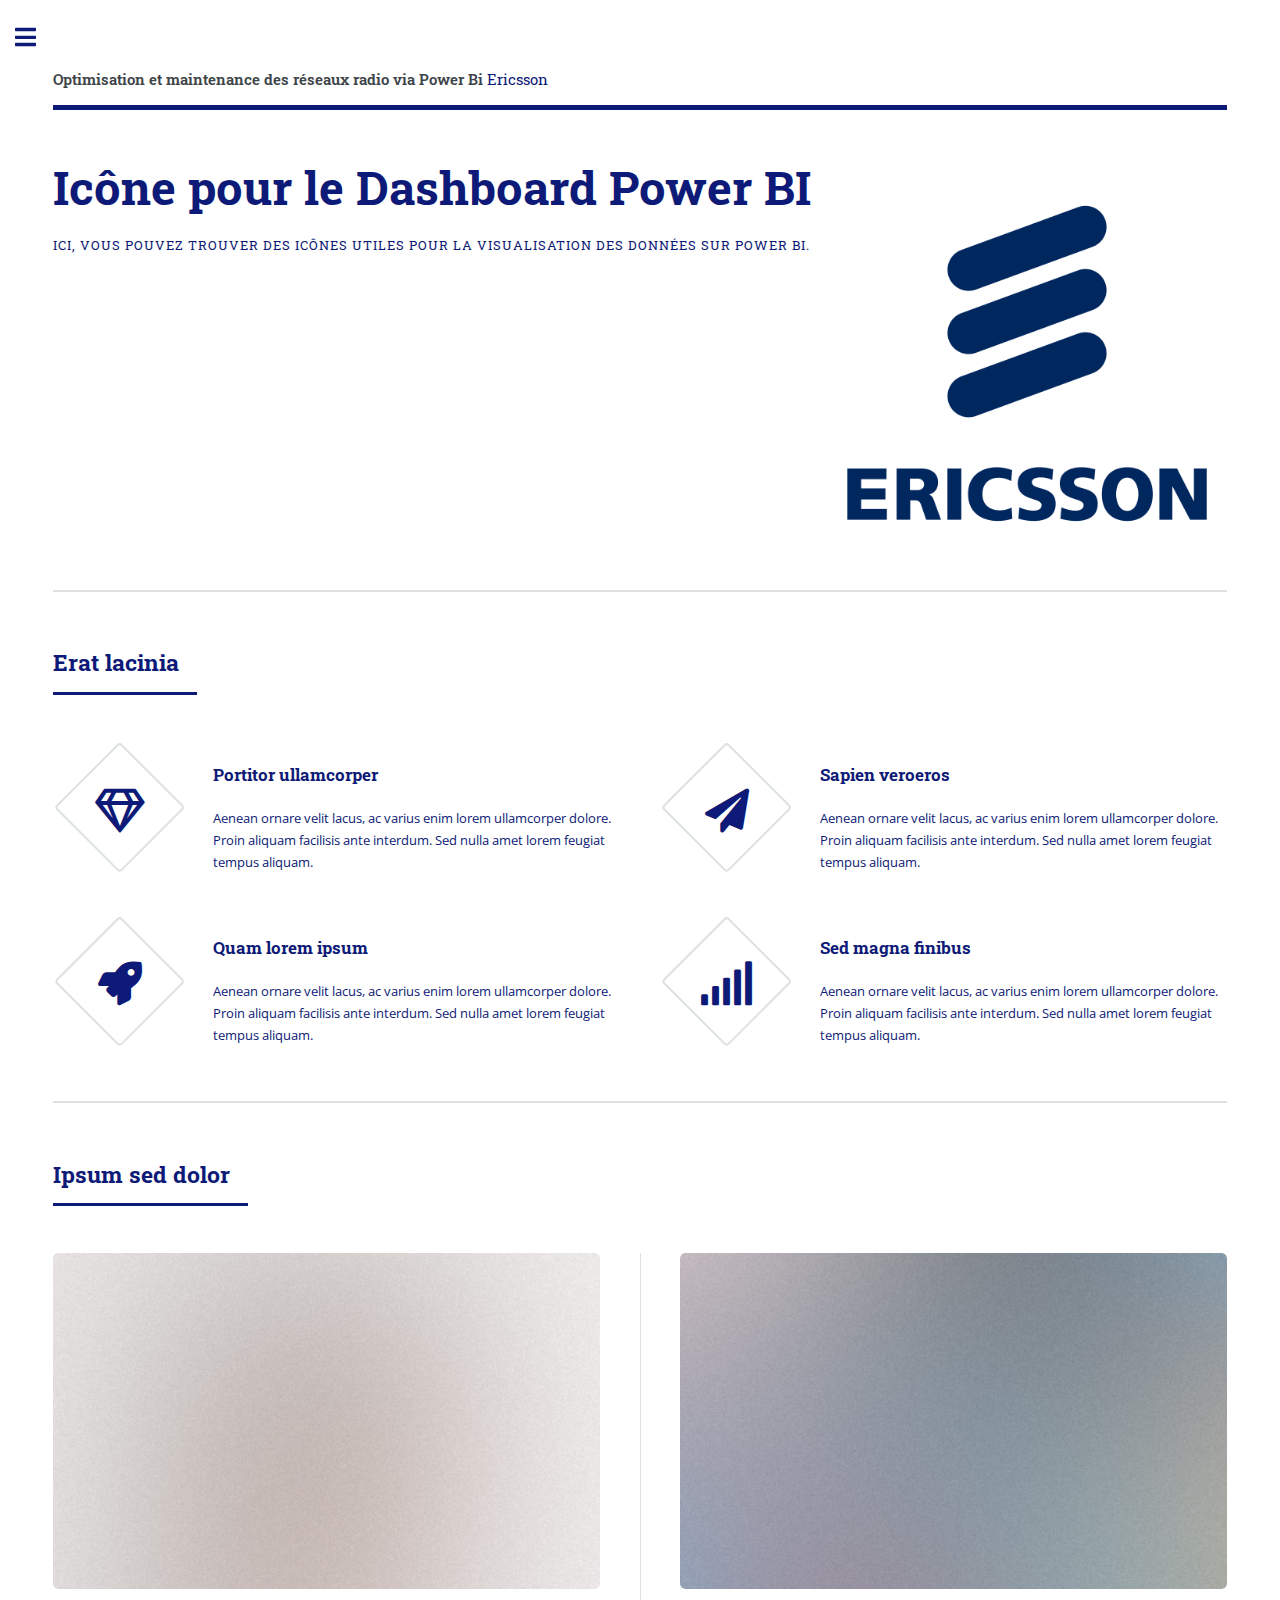
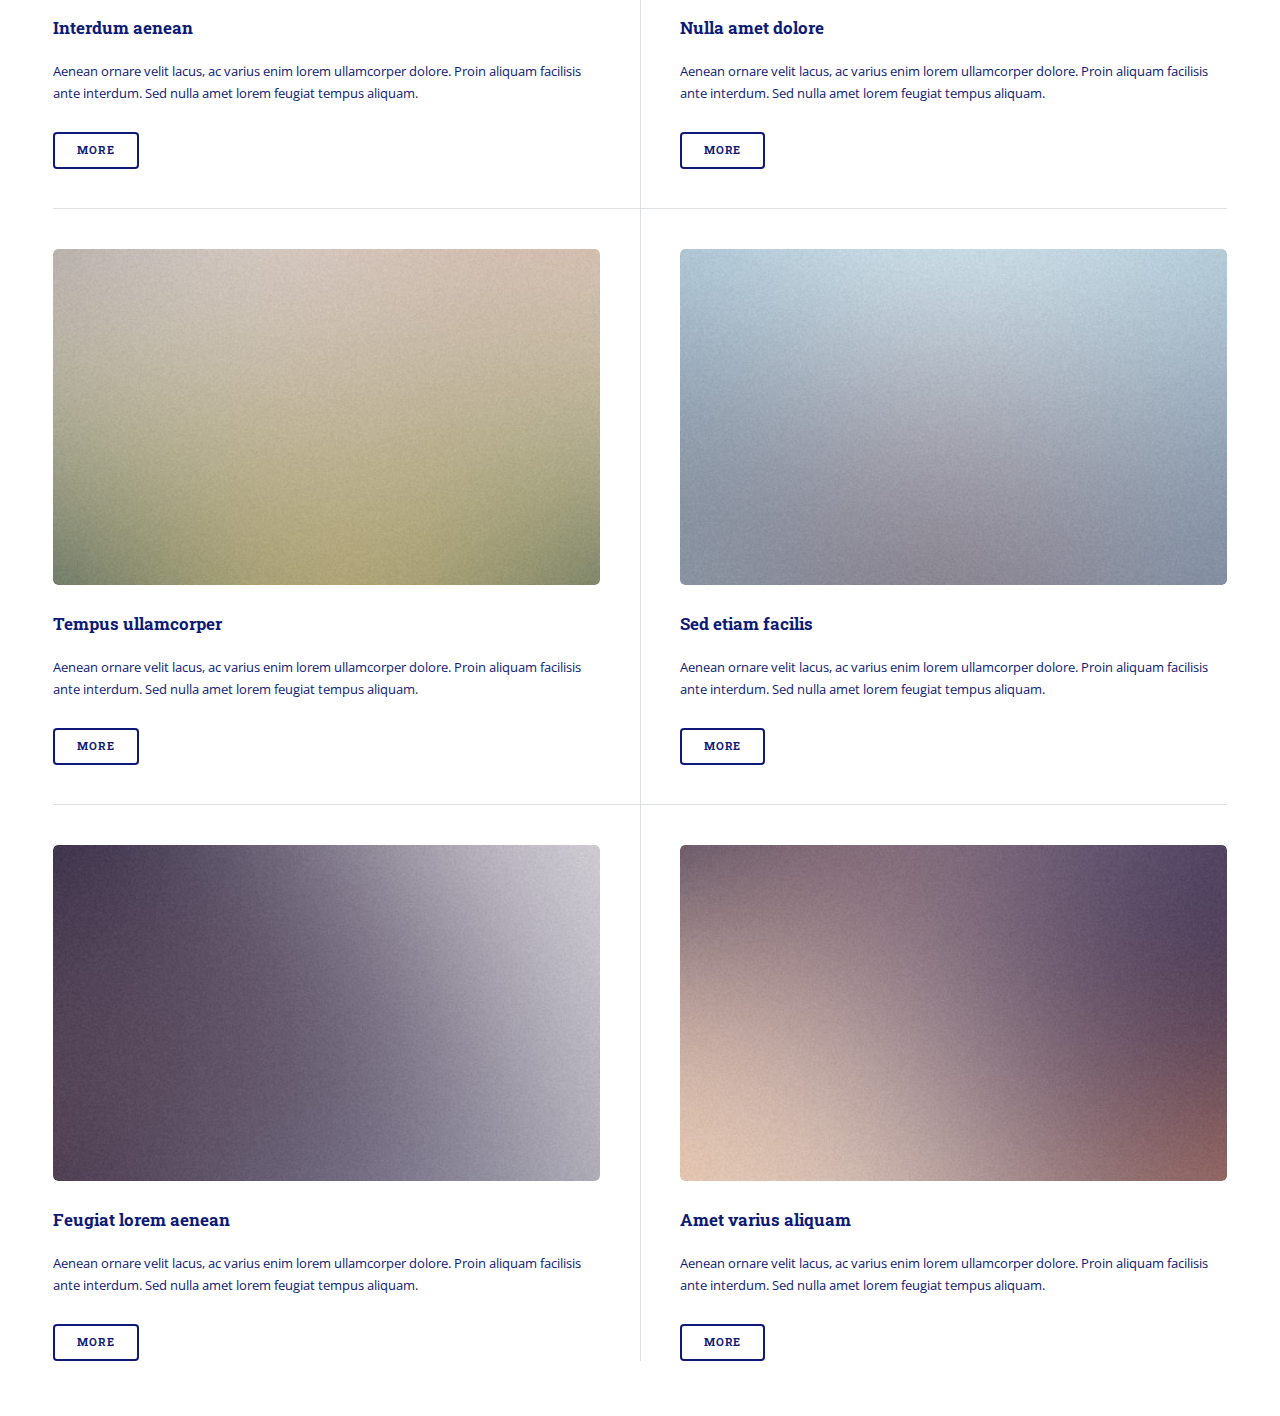
<file: index.html>
<!DOCTYPE HTML>
<!--
	Editorial by HTML5 UP
	html5up.net | @ajlkn
	Free for personal and commercial use under the CCA 3.0 license (html5up.net/license)
-->
<html>
	<head>
		<title>PBI Dashboard Icons</title>
		<meta charset="utf-8" />
		<meta name="viewport" content="width=device-width, initial-scale=1, user-scalable=no" />
		<link rel="stylesheet" href="assets/css/main.css" />
	</head>
	<body class="is-preload">

		<!-- Wrapper -->
			<div id="wrapper">

				<!-- Main -->
					<div id="main">
						<div class="inner">

							<!-- Header -->
								<header id="header">
									<a href="index.html" class="logo"><strong>Optimisation et maintenance des réseaux radio via Power Bi</strong> Ericsson</a>
									<!--
									<ul class="icons">
										<li><a href="#" class="icon brands fa-twitter"><span class="label">Twitter</span></a></li>
										<li><a href="#" class="icon brands fa-facebook-f"><span class="label">Facebook</span></a></li>
										<li><a href="#" class="icon brands fa-snapchat-ghost"><span class="label">Snapchat</span></a></li>
										<li><a href="#" class="icon brands fa-instagram"><span class="label">Instagram</span></a></li>
										<li><a href="#" class="icon brands fa-medium-m"><span class="label">Medium</span></a></li>
									</ul>
								-->
								</header>


							<!-- Banner -->
								<section id="banner">
									<div class="content">
										<header>
											<h1>Icône pour le Dashboard Power BI<br />
											</h1>
											<p>Ici, vous pouvez trouver des icônes utiles pour la visualisation des données sur Power BI.</p>
										</header>
										<!--<p>Aenean ornare velit lacus, ac varius enim ullamcorper eu. Proin aliquam facilisis ante interdum congue. Integer mollis, nisl amet convallis, porttitor magna ullamcorper, amet egestas mauris. Ut magna finibus nisi nec lacinia. Nam maximus erat id euismod egestas. Pellentesque sapien ac quam. Lorem ipsum dolor sit nullam.</p>-->
										<!--<ul class="actions">
											<li><a href="#" class="button big">Learn More</a></li>
										</ul>
									-->
									</div>
									<!--<span class="image object">
										<img src="images/logo1.png" alt="" />
									</span>-->
									<img src="images/ericsson.png" alt="" width="400" height="400" />
								</section>

							<!-- Section -->
								<section>
									<header class="major">
										<h2>Erat lacinia</h2>
									</header>
									<div class="features">
										<article>
											<span class="icon fa-gem"></span>
											<div class="content">
												<h3>Portitor ullamcorper</h3>
												<p>Aenean ornare velit lacus, ac varius enim lorem ullamcorper dolore. Proin aliquam facilisis ante interdum. Sed nulla amet lorem feugiat tempus aliquam.</p>
											</div>
										</article>
										<article>
											<span class="icon solid fa-paper-plane"></span>
											<div class="content">
												<h3>Sapien veroeros</h3>
												<p>Aenean ornare velit lacus, ac varius enim lorem ullamcorper dolore. Proin aliquam facilisis ante interdum. Sed nulla amet lorem feugiat tempus aliquam.</p>
											</div>
										</article>
										<article>
											<span class="icon solid fa-rocket"></span>
											<div class="content">
												<h3>Quam lorem ipsum</h3>
												<p>Aenean ornare velit lacus, ac varius enim lorem ullamcorper dolore. Proin aliquam facilisis ante interdum. Sed nulla amet lorem feugiat tempus aliquam.</p>
											</div>
										</article>
										<article>
											<span class="icon solid fa-signal"></span>
											<div class="content">
												<h3>Sed magna finibus</h3>
												<p>Aenean ornare velit lacus, ac varius enim lorem ullamcorper dolore. Proin aliquam facilisis ante interdum. Sed nulla amet lorem feugiat tempus aliquam.</p>
											</div>
										</article>
									</div>
								</section> 

							<!-- Section -->								<section>
									<header class="major">
										<h2>Ipsum sed dolor</h2>
									</header>
									<div class="posts">
										<article>
											<a href="#" class="image"><img src="images/pic01.jpg" alt="" /></a>
											<h3>Interdum aenean</h3>
											<p>Aenean ornare velit lacus, ac varius enim lorem ullamcorper dolore. Proin aliquam facilisis ante interdum. Sed nulla amet lorem feugiat tempus aliquam.</p>
											<ul class="actions">
												<li><a href="#" class="button">More</a></li>
											</ul>
										</article>
										<article>
											<a href="#" class="image"><img src="images/pic02.jpg" alt="" /></a>
											<h3>Nulla amet dolore</h3>
											<p>Aenean ornare velit lacus, ac varius enim lorem ullamcorper dolore. Proin aliquam facilisis ante interdum. Sed nulla amet lorem feugiat tempus aliquam.</p>
											<ul class="actions">
												<li><a href="#" class="button">More</a></li>
											</ul>
										</article>
										<article>
											<a href="#" class="image"><img src="images/pic03.jpg" alt="" /></a>
											<h3>Tempus ullamcorper</h3>
											<p>Aenean ornare velit lacus, ac varius enim lorem ullamcorper dolore. Proin aliquam facilisis ante interdum. Sed nulla amet lorem feugiat tempus aliquam.</p>
											<ul class="actions">
												<li><a href="#" class="button">More</a></li>
											</ul>
										</article>
										<article>
											<a href="#" class="image"><img src="images/pic04.jpg" alt="" /></a>
											<h3>Sed etiam facilis</h3>
											<p>Aenean ornare velit lacus, ac varius enim lorem ullamcorper dolore. Proin aliquam facilisis ante interdum. Sed nulla amet lorem feugiat tempus aliquam.</p>
											<ul class="actions">
												<li><a href="#" class="button">More</a></li>
											</ul>
										</article>
										<article>
											<a href="#" class="image"><img src="images/pic05.jpg" alt="" /></a>
											<h3>Feugiat lorem aenean</h3>
											<p>Aenean ornare velit lacus, ac varius enim lorem ullamcorper dolore. Proin aliquam facilisis ante interdum. Sed nulla amet lorem feugiat tempus aliquam.</p>
											<ul class="actions">
												<li><a href="#" class="button">More</a></li>
											</ul>
										</article>
										<article>
											<a href="#" class="image"><img src="images/pic06.jpg" alt="" /></a>
											<h3>Amet varius aliquam</h3>
											<p>Aenean ornare velit lacus, ac varius enim lorem ullamcorper dolore. Proin aliquam facilisis ante interdum. Sed nulla amet lorem feugiat tempus aliquam.</p>
											<ul class="actions">
												<li><a href="#" class="button">More</a></li>
											</ul>
										</article>
									</div>
								</section>


						</div>
					</div>

				<!-- Sidebar -->
					<div id="sidebar">
						<div class="inner">

							<!-- Search 
								<section id="search" class="alt">
									<form method="post" action="#">
										<input type="text" name="query" id="query" placeholder="Search" />
									</form>
								</section>-->

							<!-- Menu -->
								<nav id="menu">
									<header class="major">
										<h2>Menu</h2>
									</header>
									<ul>
										<li><a href="index.html">Acceuil</a></li>
										<li><a href="generic.html">Flèches</a></li>
										<li><a href="alert.html">Alertes</a></li>
										<li><a href="satellite.html">Satellites</a></li>
										<li><a href="fiche.html">Fiche Technique</a></li>
										<!--<li>
											<span class="opener">Arrows</span>
											<ul>
												<li><a href="#">Up Arrows</a></li>
												<li><a href="#">Ipsum Adipiscing</a></li>
												<li><a href="#">Tempus Magna</a></li>
												<li><a href="#">Feugiat Veroeros</a></li>
											</ul>
										</li>-->
										<!--<li><a href="#">Etiam Dolore</a></li>
										<li><a href="#">Adipiscing</a></li>
										<li>
											<span class="opener">Another Submenu</span>
											<ul>
												<li><a href="#">Lorem Dolor</a></li>
												<li><a href="#">Ipsum Adipiscing</a></li>
												<li><a href="#">Tempus Magna</a></li>
												<li><a href="#">Feugiat Veroeros</a></li>
											</ul>
										</li>
										<li><a href="#">Maximus Erat</a></li>
										<li><a href="#">Sapien Mauris</a></li>
										<li><a href="#">Amet Lacinia</a></li>-->
									</ul>
								</nav>

							<!-- Section -->
								<!--<section>
									<header class="major">
										<h2>Ante interdum</h2>
									</header>
									<div class="mini-posts">
										<article>
											<a href="#" class="image"><img src="images/pic07.jpg" alt="" /></a>
											<p>Aenean ornare velit lacus, ac varius enim lorem ullamcorper dolore aliquam.</p>
										</article>
										<article>
											<a href="#" class="image"><img src="images/pic08.jpg" alt="" /></a>
											<p>Aenean ornare velit lacus, ac varius enim lorem ullamcorper dolore aliquam.</p>
										</article>
										<article>
											<a href="#" class="image"><img src="images/pic09.jpg" alt="" /></a>
											<p>Aenean ornare velit lacus, ac varius enim lorem ullamcorper dolore aliquam.</p>
										</article>
									</div>
									<ul class="actions">
										<li><a href="#" class="button">More</a></li>
									</ul>
								</section> -->

							<!-- Section -->
								<!--<section>
									<header class="major">
										<h2>Get in touch</h2>
									</header>
									<p>Sed varius enim lorem ullamcorper dolore aliquam aenean ornare velit lacus, ac varius enim lorem ullamcorper dolore. Proin sed aliquam facilisis ante interdum. Sed nulla amet lorem feugiat tempus aliquam.</p>
									<ul class="contact">
										<li class="icon solid fa-envelope"><a href="#">RCSN@example.com</a></li>
										<li class="icon solid fa-phone">(000) 000-0000</li>
										<li class="icon solid fa-home">Rue NA NA NA<br />
										NA, NA</li>
									</ul>
								</section>-->

							<!-- Footer 
								<footer id="footer">
									<p class="copyright">&copy; Untitled. All rights reserved. Demo Images: <a href="https://unsplash.com">Unsplash</a>. Design: <a href="https://html5up.net">HTML5 UP</a>.</p>

								</footer>-->
								<footer id="footer">
									<ul class="actions">
														<li><a href="indexen.html" class="button primary">English</a></li>
														<li><a href="#" class="button">Français</a></li>
													</ul>
									<!--<p class="copyright">&copy; Untitled. All rights reserved. Demo Images: <a href="https://unsplash.com">Unsplash</a>. Design: <a href="https://html5up.net">HTML5 UP</a>.</p>-->
								</footer>

						</div>
					</div>

			</div>

		<!-- Scripts -->
			<script src="assets/js/jquery.min.js"></script>
			<script src="assets/js/browser.min.js"></script>
			<script src="assets/js/breakpoints.min.js"></script>
			<script src="assets/js/util.js"></script>
			<script src="assets/js/main.js"></script>

	</body>
</html>
</file>
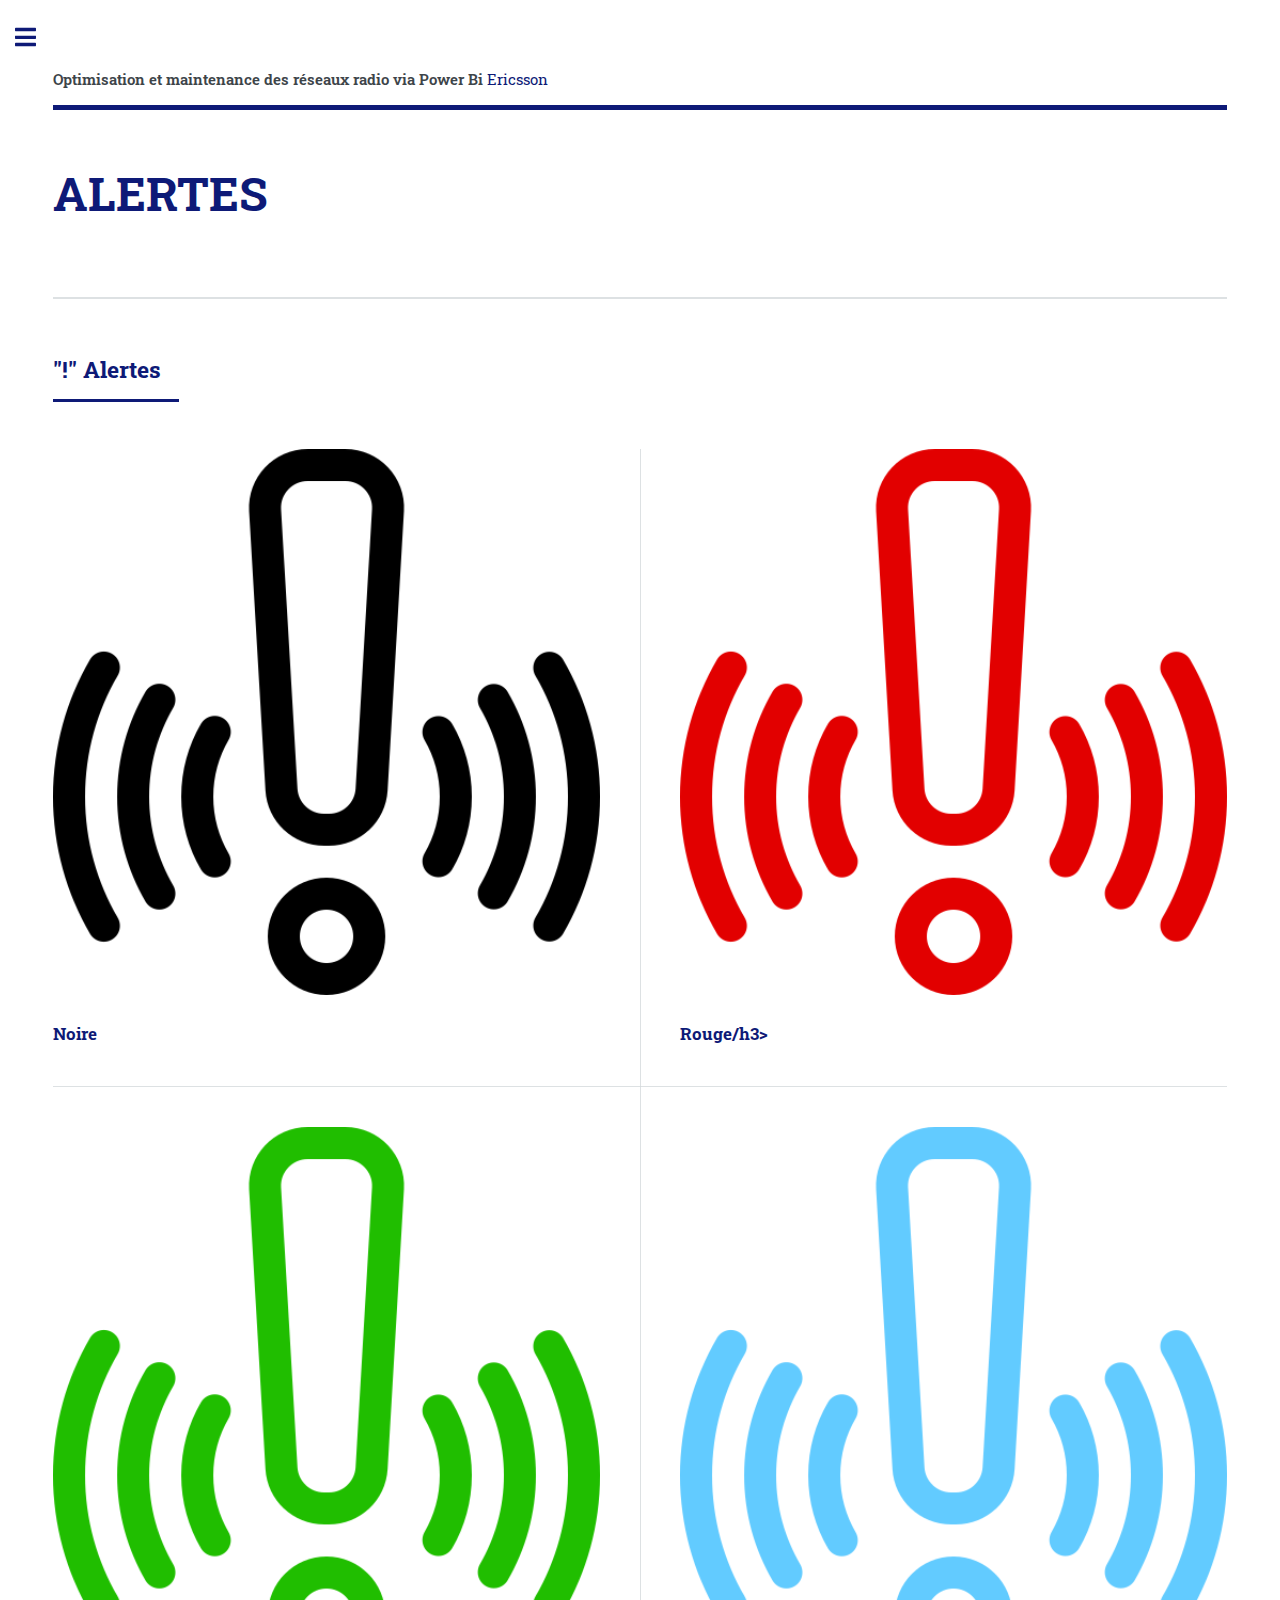
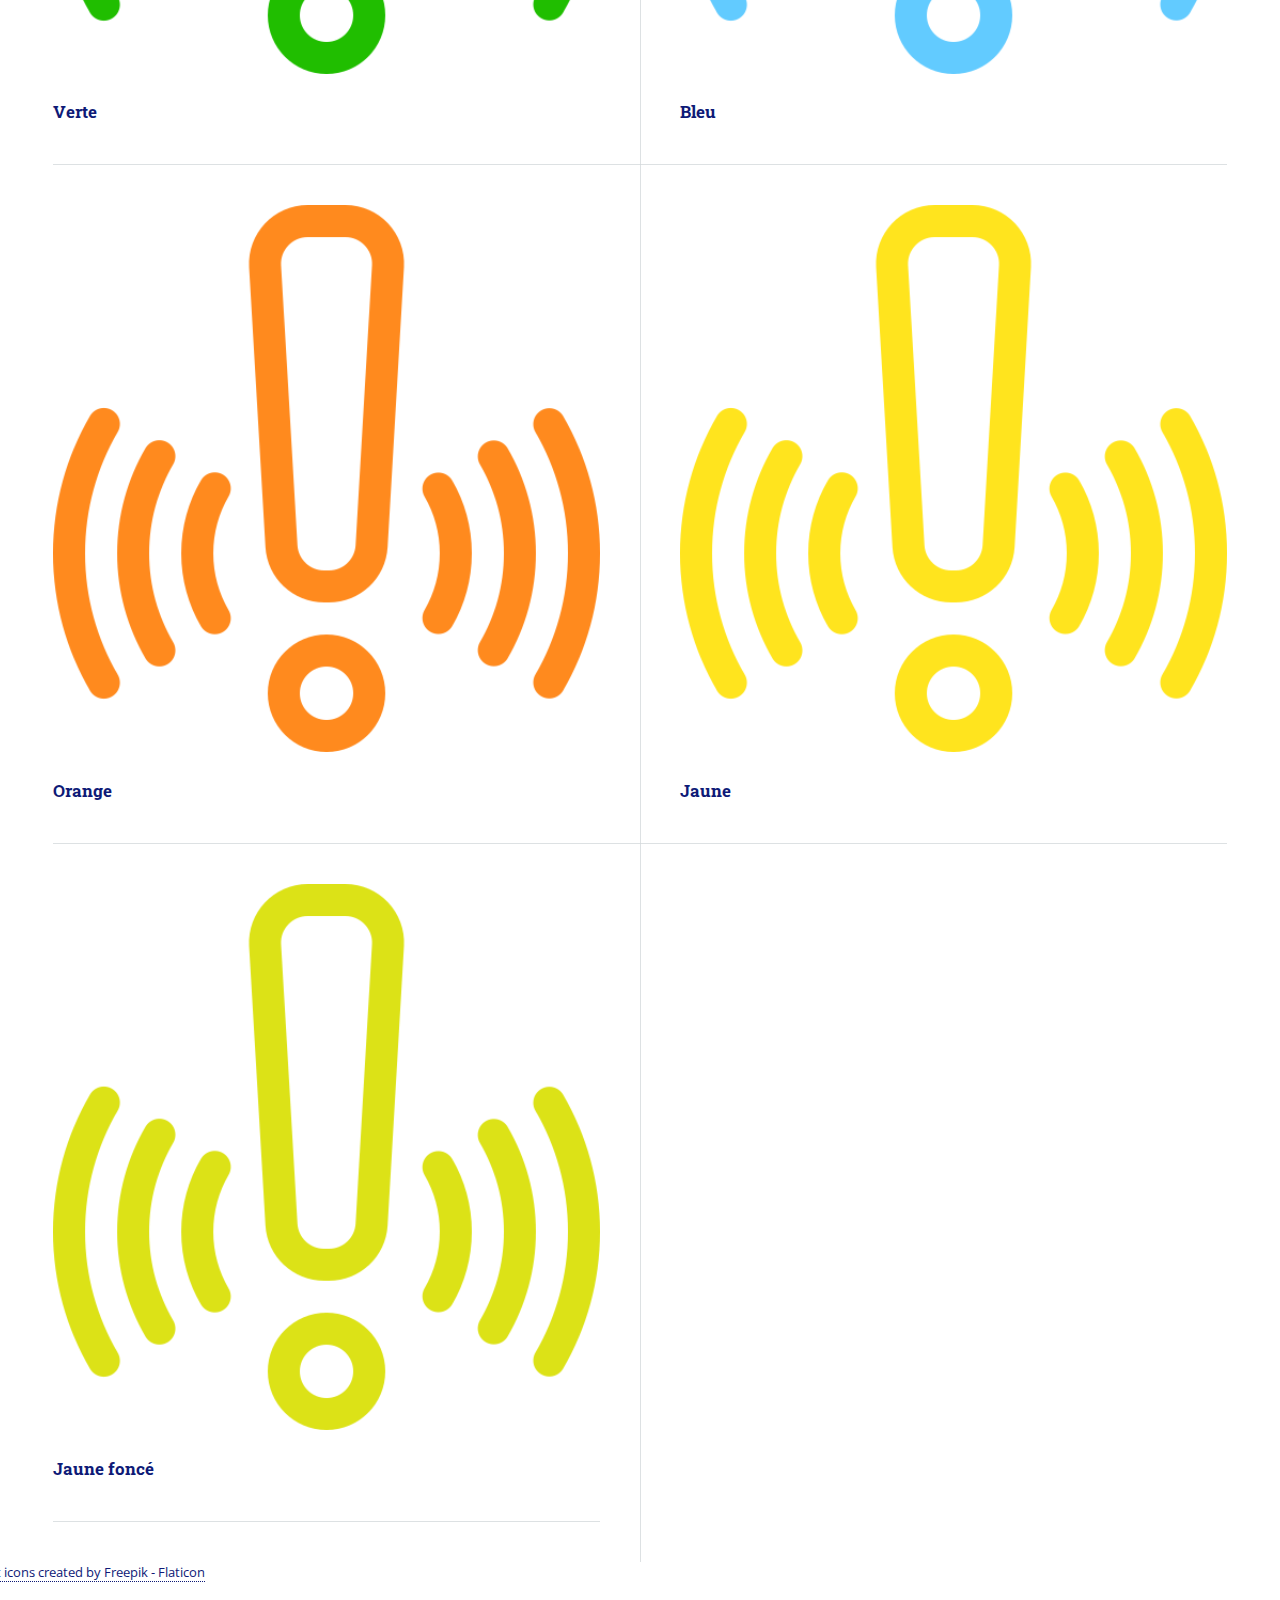
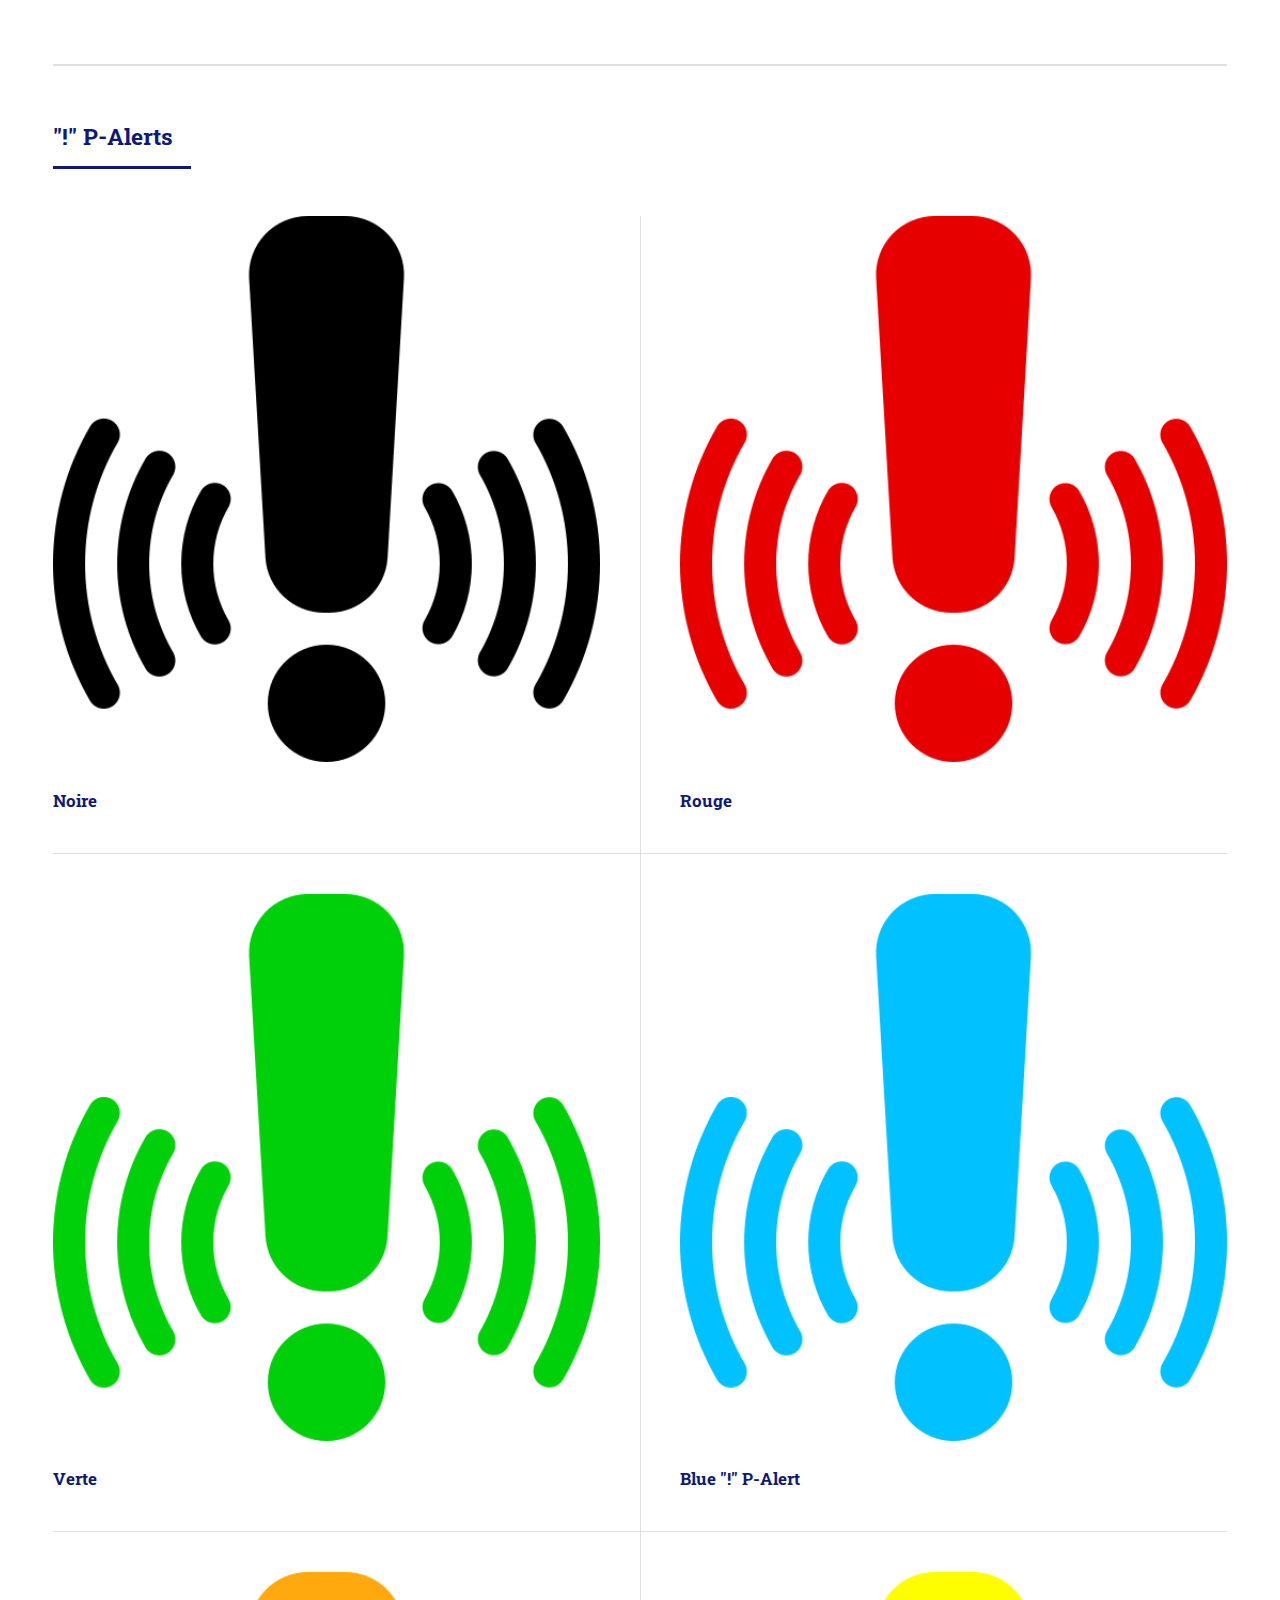
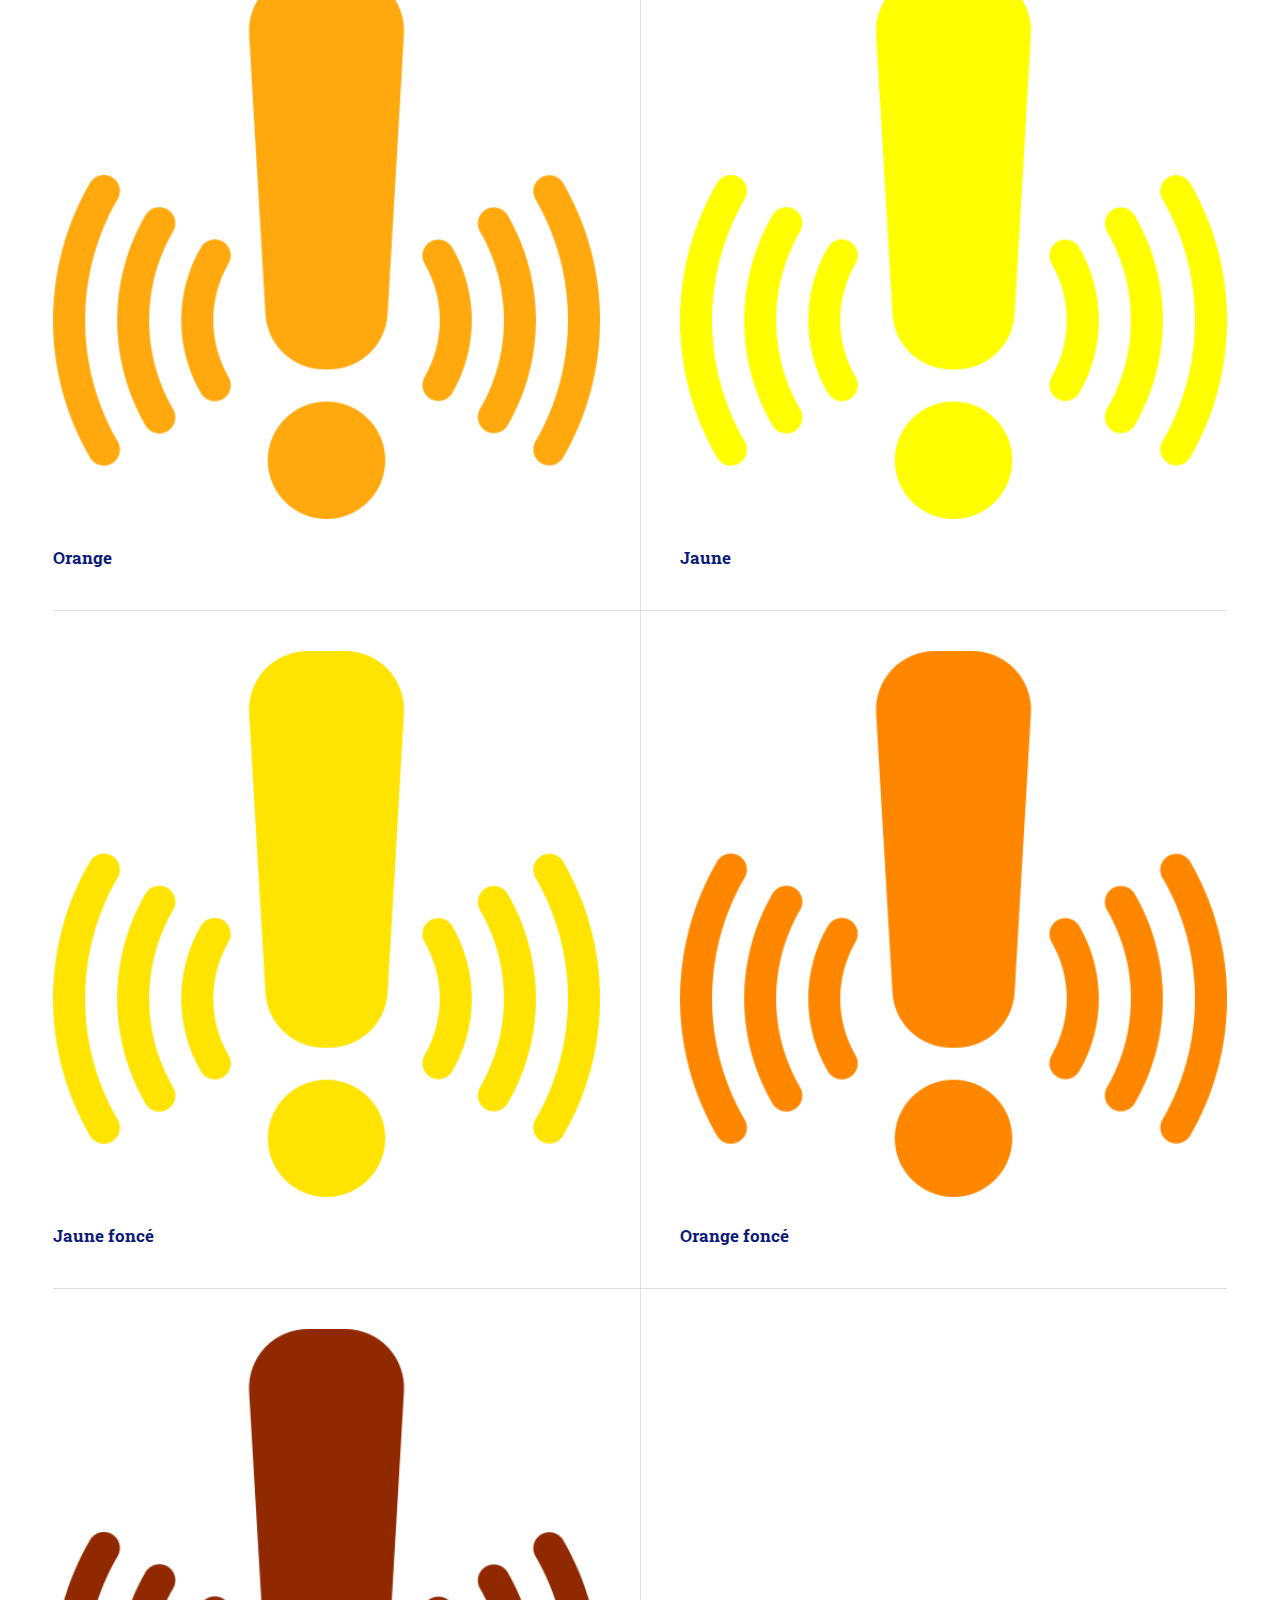
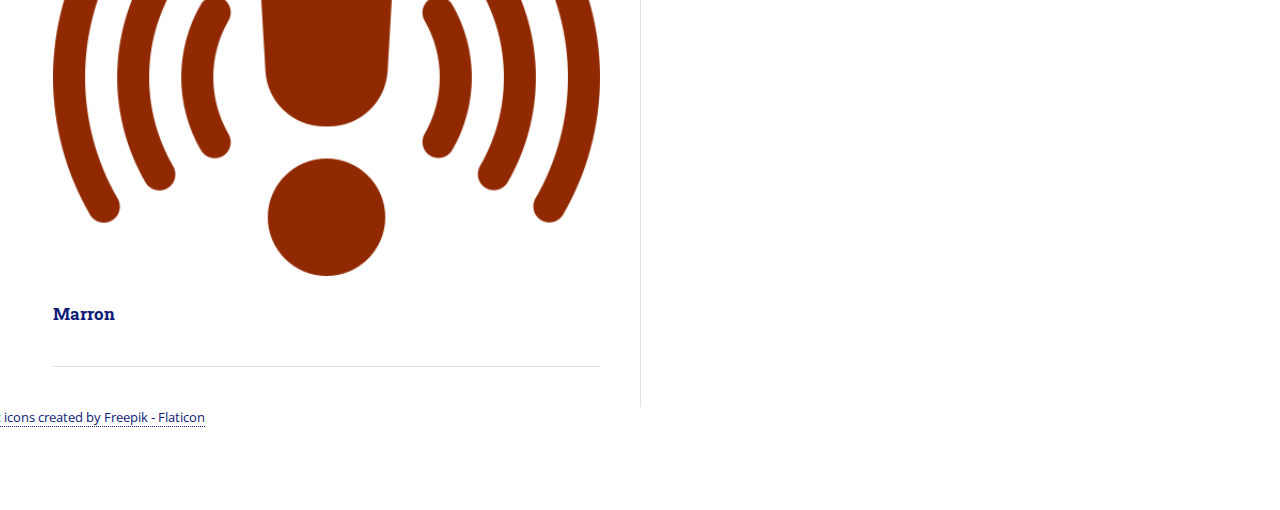
<file: alert.html>
<!DOCTYPE HTML>
<!--
	Editorial by HTML5 UP
	html5up.net | @ajlkn
	Free for personal and commercial use under the CCA 3.0 license (html5up.net/license)
-->
<html>
	<head>
		<title>UP Arrows</title>
		<meta charset="utf-8" />
		<meta name="viewport" content="width=device-width, initial-scale=1, user-scalable=no" />
		<link rel="stylesheet" href="assets/css/main.css" />
	</head>
	<body class="is-preload">

		<!-- Wrapper -->
			<div id="wrapper">

				<!-- Main -->
					<div id="main">
						<div class="inner">

							<!-- Header -->
								<header id="header">
									<a href="index.html" class="logo"><strong>Optimisation et maintenance des réseaux radio via Power Bi</strong> Ericsson</a>
									<!--
									<ul class="icons">
										<li><a href="#" class="icon brands fa-twitter"><span class="label">Twitter</span></a></li>
										<li><a href="#" class="icon brands fa-facebook-f"><span class="label">Facebook</span></a></li>
										<li><a href="#" class="icon brands fa-snapchat-ghost"><span class="label">Snapchat</span></a></li>
										<li><a href="#" class="icon brands fa-instagram"><span class="label">Instagram</span></a></li>
										<li><a href="#" class="icon brands fa-medium-m"><span class="label">Medium</span></a></li>
									</ul>
								-->
								</header>

							<!-- Content -->
								<section>
									<header class="main">
										<h1>ALERTES</h1>
									</header>

									<!--<span class="image main"><img src="images/pic11.jpg" alt="" /></span>

									<p>Donec eget ex magna. Interdum et malesuada fames ac ante ipsum primis in faucibus. Pellentesque venenatis dolor imperdiet dolor mattis sagittis. Praesent rutrum sem diam, vitae egestas enim auctor sit amet. Pellentesque leo mauris, consectetur id ipsum sit amet, fergiat. Pellentesque in mi eu massa lacinia malesuada et a elit. Donec urna ex, lacinia in purus ac, pretium pulvinar mauris. Curabitur sapien risus, commodo eget turpis at, elementum convallis elit. Pellentesque enim turpis, hendrerit.</p>
									<p>Lorem ipsum dolor sit amet, consectetur adipiscing elit. Duis dapibus rutrum facilisis. Class aptent taciti sociosqu ad litora torquent per conubia nostra, per inceptos himenaeos. Etiam tristique libero eu nibh porttitor fermentum. Nullam venenatis erat id vehicula viverra. Nunc ultrices eros ut ultricies condimentum. Mauris risus lacus, blandit sit amet venenatis non, bibendum vitae dolor. Nunc lorem mauris, fringilla in aliquam at, euismod in lectus. Pellentesque habitant morbi tristique senectus et netus et malesuada fames ac turpis egestas. In non lorem sit amet elit placerat maximus. Pellentesque aliquam maximus risus, vel sed vehicula.</p>
									<p>Interdum et malesuada fames ac ante ipsum primis in faucibus. Pellentesque venenatis dolor imperdiet dolor mattis sagittis. Praesent rutrum sem diam, vitae egestas enim auctor sit amet. Pellentesque leo mauris, consectetur id ipsum sit amet, fersapien risus, commodo eget turpis at, elementum convallis elit. Pellentesque enim turpis, hendrerit tristique lorem ipsum dolor.</p>

									<hr class="major" />

									<h2>Interdum sed dapibus</h2>
									<p>Donec eget ex magna. Interdum et malesuada fames ac ante ipsum primis in faucibus. Pellentesque venenatis dolor imperdiet dolor mattis sagittis. Praesent rutrum sem diam, vitae egestas enim auctor sit amet. Pellentesque leo mauris, consectetur id ipsum sit amet, fergiat. Pellentesque in mi eu massa lacinia malesuada et a elit. Donec urna ex, lacinia in purus ac, pretium pulvinar mauris. Curabitur sapien risus, commodo eget turpis at, elementum convallis elit. Pellentesque enim turpis, hendrerit.</p>
									<p>Lorem ipsum dolor sit amet, consectetur adipiscing elit. Duis dapibus rutrum facilisis. Class aptent taciti sociosqu ad litora torquent per conubia nostra, per inceptos himenaeos. Etiam tristique libero eu nibh porttitor fermentum. Nullam venenatis erat id vehicula viverra. Nunc ultrices eros ut ultricies condimentum. Mauris risus lacus, blandit sit amet venenatis non, bibendum vitae dolor. Nunc lorem mauris, fringilla in aliquam at, euismod in lectus. Pellentesque habitant morbi tristique senectus et netus et malesuada fames ac turpis egestas. In non lorem sit amet elit placerat maximus. Pellentesque aliquam maximus risus, vel sed vehicula. Interdum et malesuada fames ac ante ipsum primis in faucibus. Pellentesque venenatis dolor imperdiet dolor mattis sagittis. Praesent rutrum sem diam, vitae egestas enim auctor sit amet. Pellentesque leo mauris, consectetur id ipsum sit amet, fersapien risus, commodo eget turpis at, elementum convallis elit. Pellentesque enim turpis, hendrerit tristique lorem ipsum dolor.</p>

									<hr class="major" />

									<h2>Magna etiam veroeros</h2>
									<p>Lorem ipsum dolor sit amet, consectetur adipiscing elit. Duis dapibus rutrum facilisis. Class aptent taciti sociosqu ad litora torquent per conubia nostra, per inceptos himenaeos. Etiam tristique libero eu nibh porttitor fermentum. Nullam venenatis erat id vehicula viverra. Nunc ultrices eros ut ultricies condimentum. Mauris risus lacus, blandit sit amet venenatis non, bibendum vitae dolor. Nunc lorem mauris, fringilla in aliquam at, euismod in lectus. Pellentesque habitant morbi tristique senectus et netus et malesuada fames ac turpis egestas. In non lorem sit amet elit placerat maximus. Pellentesque aliquam maximus risus, vel sed vehicula.</p>
									<p>Interdum et malesuada fames ac ante ipsum primis in faucibus. Pellentesque venenatis dolor imperdiet dolor mattis sagittis. Praesent rutrum sem diam, vitae egestas enim auctor sit amet. Pellentesque leo mauris, consectetur id ipsum sit amet, fersapien risus, commodo eget turpis at, elementum convallis elit. Pellentesque enim turpis, hendrerit tristique lorem ipsum dolor.</p>

									<hr class="major" />

									<h2>Lorem aliquam bibendum</h2>
									<p>Donec eget ex magna. Interdum et malesuada fames ac ante ipsum primis in faucibus. Pellentesque venenatis dolor imperdiet dolor mattis sagittis. Praesent rutrum sem diam, vitae egestas enim auctor sit amet. Pellentesque leo mauris, consectetur id ipsum sit amet, fergiat. Pellentesque in mi eu massa lacinia malesuada et a elit. Donec urna ex, lacinia in purus ac, pretium pulvinar mauris. Curabitur sapien risus, commodo eget turpis at, elementum convallis elit. Pellentesque enim turpis, hendrerit.</p>
									<p>Lorem ipsum dolor sit amet, consectetur adipiscing elit. Duis dapibus rutrum facilisis. Class aptent taciti sociosqu ad litora torquent per conubia nostra, per inceptos himenaeos. Etiam tristique libero eu nibh porttitor fermentum. Nullam venenatis erat id vehicula viverra. Nunc ultrices eros ut ultricies condimentum. Mauris risus lacus, blandit sit amet venenatis non, bibendum vitae dolor. Nunc lorem mauris, fringilla in aliquam at, euismod in lectus. Pellentesque habitant morbi tristique senectus et netus et malesuada fames ac turpis egestas. In non lorem sit amet elit placerat maximus. Pellentesque aliquam maximus risus, vel sed vehicula.</p>
									-->
								</section>

								<section>
									<header class="major">
										<h2>"!" Alertes</h2>
									</header>
									<div class="posts">
										<article>
											<a href="#" class="image"><img src="images/black-alert.png" alt="" /></a>
											<h3>Noire </h3>
											<!--<p>Aenean ornare velit lacus, ac varius enim lorem ullamcorper dolore. Proin aliquam facilisis ante interdum. Sed nulla amet lorem feugiat tempus aliquam.</p>
											<ul class="actions">
												<li><a href="#" class="button">More</a></li>
											</ul>-->
										</article>
										<article>
											<a href="#" class="image"><img src="images/red-alert.png" alt="" /></a>
											<h3>Rouge/h3>
											<!--<p>Aenean ornare velit lacus, ac varius enim lorem ullamcorper dolore. Proin aliquam facilisis ante interdum. Sed nulla amet lorem feugiat tempus aliquam.</p>
											<ul class="actions">
												<li><a href="#" class="button">More</a></li>
											</ul>-->
										</article>
										<article>
											<a href="#" class="image"><img src="images/green-alert.png" alt="" /></a>
											<h3>Verte </h3>
											<!--<p>Aenean ornare velit lacus, ac varius enim lorem ullamcorper dolore. Proin aliquam facilisis ante interdum. Sed nulla amet lorem feugiat tempus aliquam.</p>
											<ul class="actions">
												<li><a href="#" class="button">More</a></li>
											</ul>-->
										</article>
										<article>
											<a href="#" class="image"><img src="images/blue-alert.png" alt="" /></a>
											<h3>Bleu</h3>
											<!--<p>Aenean ornare velit lacus, ac varius enim lorem ullamcorper dolore. Proin aliquam facilisis ante interdum. Sed nulla amet lorem feugiat tempus aliquam.</p>
											<ul class="actions">
												<li><a href="#" class="button">More</a></li>
											</ul>-->
										</article>
										<article>
											<a href="#" class="image"><img src="images/orange-alert.png" alt="" /></a>
											<h3>Orange</h3>
											<!--<p>Aenean ornare velit lacus, ac varius enim lorem ullamcorper dolore. Proin aliquam facilisis ante interdum. Sed nulla amet lorem feugiat tempus aliquam.</p>
											<ul class="actions">
												<li><a href="#" class="button">More</a></li>
											</ul>-->
										</article>
										<article>
											<a href="#" class="image"><img src="images/yellow-alert.png" alt="" /></a>
											<h3>Jaune</h3>
											<!--<p>Aenean ornare velit lacus, ac varius enim lorem ullamcorper dolore. Proin aliquam facilisis ante interdum. Sed nulla amet lorem feugiat tempus aliquam.</p>
											<ul class="actions">
												<li><a href="#" class="button">More</a></li>
											</ul>-->
										</article>
										<article>
											<a href="#" class="image"><img src="images/yellow2-alert.png" alt="" /></a>
											<h3>Jaune foncé</h3>
											<!--<p>Aenean ornare velit lacus, ac varius enim lorem ullamcorper dolore. Proin aliquam facilisis ante interdum. Sed nulla amet lorem feugiat tempus aliquam.</p>
											<ul class="actions">
												<li><a href="#" class="button">More</a></li>
											</ul>-->
										</article>
										<article>
											<!--<a href="#" class="image"><img src="images/gray-up-arrow.png" alt="" /></a>
											<h3>Gray Up Arrow</h3>
											<p>Aenean ornare velit lacus, ac varius enim lorem ullamcorper dolore. Proin aliquam facilisis ante interdum. Sed nulla amet lorem feugiat tempus aliquam.</p>
											<ul class="actions">
												<li><a href="#" class="button">More</a></li>
											</ul>-->
										</article>

										<p><a href="https://www.flaticon.com/free-icons/alert" title="alert icons">Alert icons created by Freepik - Flaticon</a></p>

									</div>
								</section>
								<section>
									<header class="major">
										<h2>"!" P-Alerts</h2>
									</header>
									<div class="posts">
										<article>
											<a href="#" class="image"><img src="images/black-p-alert.png" alt="" /></a>
											<h3>Noire</h3>
											<!--<p>Aenean ornare velit lacus, ac varius enim lorem ullamcorper dolore. Proin aliquam facilisis ante interdum. Sed nulla amet lorem feugiat tempus aliquam.</p>
											<ul class="actions">
												<li><a href="#" class="button">More</a></li>
											</ul>-->
										</article>
										<article>
											<a href="#" class="image"><img src="images/red-p-alert.png" alt="" /></a>
											<h3>Rouge</h3>
											<!--<p>Aenean ornare velit lacus, ac varius enim lorem ullamcorper dolore. Proin aliquam facilisis ante interdum. Sed nulla amet lorem feugiat tempus aliquam.</p>
											<ul class="actions">
												<li><a href="#" class="button">More</a></li>
											</ul>-->
										</article>
										<article>
											<a href="#" class="image"><img src="images/green-p-alert.png" alt="" /></a>
											<h3>Verte</h3>
											<!--<p>Aenean ornare velit lacus, ac varius enim lorem ullamcorper dolore. Proin aliquam facilisis ante interdum. Sed nulla amet lorem feugiat tempus aliquam.</p>
											<ul class="actions">
												<li><a href="#" class="button">More</a></li>
											</ul>-->
										</article>
										<article>
											<a href="#" class="image"><img src="images/blue-p-alert.png" alt="" /></a>
											<h3>Blue "!" P-Alert</h3>
											<!--<p>Aenean ornare velit lacus, ac varius enim lorem ullamcorper dolore. Proin aliquam facilisis ante interdum. Sed nulla amet lorem feugiat tempus aliquam.</p>
											<ul class="actions">
												<li><a href="#" class="button">More</a></li>
											</ul>-->
										</article>
										<article>
											<a href="#" class="image"><img src="images/orange-p-alert.png" alt="" /></a>
											<h3>Orange</h3>
											<!--<p>Aenean ornare velit lacus, ac varius enim lorem ullamcorper dolore. Proin aliquam facilisis ante interdum. Sed nulla amet lorem feugiat tempus aliquam.</p>
											<ul class="actions">
												<li><a href="#" class="button">More</a></li>
											</ul>-->
										</article>
										<article>
											<a href="#" class="image"><img src="images/yellow-p-alert.png" alt="" /></a>
											<h3>Jaune</h3>
											<!--<p>Aenean ornare velit lacus, ac varius enim lorem ullamcorper dolore. Proin aliquam facilisis ante interdum. Sed nulla amet lorem feugiat tempus aliquam.</p>
											<ul class="actions">
												<li><a href="#" class="button">More</a></li>
											</ul>-->
										</article>
										<article>
											<a href="#" class="image"><img src="images/yellow2-p-alert.png" alt="" /></a>
											<h3>Jaune foncé</h3>
											<!--<p>Aenean ornare velit lacus, ac varius enim lorem ullamcorper dolore. Proin aliquam facilisis ante interdum. Sed nulla amet lorem feugiat tempus aliquam.</p>
											<ul class="actions">
												<li><a href="#" class="button">More</a></li>
											</ul>-->
										</article>
										<article>
											<a href="#" class="image"><img src="images/orange2-p-alert.png" alt="" /></a>
											<h3>Orange foncé</h3>
											<!--<p>Aenean ornare velit lacus, ac varius enim lorem ullamcorper dolore. Proin aliquam facilisis ante interdum. Sed nulla amet lorem feugiat tempus aliquam.</p>
											<ul class="actions">
												<li><a href="#" class="button">More</a></li>
											</ul>-->
										</article>
										<article>
											<a href="#" class="image"><img src="images/brown-p-alert.png" alt="" /></a>
											<h3>Marron</h3>
											<!--<p>Aenean ornare velit lacus, ac varius enim lorem ullamcorper dolore. Proin aliquam facilisis ante interdum. Sed nulla amet lorem feugiat tempus aliquam.</p>
											<ul class="actions">
												<li><a href="#" class="button">More</a></li>
											</ul>-->
										</article>
										<article>
											<!--<a href="#" class="image"><img src="images/gray-up-arrow.png" alt="" /></a>
											<h3>Gray Up Arrow</h3>
											<p>Aenean ornare velit lacus, ac varius enim lorem ullamcorper dolore. Proin aliquam facilisis ante interdum. Sed nulla amet lorem feugiat tempus aliquam.</p>
											<ul class="actions">
												<li><a href="#" class="button">More</a></li>
											</ul>-->
										</article>
										
										<p><a href="https://www.flaticon.com/free-icons/alert" title="alert icons">Alert icons created by Freepik - Flaticon</a></p>

									</div>
								</section>
						</div>
					</div>


				<!-- Sidebar -->
					<div id="sidebar">
						<div class="inner">

							<!-- Search 
								<section id="search" class="alt">
									<form method="post" action="#">
										<input type="text" name="query" id="query" placeholder="Search" />
									</form>
								</section>-->

							<!-- Menu -->
								<nav id="menu">
									<header class="major">
										<h2>Menu</h2>
									</header>
									<ul>
										<li><a href="index.html">Acceuil</a></li>
										<li><a href="generic.html">Flèches</a></li>
										<li><a href="alert.html">Alertes</a></li>
										<li><a href="satellite.html">Satellites</a></li>
										<li><a href="fiche.html">Fiche Technique</a></li>
										<!--<li>
											<span class="opener">Arrows</span>
											<ul>
												<li><a href="#">UP Arrows</a></li>
												
												<li><a href="#">Ipsum Adipiscing</a></li>
												<li><a href="#">Tempus Magna</a></li>
												<li><a href="#">Feugiat Veroeros</a></li>

											</ul>
										</li>-->

										<!--
										<li><a href="#">Etiam Dolore</a></li>
										<li><a href="#">Adipiscing</a></li>
										<li>
											<span class="opener">Another Submenu</span>
											<ul>
												<li><a href="#">Lorem Dolor</a></li>
												<li><a href="#">Ipsum Adipiscing</a></li>
												<li><a href="#">Tempus Magna</a></li>
												<li><a href="#">Feugiat Veroeros</a></li>
											</ul>
										</li>
										<li><a href="#">Maximus Erat</a></li>
										<li><a href="#">Sapien Mauris</a></li>
										<li><a href="#">Amet Lacinia</a></li>-->
									</ul>
								</nav>

							<!-- Section -->
								<!--<section>
									<header class="major">
										<h2>Ante interdum</h2>
									</header>
									<div class="mini-posts">
										<article>
											<a href="#" class="image"><img src="images/pic07.jpg" alt="" /></a>
											<p>Aenean ornare velit lacus, ac varius enim lorem ullamcorper dolore aliquam.</p>
										</article>
										<article>
											<a href="#" class="image"><img src="images/pic08.jpg" alt="" /></a>
											<p>Aenean ornare velit lacus, ac varius enim lorem ullamcorper dolore aliquam.</p>
										</article>
										<article>
											<a href="#" class="image"><img src="images/pic09.jpg" alt="" /></a>
											<p>Aenean ornare velit lacus, ac varius enim lorem ullamcorper dolore aliquam.</p>
										</article>
									</div>
									<ul class="actions">
										<li><a href="#" class="button">More</a></li>
									</ul>
								</section> -->

							<!-- Section -->
								<!-- <section>
									<header class="major">
										<h2>Get in touch</h2>
									</header>
									<p>Sed varius enim lorem ullamcorper dolore aliquam aenean ornare velit lacus, ac varius enim lorem ullamcorper dolore. Proin sed aliquam facilisis ante interdum. Sed nulla amet lorem feugiat tempus aliquam.</p>
									<ul class="contact">
										<li class="icon solid fa-envelope"><a href="#">RCSN@example.com</a></li>
										<li class="icon solid fa-phone">(000) 000-0000</li>
										<li class="icon solid fa-home">Rue NA NA NA<br />
										NA, NA</li>
									</ul>
								</section> -->

							<!-- Footer 
								<footer id="footer">
									<p class="copyright">&copy; Untitled. All rights reserved.Demo Images: <a href="https://unsplash.com">Unsplash</a>. Design: <a href="https://html5up.net">HTML5 UP</a>.</p>
								</footer>-->
								<footer id="footer">
									<ul class="actions">
														<li><a href="alerten.html" class="button primary">English</a></li>
														<li><a href="#" class="button">Français</a></li>
													</ul>
									<!--<p class="copyright">&copy; Untitled. All rights reserved. Demo Images: <a href="https://unsplash.com">Unsplash</a>. Design: <a href="https://html5up.net">HTML5 UP</a>.</p>-->
								</footer>

						</div>
					</div>

			</div>

		<!-- Scripts -->
			<script src="assets/js/jquery.min.js"></script>
			<script src="assets/js/browser.min.js"></script>
			<script src="assets/js/breakpoints.min.js"></script>
			<script src="assets/js/util.js"></script>
			<script src="assets/js/main.js"></script>

	</body>
</html>
</file>
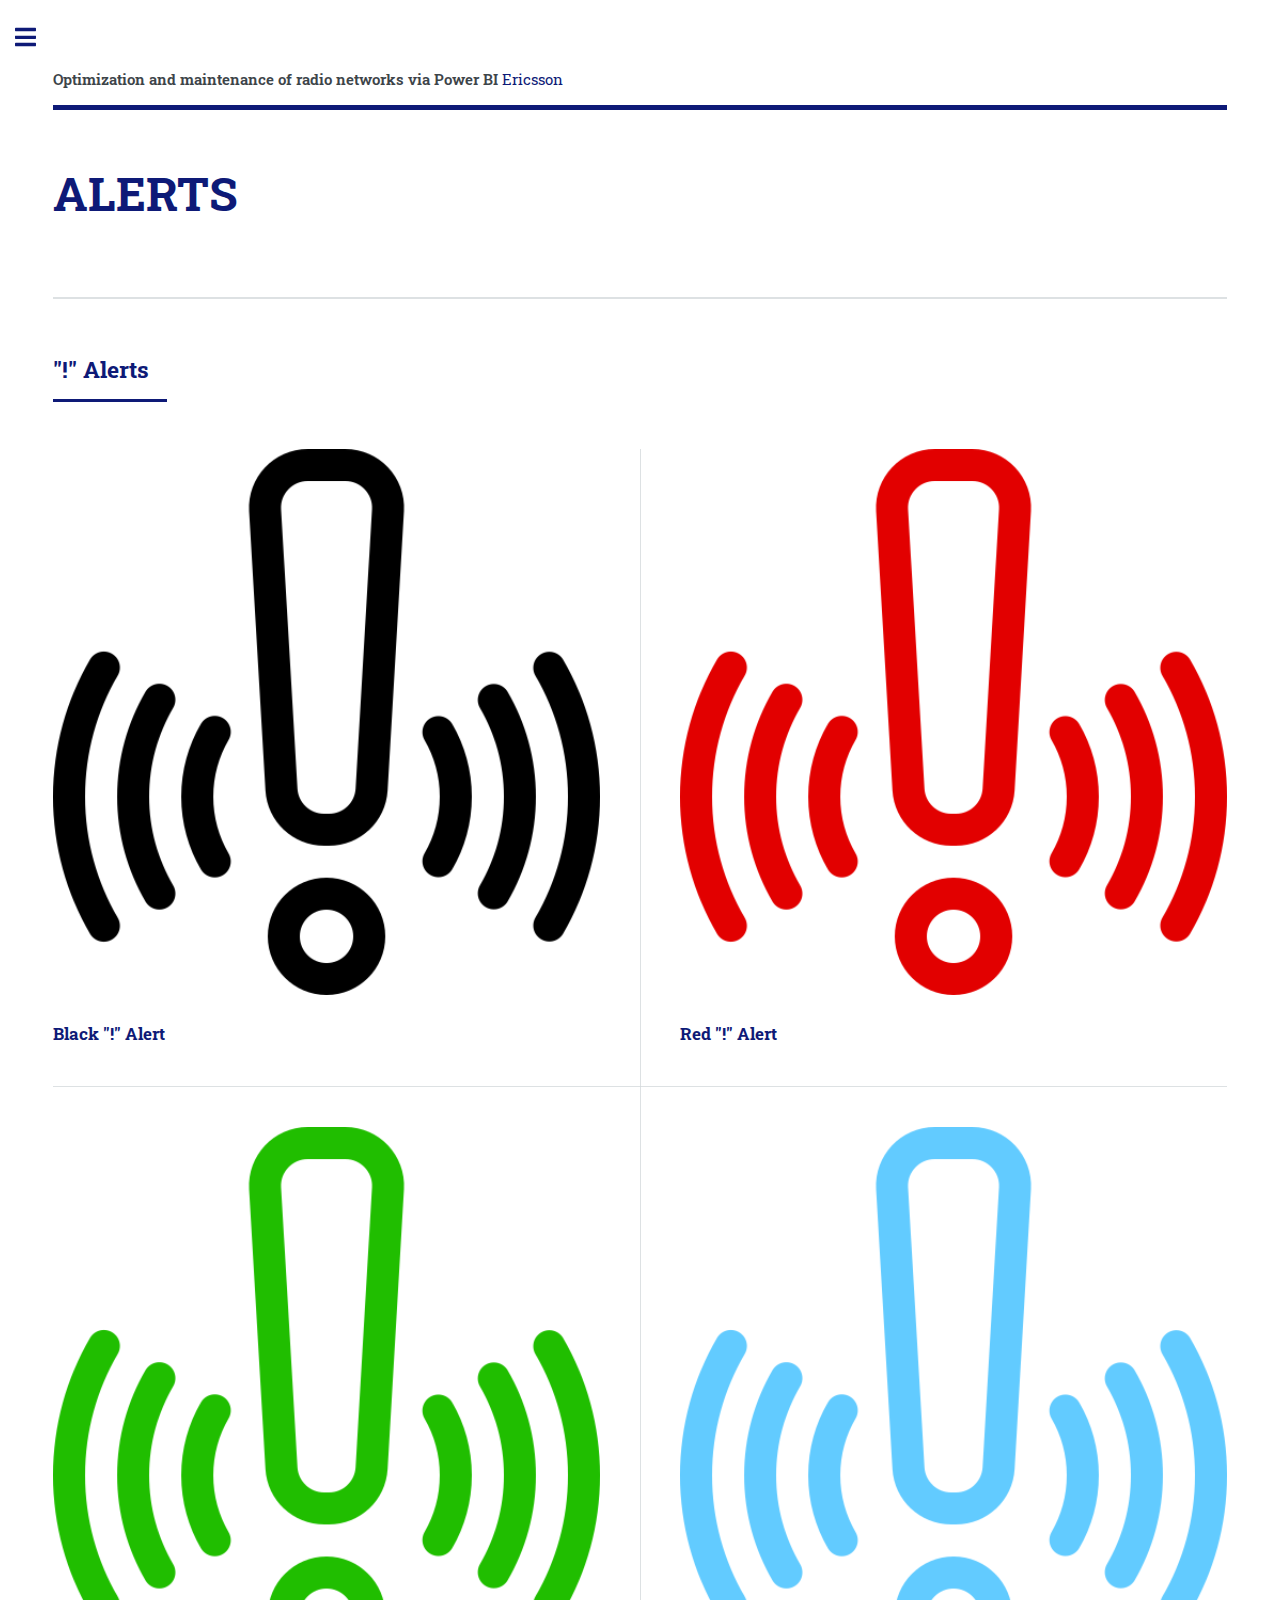
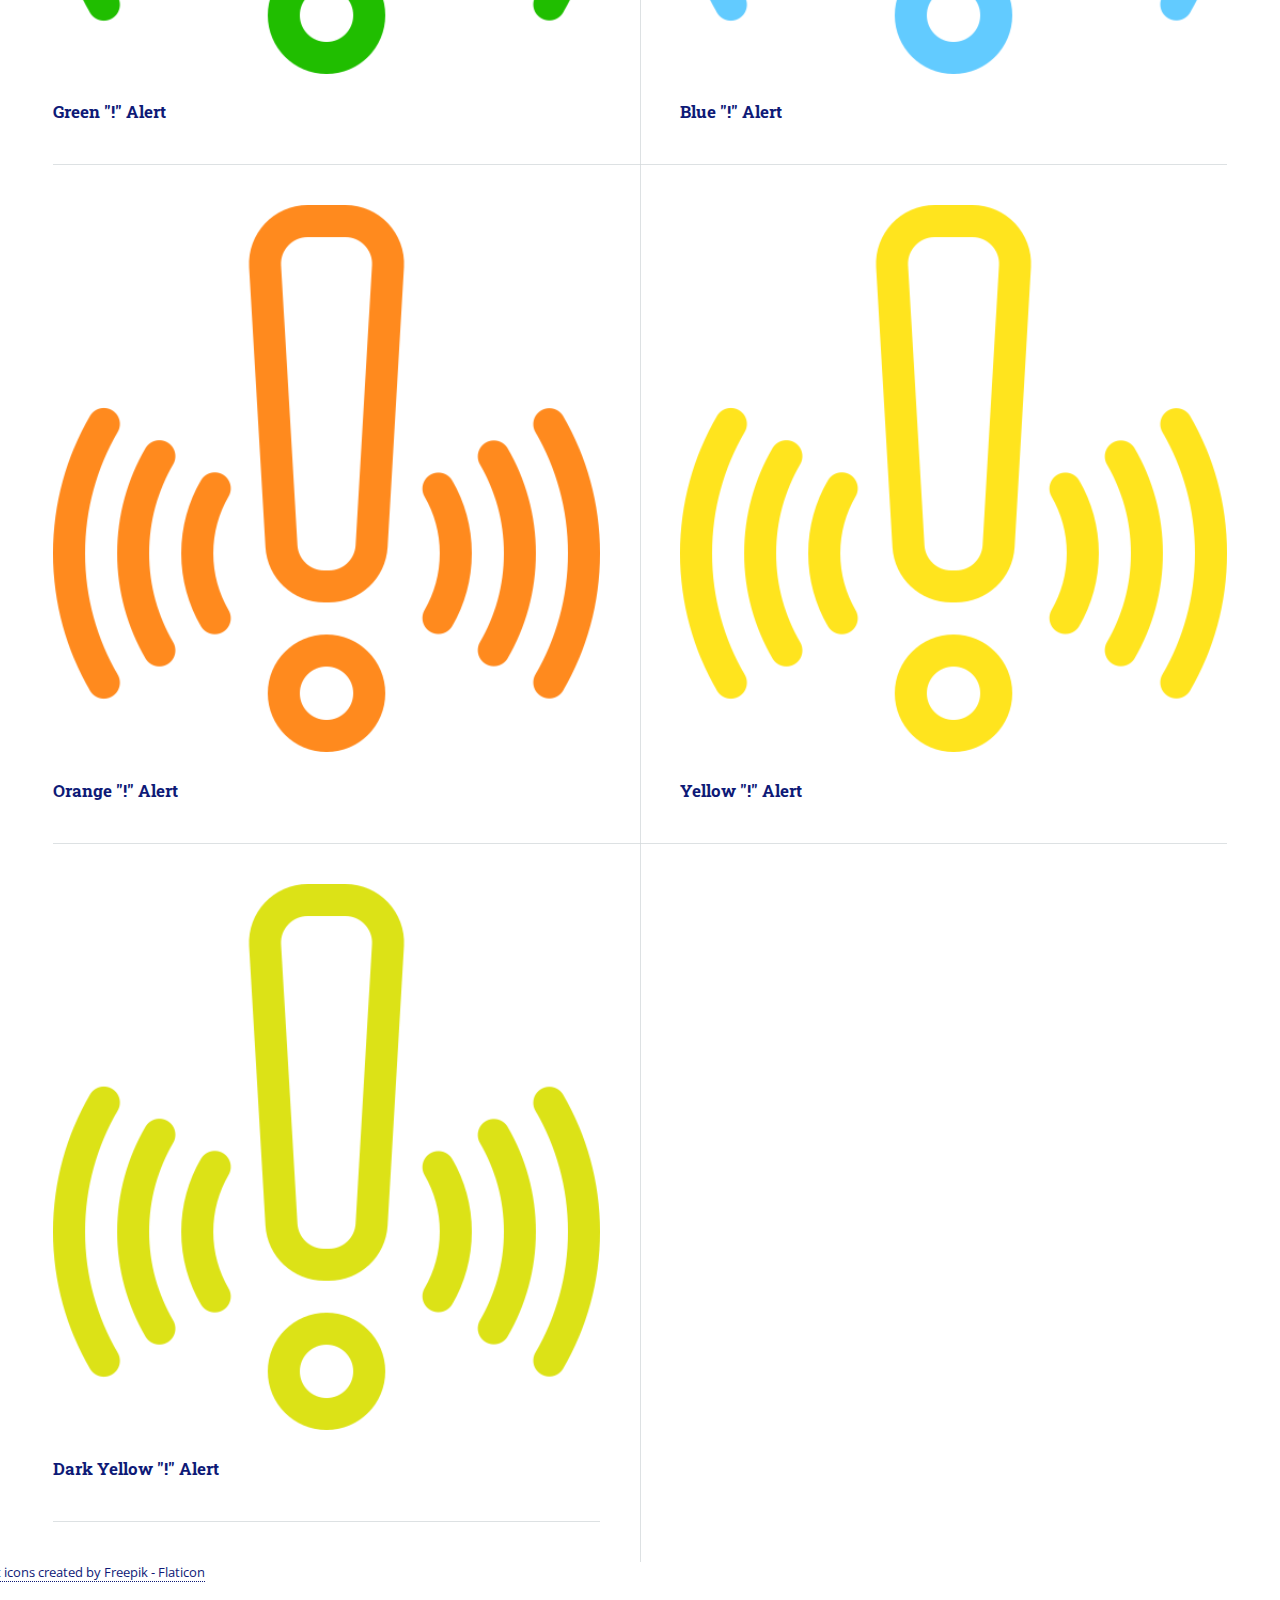
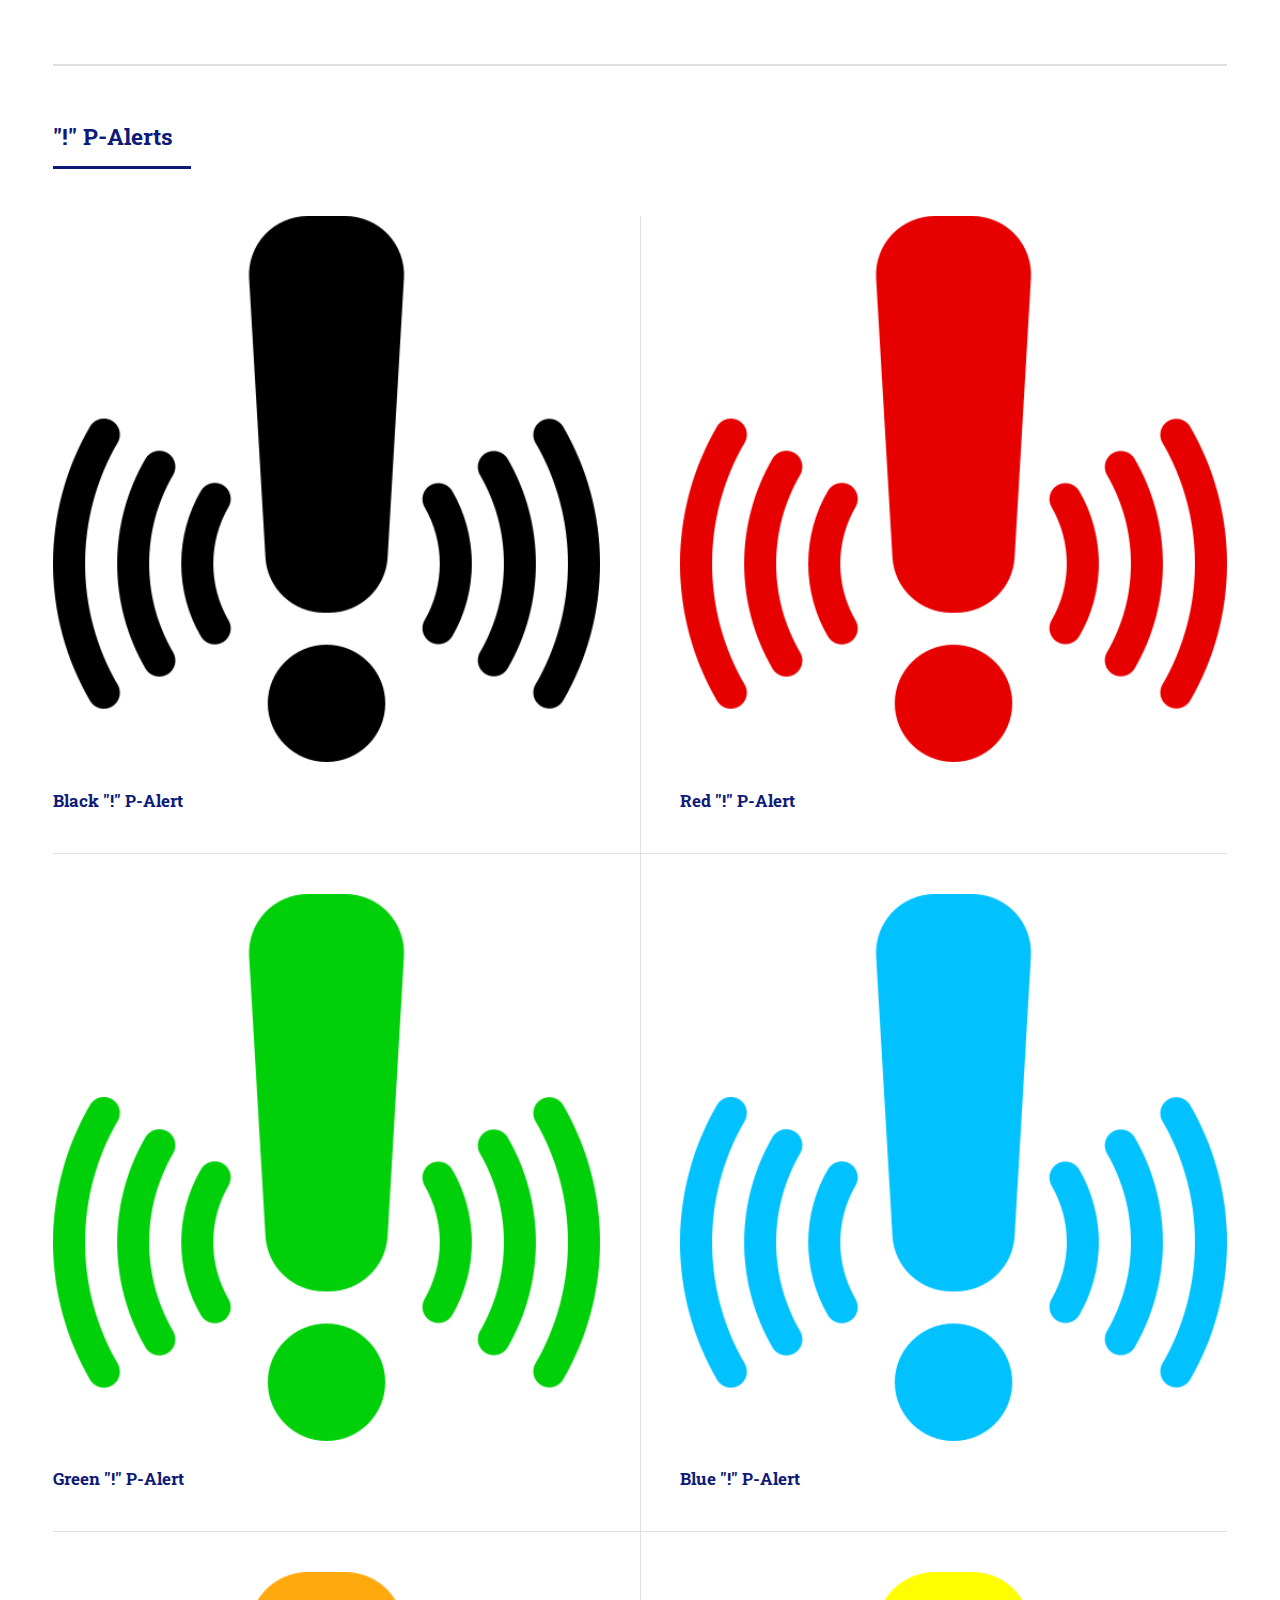
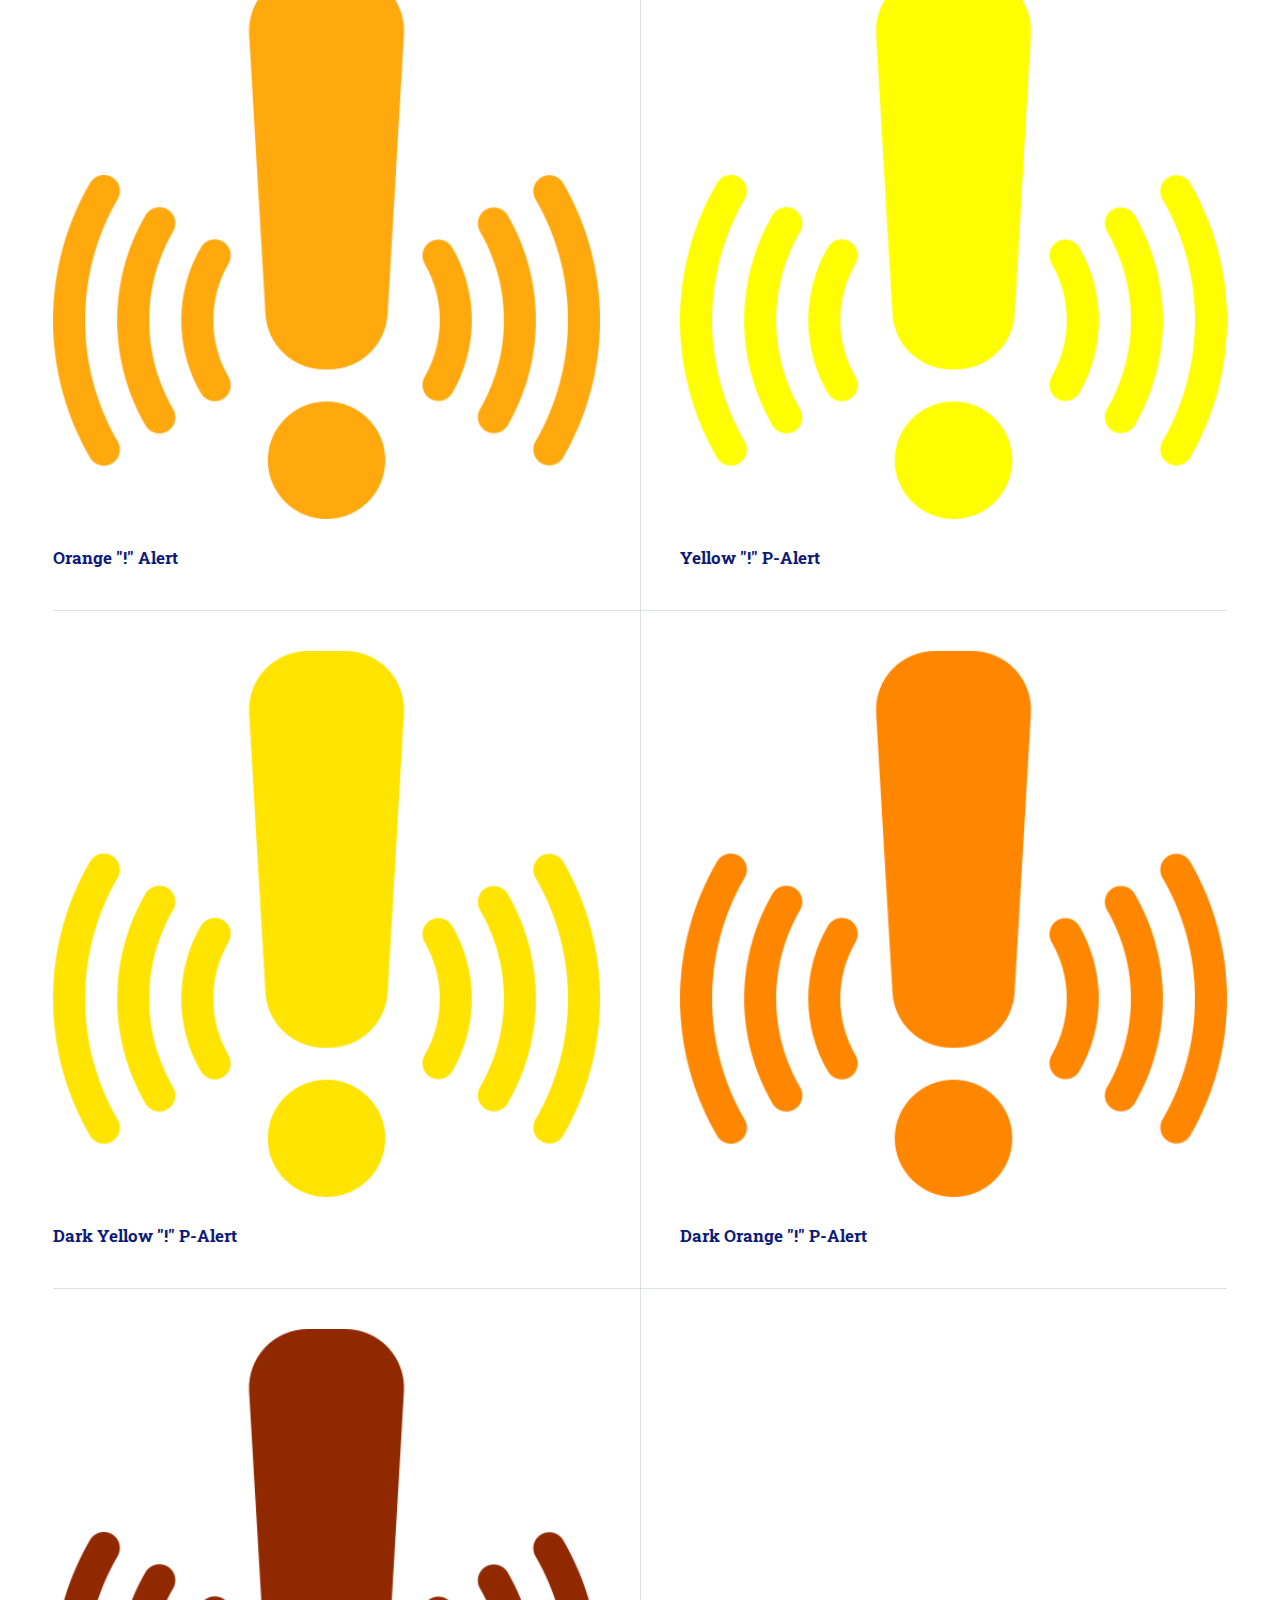
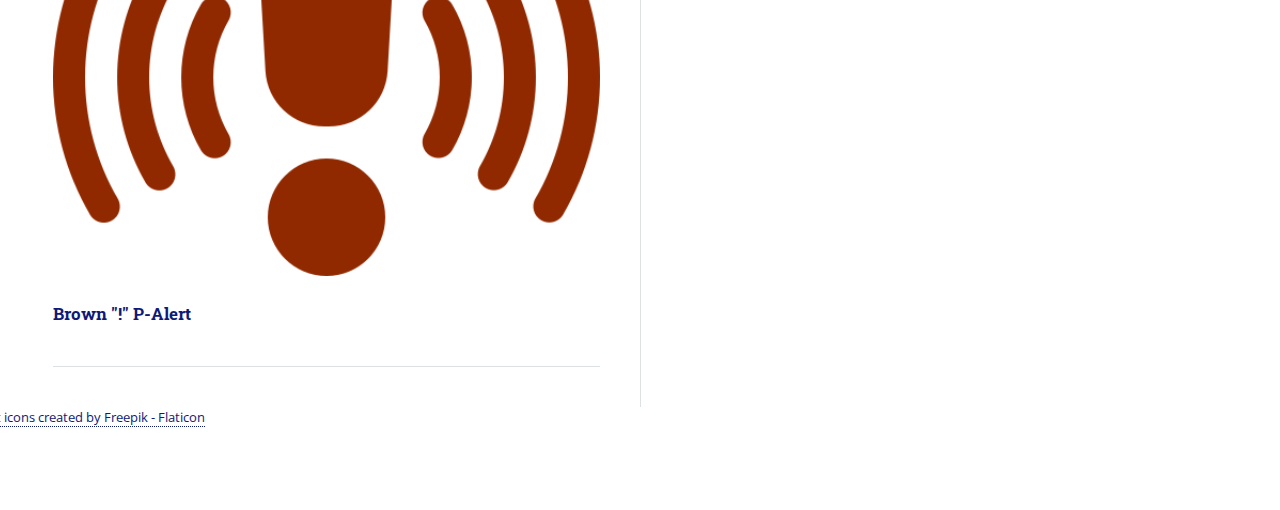
<file: alerten.html>
<!DOCTYPE HTML>
<!--
	Editorial by HTML5 UP
	html5up.net | @ajlkn
	Free for personal and commercial use under the CCA 3.0 license (html5up.net/license)
-->
<html>
	<head>
		<title>UP Arrows</title>
		<meta charset="utf-8" />
		<meta name="viewport" content="width=device-width, initial-scale=1, user-scalable=no" />
		<link rel="stylesheet" href="assets/css/main.css" />
	</head>
	<body class="is-preload">

		<!-- Wrapper -->
			<div id="wrapper">

				<!-- Main -->
					<div id="main">
						<div class="inner">

							<!-- Header -->
								<header id="header">
									<a href="indexen.html" class="logo"><strong>Optimization and maintenance of radio networks via Power BI</strong> Ericsson</a>
									<!--
									<ul class="icons">
										<li><a href="#" class="icon brands fa-twitter"><span class="label">Twitter</span></a></li>
										<li><a href="#" class="icon brands fa-facebook-f"><span class="label">Facebook</span></a></li>
										<li><a href="#" class="icon brands fa-snapchat-ghost"><span class="label">Snapchat</span></a></li>
										<li><a href="#" class="icon brands fa-instagram"><span class="label">Instagram</span></a></li>
										<li><a href="#" class="icon brands fa-medium-m"><span class="label">Medium</span></a></li>
									</ul>
								-->
								</header>

							<!-- Content -->
								<section>
									<header class="main">
										<h1>ALERTS</h1>
									</header>

									<!--<span class="image main"><img src="images/pic11.jpg" alt="" /></span>

									<p>Donec eget ex magna. Interdum et malesuada fames ac ante ipsum primis in faucibus. Pellentesque venenatis dolor imperdiet dolor mattis sagittis. Praesent rutrum sem diam, vitae egestas enim auctor sit amet. Pellentesque leo mauris, consectetur id ipsum sit amet, fergiat. Pellentesque in mi eu massa lacinia malesuada et a elit. Donec urna ex, lacinia in purus ac, pretium pulvinar mauris. Curabitur sapien risus, commodo eget turpis at, elementum convallis elit. Pellentesque enim turpis, hendrerit.</p>
									<p>Lorem ipsum dolor sit amet, consectetur adipiscing elit. Duis dapibus rutrum facilisis. Class aptent taciti sociosqu ad litora torquent per conubia nostra, per inceptos himenaeos. Etiam tristique libero eu nibh porttitor fermentum. Nullam venenatis erat id vehicula viverra. Nunc ultrices eros ut ultricies condimentum. Mauris risus lacus, blandit sit amet venenatis non, bibendum vitae dolor. Nunc lorem mauris, fringilla in aliquam at, euismod in lectus. Pellentesque habitant morbi tristique senectus et netus et malesuada fames ac turpis egestas. In non lorem sit amet elit placerat maximus. Pellentesque aliquam maximus risus, vel sed vehicula.</p>
									<p>Interdum et malesuada fames ac ante ipsum primis in faucibus. Pellentesque venenatis dolor imperdiet dolor mattis sagittis. Praesent rutrum sem diam, vitae egestas enim auctor sit amet. Pellentesque leo mauris, consectetur id ipsum sit amet, fersapien risus, commodo eget turpis at, elementum convallis elit. Pellentesque enim turpis, hendrerit tristique lorem ipsum dolor.</p>

									<hr class="major" />

									<h2>Interdum sed dapibus</h2>
									<p>Donec eget ex magna. Interdum et malesuada fames ac ante ipsum primis in faucibus. Pellentesque venenatis dolor imperdiet dolor mattis sagittis. Praesent rutrum sem diam, vitae egestas enim auctor sit amet. Pellentesque leo mauris, consectetur id ipsum sit amet, fergiat. Pellentesque in mi eu massa lacinia malesuada et a elit. Donec urna ex, lacinia in purus ac, pretium pulvinar mauris. Curabitur sapien risus, commodo eget turpis at, elementum convallis elit. Pellentesque enim turpis, hendrerit.</p>
									<p>Lorem ipsum dolor sit amet, consectetur adipiscing elit. Duis dapibus rutrum facilisis. Class aptent taciti sociosqu ad litora torquent per conubia nostra, per inceptos himenaeos. Etiam tristique libero eu nibh porttitor fermentum. Nullam venenatis erat id vehicula viverra. Nunc ultrices eros ut ultricies condimentum. Mauris risus lacus, blandit sit amet venenatis non, bibendum vitae dolor. Nunc lorem mauris, fringilla in aliquam at, euismod in lectus. Pellentesque habitant morbi tristique senectus et netus et malesuada fames ac turpis egestas. In non lorem sit amet elit placerat maximus. Pellentesque aliquam maximus risus, vel sed vehicula. Interdum et malesuada fames ac ante ipsum primis in faucibus. Pellentesque venenatis dolor imperdiet dolor mattis sagittis. Praesent rutrum sem diam, vitae egestas enim auctor sit amet. Pellentesque leo mauris, consectetur id ipsum sit amet, fersapien risus, commodo eget turpis at, elementum convallis elit. Pellentesque enim turpis, hendrerit tristique lorem ipsum dolor.</p>

									<hr class="major" />

									<h2>Magna etiam veroeros</h2>
									<p>Lorem ipsum dolor sit amet, consectetur adipiscing elit. Duis dapibus rutrum facilisis. Class aptent taciti sociosqu ad litora torquent per conubia nostra, per inceptos himenaeos. Etiam tristique libero eu nibh porttitor fermentum. Nullam venenatis erat id vehicula viverra. Nunc ultrices eros ut ultricies condimentum. Mauris risus lacus, blandit sit amet venenatis non, bibendum vitae dolor. Nunc lorem mauris, fringilla in aliquam at, euismod in lectus. Pellentesque habitant morbi tristique senectus et netus et malesuada fames ac turpis egestas. In non lorem sit amet elit placerat maximus. Pellentesque aliquam maximus risus, vel sed vehicula.</p>
									<p>Interdum et malesuada fames ac ante ipsum primis in faucibus. Pellentesque venenatis dolor imperdiet dolor mattis sagittis. Praesent rutrum sem diam, vitae egestas enim auctor sit amet. Pellentesque leo mauris, consectetur id ipsum sit amet, fersapien risus, commodo eget turpis at, elementum convallis elit. Pellentesque enim turpis, hendrerit tristique lorem ipsum dolor.</p>

									<hr class="major" />

									<h2>Lorem aliquam bibendum</h2>
									<p>Donec eget ex magna. Interdum et malesuada fames ac ante ipsum primis in faucibus. Pellentesque venenatis dolor imperdiet dolor mattis sagittis. Praesent rutrum sem diam, vitae egestas enim auctor sit amet. Pellentesque leo mauris, consectetur id ipsum sit amet, fergiat. Pellentesque in mi eu massa lacinia malesuada et a elit. Donec urna ex, lacinia in purus ac, pretium pulvinar mauris. Curabitur sapien risus, commodo eget turpis at, elementum convallis elit. Pellentesque enim turpis, hendrerit.</p>
									<p>Lorem ipsum dolor sit amet, consectetur adipiscing elit. Duis dapibus rutrum facilisis. Class aptent taciti sociosqu ad litora torquent per conubia nostra, per inceptos himenaeos. Etiam tristique libero eu nibh porttitor fermentum. Nullam venenatis erat id vehicula viverra. Nunc ultrices eros ut ultricies condimentum. Mauris risus lacus, blandit sit amet venenatis non, bibendum vitae dolor. Nunc lorem mauris, fringilla in aliquam at, euismod in lectus. Pellentesque habitant morbi tristique senectus et netus et malesuada fames ac turpis egestas. In non lorem sit amet elit placerat maximus. Pellentesque aliquam maximus risus, vel sed vehicula.</p>
									-->
								</section>

								<section>
									<header class="major">
										<h2>"!" Alerts</h2>
									</header>
									<div class="posts">
										<article>
											<a href="#" class="image"><img src="images/black-alert.png" alt="" /></a>
											<h3>Black "!" Alert </h3>
											<!--<p>Aenean ornare velit lacus, ac varius enim lorem ullamcorper dolore. Proin aliquam facilisis ante interdum. Sed nulla amet lorem feugiat tempus aliquam.</p>
											<ul class="actions">
												<li><a href="#" class="button">More</a></li>
											</ul>-->
										</article>
										<article>
											<a href="#" class="image"><img src="images/red-alert.png" alt="" /></a>
											<h3>Red "!" Alert</h3>
											<!--<p>Aenean ornare velit lacus, ac varius enim lorem ullamcorper dolore. Proin aliquam facilisis ante interdum. Sed nulla amet lorem feugiat tempus aliquam.</p>
											<ul class="actions">
												<li><a href="#" class="button">More</a></li>
											</ul>-->
										</article>
										<article>
											<a href="#" class="image"><img src="images/green-alert.png" alt="" /></a>
											<h3>Green "!" Alert</h3>
											<!--<p>Aenean ornare velit lacus, ac varius enim lorem ullamcorper dolore. Proin aliquam facilisis ante interdum. Sed nulla amet lorem feugiat tempus aliquam.</p>
											<ul class="actions">
												<li><a href="#" class="button">More</a></li>
											</ul>-->
										</article>
										<article>
											<a href="#" class="image"><img src="images/blue-alert.png" alt="" /></a>
											<h3>Blue "!" Alert</h3>
											<!--<p>Aenean ornare velit lacus, ac varius enim lorem ullamcorper dolore. Proin aliquam facilisis ante interdum. Sed nulla amet lorem feugiat tempus aliquam.</p>
											<ul class="actions">
												<li><a href="#" class="button">More</a></li>
											</ul>-->
										</article>
										<article>
											<a href="#" class="image"><img src="images/orange-alert.png" alt="" /></a>
											<h3>Orange "!" Alert</h3>
											<!--<p>Aenean ornare velit lacus, ac varius enim lorem ullamcorper dolore. Proin aliquam facilisis ante interdum. Sed nulla amet lorem feugiat tempus aliquam.</p>
											<ul class="actions">
												<li><a href="#" class="button">More</a></li>
											</ul>-->
										</article>
										<article>
											<a href="#" class="image"><img src="images/yellow-alert.png" alt="" /></a>
											<h3>Yellow "!" Alert</h3>
											<!--<p>Aenean ornare velit lacus, ac varius enim lorem ullamcorper dolore. Proin aliquam facilisis ante interdum. Sed nulla amet lorem feugiat tempus aliquam.</p>
											<ul class="actions">
												<li><a href="#" class="button">More</a></li>
											</ul>-->
										</article>
										<article>
											<a href="#" class="image"><img src="images/yellow2-alert.png" alt="" /></a>
											<h3>Dark Yellow "!" Alert</h3>
											<!--<p>Aenean ornare velit lacus, ac varius enim lorem ullamcorper dolore. Proin aliquam facilisis ante interdum. Sed nulla amet lorem feugiat tempus aliquam.</p>
											<ul class="actions">
												<li><a href="#" class="button">More</a></li>
											</ul>-->
										</article>
										<article>
											<!--<a href="#" class="image"><img src="images/gray-up-arrow.png" alt="" /></a>
											<h3>Gray Up Arrow</h3>
											<p>Aenean ornare velit lacus, ac varius enim lorem ullamcorper dolore. Proin aliquam facilisis ante interdum. Sed nulla amet lorem feugiat tempus aliquam.</p>
											<ul class="actions">
												<li><a href="#" class="button">More</a></li>
											</ul>-->
										</article>

										<p><a href="https://www.flaticon.com/free-icons/alert" title="alert icons">Alert icons created by Freepik - Flaticon</a></p>

									</div>
								</section>
								<section>
									<header class="major">
										<h2>"!" P-Alerts</h2>
									</header>
									<div class="posts">
										<article>
											<a href="#" class="image"><img src="images/black-p-alert.png" alt="" /></a>
											<h3>Black "!" P-Alert </h3>
											<!--<p>Aenean ornare velit lacus, ac varius enim lorem ullamcorper dolore. Proin aliquam facilisis ante interdum. Sed nulla amet lorem feugiat tempus aliquam.</p>
											<ul class="actions">
												<li><a href="#" class="button">More</a></li>
											</ul>-->
										</article>
										<article>
											<a href="#" class="image"><img src="images/red-p-alert.png" alt="" /></a>
											<h3>Red "!" P-Alert</h3>
											<!--<p>Aenean ornare velit lacus, ac varius enim lorem ullamcorper dolore. Proin aliquam facilisis ante interdum. Sed nulla amet lorem feugiat tempus aliquam.</p>
											<ul class="actions">
												<li><a href="#" class="button">More</a></li>
											</ul>-->
										</article>
										<article>
											<a href="#" class="image"><img src="images/green-p-alert.png" alt="" /></a>
											<h3>Green "!" P-Alert</h3>
											<!--<p>Aenean ornare velit lacus, ac varius enim lorem ullamcorper dolore. Proin aliquam facilisis ante interdum. Sed nulla amet lorem feugiat tempus aliquam.</p>
											<ul class="actions">
												<li><a href="#" class="button">More</a></li>
											</ul>-->
										</article>
										<article>
											<a href="#" class="image"><img src="images/blue-p-alert.png" alt="" /></a>
											<h3>Blue "!" P-Alert</h3>
											<!--<p>Aenean ornare velit lacus, ac varius enim lorem ullamcorper dolore. Proin aliquam facilisis ante interdum. Sed nulla amet lorem feugiat tempus aliquam.</p>
											<ul class="actions">
												<li><a href="#" class="button">More</a></li>
											</ul>-->
										</article>
										<article>
											<a href="#" class="image"><img src="images/orange-p-alert.png" alt="" /></a>
											<h3>Orange "!" Alert</h3>
											<!--<p>Aenean ornare velit lacus, ac varius enim lorem ullamcorper dolore. Proin aliquam facilisis ante interdum. Sed nulla amet lorem feugiat tempus aliquam.</p>
											<ul class="actions">
												<li><a href="#" class="button">More</a></li>
											</ul>-->
										</article>
										<article>
											<a href="#" class="image"><img src="images/yellow-p-alert.png" alt="" /></a>
											<h3>Yellow "!" P-Alert</h3>
											<!--<p>Aenean ornare velit lacus, ac varius enim lorem ullamcorper dolore. Proin aliquam facilisis ante interdum. Sed nulla amet lorem feugiat tempus aliquam.</p>
											<ul class="actions">
												<li><a href="#" class="button">More</a></li>
											</ul>-->
										</article>
										<article>
											<a href="#" class="image"><img src="images/yellow2-p-alert.png" alt="" /></a>
											<h3>Dark Yellow "!" P-Alert</h3>
											<!--<p>Aenean ornare velit lacus, ac varius enim lorem ullamcorper dolore. Proin aliquam facilisis ante interdum. Sed nulla amet lorem feugiat tempus aliquam.</p>
											<ul class="actions">
												<li><a href="#" class="button">More</a></li>
											</ul>-->
										</article>
										<article>
											<a href="#" class="image"><img src="images/orange2-p-alert.png" alt="" /></a>
											<h3>Dark Orange "!" P-Alert</h3>
											<!--<p>Aenean ornare velit lacus, ac varius enim lorem ullamcorper dolore. Proin aliquam facilisis ante interdum. Sed nulla amet lorem feugiat tempus aliquam.</p>
											<ul class="actions">
												<li><a href="#" class="button">More</a></li>
											</ul>-->
										</article>
										<article>
											<a href="#" class="image"><img src="images/brown-p-alert.png" alt="" /></a>
											<h3>Brown "!" P-Alert</h3>
											<!--<p>Aenean ornare velit lacus, ac varius enim lorem ullamcorper dolore. Proin aliquam facilisis ante interdum. Sed nulla amet lorem feugiat tempus aliquam.</p>
											<ul class="actions">
												<li><a href="#" class="button">More</a></li>
											</ul>-->
										</article>
										<article>
											<!--<a href="#" class="image"><img src="images/gray-up-arrow.png" alt="" /></a>
											<h3>Gray Up Arrow</h3>
											<p>Aenean ornare velit lacus, ac varius enim lorem ullamcorper dolore. Proin aliquam facilisis ante interdum. Sed nulla amet lorem feugiat tempus aliquam.</p>
											<ul class="actions">
												<li><a href="#" class="button">More</a></li>
											</ul>-->
										</article>
										
										<p><a href="https://www.flaticon.com/free-icons/alert" title="alert icons">Alert icons created by Freepik - Flaticon</a></p>

									</div>
								</section>
						</div>
					</div>


				<!-- Sidebar -->
					<div id="sidebar">
						<div class="inner">

							<!-- Search 
								<section id="search" class="alt">
									<form method="post" action="#">
										<input type="text" name="query" id="query" placeholder="Search" />
									</form>
								</section>-->

							<!-- Menu -->
								<nav id="menu">
									<header class="major">
										<h2>Menu</h2>
									</header>
									<ul>
										<li><a href="indexen.html">Homepage</a></li>
										<li><a href="genericen.html">Arrows</a></li>
										<li><a href="alerten.html">Alerts</a></li>
										<li><a href="satelliteen.html">Satellite</a></li>
										<li><a href="ficheen.html">Technical File</a></li>
										<!--<li>
											<span class="opener">Arrows</span>
											<ul>
												<li><a href="#">UP Arrows</a></li>
												
												<li><a href="#">Ipsum Adipiscing</a></li>
												<li><a href="#">Tempus Magna</a></li>
												<li><a href="#">Feugiat Veroeros</a></li>

											</ul>
										</li>-->

										<!--
										<li><a href="#">Etiam Dolore</a></li>
										<li><a href="#">Adipiscing</a></li>
										<li>
											<span class="opener">Another Submenu</span>
											<ul>
												<li><a href="#">Lorem Dolor</a></li>
												<li><a href="#">Ipsum Adipiscing</a></li>
												<li><a href="#">Tempus Magna</a></li>
												<li><a href="#">Feugiat Veroeros</a></li>
											</ul>
										</li>
										<li><a href="#">Maximus Erat</a></li>
										<li><a href="#">Sapien Mauris</a></li>
										<li><a href="#">Amet Lacinia</a></li>-->
									</ul>
								</nav>

							<!-- Section -->
								<!--<section>
									<header class="major">
										<h2>Ante interdum</h2>
									</header>
									<div class="mini-posts">
										<article>
											<a href="#" class="image"><img src="images/pic07.jpg" alt="" /></a>
											<p>Aenean ornare velit lacus, ac varius enim lorem ullamcorper dolore aliquam.</p>
										</article>
										<article>
											<a href="#" class="image"><img src="images/pic08.jpg" alt="" /></a>
											<p>Aenean ornare velit lacus, ac varius enim lorem ullamcorper dolore aliquam.</p>
										</article>
										<article>
											<a href="#" class="image"><img src="images/pic09.jpg" alt="" /></a>
											<p>Aenean ornare velit lacus, ac varius enim lorem ullamcorper dolore aliquam.</p>
										</article>
									</div>
									<ul class="actions">
										<li><a href="#" class="button">More</a></li>
									</ul>
								</section> -->

							<!-- Section -->
								<!-- <section>
									<header class="major">
										<h2>Get in touch</h2>
									</header>
									<p>Sed varius enim lorem ullamcorper dolore aliquam aenean ornare velit lacus, ac varius enim lorem ullamcorper dolore. Proin sed aliquam facilisis ante interdum. Sed nulla amet lorem feugiat tempus aliquam.</p>
									<ul class="contact">
										<li class="icon solid fa-envelope"><a href="#">RCSN@example.com</a></li>
										<li class="icon solid fa-phone">(000) 000-0000</li>
										<li class="icon solid fa-home">Rue NA NA NA<br />
										NA, NA</li>
									</ul>
								</section> -->

							<!-- Footer 
								<footer id="footer">
									<p class="copyright">&copy; Untitled. All rights reserved.Demo Images: <a href="https://unsplash.com">Unsplash</a>. Design: <a href="https://html5up.net">HTML5 UP</a>.</p>
								</footer>-->
								<footer id="footer">
									<ul class="actions">
										<li><a href="#" class="button">English</a></li>
										<li><a href="alert.html" class="button primary">Français</a></li>
														
													</ul>
									<!--<p class="copyright">&copy; Untitled. All rights reserved. Demo Images: <a href="https://unsplash.com">Unsplash</a>. Design: <a href="https://html5up.net">HTML5 UP</a>.</p>-->
								</footer>

						</div>
					</div>

			</div>

		<!-- Scripts -->
			<script src="assets/js/jquery.min.js"></script>
			<script src="assets/js/browser.min.js"></script>
			<script src="assets/js/breakpoints.min.js"></script>
			<script src="assets/js/util.js"></script>
			<script src="assets/js/main.js"></script>

	</body>
</html>
</file>
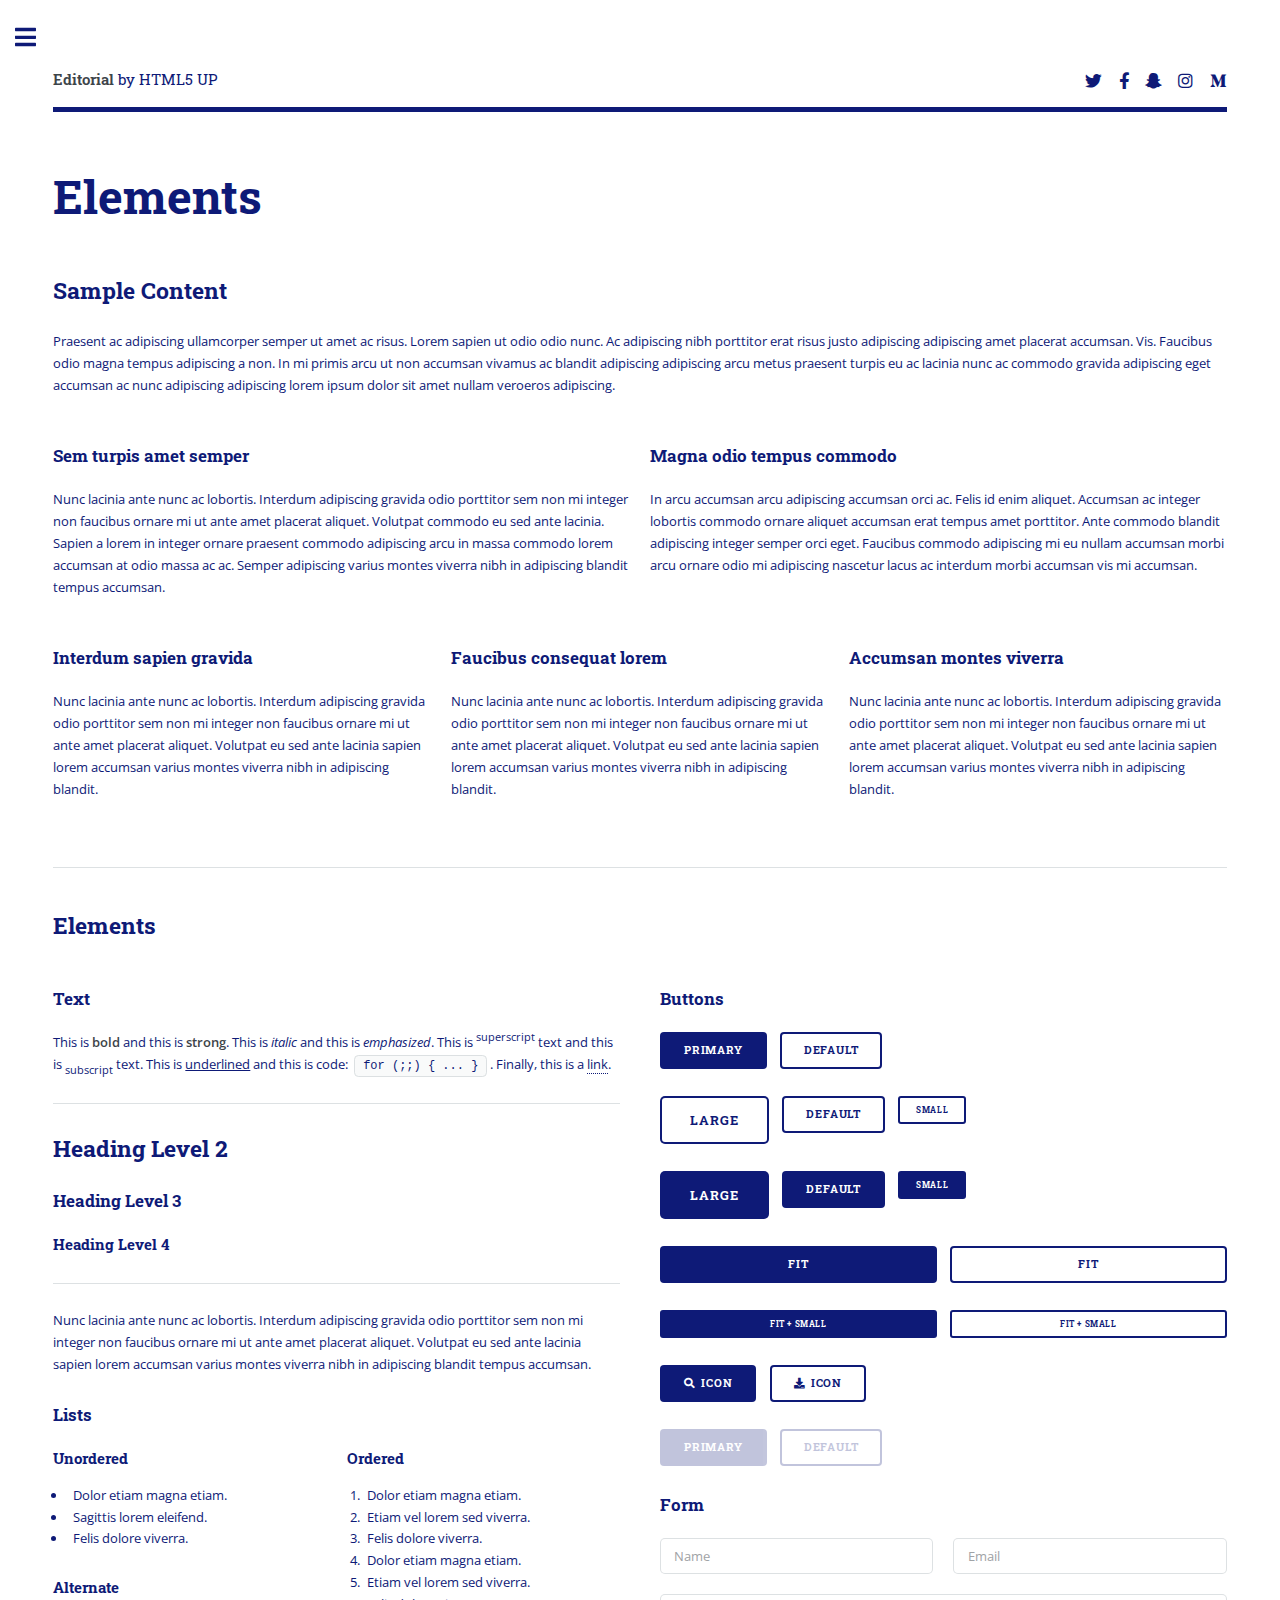
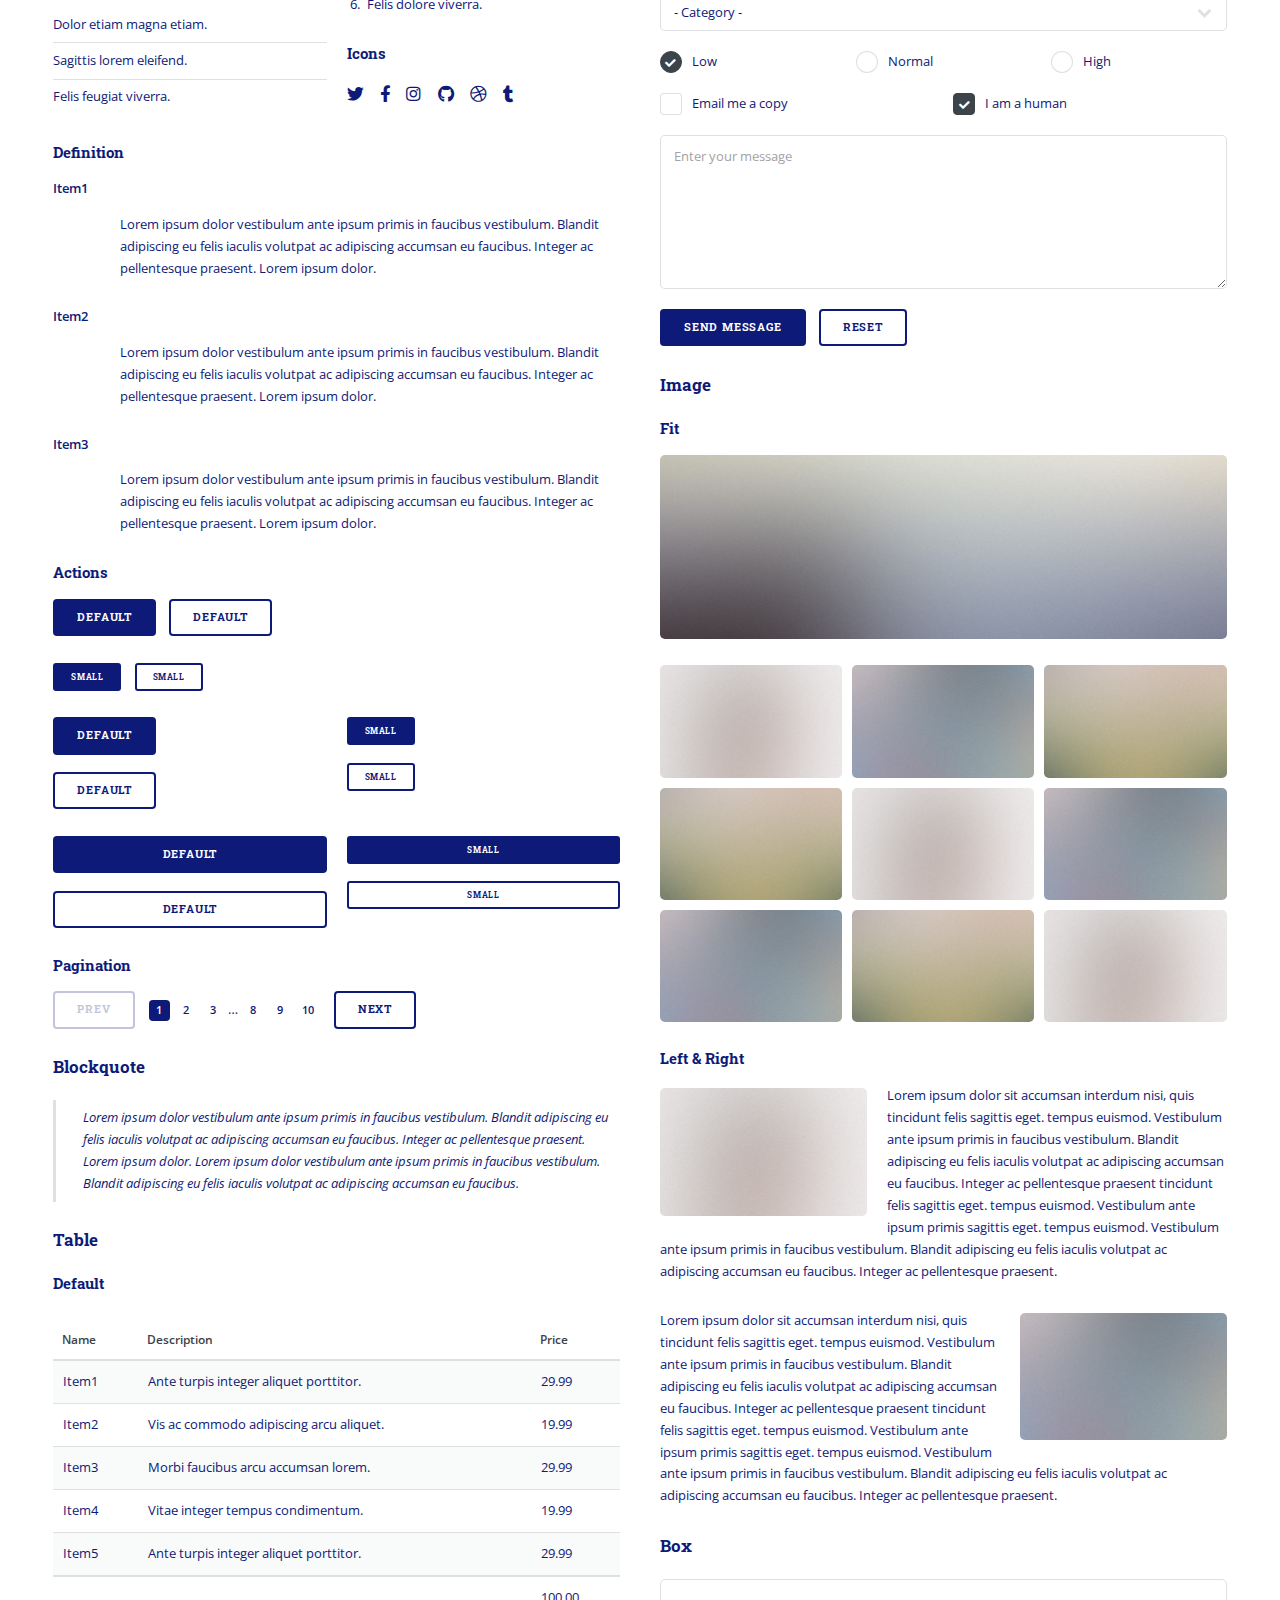
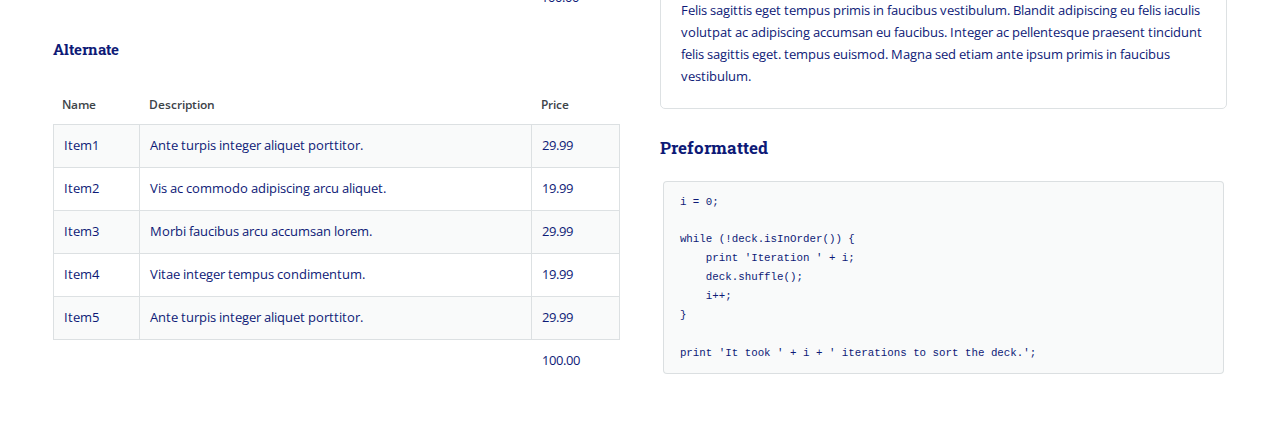
<file: elements.html>
<!DOCTYPE HTML>
<!--
	Editorial by HTML5 UP
	html5up.net | @ajlkn
	Free for personal and commercial use under the CCA 3.0 license (html5up.net/license)
-->
<html>
	<head>
		<title>Elements - Editorial by HTML5 UP</title>
		<meta charset="utf-8" />
		<meta name="viewport" content="width=device-width, initial-scale=1, user-scalable=no" />
		<link rel="stylesheet" href="assets/css/main.css" />
	</head>
	<body class="is-preload">

		<!-- Wrapper -->
			<div id="wrapper">

				<!-- Main -->
					<div id="main">
						<div class="inner">

							<!-- Header -->
								<header id="header">
									<a href="index.html" class="logo"><strong>Editorial</strong> by HTML5 UP</a>
									<ul class="icons">
										<li><a href="#" class="icon brands fa-twitter"><span class="label">Twitter</span></a></li>
										<li><a href="#" class="icon brands fa-facebook-f"><span class="label">Facebook</span></a></li>
										<li><a href="#" class="icon brands fa-snapchat-ghost"><span class="label">Snapchat</span></a></li>
										<li><a href="#" class="icon brands fa-instagram"><span class="label">Instagram</span></a></li>
										<li><a href="#" class="icon brands fa-medium-m"><span class="label">Medium</span></a></li>
									</ul>
								</header>

							<!-- Content -->
								<section>
									<header class="main">
										<h1>Elements</h1>
									</header>

									<!-- Content -->
										<h2 id="content">Sample Content</h2>
										<p>Praesent ac adipiscing ullamcorper semper ut amet ac risus. Lorem sapien ut odio odio nunc. Ac adipiscing nibh porttitor erat risus justo adipiscing adipiscing amet placerat accumsan. Vis. Faucibus odio magna tempus adipiscing a non. In mi primis arcu ut non accumsan vivamus ac blandit adipiscing adipiscing arcu metus praesent turpis eu ac lacinia nunc ac commodo gravida adipiscing eget accumsan ac nunc adipiscing adipiscing lorem ipsum dolor sit amet nullam veroeros adipiscing.</p>
										<div class="row">
											<div class="col-6 col-12-small">
												<h3>Sem turpis amet semper</h3>
												<p>Nunc lacinia ante nunc ac lobortis. Interdum adipiscing gravida odio porttitor sem non mi integer non faucibus ornare mi ut ante amet placerat aliquet. Volutpat commodo eu sed ante lacinia. Sapien a lorem in integer ornare praesent commodo adipiscing arcu in massa commodo lorem accumsan at odio massa ac ac. Semper adipiscing varius montes viverra nibh in adipiscing blandit tempus accumsan.</p>
											</div>
											<div class="col-6 col-12-small">
												<h3>Magna odio tempus commodo</h3>
												<p>In arcu accumsan arcu adipiscing accumsan orci ac. Felis id enim aliquet. Accumsan ac integer lobortis commodo ornare aliquet accumsan erat tempus amet porttitor. Ante commodo blandit adipiscing integer semper orci eget. Faucibus commodo adipiscing mi eu nullam accumsan morbi arcu ornare odio mi adipiscing nascetur lacus ac interdum morbi accumsan vis mi accumsan.</p>
											</div>
											<!-- Break -->
											<div class="col-4 col-12-medium">
												<h3>Interdum sapien gravida</h3>
												<p>Nunc lacinia ante nunc ac lobortis. Interdum adipiscing gravida odio porttitor sem non mi integer non faucibus ornare mi ut ante amet placerat aliquet. Volutpat eu sed ante lacinia sapien lorem accumsan varius montes viverra nibh in adipiscing blandit.</p>
											</div>
											<div class="col-4 col-12-medium">
												<h3>Faucibus consequat lorem</h3>
												<p>Nunc lacinia ante nunc ac lobortis. Interdum adipiscing gravida odio porttitor sem non mi integer non faucibus ornare mi ut ante amet placerat aliquet. Volutpat eu sed ante lacinia sapien lorem accumsan varius montes viverra nibh in adipiscing blandit.</p>
											</div>
											<div class="col-4 col-12-medium">
												<h3>Accumsan montes viverra</h3>
												<p>Nunc lacinia ante nunc ac lobortis. Interdum adipiscing gravida odio porttitor sem non mi integer non faucibus ornare mi ut ante amet placerat aliquet. Volutpat eu sed ante lacinia sapien lorem accumsan varius montes viverra nibh in adipiscing blandit.</p>
											</div>
										</div>

									<hr class="major" />

									<!-- Elements -->
										<h2 id="elements">Elements</h2>
										<div class="row gtr-200">
											<div class="col-6 col-12-medium">

												<!-- Text stuff -->
													<h3>Text</h3>
													<p>This is <b>bold</b> and this is <strong>strong</strong>. This is <i>italic</i> and this is <em>emphasized</em>.
													This is <sup>superscript</sup> text and this is <sub>subscript</sub> text.
													This is <u>underlined</u> and this is code: <code>for (;;) { ... }</code>.
													Finally, this is a <a href="#">link</a>.</p>
													<hr />
													<h2>Heading Level 2</h2>
													<h3>Heading Level 3</h3>
													<h4>Heading Level 4</h4>
													<hr />
													<p>Nunc lacinia ante nunc ac lobortis. Interdum adipiscing gravida odio porttitor sem non mi integer non faucibus ornare mi ut ante amet placerat aliquet. Volutpat eu sed ante lacinia sapien lorem accumsan varius montes viverra nibh in adipiscing blandit tempus accumsan.</p>

												<!-- Lists -->
													<h3>Lists</h3>
													<div class="row">
														<div class="col-6 col-12-small">

															<h4>Unordered</h4>
															<ul>
																<li>Dolor etiam magna etiam.</li>
																<li>Sagittis lorem eleifend.</li>
																<li>Felis dolore viverra.</li>
															</ul>

															<h4>Alternate</h4>
															<ul class="alt">
																<li>Dolor etiam magna etiam.</li>
																<li>Sagittis lorem eleifend.</li>
																<li>Felis feugiat viverra.</li>
															</ul>

														</div>
														<div class="col-6 col-12-small">

															<h4>Ordered</h4>
															<ol>
																<li>Dolor etiam magna etiam.</li>
																<li>Etiam vel lorem sed viverra.</li>
																<li>Felis dolore viverra.</li>
																<li>Dolor etiam magna etiam.</li>
																<li>Etiam vel lorem sed viverra.</li>
																<li>Felis dolore viverra.</li>
															</ol>

															<h4>Icons</h4>
															<ul class="icons">
																<li><a href="#" class="icon brands fa-twitter"><span class="label">Twitter</span></a></li>
																<li><a href="#" class="icon brands fa-facebook-f"><span class="label">Facebook</span></a></li>
																<li><a href="#" class="icon brands fa-instagram"><span class="label">Instagram</span></a></li>
																<li><a href="#" class="icon brands fa-github"><span class="label">Github</span></a></li>
																<li><a href="#" class="icon brands fa-dribbble"><span class="label">Dribbble</span></a></li>
																<li><a href="#" class="icon brands fa-tumblr"><span class="label">Tumblr</span></a></li>
															</ul>

														</div>
													</div>
													<h4>Definition</h4>
													<dl>
														<dt>Item1</dt>
														<dd>
															<p>Lorem ipsum dolor vestibulum ante ipsum primis in faucibus vestibulum. Blandit adipiscing eu felis iaculis volutpat ac adipiscing accumsan eu faucibus. Integer ac pellentesque praesent. Lorem ipsum dolor.</p>
														</dd>
														<dt>Item2</dt>
														<dd>
															<p>Lorem ipsum dolor vestibulum ante ipsum primis in faucibus vestibulum. Blandit adipiscing eu felis iaculis volutpat ac adipiscing accumsan eu faucibus. Integer ac pellentesque praesent. Lorem ipsum dolor.</p>
														</dd>
														<dt>Item3</dt>
														<dd>
															<p>Lorem ipsum dolor vestibulum ante ipsum primis in faucibus vestibulum. Blandit adipiscing eu felis iaculis volutpat ac adipiscing accumsan eu faucibus. Integer ac pellentesque praesent. Lorem ipsum dolor.</p>
														</dd>
													</dl>

													<h4>Actions</h4>
													<ul class="actions">
														<li><a href="#" class="button primary">Default</a></li>
														<li><a href="#" class="button">Default</a></li>
													</ul>
													<ul class="actions small">
														<li><a href="#" class="button primary small">Small</a></li>
														<li><a href="#" class="button small">Small</a></li>
													</ul>
													<div class="row">
														<div class="col-6 col-12-small">
															<ul class="actions stacked">
																<li><a href="#" class="button primary">Default</a></li>
																<li><a href="#" class="button">Default</a></li>
															</ul>
														</div>
														<div class="col-6 col-12-small">
															<ul class="actions stacked">
																<li><a href="#" class="button primary small">Small</a></li>
																<li><a href="#" class="button small">Small</a></li>
															</ul>
														</div>
														<div class="col-6 col-12-small">
															<ul class="actions stacked">
																<li><a href="#" class="button primary fit">Default</a></li>
																<li><a href="#" class="button fit">Default</a></li>
															</ul>
														</div>
														<div class="col-6 col-12-small">
															<ul class="actions stacked">
																<li><a href="#" class="button primary small fit">Small</a></li>
																<li><a href="#" class="button small fit">Small</a></li>
															</ul>
														</div>
													</div>

													<h4>Pagination</h4>
													<ul class="pagination">
														<li><span class="button disabled">Prev</span></li>
														<li><a href="#" class="page active">1</a></li>
														<li><a href="#" class="page">2</a></li>
														<li><a href="#" class="page">3</a></li>
														<li><span>&hellip;</span></li>
														<li><a href="#" class="page">8</a></li>
														<li><a href="#" class="page">9</a></li>
														<li><a href="#" class="page">10</a></li>
														<li><a href="#" class="button">Next</a></li>
													</ul>

												<!-- Blockquote -->
													<h3>Blockquote</h3>
													<blockquote>Lorem ipsum dolor vestibulum ante ipsum primis in faucibus vestibulum. Blandit adipiscing eu felis iaculis volutpat ac adipiscing accumsan eu faucibus. Integer ac pellentesque praesent. Lorem ipsum dolor. Lorem ipsum dolor vestibulum ante ipsum primis in faucibus vestibulum. Blandit adipiscing eu felis iaculis volutpat ac adipiscing accumsan eu faucibus.</blockquote>

												<!-- Table -->
													<h3>Table</h3>

													<h4>Default</h4>
													<div class="table-wrapper">
														<table>
															<thead>
																<tr>
																	<th>Name</th>
																	<th>Description</th>
																	<th>Price</th>
																</tr>
															</thead>
															<tbody>
																<tr>
																	<td>Item1</td>
																	<td>Ante turpis integer aliquet porttitor.</td>
																	<td>29.99</td>
																</tr>
																<tr>
																	<td>Item2</td>
																	<td>Vis ac commodo adipiscing arcu aliquet.</td>
																	<td>19.99</td>
																</tr>
																<tr>
																	<td>Item3</td>
																	<td> Morbi faucibus arcu accumsan lorem.</td>
																	<td>29.99</td>
																</tr>
																<tr>
																	<td>Item4</td>
																	<td>Vitae integer tempus condimentum.</td>
																	<td>19.99</td>
																</tr>
																<tr>
																	<td>Item5</td>
																	<td>Ante turpis integer aliquet porttitor.</td>
																	<td>29.99</td>
																</tr>
															</tbody>
															<tfoot>
																<tr>
																	<td colspan="2"></td>
																	<td>100.00</td>
																</tr>
															</tfoot>
														</table>
													</div>

													<h4>Alternate</h4>
													<div class="table-wrapper">
														<table class="alt">
															<thead>
																<tr>
																	<th>Name</th>
																	<th>Description</th>
																	<th>Price</th>
																</tr>
															</thead>
															<tbody>
																<tr>
																	<td>Item1</td>
																	<td>Ante turpis integer aliquet porttitor.</td>
																	<td>29.99</td>
																</tr>
																<tr>
																	<td>Item2</td>
																	<td>Vis ac commodo adipiscing arcu aliquet.</td>
																	<td>19.99</td>
																</tr>
																<tr>
																	<td>Item3</td>
																	<td> Morbi faucibus arcu accumsan lorem.</td>
																	<td>29.99</td>
																</tr>
																<tr>
																	<td>Item4</td>
																	<td>Vitae integer tempus condimentum.</td>
																	<td>19.99</td>
																</tr>
																<tr>
																	<td>Item5</td>
																	<td>Ante turpis integer aliquet porttitor.</td>
																	<td>29.99</td>
																</tr>
															</tbody>
															<tfoot>
																<tr>
																	<td colspan="2"></td>
																	<td>100.00</td>
																</tr>
															</tfoot>
														</table>
													</div>

											</div>
											<div class="col-6 col-12-medium">

												<!-- Buttons -->
													<h3>Buttons</h3>
													<ul class="actions">
														<li><a href="#" class="button primary">Primary</a></li>
														<li><a href="#" class="button">Default</a></li>
													</ul>
													<ul class="actions">
														<li><a href="#" class="button large">Large</a></li>
														<li><a href="#" class="button">Default</a></li>
														<li><a href="#" class="button small">Small</a></li>
													</ul>
													<ul class="actions">
														<li><a href="#" class="button primary large">Large</a></li>
														<li><a href="#" class="button primary">Default</a></li>
														<li><a href="#" class="button primary small">Small</a></li>
													</ul>
													<ul class="actions fit">
														<li><a href="#" class="button primary fit">Fit</a></li>
														<li><a href="#" class="button fit">Fit</a></li>
													</ul>
													<ul class="actions fit small">
														<li><a href="#" class="button primary fit small">Fit + Small</a></li>
														<li><a href="#" class="button fit small">Fit + Small</a></li>
													</ul>
													<ul class="actions">
														<li><a href="#" class="button primary icon solid fa-search">Icon</a></li>
														<li><a href="#" class="button icon solid fa-download">Icon</a></li>
													</ul>
													<ul class="actions">
														<li><span class="button primary disabled">Primary</span></li>
														<li><span class="button disabled">Default</span></li>
													</ul>

												<!-- Form -->
													<h3>Form</h3>

													<form method="post" action="#">
														<div class="row gtr-uniform">
															<div class="col-6 col-12-xsmall">
																<input type="text" name="demo-name" id="demo-name" value="" placeholder="Name" />
															</div>
															<div class="col-6 col-12-xsmall">
																<input type="email" name="demo-email" id="demo-email" value="" placeholder="Email" />
															</div>
															<!-- Break -->
															<div class="col-12">
																<select name="demo-category" id="demo-category">
																	<option value="">- Category -</option>
																	<option value="1">Manufacturing</option>
																	<option value="1">Shipping</option>
																	<option value="1">Administration</option>
																	<option value="1">Human Resources</option>
																</select>
															</div>
															<!-- Break -->
															<div class="col-4 col-12-small">
																<input type="radio" id="demo-priority-low" name="demo-priority" checked>
																<label for="demo-priority-low">Low</label>
															</div>
															<div class="col-4 col-12-small">
																<input type="radio" id="demo-priority-normal" name="demo-priority">
																<label for="demo-priority-normal">Normal</label>
															</div>
															<div class="col-4 col-12-small">
																<input type="radio" id="demo-priority-high" name="demo-priority">
																<label for="demo-priority-high">High</label>
															</div>
															<!-- Break -->
															<div class="col-6 col-12-small">
																<input type="checkbox" id="demo-copy" name="demo-copy">
																<label for="demo-copy">Email me a copy</label>
															</div>
															<div class="col-6 col-12-small">
																<input type="checkbox" id="demo-human" name="demo-human" checked>
																<label for="demo-human">I am a human</label>
															</div>
															<!-- Break -->
															<div class="col-12">
																<textarea name="demo-message" id="demo-message" placeholder="Enter your message" rows="6"></textarea>
															</div>
															<!-- Break -->
															<div class="col-12">
																<ul class="actions">
																	<li><input type="submit" value="Send Message" class="primary" /></li>
																	<li><input type="reset" value="Reset" /></li>
																</ul>
															</div>
														</div>
													</form>

												<!-- Image -->
													<h3>Image</h3>

													<h4>Fit</h4>
													<span class="image fit"><img src="images/pic11.jpg" alt="" /></span>
													<div class="box alt">
														<div class="row gtr-50 gtr-uniform">
															<div class="col-4"><span class="image fit"><img src="images/pic01.jpg" alt="" /></span></div>
															<div class="col-4"><span class="image fit"><img src="images/pic02.jpg" alt="" /></span></div>
															<div class="col-4"><span class="image fit"><img src="images/pic03.jpg" alt="" /></span></div>
															<!-- Break -->
															<div class="col-4"><span class="image fit"><img src="images/pic03.jpg" alt="" /></span></div>
															<div class="col-4"><span class="image fit"><img src="images/pic01.jpg" alt="" /></span></div>
															<div class="col-4"><span class="image fit"><img src="images/pic02.jpg" alt="" /></span></div>
															<!-- Break -->
															<div class="col-4"><span class="image fit"><img src="images/pic02.jpg" alt="" /></span></div>
															<div class="col-4"><span class="image fit"><img src="images/pic03.jpg" alt="" /></span></div>
															<div class="col-4"><span class="image fit"><img src="images/pic01.jpg" alt="" /></span></div>
														</div>
													</div>

													<h4>Left &amp; Right</h4>
													<p><span class="image left"><img src="images/pic01.jpg" alt="" /></span>Lorem ipsum dolor sit accumsan interdum nisi, quis tincidunt felis sagittis eget. tempus euismod. Vestibulum ante ipsum primis in faucibus vestibulum. Blandit adipiscing eu felis iaculis volutpat ac adipiscing accumsan eu faucibus. Integer ac pellentesque praesent tincidunt felis sagittis eget. tempus euismod. Vestibulum ante ipsum primis sagittis eget. tempus euismod. Vestibulum ante ipsum primis in faucibus vestibulum. Blandit adipiscing eu felis iaculis volutpat ac adipiscing accumsan eu faucibus. Integer ac pellentesque praesent.</p>
													<p><span class="image right"><img src="images/pic02.jpg" alt="" /></span>Lorem ipsum dolor sit accumsan interdum nisi, quis tincidunt felis sagittis eget. tempus euismod. Vestibulum ante ipsum primis in faucibus vestibulum. Blandit adipiscing eu felis iaculis volutpat ac adipiscing accumsan eu faucibus. Integer ac pellentesque praesent tincidunt felis sagittis eget. tempus euismod. Vestibulum ante ipsum primis sagittis eget. tempus euismod. Vestibulum ante ipsum primis in faucibus vestibulum. Blandit adipiscing eu felis iaculis volutpat ac adipiscing accumsan eu faucibus. Integer ac pellentesque praesent.</p>

												<!-- Box -->
													<h3>Box</h3>
													<div class="box">
														<p>Felis sagittis eget tempus primis in faucibus vestibulum. Blandit adipiscing eu felis iaculis volutpat ac adipiscing accumsan eu faucibus. Integer ac pellentesque praesent tincidunt felis sagittis eget. tempus euismod. Magna sed etiam ante ipsum primis in faucibus vestibulum.</p>
													</div>

												<!-- Preformatted Code -->
													<h3>Preformatted</h3>
													<pre><code>i = 0;

while (!deck.isInOrder()) {
    print 'Iteration ' + i;
    deck.shuffle();
    i++;
}

print 'It took ' + i + ' iterations to sort the deck.';
</code></pre>

											</div>
										</div>

								</section>

						</div>
					</div>

				<!-- Sidebar -->
					<div id="sidebar">
						<div class="inner">

							<!-- Search -->
								<section id="search" class="alt">
									<form method="post" action="#">
										<input type="text" name="query" id="query" placeholder="Search" />
									</form>
								</section>

							<!-- Menu -->
								<nav id="menu">
									<header class="major">
										<h2>Menu</h2>
									</header>
									<ul>
										<li><a href="index.html">Homepage</a></li>
										<li><a href="generic.html">Generic</a></li>
										<li><a href="elements.html">Elements</a></li>
										<li>
											<span class="opener">Submenu</span>
											<ul>
												<li><a href="#">Lorem Dolor</a></li>
												<li><a href="#">Ipsum Adipiscing</a></li>
												<li><a href="#">Tempus Magna</a></li>
												<li><a href="#">Feugiat Veroeros</a></li>
											</ul>
										</li>
										<li><a href="#">Etiam Dolore</a></li>
										<li><a href="#">Adipiscing</a></li>
										<li>
											<span class="opener">Another Submenu</span>
											<ul>
												<li><a href="#">Lorem Dolor</a></li>
												<li><a href="#">Ipsum Adipiscing</a></li>
												<li><a href="#">Tempus Magna</a></li>
												<li><a href="#">Feugiat Veroeros</a></li>
											</ul>
										</li>
										<li><a href="#">Maximus Erat</a></li>
										<li><a href="#">Sapien Mauris</a></li>
										<li><a href="#">Amet Lacinia</a></li>
									</ul>
								</nav>

							<!-- Section -->
								<section>
									<header class="major">
										<h2>Ante interdum</h2>
									</header>
									<div class="mini-posts">
										<article>
											<a href="#" class="image"><img src="images/pic07.jpg" alt="" /></a>
											<p>Aenean ornare velit lacus, ac varius enim lorem ullamcorper dolore aliquam.</p>
										</article>
										<article>
											<a href="#" class="image"><img src="images/pic08.jpg" alt="" /></a>
											<p>Aenean ornare velit lacus, ac varius enim lorem ullamcorper dolore aliquam.</p>
										</article>
										<article>
											<a href="#" class="image"><img src="images/pic09.jpg" alt="" /></a>
											<p>Aenean ornare velit lacus, ac varius enim lorem ullamcorper dolore aliquam.</p>
										</article>
									</div>
									<ul class="actions">
										<li><a href="#" class="button">More</a></li>
									</ul>
								</section>

							<!-- Section -->
								<section>
									<header class="major">
										<h2>Get in touch</h2>
									</header>
									<p>Sed varius enim lorem ullamcorper dolore aliquam aenean ornare velit lacus, ac varius enim lorem ullamcorper dolore. Proin sed aliquam facilisis ante interdum. Sed nulla amet lorem feugiat tempus aliquam.</p>
									<ul class="contact">
										<li class="icon solid fa-envelope"><a href="#">information@untitled.tld</a></li>
										<li class="icon solid fa-phone">(000) 000-0000</li>
										<li class="icon solid fa-home">1234 Somewhere Road #8254<br />
										Nashville, TN 00000-0000</li>
									</ul>
								</section>

							<!-- Footer -->
								<footer id="footer">
									<p class="copyright">&copy; Untitled. All rights reserved. Demo Images: <a href="https://unsplash.com">Unsplash</a>. Design: <a href="https://html5up.net">HTML5 UP</a>.</p>
								</footer>

						</div>
					</div>

			</div>

		<!-- Scripts -->
			<script src="assets/js/jquery.min.js"></script>
			<script src="assets/js/browser.min.js"></script>
			<script src="assets/js/breakpoints.min.js"></script>
			<script src="assets/js/util.js"></script>
			<script src="assets/js/main.js"></script>

	</body>
</html>
</file>
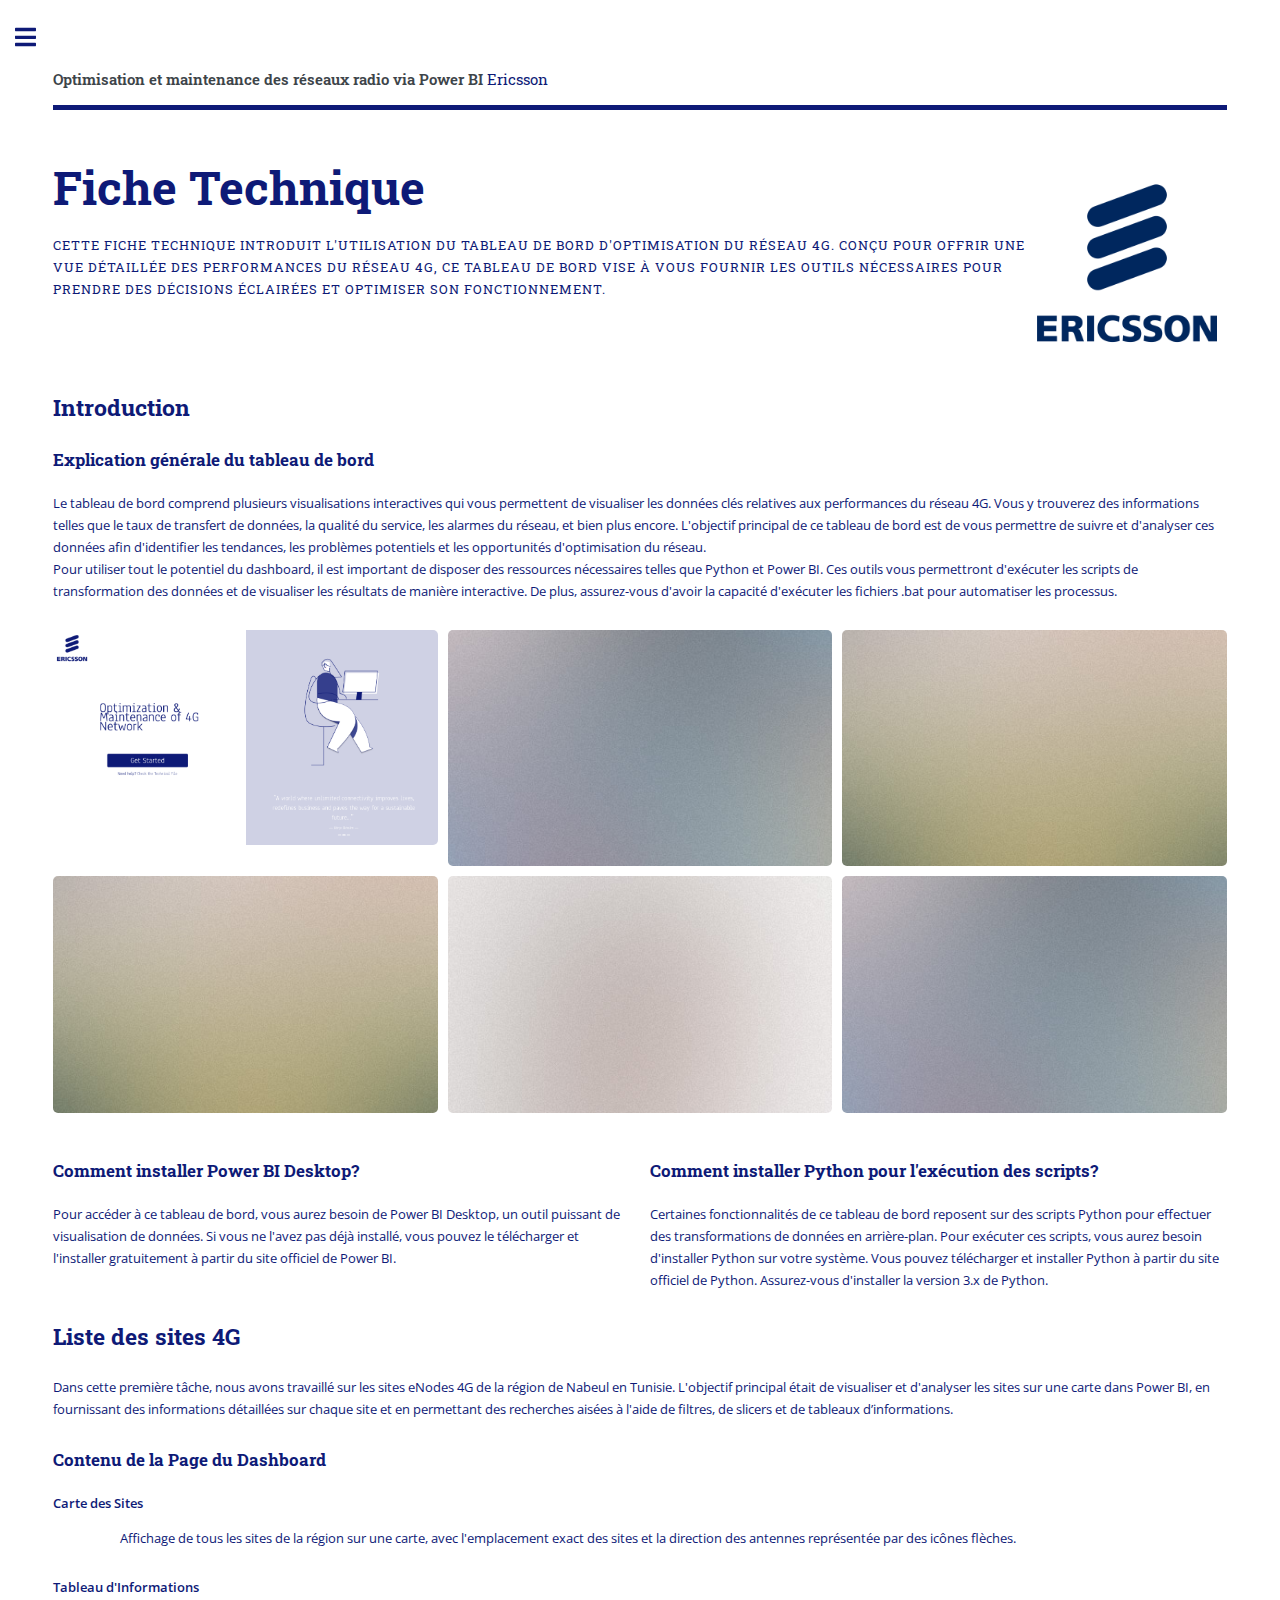
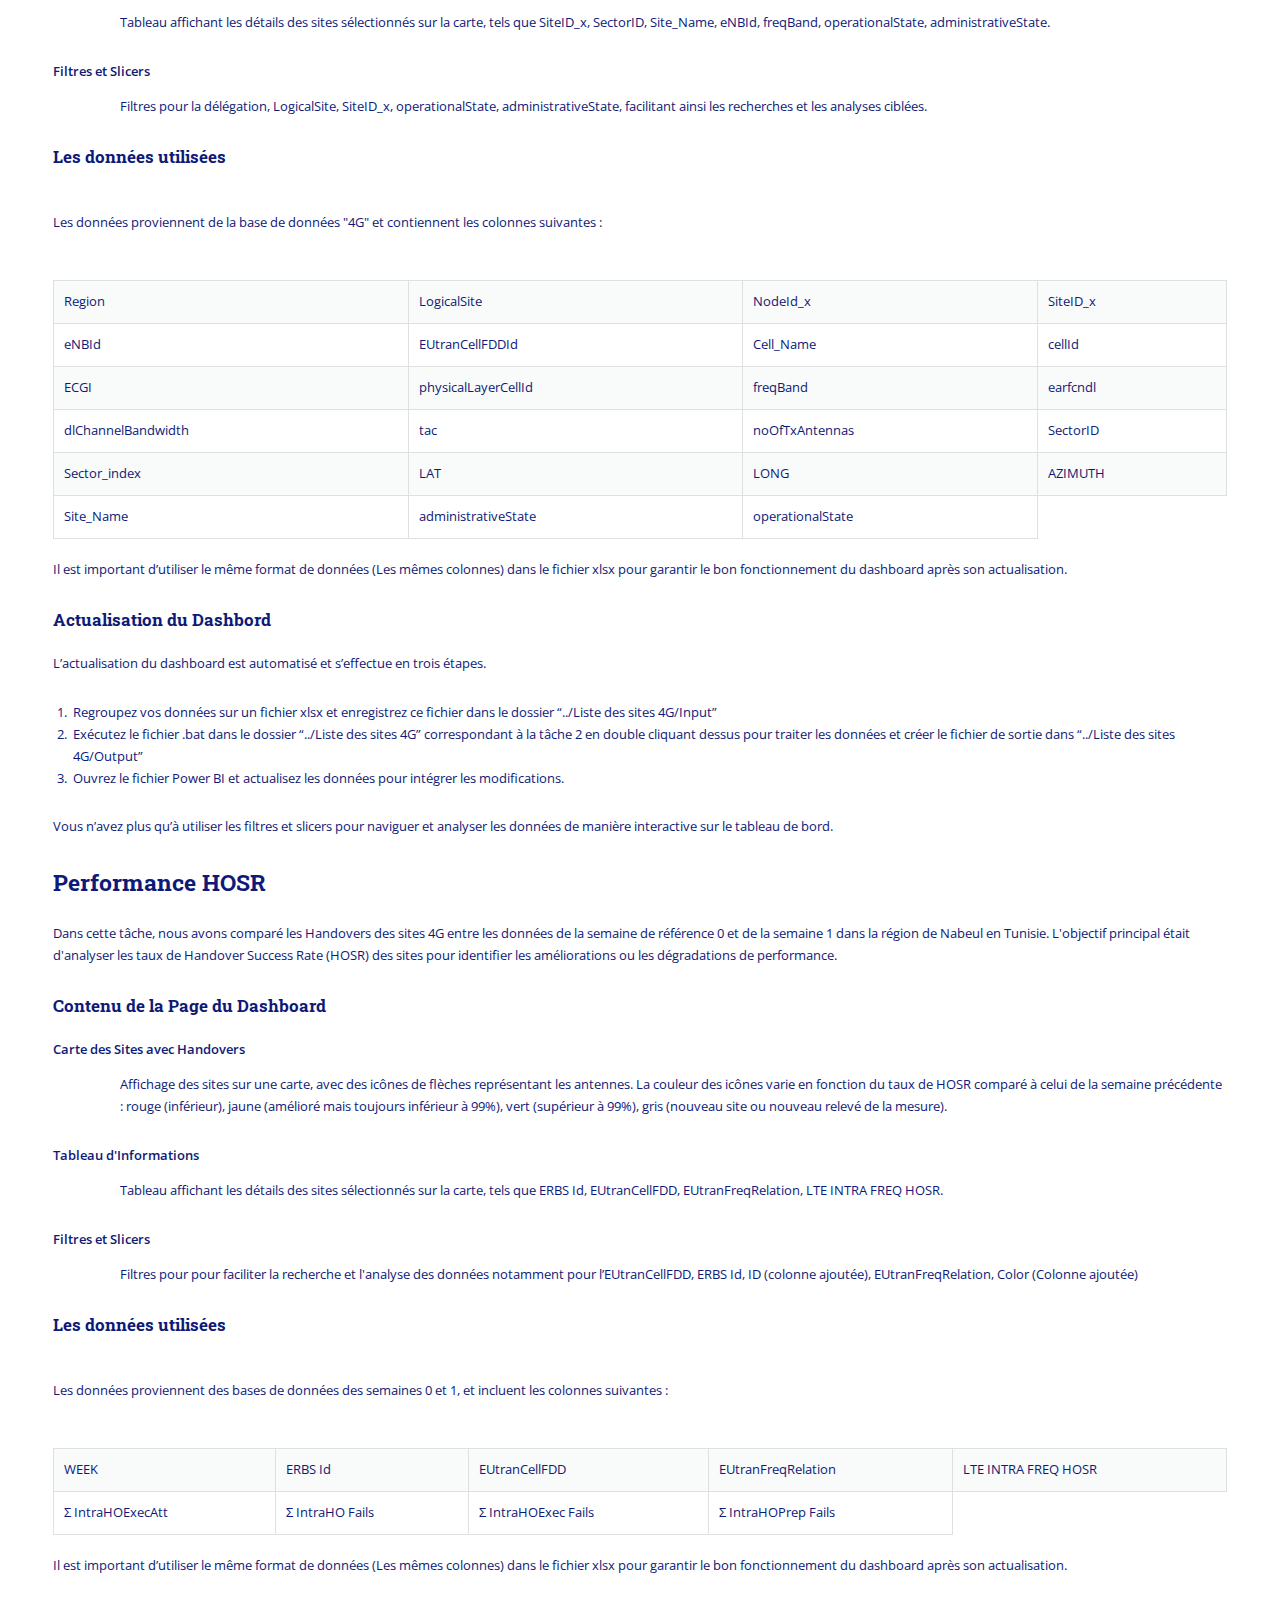
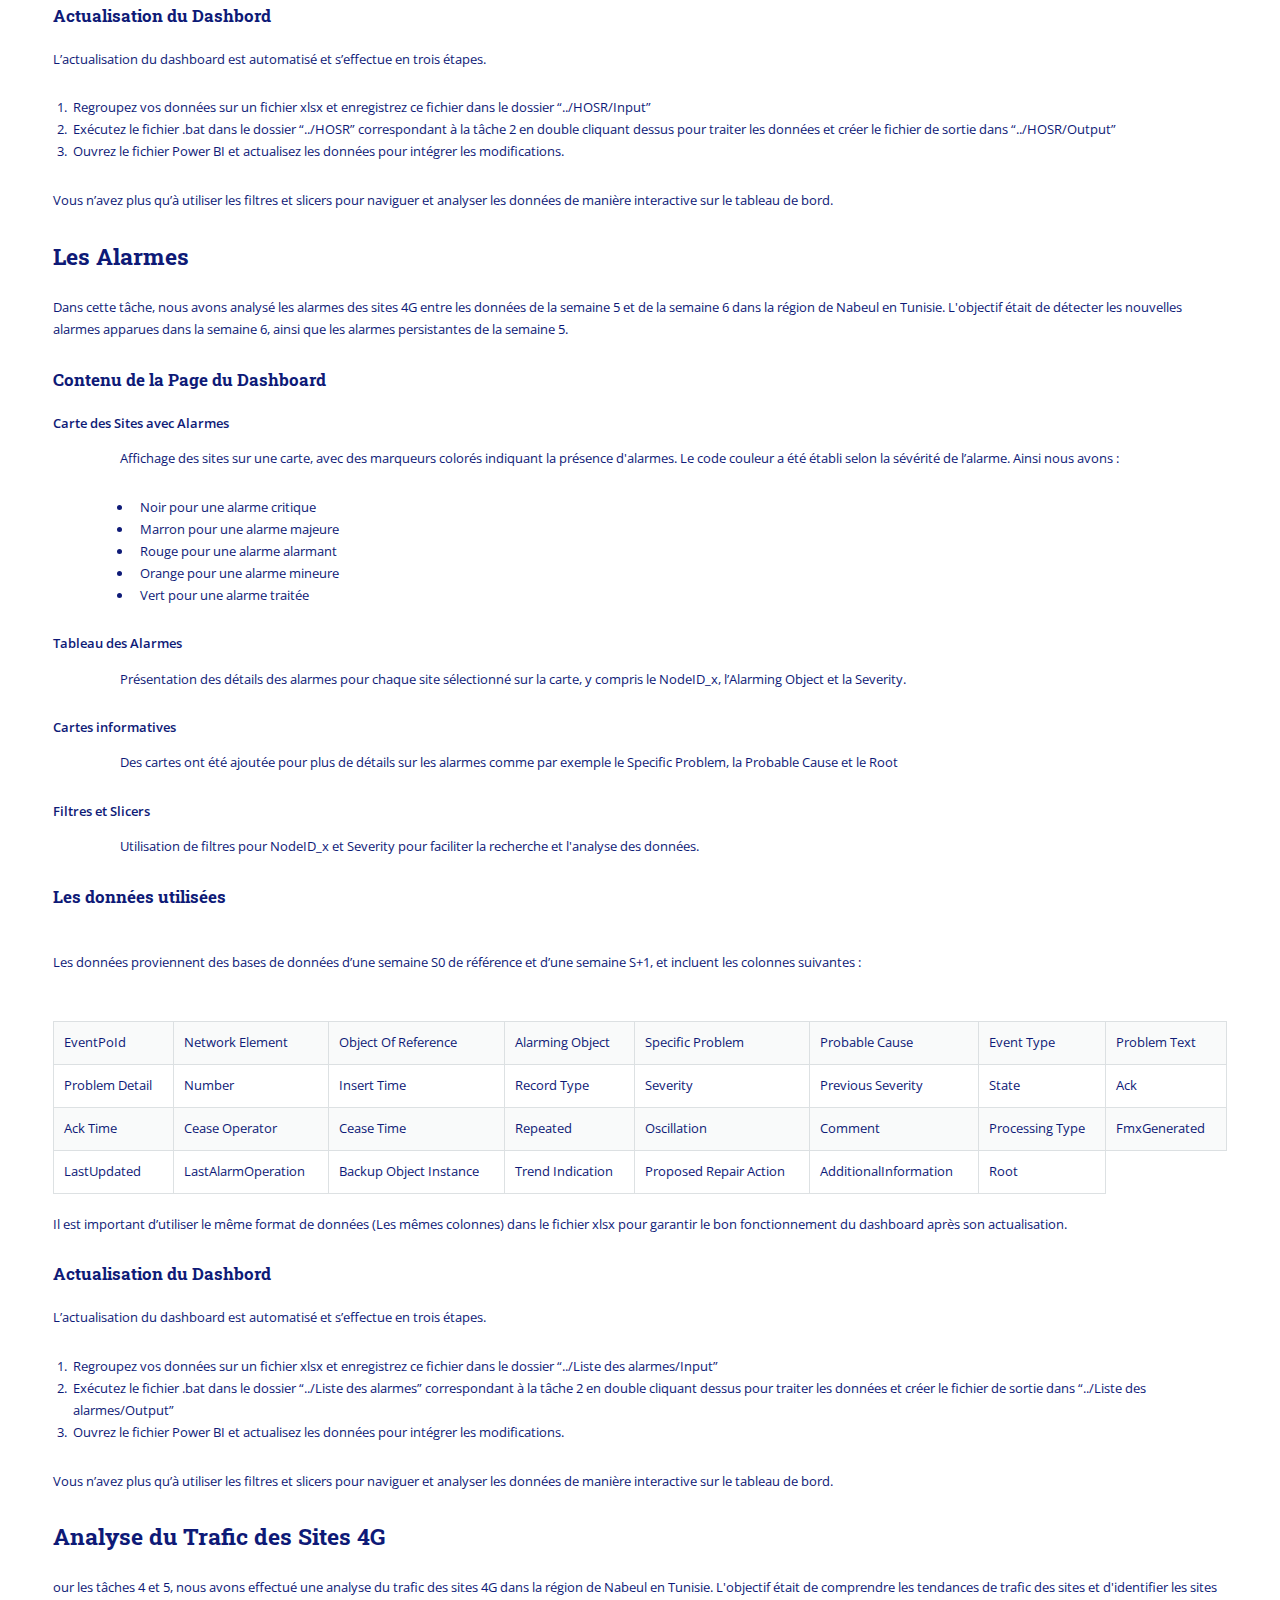
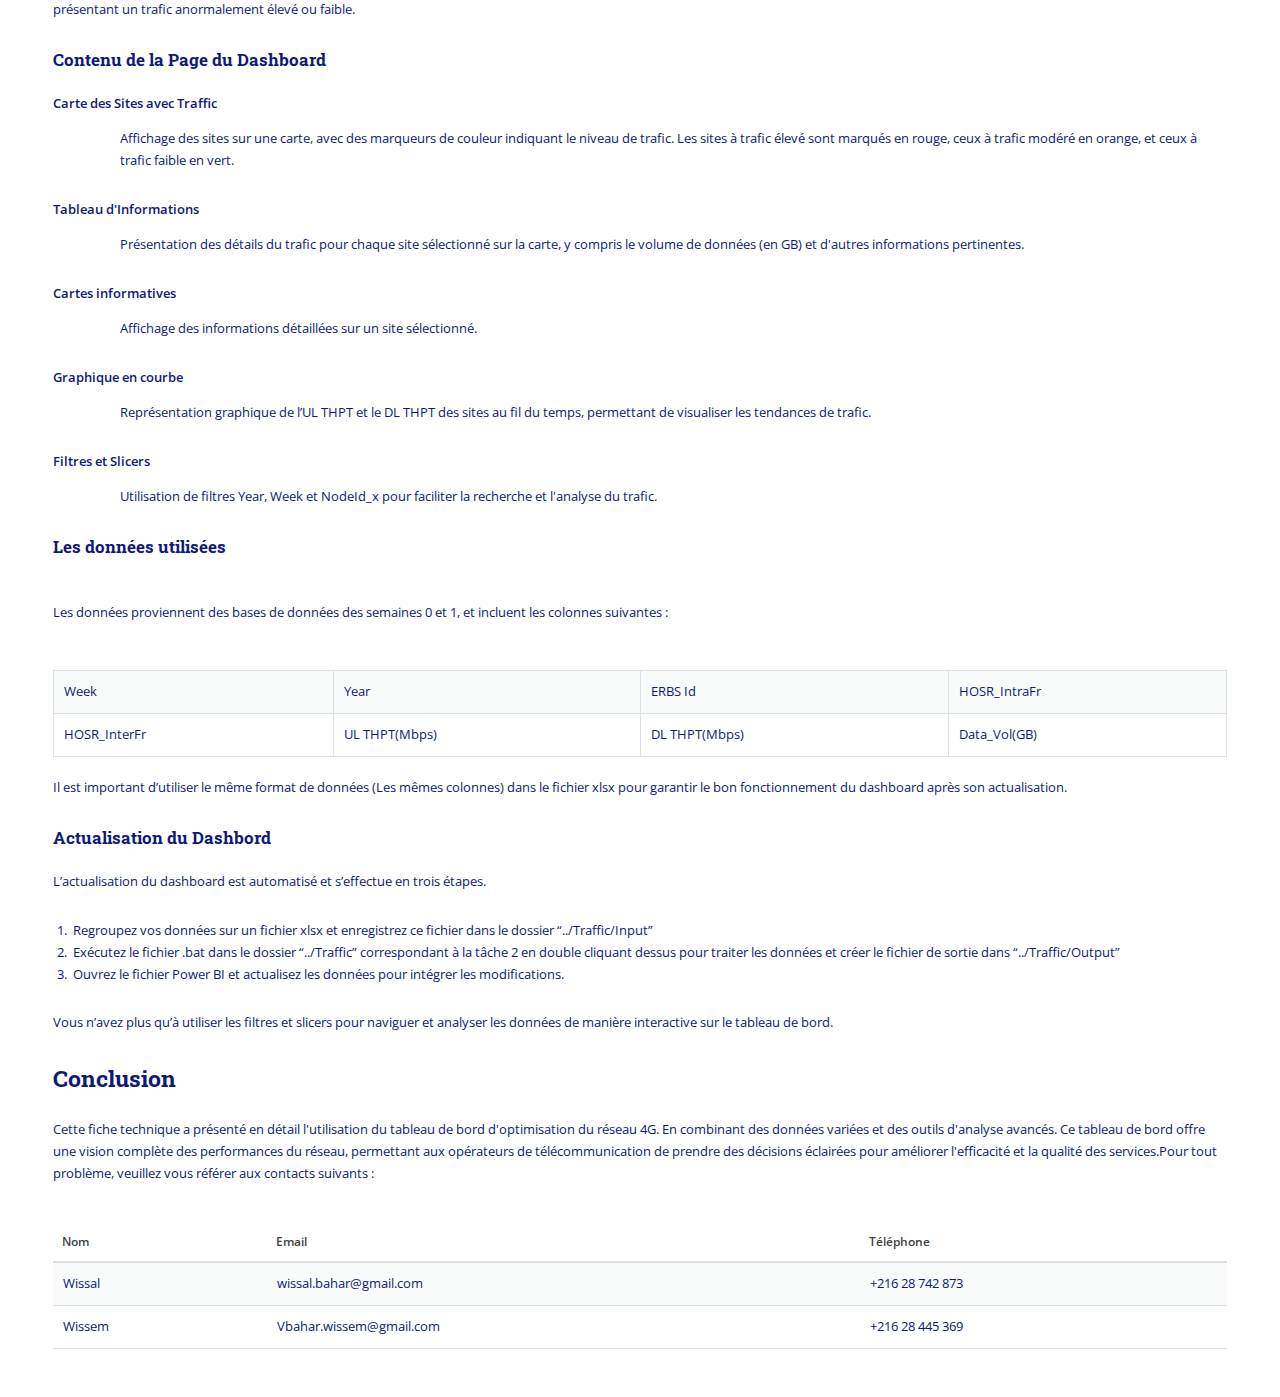
<file: fiche.html>
<!DOCTYPE HTML>
<!--
    Editorial by HTML5 UP
    html5up.net | @ajlkn
    Free for personal and commercial use under the CCA 3.0 license (html5up.net/license)
-->
<html>
    <head>
        <title>PBI Dashboard Icons</title>
        <meta charset="utf-8" />
        <meta name="viewport" content="width=device-width, initial-scale=1, user-scalable=no" />
        <link rel="stylesheet" href="assets/css/main.css" />
    </head>
    <body class="is-preload">
        <div id="wrapper">
            <div id="main">
                <div class="inner">
                    <!-- Header -->
                    <header id="header">
                        <a href="indexen.html" class="logo"><strong>Optimisation et maintenance des réseaux radio via Power BI  </strong> Ericsson</a>
                    </header>
                    <!-- Banner -->
                    <section id="banner">
                        <div class="content">
                            <header>
                                <h1>Fiche Technique<br/></h1>
                                <p>Cette fiche technique introduit l'utilisation du tableau de bord d'optimisation du réseau 4G. Conçu pour offrir une vue détaillée des performances du réseau 4G, ce tableau de bord vise à vous fournir les outils nécessaires pour prendre des décisions éclairées et optimiser son fonctionnement.</p>
                            </header>
                        </div>
                        <img src="images/ericsson.png" alt="" width="200" height="200"/>
                    </section>
                    <h2 id="content"> Introduction</h2>
                    <h3>Explication générale du tableau de bord </h3>
                    <p>Le tableau de bord comprend plusieurs visualisations interactives qui vous permettent de visualiser les données clés relatives aux performances du réseau 4G. Vous y trouverez des informations telles que le taux de transfert de données, la qualité du service, les alarmes du réseau, et bien plus encore. L'objectif principal de ce tableau de bord est de vous permettre de suivre et d'analyser ces données afin d'identifier les tendances, les problèmes potentiels et les opportunités d'optimisation du réseau.<br>Pour utiliser tout le potentiel du dashboard, il est important de disposer des ressources nécessaires telles que Python et Power BI. Ces outils vous permettront d'exécuter les scripts de transformation des données et de visualiser les résultats de manière interactive. De plus, assurez-vous d'avoir la capacité d'exécuter les fichiers .bat pour automatiser les processus.</p>
                    <div class="box alt">
                        <div class="row gtr-50 gtr-uniform">
                            <div class="col-4">
                                <span class="image fit">
                                    <img src="images/home.png" alt="" />
                                </span>
                            </div>
                            <div class="col-4">
                                <span class="image fit">
                                    <img src="images/pic02.jpg" alt="" />
                                </span>
                            </div>
                            <div class="col-4">
                                <span class="image fit">
                                    <img src="images/pic03.jpg" alt="" />
                                </span>
                            </div>
                            <!-- Break -->
                            <div class="col-4">
                                <span class="image fit">
                                    <img src="images/pic03.jpg" alt="" />
                                </span>
                            </div>
                            <div class="col-4">
                                <span class="image fit">
                                    <img src="images/pic01.jpg" alt="" />
                                </span>
                            </div>
                            <div class="col-4">
                                <span class="image fit">
                                    <img src="images/pic02.jpg" alt="" />
                                </span>
                            </div>
                        </div>
                    </div>
                    <div class="row">
                        <div class="col-6 col-12-small">
                            <h3>Comment installer Power BI Desktop?</h3>
                            <p>Pour accéder à ce tableau de bord, vous aurez besoin de Power BI Desktop, un outil puissant de visualisation de données. Si vous ne l'avez pas déjà installé, vous pouvez le télécharger et l'installer gratuitement à partir du site officiel de Power BI.</p>
                        </div>
                        <div class="col-6 col-12-small">
                            <h3> Comment installer Python pour l'exécution des scripts?</h3>
                            <p>Certaines fonctionnalités de ce tableau de bord reposent sur des scripts Python pour effectuer des transformations de données en arrière-plan. Pour exécuter ces scripts, vous aurez besoin d'installer Python sur votre système. Vous pouvez télécharger et installer Python à partir du site officiel de Python. Assurez-vous d'installer la version 3.x de Python.</p>
                        </div>
                    </div>
                    <!-- Break -->
                    <div class="content">
                        <h2>Liste des sites 4G</h2>
                        <p>Dans cette première tâche, nous avons travaillé sur les sites eNodes 4G de la région de Nabeul en Tunisie. L'objectif principal était de visualiser et d'analyser les sites sur une carte dans Power BI, en fournissant des informations détaillées sur chaque site et en permettant des recherches aisées à l'aide de filtres, de slicers et de tableaux d’informations. </p>
                    </div>
                    <div class="content">
                        <h3>Contenu de la Page du Dashboard</h3>
                        <dl>
                            <dt>Carte des Sites</dt>
                            <dd>
                                <p>Affichage de tous les sites de la région sur une carte, avec l'emplacement exact des sites et la direction des antennes représentée par des icônes flèches.</p>
                                </dd>
                            <dt>Tableau d'Informations</dt>
                            <dd>
                                <p>Tableau affichant les détails des sites sélectionnés sur la carte, tels que SiteID_x, SectorID, Site_Name, eNBId, freqBand, operationalState, administrativeState.</p>
                                </dd>
                            <dt>Filtres et Slicers</dt>
                            <dd>
                                <p>Filtres pour la délégation, LogicalSite, SiteID_x, operationalState, administrativeState, facilitant ainsi les recherches et les analyses ciblées.</p>
                            </dd>
                        </dl>
                    </div>
                    <div class="content">
                        <h3>Les données utilisées</h3><br>
                        <p>Les données proviennent de la base de données "4G" et contiennent les colonnes suivantes :</p>
                        <div class="table-wrapper">
                            <table class="alt">
                                <tbody>
                                    <tr>
                                        <td>Region</td>
                                        <td>LogicalSite</td>
                                        <td>NodeId_x</td>
                                        <td>SiteID_x</td>
                                    </tr>
                                    <tr>
                                        <td>eNBId</td>
                                        <td>EUtranCellFDDId</td>
                                        <td>Cell_Name</td>
                                        <td>cellId</td>
                                    </tr>
                                    <tr>
                                        <td>ECGI</td>
                                        <td>physicalLayerCellId</td>
                                        <td>freqBand</td>
                                        <td>earfcndl</td>
                                    </tr>
                                    <tr>
                                        <td>dlChannelBandwidth</td>
                                        <td>tac</td>
                                        <td>noOfTxAntennas</td>
                                        <td>SectorID</td>
                                    </tr>
                                    <tr>
                                        <td>Sector_index</td>
                                        <td>LAT</td>
                                        <td>LONG</td>
                                        <td>AZIMUTH</td>
                                    </tr>
                                    <tr>
                                        <td>Site_Name</td>
                                        <td>administrativeState</td>
                                        <td>operationalState</td>
                                    </tr>
                                </tbody>
                            </table>
                        </div>
                        <p>Il est important d’utiliser le même format de données (Les mêmes colonnes) dans le fichier xlsx pour garantir le bon fonctionnement du dashboard après son actualisation. </p>
                    </div>
                    <div class="content">
                        <h3>Actualisation du Dashbord</h3>
                        <p>L’actualisation du dashboard est automatisé et s’effectue en trois étapes.</p>
                        <ol>
                            <li>Regroupez vos données sur un fichier xlsx et enregistrez ce fichier dans le dossier “../Liste des sites 4G/Input”</li>
                            <li>Exécutez le fichier .bat dans le dossier “../Liste des sites 4G” correspondant à la tâche 2 en double cliquant dessus pour traiter les données et créer le fichier de sortie dans “../Liste des sites 4G/Output”</li>
                            <li>Ouvrez le fichier Power BI et actualisez les données pour intégrer les modifications.</li>
                        </ol>
                        <p>Vous n’avez plus qu’à utiliser les filtres et slicers pour naviguer et analyser les données de manière interactive sur le tableau de bord.</p>
                    </div>
                    <!-- Break -->
                    <div class="content">
                        <h2>Performance HOSR</h2>
                        <p>Dans cette tâche, nous avons comparé les Handovers des sites 4G entre les données de la semaine de référence 0 et de la semaine 1 dans la région de Nabeul en Tunisie. L'objectif principal était d'analyser les taux de Handover Success Rate (HOSR) des sites pour identifier les améliorations ou les dégradations de performance.</p>
                    </div>
                    <div class="content">
                        <h3>Contenu de la Page du Dashboard</h3>
                        <dl>
                            <dt>Carte des Sites avec Handovers</dt>
                            <dd>
                                <p>Affichage des sites sur une carte, avec des icônes de flèches représentant les antennes. La couleur des icônes varie en fonction du taux de HOSR comparé à celui de la semaine précédente : rouge (inférieur), jaune (amélioré mais toujours inférieur à 99%), vert (supérieur à 99%), gris (nouveau site ou nouveau relevé de la mesure).</p>
                                </dd>
                            <dt>Tableau d'Informations</dt>
                            <dd>
                                <p>Tableau affichant les détails des sites sélectionnés sur la carte, tels que ERBS Id, EUtranCellFDD, EUtranFreqRelation, LTE INTRA FREQ HOSR.</p>
                                </dd>
                            <dt>Filtres et Slicers</dt>
                            <dd>
                                <p>Filtres pour pour faciliter la recherche et l'analyse des données notamment pour l’EUtranCellFDD, ERBS Id, ID (colonne ajoutée), EUtranFreqRelation, Color (Colonne ajoutée)</p>
                            </dd>
                        </dl>
                    </div>
                    <div class="content">
                        <h3>Les données utilisées</h3><br>
                        <p>Les données proviennent des bases de données des semaines 0 et 1, et incluent les colonnes suivantes :</p>
                        <div class="table-wrapper">
                            <table class="alt">
                                <tbody>
                                    <tr>
                                        <td>WEEK</td>
                                        <td>ERBS Id</td>
                                        <td>EUtranCellFDD</td>
                                        <td>EUtranFreqRelation</td>
                                        <td>LTE INTRA FREQ HOSR</td>
                                    </tr>
                                    <tr>
                                        <td>Σ IntraHOExecAtt</td>
                                        <td>Σ IntraHO Fails</td>
                                        <td>Σ IntraHOExec Fails</td>
                                        <td>Σ IntraHOPrep Fails</td>
                                    </tr>
                                </tbody>
                            </table>
                        </div>
                        <p>Il est important d’utiliser le même format de données (Les mêmes colonnes) dans le fichier xlsx pour garantir le bon fonctionnement du dashboard après son actualisation.</p>
                    </div>
                    <div class="content">
                        <h3>Actualisation du Dashbord</h3>
                        <p>L’actualisation du dashboard est automatisé et s’effectue en trois étapes.</p>
                        <ol>
                            <li>Regroupez vos données sur un fichier xlsx et enregistrez ce fichier dans le dossier “../HOSR/Input”</li>
                            <li>Exécutez le fichier .bat dans le dossier “../HOSR” correspondant à la tâche 2 en double cliquant dessus pour traiter les données et créer le fichier de sortie dans “../HOSR/Output”</li>
                            <li>Ouvrez le fichier Power BI et actualisez les données pour intégrer les modifications.</li>
                        </ol>
                        <p>Vous n’avez plus qu’à utiliser les filtres et slicers pour naviguer et analyser les données de manière interactive sur le tableau de bord.</p>
                    </div><!--ici! -->
                    <!-- Break -->
                    <div class="content">
                        <h2>Les Alarmes</h2>
                        <p>Dans cette tâche, nous avons analysé les alarmes des sites 4G entre les données de la semaine 5 et de la semaine 6 dans la région de Nabeul en Tunisie. L'objectif était de détecter les nouvelles alarmes apparues dans la semaine 6, ainsi que les alarmes persistantes de la semaine 5.</p>
                    </div>
                    <div class="content">
                        <h3>Contenu de la Page du Dashboard</h3>
                        <dl>
                            <dt>Carte des Sites avec Alarmes</dt>
                            <dd>
                                <p>Affichage des sites sur une carte, avec des marqueurs colorés indiquant la présence d'alarmes. Le code couleur a été établi selon la sévérité de l’alarme. Ainsi nous avons :
                                    <ul>
                                        <li>Noir pour une alarme critique</li>
                                        <li>Marron pour une alarme majeure</li>
                                        <li>Rouge pour une alarme alarmant</li>
                                        <li>Orange pour une alarme mineure</li>
                                        <li>Vert pour une alarme traitée</li>
                                    </ul>
                                </p>
                                </dd>
                            <dt>Tableau des Alarmes</dt>
                            <dd>
                                <p>Présentation des détails des alarmes pour chaque site sélectionné sur la carte, y compris le NodeID_x, l’Alarming Object et la Severity.</p>
                                </dd>
                            <dt>Cartes informatives</dt>
                            <dd>
                                <p>Des cartes ont été ajoutée pour plus de détails sur les alarmes comme par exemple le Specific Problem, la Probable Cause et le Root </p>
                            </dd>
                            <dt>Filtres et Slicers</dt>
                            <dd>
                                <p>Utilisation de filtres pour NodeID_x et Severity pour faciliter la recherche et l'analyse des données.</p>
                            </dd>
                        </dl>
                    </div>
                    <div class="content">
                        <h3>Les données utilisées</h3><br>
                        <p>Les données proviennent des bases de données d’une semaine S0 de référence et d’une semaine S+1, et incluent les colonnes suivantes :</p>
                        <div class="table-wrapper">
                            <table class="alt">
                                <tbody>
                                    <tr>
                                        <td>EventPoId</td>
                                        <td>Network Element</td>
                                        <td>Object Of Reference</td>
                                        <td>Alarming Object</td>
                                        <td>Specific Problem</td>
                                        <td>Probable Cause</td>
                                        <td>Event Type</td>
                                        <td> Problem Text</td>
                                    </tr>
                                    <tr>
                                        <td>Problem Detail</td>
                                        <td>Number</td>
                                        <td>Insert Time</td>
                                        <td>Record Type</td>
                                        <td>Severity</td>
                                        <td>Previous Severity</td>
                                        <td>State</td>
                                        <td>Ack</td>
                                    </tr>
                                    <tr>
                                        <td>Ack Time</td>
                                        <td>Cease Operator </td>
                                        <td>Cease Time </td>
                                        <td>Repeated </td>
                                        <td>Oscillation </td>
                                        <td>Comment</td>
                                        <td>Processing Type </td>
                                        <td>FmxGenerated</td>
                                    </tr>
                                    <tr>
                                        <td>LastUpdated</td>
                                        <td>LastAlarmOperation </td>
                                        <td>Backup Object Instance</td>
                                        <td>Trend Indication </td>
                                        <td>Proposed Repair Action </td>
                                        <td>AdditionalInformation</td>
                                        <td>Root </td>
                                    </tr>
                                </tbody>
                            </table>
                        </div>
                        <p>Il est important d’utiliser le même format de données (Les mêmes colonnes) dans le fichier xlsx pour garantir le bon fonctionnement du dashboard après son actualisation.</p>
                    </div>
                    <div class="content">
                        <h3>Actualisation du Dashbord</h3>
                        <p>L’actualisation du dashboard est automatisé et s’effectue en trois étapes.</p>
                        <ol>
                            <li>Regroupez vos données sur un fichier xlsx et enregistrez ce fichier dans le dossier “../Liste des alarmes/Input”</li>
                            <li>Exécutez le fichier .bat dans le dossier “../Liste des alarmes” correspondant à la tâche 2 en double cliquant dessus pour traiter les données et créer le fichier de sortie dans “../Liste des alarmes/Output”</li>
                            <li>Ouvrez le fichier Power BI et actualisez les données pour intégrer les modifications.</li>
                        </ol>
                        <p>Vous n’avez plus qu’à utiliser les filtres et slicers pour naviguer et analyser les données de manière interactive sur le tableau de bord.</p>
                    </div><!--ici! -->
                    <!-- Break -->
                    <div class="content">
                        <h2>Analyse du Trafic des Sites 4G </h2>
                        <p>our les tâches 4 et 5, nous avons effectué une analyse du trafic des sites 4G dans la région de Nabeul en Tunisie. L'objectif était de comprendre les tendances de trafic des sites et d'identifier les sites présentant un trafic anormalement élevé ou faible.</p>
                    </div>
                    <div class="content">
                        <h3>Contenu de la Page du Dashboard</h3>
                        <dl>
                            <dt>Carte des Sites avec Traffic</dt>
                            <dd>
                                <p>Affichage des sites sur une carte, avec des marqueurs de couleur indiquant le niveau de trafic. Les sites à trafic élevé sont marqués en rouge, ceux à trafic modéré en orange, et ceux à trafic faible en vert.</p>
                                </dd>
                            <dt>Tableau d'Informations</dt>
                            <dd>
                                <p>Présentation des détails du trafic pour chaque site sélectionné sur la carte, y compris le volume de données (en GB) et d'autres informations pertinentes.</p>
                            </dd>
                            <dt>Cartes informatives</dt>
                            <dd>
                                <p>Affichage des informations détaillées sur un site sélectionné.</p>
                            </dd>
                            <dt>Graphique en courbe</dt>
                            <dd>
                                <p>Représentation graphique de l’UL THPT et le DL THPT des sites au fil du temps, permettant de visualiser les tendances de trafic.</p>
                            </dd>
                            <dt>Filtres et Slicers</dt>
                            <dd>
                                <p>Utilisation de filtres Year, Week et NodeId_x pour faciliter la recherche et l'analyse du trafic.</p>
                            </dd>
                        </dl>
                    </div>
                    <div class="content">
                        <h3>Les données utilisées</h3><br>
                        <p>Les données proviennent des bases de données des semaines 0 et 1, et incluent les colonnes suivantes :</p>
                        <div class="table-wrapper">
                            <table class="alt">
                                <tbody>
                                    <tr>
                                        <td>Week</td>
                                        <td>Year</td>
                                        <td>ERBS Id</td>
                                        <td>HOSR_IntraFr</td>
                                    </tr>
                                    <tr>
                                        <td>HOSR_InterFr</td>
                                        <td>UL THPT(Mbps)</td>
                                        <td>DL THPT(Mbps)</td>
                                        <td>Data_Vol(GB)</td>
                                    </tr>
                                </tbody>
                            </table>
                        </div>
                        <p>Il est important d’utiliser le même format de données (Les mêmes colonnes) dans le fichier xlsx pour garantir le bon fonctionnement du dashboard après son actualisation. </p>
                    </div>
                    <div class="content">
                        <h3>Actualisation du Dashbord</h3>
                        <p>L’actualisation du dashboard est automatisé et s’effectue en trois étapes.</p>
                        <ol>
                            <li>Regroupez vos données sur un fichier xlsx et enregistrez ce fichier dans le dossier “../Traffic/Input”</li>
                            <li>Exécutez le fichier .bat dans le dossier “../Traffic” correspondant à la tâche 2 en double cliquant dessus pour traiter les données et créer le fichier de sortie dans “../Traffic/Output”</li>
                            <li>Ouvrez le fichier Power BI et actualisez les données pour intégrer les modifications.</li>
                        </ol>
                        <p>Vous n’avez plus qu’à utiliser les filtres et slicers pour naviguer et analyser les données de manière interactive sur le tableau de bord.</p>
                    </div><!--ici! -->
                    <div class="content">
                        <h2 id="content"> Conclusion</h2>
                                    <p>Cette fiche technique a présenté en détail l'utilisation du tableau de bord d'optimisation du réseau 4G. En combinant des données variées et des outils d'analyse avancés. Ce tableau de bord offre une vision complète des performances du réseau, permettant aux opérateurs de télécommunication de prendre des décisions éclairées pour améliorer l'efficacité et la qualité des services.Pour tout problème, veuillez vous référer aux contacts suivants : 
                                    <div class="table-wrapper">
                                                        <table>
                                                            <thead>
                                                                <tr>
                                                                    <th>Nom</th>
                                                                    <th>Email</th>
                                                                    <th>Téléphone</th>
                                                                </tr>
                                                            </thead>
                                                            <tbody>
                                                                <tr>
                                                                    <td>Wissal</td>
                                                                    <td>wissal.bahar@gmail.com</td>
                                                                    <td>+216 28 742 873</td>
                                                                </tr>
                                                                <tr>
                                                                    <td>Wissem</td>
                                                                    <td>Vbahar.wissem@gmail.com</td>
                                                                    <td>+216 28 445 369</td>
                                                                </tr>
                                                            </tbody>
                                                        </table>
                                                    </div>
                                    </p>
                    </div>
                </div>
            </div>  <!-- -->
                <!-- Sidebar -->
                <div id="sidebar">
                    <div class="inner">
                    <!-- Menu -->
                        <nav id="menu">
                            <header class="major">
                                <h2>Menu</h2>
                            </header>
                            <ul>
                                <li><a href="index.html">Aceuil</a></li>
                                <li><a href="generic.html">KPI</a></li>
                                <li><a href="alert.html">Alertes</a></li>
                                <li><a href="satellite.html">Satellites</a></li>
                                <li><a href="fiche.html">Fiche Technique</a></li>
                            </ul>
                        </nav>
                        <!-- Footer -->
                        <footer id="footer">
                            <ul class="actions">
                                <li><a href="ficheen.html" class="button primary">English</a></li>
                                <li><a href="#" class="button">Français</a></li>
                            </ul>
                        </footer>
                    </div>
                </div>
            </div>
        </div>
        <!-- Scripts -->
            <script src="assets/js/jquery.min.js"></script>
            <script src="assets/js/browser.min.js"></script>
            <script src="assets/js/breakpoints.min.js"></script>
            <script src="assets/js/util.js"></script>
            <script src="assets/js/main.js"></script>
    </body>
</html>
</file>
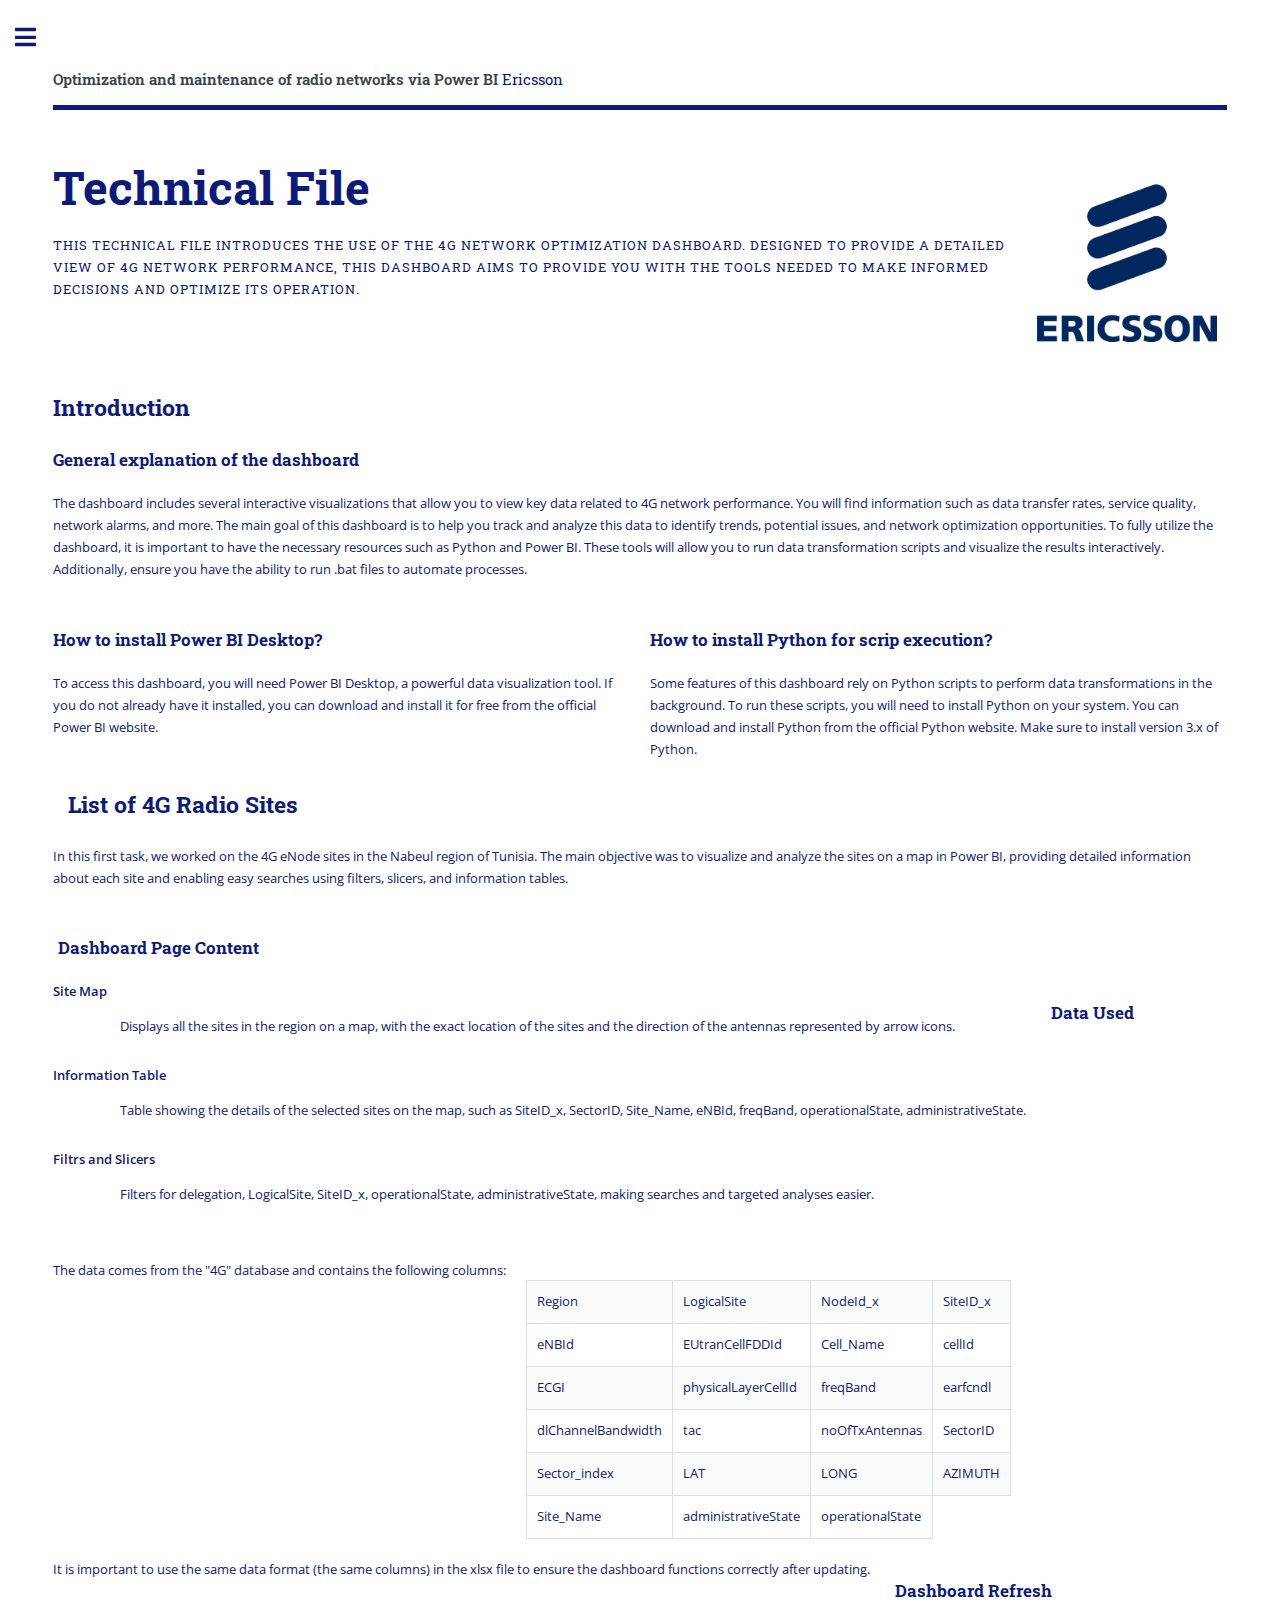
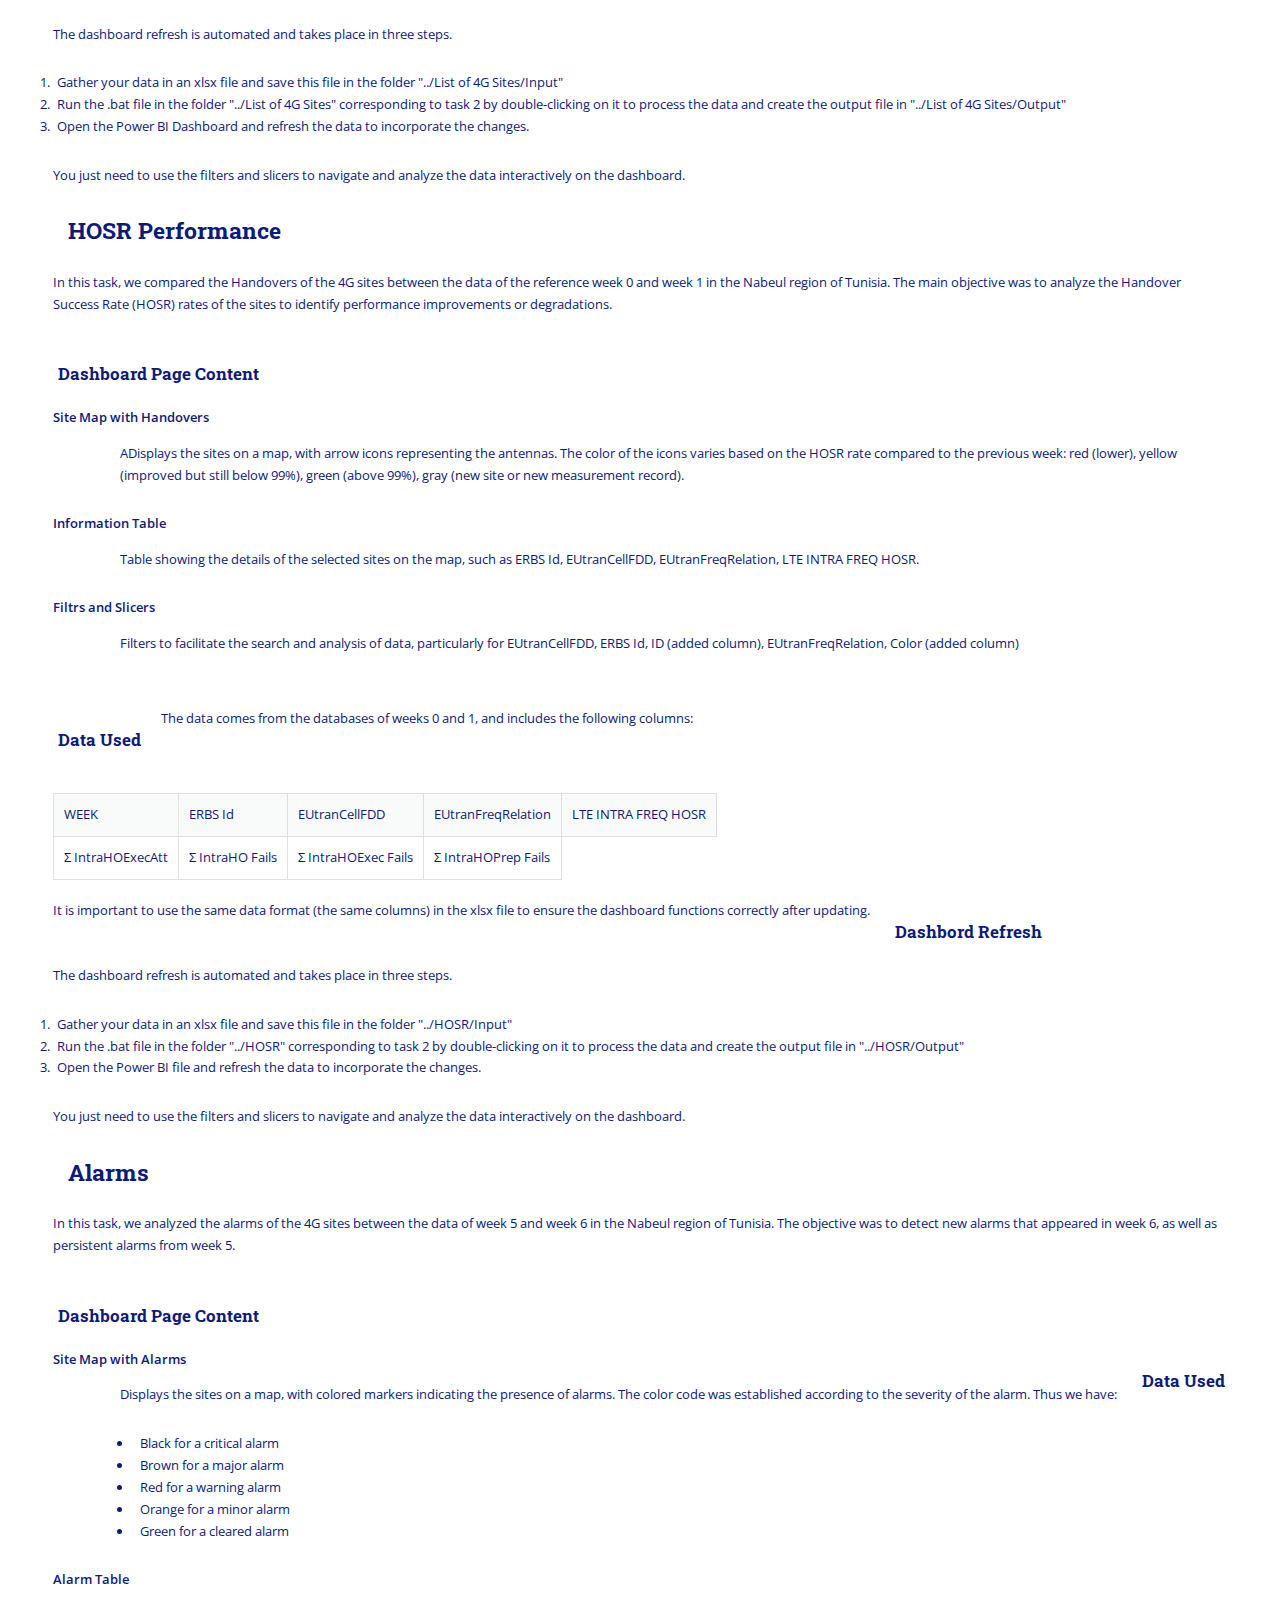
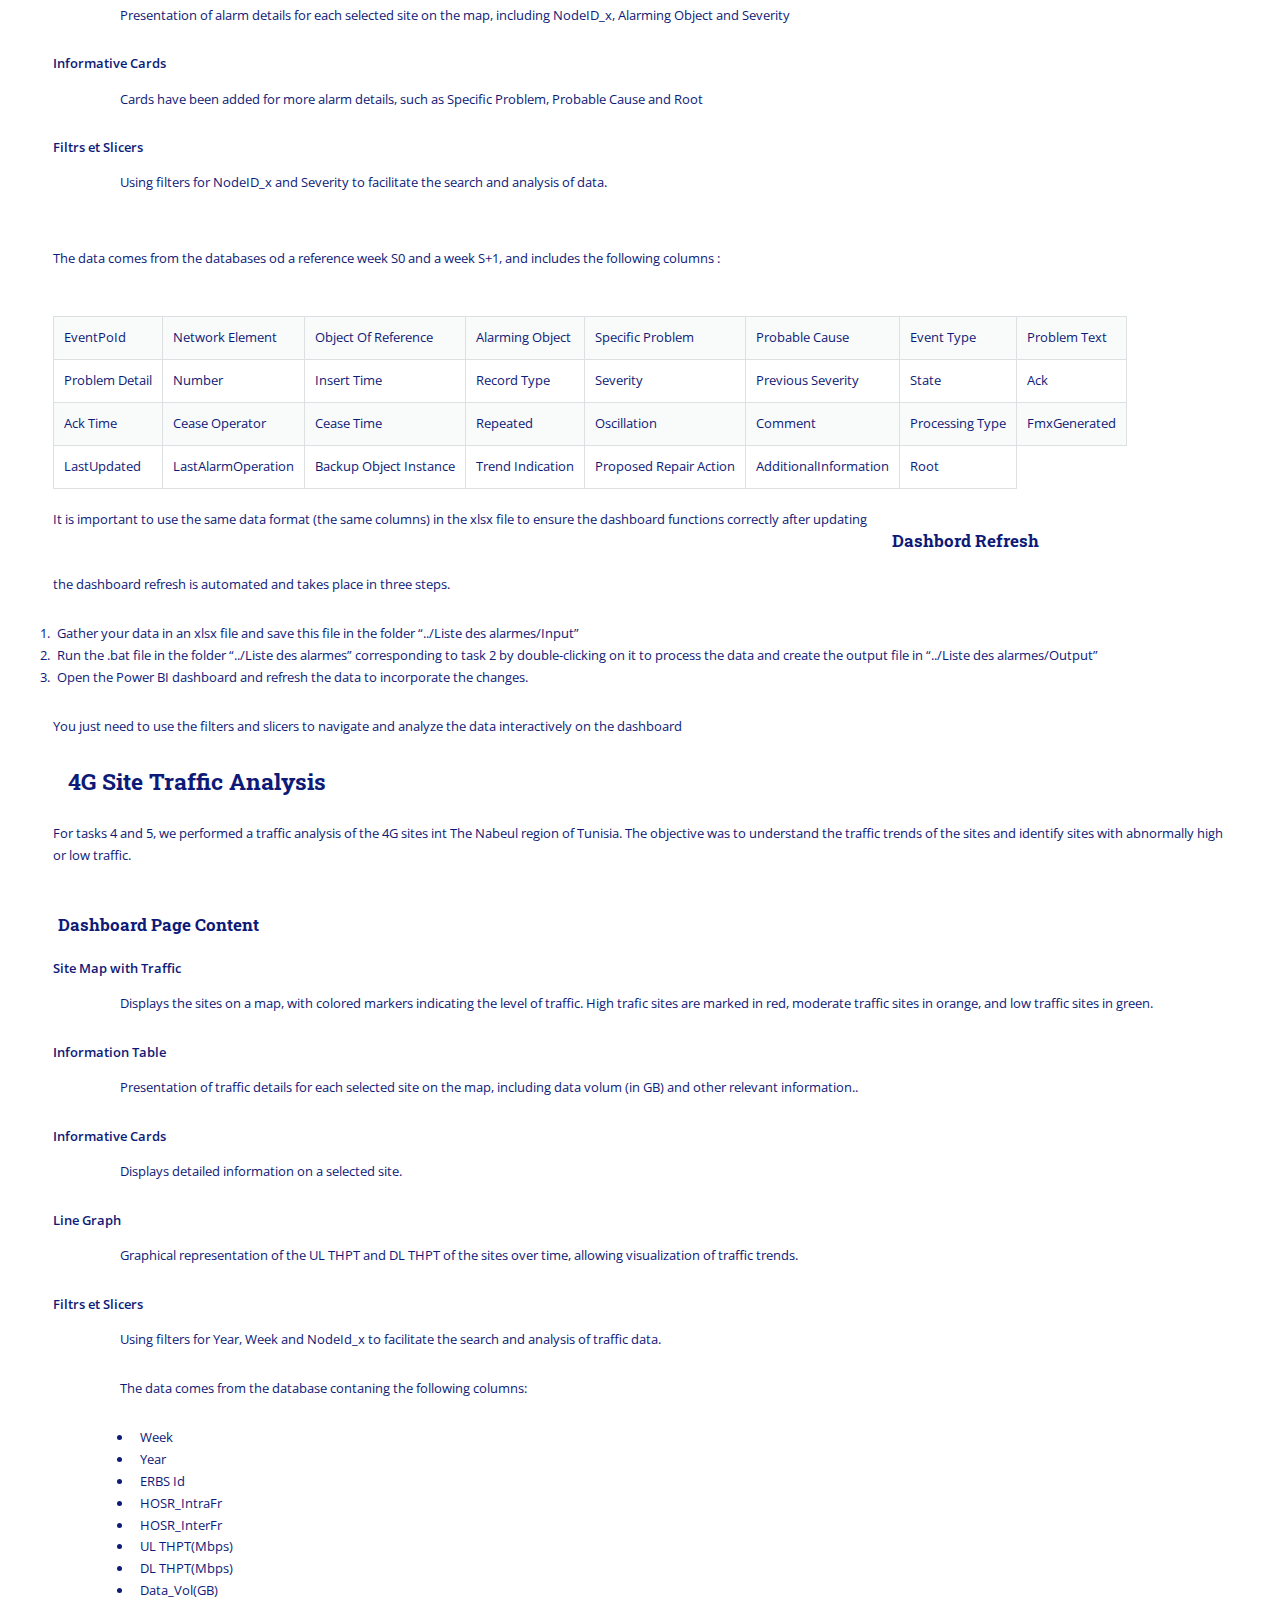
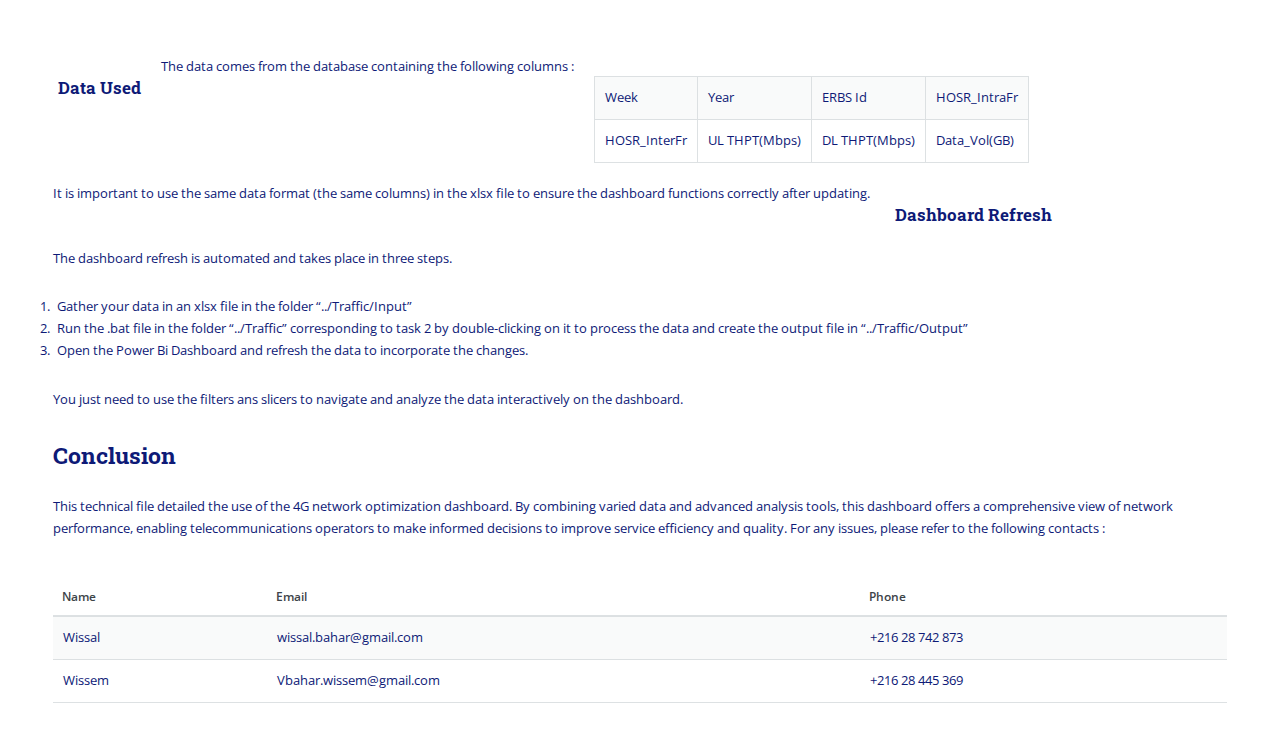
<file: ficheen.html>
<!DOCTYPE HTML>
<!--
	Editorial by HTML5 UP
	html5up.net | @ajlkn
	Free for personal and commercial use under the CCA 3.0 license (html5up.net/license)
-->
<html>
	<head>
		<title>PBI Dashboard Icons</title>
		<meta charset="utf-8" />
		<meta name="viewport" content="width=device-width, initial-scale=1, user-scalable=no" />
		<link rel="stylesheet" href="assets/css/main.css" />
	</head>
	<body class="is-preload">

		<!-- Wrapper -->
			<div id="wrapper">

				<!-- Main -->
					<div id="main">
						<div class="inner">

							<!-- Header -->
								<header id="header">
									<a href="indexen.html" class="logo"><strong>Optimization and maintenance of radio networks via Power BI </strong> Ericsson </a>
									<!--
									<ul class="icons">
										<li><a href="#" class="icon brands fa-twitter"><span class="label">Twitter</span></a></li>
										<li><a href="#" class="icon brands fa-facebook-f"><span class="label">Facebook</span></a></li>
										<li><a href="#" class="icon brands fa-snapchat-ghost"><span class="label">Snapchat</span></a></li>
										<li><a href="#" class="icon brands fa-instagram"><span class="label">Instagram</span></a></li>
										<li><a href="#" class="icon brands fa-medium-m"><span class="label">Medium</span></a></li>
									</ul>
								-->
								</header>


							<!-- Banner -->
								<section id="banner">
									<div class="content">
										<header>

											<h1>Technical File<br />
											</h1>

											<p>This technical file introduces the use of the 4G network optimization dashboard. Designed to provide a detailed view of 4G network performance, this dashboard aims to provide you with the tools needed to make informed decisions and optimize its operation.</p>
										</header>
										<!--<p>Aenean ornare velit lacus, ac varius enim ullamcorper eu. Proin aliquam facilisis ante interdum congue. Integer mollis, nisl amet convallis, porttitor magna ullamcorper, amet egestas mauris. Ut magna finibus nisi nec lacinia. Nam maximus erat id euismod egestas. Pellentesque sapien ac quam. Lorem ipsum dolor sit nullam.</p>-->
										<!--<ul class="actions">
											<li><a href="#" class="button big">Learn More</a></li>
										</ul>
									-->
									</div>
									
										<img src="images/ericsson.png" alt="" width="200" height="200"/>
									
								</section>
								<h2 id="content"> Introduction</h2>
								<h3>General explanation of the dashboard </h3>
										<p>The dashboard includes several interactive visualizations that allow you to view key data related to 4G network performance. You will find information such as data transfer rates, service quality, network alarms, and more. The main goal of this dashboard is to help you track and analyze this data to identify trends, potential issues, and network optimization opportunities. To fully utilize the dashboard, it is important to have the necessary resources such as Python and Power BI. These tools will allow you to run data transformation scripts and visualize the results interactively. Additionally, ensure you have the ability to run .bat files to automate processes.
										</p>

									<div class="row">
											<div class="col-6 col-12-small">
												<h3>How to install Power BI Desktop?</h3>
												<p>To access this dashboard, you will need Power BI Desktop, a powerful data visualization tool. If you do not already have it installed, you can download and install it for free from the official Power BI website.</p>
											</div>
											<div class="col-6 col-12-small">
												<h3> How to install Python for scrip execution?</h3>
												<p>Some features of this dashboard rely on Python scripts to perform data transformations in the background. To run these scripts, you will need to install Python on your system. You can download and install Python from the official Python website. Make sure to install version 3.x of Python.</p>
											</div>
											<!-- Break -->
											
												<h2>List of 4G Radio Sites</h2>
												<p>In this first task, we worked on the 4G eNode sites in the Nabeul region of Tunisia. The main objective was to visualize and analyze the sites on a map in Power BI, providing detailed information about each site and enabling easy searches using filters, slicers, and information tables.</p>
												<h3>Dashboard Page Content</h3>
												<dl>
														<dt>Site Map</dt>
														<dd>
															<p>Displays all the sites in the region on a map, with the exact location of the sites and the direction of the antennas represented by arrow icons.</p>
														</dd>
														<dt>Information Table</dt>
														<dd>
															<p>Table showing the details of the selected sites on the map, such as SiteID_x, SectorID, Site_Name, eNBId, freqBand, operationalState, administrativeState.</p>
														</dd>
														<dt>Filtrs and Slicers</dt>
														<dd>
															<p>Filters for delegation, LogicalSite, SiteID_x, operationalState, administrativeState, making searches and targeted analyses easier.</p>
														</dd>
												</dl>
												<h3>Data Used</h3><br>
													<p>The data comes from the "4G" database and contains the following columns:</p>
													
													<div class="table-wrapper">
														<table class="alt">

															<tbody>
																
																<tr>
																	<td>Region</td>
																	<td>LogicalSite</td>
																	<td>NodeId_x</td>
																	<td>SiteID_x</td>
																</tr>
																<tr>
																	<td>eNBId</td>
																	<td>EUtranCellFDDId</td>
																	<td>Cell_Name</td>
																	<td>cellId</td>
																</tr>
																<tr>
																	<td>ECGI</td>
																	<td>physicalLayerCellId</td>
																	<td>freqBand</td>
																	<td>earfcndl</td>
																</tr>
																<tr>
																	<td>dlChannelBandwidth</td>
																	<td>tac</td>
																	<td>noOfTxAntennas</td>
																	<td>SectorID</td>
																</tr>
																<tr>
																	<td>Sector_index</td>
																	<td>LAT</td>
																	<td>LONG</td>
																	<td>AZIMUTH</td>
																</tr>
																<tr>
																	<td>Site_Name</td>
																	<td>administrativeState</td>
																	<td>operationalState</td>
																	
																</tr>
															</tbody>
															
														</table>
													</div>


													<p>It is important to use the same data format (the same columns) in the xlsx file to ensure the dashboard functions correctly after updating. </p>


													<h3>Dashboard Refresh</h3>
													
															<ol>
																<p>The dashboard refresh is automated and takes place in three steps.</p>
																<li>Gather your data in an xlsx file and save this file in the folder "../List of 4G Sites/Input"</li>
																<li>Run the .bat file in the folder "../List of 4G Sites" corresponding to task 2 by double-clicking on it to process the data and create the output file in "../List of 4G Sites/Output"</li>
																<li>Open the Power BI Dashboard and refresh the data to incorporate the changes.</li>
															</ol>

															<p>You just need to use the filters and slicers to navigate and analyze the data interactively on the dashboard.</p>
												
											
									</div>


									<div class="row">
											
											<!-- Break -->
											
												<h2>HOSR Performance</h2>
												<p>In this task, we compared the Handovers of the 4G sites between the data of the reference week 0 and week 1 in the Nabeul region of Tunisia. The main objective was to analyze the Handover Success Rate (HOSR) rates of the sites to identify performance improvements or degradations.</p>
												<h3>Dashboard Page Content</h3>
												<dl>
														<dt>Site Map with Handovers</dt>
														<dd>
															<p>ADisplays the sites on a map, with arrow icons representing the antennas. The color of the icons varies based on the HOSR rate compared to the previous week: red (lower), yellow (improved but still below 99%), green (above 99%), gray (new site or new measurement record).</p>
														</dd>
														<dt>Information Table</dt>
														<dd>
															<p>Table showing the details of the selected sites on the map, such as ERBS Id, EUtranCellFDD, EUtranFreqRelation, LTE INTRA FREQ HOSR.</p>
														</dd>
														<dt>Filtrs and Slicers</dt>
														<dd>
															<p>Filters to facilitate the search and analysis of data, particularly for EUtranCellFDD, ERBS Id, ID (added column), EUtranFreqRelation, Color (added column)</p>
														</dd>
													</dl>
													<h3>Data Used</h3><br>
														<p>The data comes from the databases of weeks 0 and 1, and includes the following columns:</p>
													<div class="table-wrapper">

														<table class="alt">
															
															<tbody>
																
																<tr>
																	<td>WEEK</td>
																	<td>ERBS Id</td>
																	<td>EUtranCellFDD</td>
																	<td>EUtranFreqRelation</td>
																	<td>LTE INTRA FREQ HOSR</td>
																</tr>
																<tr>
																	
																	<td>Σ IntraHOExecAtt</td>
																	<td>Σ IntraHO Fails</td>
																	<td>Σ IntraHOExec Fails</td>
																	<td>Σ IntraHOPrep Fails</td>
																</tr>
																
															</tbody>
															
														</table>
													</div>


													<p>It is important to use the same data format (the same columns) in the xlsx file to ensure the dashboard functions correctly after updating.</p>	

													<h3>Dashbord Refresh</h3><br>
													
															<ol>
																<p>The dashboard refresh is automated and takes place in three steps.</p>
																<li>Gather your data in an xlsx file and save this file in the folder "../HOSR/Input"</li>
																<li>Run the .bat file in the folder "../HOSR" corresponding to task 2 by double-clicking on it to process the data and create the output file in "../HOSR/Output"</li>
																<li>Open the Power BI file and refresh the data to incorporate the changes.</li>
															</ol>

															<p>You just need to use the filters and slicers to navigate and analyze the data interactively on the dashboard.</p>
												
											
									</div>
									<div class="row">
											
											<!-- Break -->
											
												<h2>Alarms</h2>
												<p>In this task, we analyzed the alarms of the 4G sites between the data of week 5 and week 6 in the Nabeul region of Tunisia. The objective was to detect new alarms that appeared in week 6, as well as persistent alarms from week 5.</p>
												<h3>Dashboard Page Content</h3>
												<dl>
														<dt>Site Map with Alarms</dt>
														<dd>
															<p>Displays the sites on a map, with colored markers indicating the presence of alarms. The color code was established according to the severity of the alarm. Thus we have:
															<ul>
																<li>Black for a critical alarm</li>
																<li>Brown for a major alarm</li>
																<li>Red for a warning alarm</li>
																<li>Orange for a minor alarm</li>
																<li>Green for a cleared alarm</li>
															</ul>
														</p>
														</dd>
														<dt>Alarm Table</dt>
														<dd>
															<p>Presentation of alarm details for each selected site on the map, including NodeID_x, Alarming Object and Severity</p>
														</dd>
														<dt>Informative Cards</dt>
														<dd>
															<p>Cards have been added for more alarm details, such as  Specific Problem, Probable Cause and Root </p>
														</dd>
														<dt>Filtrs et Slicers</dt>
														<dd>
															<p>Using filters for NodeID_x and Severity to facilitate the search and analysis of data.</p>
														</dd>
													</dl>
													<h3>Data Used</h3><br>
														<p>The data comes from the databases od a reference week S0 and a week S+1, and includes the following columns :<br></p>
													<div class="table-wrapper">
														<table class="alt">
															<tbody>
																
																<tr>
																	<td>EventPoId</td>
																	<td>Network Element</td>
																	<td>Object Of Reference</td>
																	<td>Alarming Object</td>
																	<td>Specific Problem</td>
																	<td>Probable Cause</td>
																	<td>Event Type</td>
																	<td> Problem Text</td>
																</tr>
																<tr>
																	
																	<td>Problem Detail</td>
																	<td>Number</td>
																	<td>Insert Time</td>
																	<td>Record Type</td>
																	<td>Severity</td>
																	<td>Previous Severity</td>
																	<td>State</td>
																	<td>Ack</td>
																</tr>
																<tr>
																	
																	<td>Ack Time</td>
																	<td>Cease Operator </td>
																	<td>Cease Time </td>
																	<td>Repeated </td>
																	<td>Oscillation </td>
																	<td>Comment</td>
																	<td>Processing Type </td>
																	<td>FmxGenerated</td>
																</tr>
																<tr>
																	
																	<td>LastUpdated</td>
																	<td>LastAlarmOperation </td>
																	<td>Backup Object Instance</td>
																	<td>Trend Indication </td>
																	<td>Proposed Repair Action </td>
																	<td>AdditionalInformation</td>
																	<td>Root </td>
																	
																</tr>
															</tbody>
															
														</table>
													</div>


													<p>It is important to use the same data format (the same columns) in the xlsx file to ensure the dashboard functions correctly after updating </p>	

													<h3>Dashbord Refresh</h3>
													
															<ol>
																<p>the dashboard refresh is automated and takes place in three steps.</p>
																<li>Gather your data in an xlsx file and save this file in the folder “../Liste des alarmes/Input”</li>
																<li>Run the .bat file in the folder “../Liste des alarmes” corresponding to task 2 by double-clicking on it to process the data and create the output file in  “../Liste des alarmes/Output”</li>
																<li>Open the Power BI dashboard and refresh the data to incorporate the changes.</li>
															</ol>

															<p>You just need to use the filters and slicers to navigate and analyze the data interactively on the dashboard</p>
												
											
									</div>
									<div class="row">
											
											<!-- Break -->
											
												<h2 id="content">4G Site Traffic Analysis</h2>
												<p>For tasks 4 and 5, we performed a traffic analysis of the 4G sites int The Nabeul region of Tunisia. The objective was to understand the traffic trends of the sites and identify sites with abnormally high or low traffic.</p>
												<h3>Dashboard Page Content</h3>
												<dl>
														<dt>Site Map with Traffic </dt>
														<dd>
															<p>Displays the sites on a map, with colored markers indicating the level of traffic. High trafic sites are marked in red, moderate traffic sites in orange, and low traffic sites in green.</p> 
															
														</dd>
														<dt>Information Table</dt>
														<dd>
															<p>Presentation of traffic details for each selected site on the map, including data volum (in GB) and other relevant information..</p>
														</dd>
														<dt>Informative Cards</dt>
														<dd>
															<p>Displays detailed information on a selected site.</p>
														</dd>
														<dt>Line Graph</dt>
														<dd>
															<p>Graphical representation of the UL THPT and DL THPT of the sites over time, allowing visualization of traffic trends.
</p>
														</dd>
														<dt>Filtrs et Slicers </dt>
														<dd>
															<p> Using filters for Year, Week and NodeId_x to facilitate the search and analysis of traffic data.</p>
															<p>The data comes from the database contaning the following columns:
																<ul>
																<li>Week </li>
																<li>Year</li>
																<li>ERBS Id</li>
																<li>HOSR_IntraFr</li>
																<li>HOSR_InterFr</li>
																<li>UL THPT(Mbps)</li>
																<li>
																	DL THPT(Mbps) 
																</li>
																<li>
																	Data_Vol(GB)
																</li>
															</ul>
</p>
														</dd>
													</dl>
													<h3>Data Used  <br></h3><br>
														<p>The data comes from the database containing the following columns :</p>
													<div class="table-wrapper">
														<table class="alt">
															<tbody>
																
																<tr>
																	<td>Week</td>
																	<td>Year</td>
																	<td>ERBS Id</td>
																	<td>HOSR_IntraFr</td>
																	
																</tr>
																<tr>
																	
																	<td>HOSR_InterFr</td>
																	<td>UL THPT(Mbps)</td>
																	<td>DL THPT(Mbps)</td>
																	<td>Data_Vol(GB)</td>
																	
																</tr>
																
															</tbody>
															
														</table>
													</div>


													<p>It is important to use the same data format (the same columns) in the xlsx file to ensure the dashboard functions correctly after updating.</p>	

													<h3>Dashboard Refresh<br></h3>
													
															<ol>
																<p>The dashboard refresh is automated and takes place in three steps.  
</p>
																<li>Gather your data in an xlsx file in the folder “../Traffic/Input”
</li>
																<li>Run the .bat file in the folder “../Traffic” corresponding to task 2 by double-clicking on it to process the data and create the output file in “../Traffic/Output”
</li>
																<li>Open the Power Bi Dashboard and refresh the data to incorporate the changes.
</li>
															</ol>

															<p>You just need to use the filters ans slicers to navigate and analyze the data interactively on the dashboard.
</p>
												
											
									</div>
									<h2 id="content"> Conclusion</h2>
									<p>This technical file detailed the use of the 4G network optimization dashboard. By combining varied data and advanced analysis tools, this dashboard offers a comprehensive view of network performance, enabling telecommunications operators to make informed decisions to improve service efficiency and quality. For any issues, please refer to the following contacts : 
									<div class="table-wrapper">
														<table>
															<thead>
																<tr>
																	<th>Name</th>
																	<th>Email</th>
																	<th>Phone</th>
																</tr>
															</thead>
															<tbody>
																<tr>
																	<td>Wissal</td>
																	<td>wissal.bahar@gmail.com</td>
																	<td>+216 28 742 873</td>
																</tr>
																<tr>
																	<td>Wissem</td>
																	<td>Vbahar.wissem@gmail.com</td>
																	<td>+216 28 445 369</td>
																</tr>
															</tbody>
														</table>
													</div>

									</p>



							<!-- Section 
								<section>
									<header class="major">
										<h2>Erat lacinia</h2>
									</header>
									<div class="features">
										<article>
											<span class="icon fa-gem"></span>
											<div class="content">
												<h3>Portitor ullamcorper</h3>
												<p>Aenean ornare velit lacus, ac varius enim lorem ullamcorper dolore. Proin aliquam facilisis ante interdum. Sed nulla amet lorem feugiat tempus aliquam.</p>
											</div>
										</article>
										<article>
											<span class="icon solid fa-paper-plane"></span>
											<div class="content">
												<h3>Sapien veroeros</h3>
												<p>Aenean ornare velit lacus, ac varius enim lorem ullamcorper dolore. Proin aliquam facilisis ante interdum. Sed nulla amet lorem feugiat tempus aliquam.</p>
											</div>
										</article>
										<article>
											<span class="icon solid fa-rocket"></span>
											<div class="content">
												<h3>Quam lorem ipsum</h3>
												<p>Aenean ornare velit lacus, ac varius enim lorem ullamcorper dolore. Proin aliquam facilisis ante interdum. Sed nulla amet lorem feugiat tempus aliquam.</p>
											</div>
										</article>
										<article>
											<span class="icon solid fa-signal"></span>
											<div class="content">
												<h3>Sed magna finibus</h3>
												<p>Aenean ornare velit lacus, ac varius enim lorem ullamcorper dolore. Proin aliquam facilisis ante interdum. Sed nulla amet lorem feugiat tempus aliquam.</p>
											</div>
										</article>
									</div>
								</section> -->

							<!-- Section 							
							<section>
									<header class="major">
										<h2>Ipsum sed dolor</h2>
									</header>
									<div class="posts">
										<article>
											<a href="#" class="image"><img src="images/pic01.jpg" alt="" /></a>
											<h3>Interdum aenean</h3>
											<p>Aenean ornare velit lacus, ac varius enim lorem ullamcorper dolore. Proin aliquam facilisis ante interdum. Sed nulla amet lorem feugiat tempus aliquam.</p>
											<ul class="actions">
												<li><a href="#" class="button">More</a></li>
											</ul>
										</article>
										<article>
											<a href="#" class="image"><img src="images/pic02.jpg" alt="" /></a>
											<h3>Nulla amet dolore</h3>
											<p>Aenean ornare velit lacus, ac varius enim lorem ullamcorper dolore. Proin aliquam facilisis ante interdum. Sed nulla amet lorem feugiat tempus aliquam.</p>
											<ul class="actions">
												<li><a href="#" class="button">More</a></li>
											</ul>
										</article>
										<article>
											<a href="#" class="image"><img src="images/pic03.jpg" alt="" /></a>
											<h3>Tempus ullamcorper</h3>
											<p>Aenean ornare velit lacus, ac varius enim lorem ullamcorper dolore. Proin aliquam facilisis ante interdum. Sed nulla amet lorem feugiat tempus aliquam.</p>
											<ul class="actions">
												<li><a href="#" class="button">More</a></li>
											</ul>
										</article>
										<article>
											<a href="#" class="image"><img src="images/pic04.jpg" alt="" /></a>
											<h3>Sed etiam facilis</h3>
											<p>Aenean ornare velit lacus, ac varius enim lorem ullamcorper dolore. Proin aliquam facilisis ante interdum. Sed nulla amet lorem feugiat tempus aliquam.</p>
											<ul class="actions">
												<li><a href="#" class="button">More</a></li>
											</ul>
										</article>
										<article>
											<a href="#" class="image"><img src="images/pic05.jpg" alt="" /></a>
											<h3>Feugiat lorem aenean</h3>
											<p>Aenean ornare velit lacus, ac varius enim lorem ullamcorper dolore. Proin aliquam facilisis ante interdum. Sed nulla amet lorem feugiat tempus aliquam.</p>
											<ul class="actions">
												<li><a href="#" class="button">More</a></li>
											</ul>
										</article>
										<article>
											<a href="#" class="image"><img src="images/pic06.jpg" alt="" /></a>
											<h3>Amet varius aliquam</h3>
											<p>Aenean ornare velit lacus, ac varius enim lorem ullamcorper dolore. Proin aliquam facilisis ante interdum. Sed nulla amet lorem feugiat tempus aliquam.</p>
											<ul class="actions">
												<li><a href="#" class="button">More</a></li>
											</ul>
										</article>
									</div>
								</section> -->


						</div>
					</div>

				<!-- Sidebar -->
					<div id="sidebar">
						<div class="inner">

							<!-- Search 
								<section id="search" class="alt">
									<form method="post" action="#">
										<input type="text" name="query" id="query" placeholder="Search" />
									</form>
								</section>-->

							<!-- Menu -->
								<nav id="menu">
									<header class="major">
										<h2>Menu</h2>
									</header>
									<ul>
										<li><a href="indexen.html">Homepage</a></li>
										<li><a href="genericen.html">Arrows</a></li>
										<li><a href="alerten.html">Alerts</a></li>
										<li><a href="satelliteen.html">Satellite</a></li>
										<li><a href="ficheen.html">Technical File</a></li>
										<!--<li>
											<span class="opener">Arrows</span>
											<ul>
												<li><a href="#">Up Arrows</a></li>
												<li><a href="#">Ipsum Adipiscing</a></li>
												<li><a href="#">Tempus Magna</a></li>
												<li><a href="#">Feugiat Veroeros</a></li>
											</ul>
										</li>-->
										<!--<li><a href="#">Etiam Dolore</a></li>
										<li><a href="#">Adipiscing</a></li>
										<li>
											<span class="opener">Another Submenu</span>
											<ul>
												<li><a href="#">Lorem Dolor</a></li>
												<li><a href="#">Ipsum Adipiscing</a></li>
												<li><a href="#">Tempus Magna</a></li>
												<li><a href="#">Feugiat Veroeros</a></li>
											</ul>
										</li>
										<li><a href="#">Maximus Erat</a></li>
										<li><a href="#">Sapien Mauris</a></li>
										<li><a href="#">Amet Lacinia</a></li>-->
									</ul>
								</nav>

							<!-- Section -->
								<!--<section>
									<header class="major">
										<h2>Ante interdum</h2>
									</header>
									<div class="mini-posts">
										<article>
											<a href="#" class="image"><img src="images/pic07.jpg" alt="" /></a>
											<p>Aenean ornare velit lacus, ac varius enim lorem ullamcorper dolore aliquam.</p>
										</article>
										<article>
											<a href="#" class="image"><img src="images/pic08.jpg" alt="" /></a>
											<p>Aenean ornare velit lacus, ac varius enim lorem ullamcorper dolore aliquam.</p>
										</article>
										<article>
											<a href="#" class="image"><img src="images/pic09.jpg" alt="" /></a>
											<p>Aenean ornare velit lacus, ac varius enim lorem ullamcorper dolore aliquam.</p>
										</article>
									</div>
									<ul class="actions">
										<li><a href="#" class="button">More</a></li>
									</ul>
								</section> -->

							<!-- Section -->
								<!--<section>
									<header class="major">
										<h2>Get in touch</h2>
									</header>
									<p>Sed varius enim lorem ullamcorper dolore aliquam aenean ornare velit lacus, ac varius enim lorem ullamcorper dolore. Proin sed aliquam facilisis ante interdum. Sed nulla amet lorem feugiat tempus aliquam.</p>
									<ul class="contact">
										<li class="icon solid fa-envelope"><a href="#">RCSN@example.com</a></li>
										<li class="icon solid fa-phone">(000) 000-0000</li>
										<li class="icon solid fa-home">Rue NA NA NA<br />
										NA, NA</li>
									</ul>
								</section>-->

							<!-- Footer -->
								<footer id="footer">
									<ul class="actions">
														
														<li><a href="#" class="button">English</a></li>
														<li><a href="fiche.html" class="button primary">Français</a></li>
													</ul>
									<!--<p class="copyright">&copy; Untitled. All rights reserved. Demo Images: <a href="https://unsplash.com">Unsplash</a>. Design: <a href="https://html5up.net">HTML5 UP</a>.</p>-->
								</footer>

						</div>
					</div>

			</div>

		<!-- Scripts -->
			<script src="assets/js/jquery.min.js"></script>
			<script src="assets/js/browser.min.js"></script>
			<script src="assets/js/breakpoints.min.js"></script>
			<script src="assets/js/util.js"></script>
			<script src="assets/js/main.js"></script>

	</body>
</html>
</file>
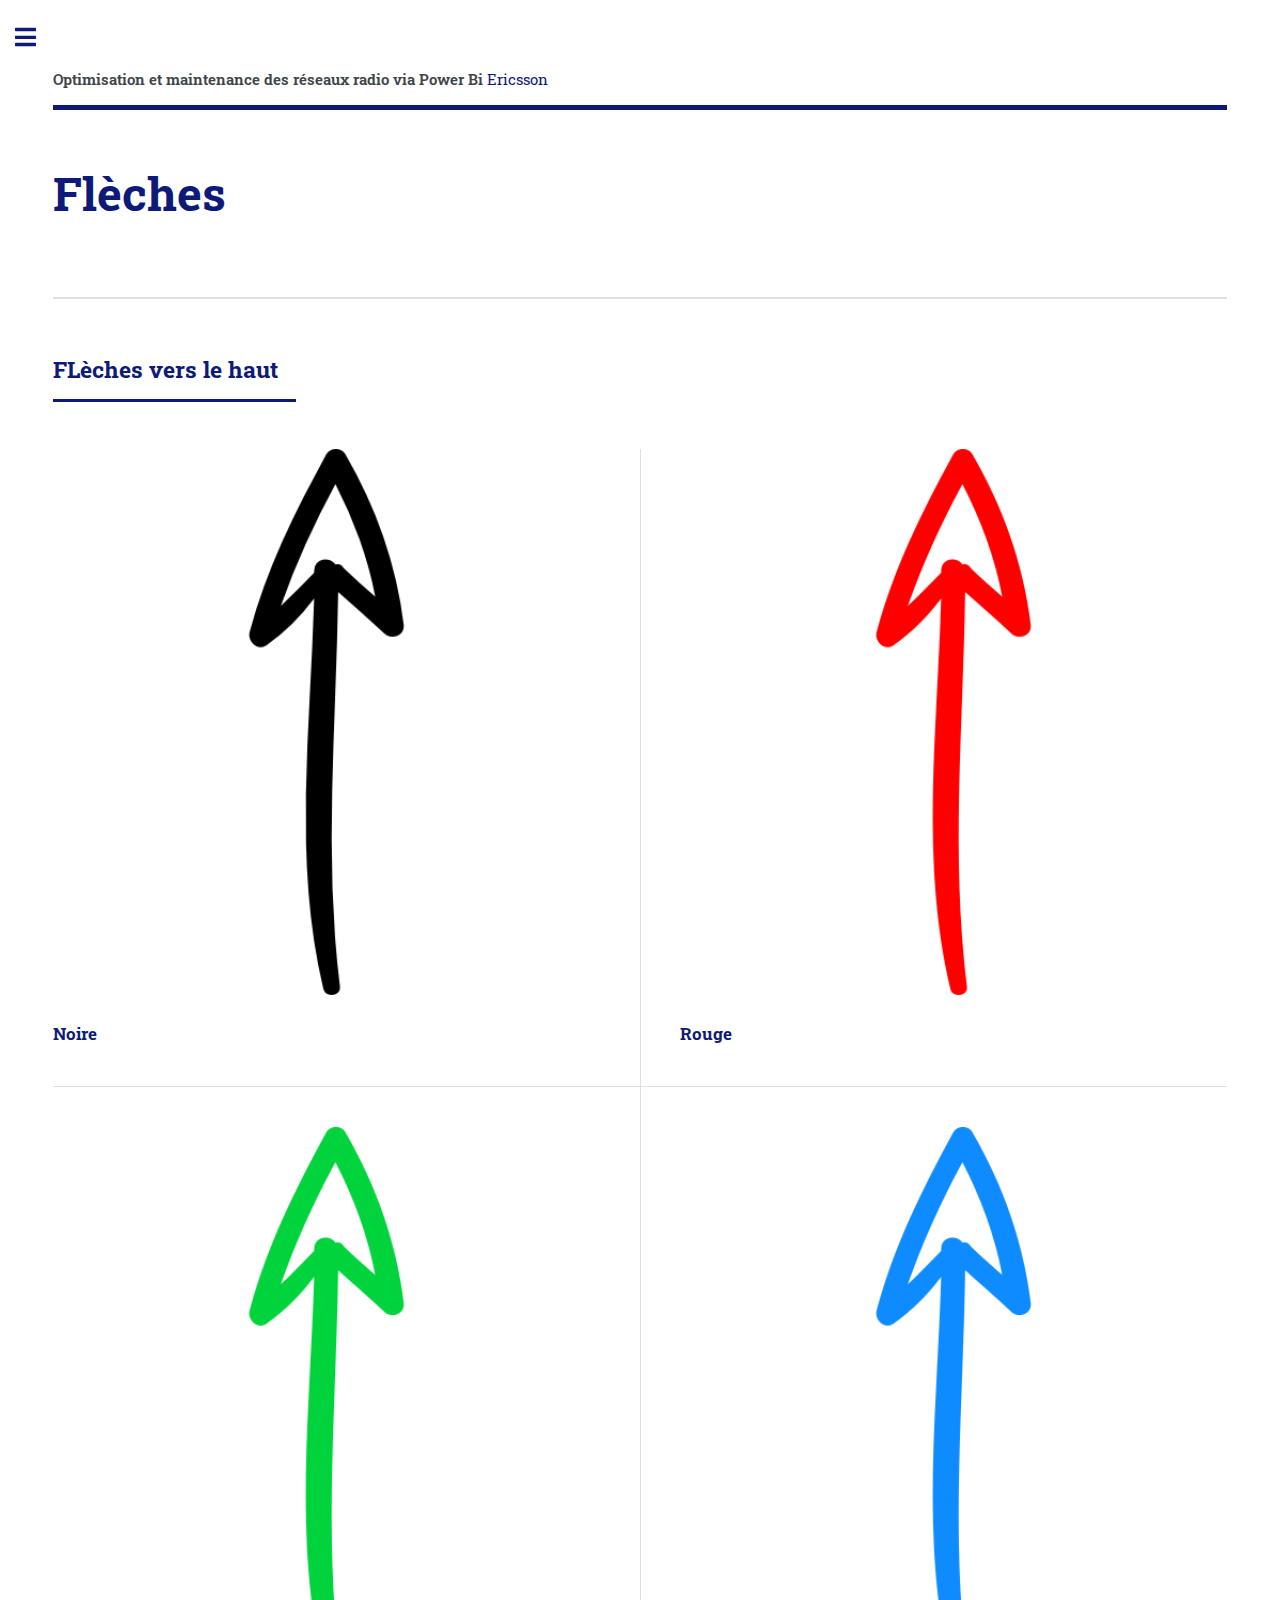
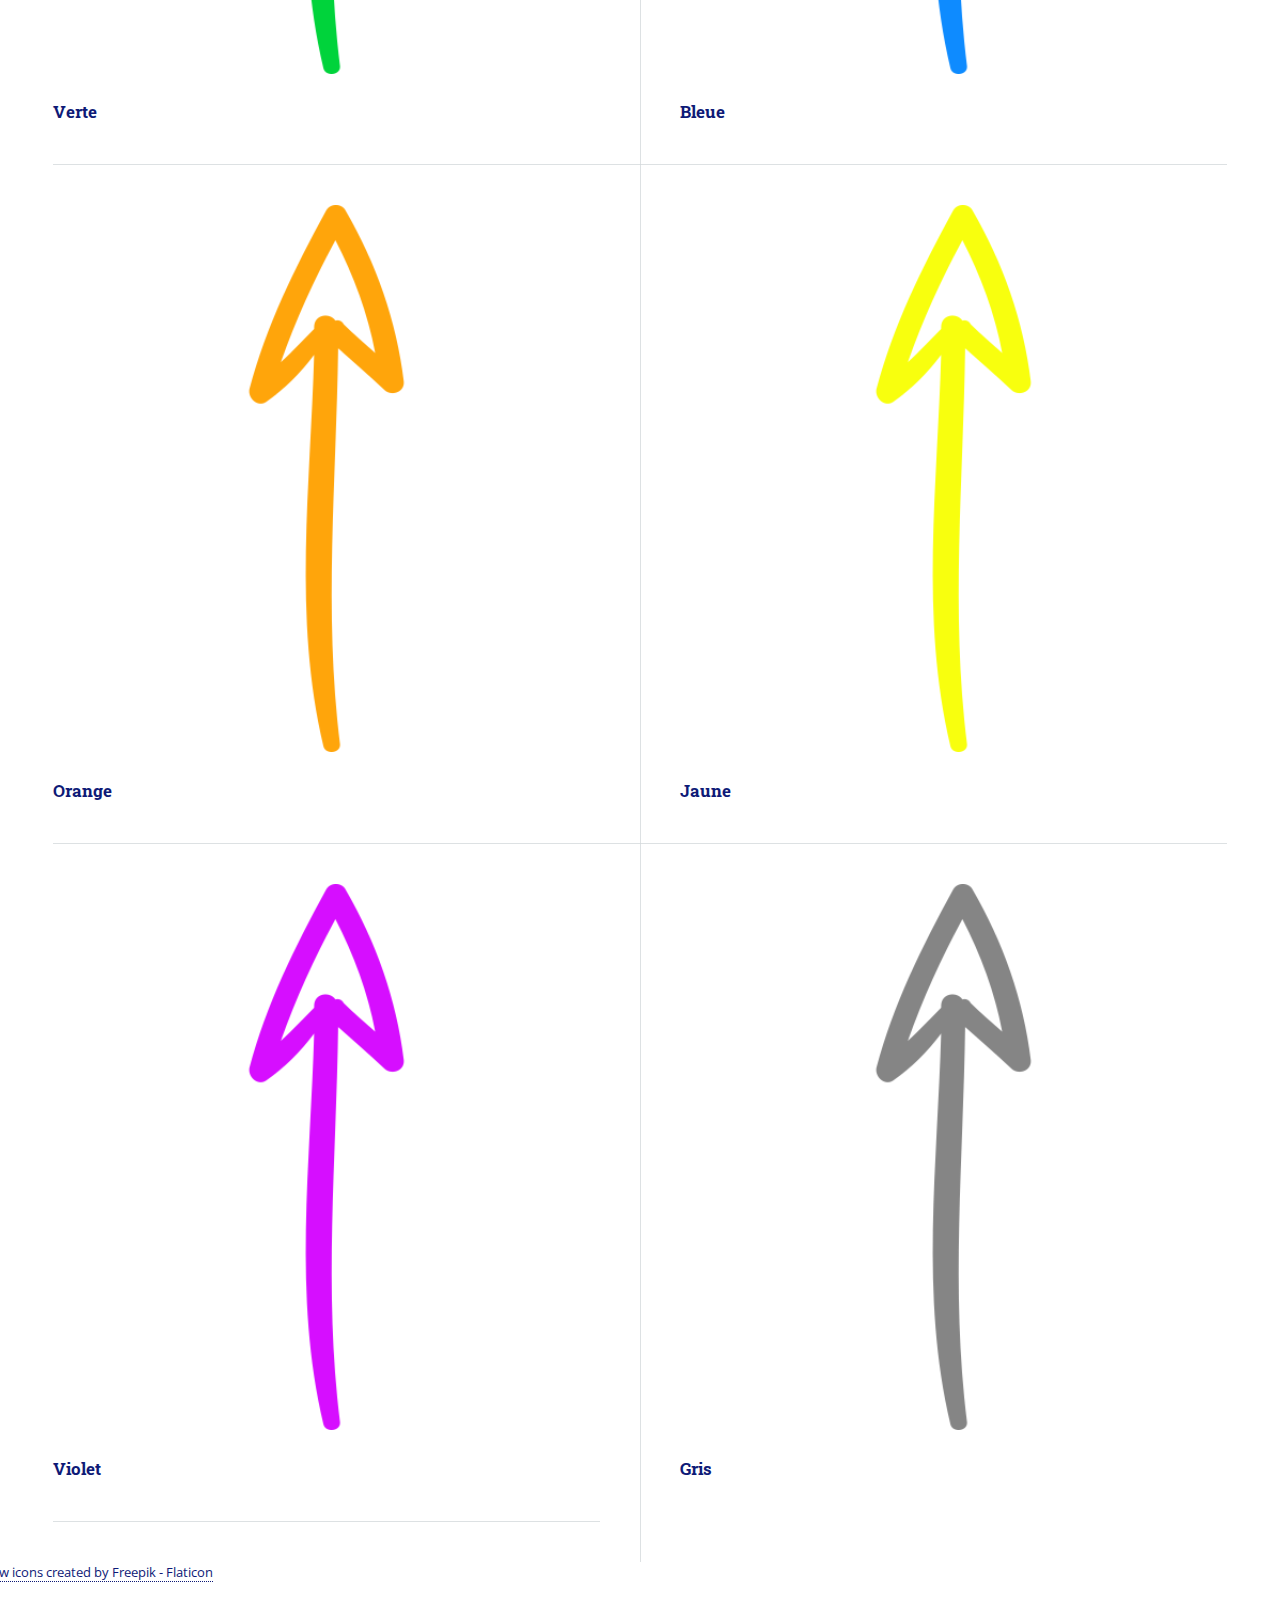
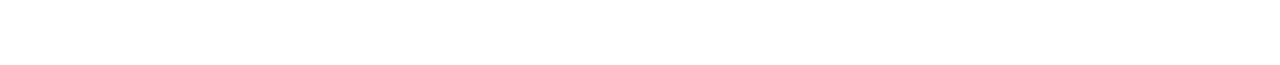
<file: generic.html>
<!DOCTYPE HTML>
<!--
	Editorial by HTML5 UP
	html5up.net | @ajlkn
	Free for personal and commercial use under the CCA 3.0 license (html5up.net/license)
-->
<html>
	<head>
		<title>UP Arrows</title>
		<meta charset="utf-8" />
		<meta name="viewport" content="width=device-width, initial-scale=1, user-scalable=no" />
		<link rel="stylesheet" href="assets/css/main.css" />
	</head>
	<body class="is-preload">

		<!-- Wrapper -->
			<div id="wrapper">

				<!-- Main -->
					<div id="main">
						<div class="inner">

							<!-- Header -->
								<header id="header">
									<a href="index.html" class="logo"><strong>Optimisation et maintenance des réseaux radio via Power Bi</strong> Ericsson</a>
									<!--
									<ul class="icons">
										<li><a href="#" class="icon brands fa-twitter"><span class="label">Twitter</span></a></li>
										<li><a href="#" class="icon brands fa-facebook-f"><span class="label">Facebook</span></a></li>
										<li><a href="#" class="icon brands fa-snapchat-ghost"><span class="label">Snapchat</span></a></li>
										<li><a href="#" class="icon brands fa-instagram"><span class="label">Instagram</span></a></li>
										<li><a href="#" class="icon brands fa-medium-m"><span class="label">Medium</span></a></li>
									</ul>
								-->
								</header>

							<!-- Content -->
								<section>
									<header class="main">
										<h1>Flèches</h1>
									</header>

									<!--<span class="image main"><img src="images/pic11.jpg" alt="" /></span>

									<p>Donec eget ex magna. Interdum et malesuada fames ac ante ipsum primis in faucibus. Pellentesque venenatis dolor imperdiet dolor mattis sagittis. Praesent rutrum sem diam, vitae egestas enim auctor sit amet. Pellentesque leo mauris, consectetur id ipsum sit amet, fergiat. Pellentesque in mi eu massa lacinia malesuada et a elit. Donec urna ex, lacinia in purus ac, pretium pulvinar mauris. Curabitur sapien risus, commodo eget turpis at, elementum convallis elit. Pellentesque enim turpis, hendrerit.</p>
									<p>Lorem ipsum dolor sit amet, consectetur adipiscing elit. Duis dapibus rutrum facilisis. Class aptent taciti sociosqu ad litora torquent per conubia nostra, per inceptos himenaeos. Etiam tristique libero eu nibh porttitor fermentum. Nullam venenatis erat id vehicula viverra. Nunc ultrices eros ut ultricies condimentum. Mauris risus lacus, blandit sit amet venenatis non, bibendum vitae dolor. Nunc lorem mauris, fringilla in aliquam at, euismod in lectus. Pellentesque habitant morbi tristique senectus et netus et malesuada fames ac turpis egestas. In non lorem sit amet elit placerat maximus. Pellentesque aliquam maximus risus, vel sed vehicula.</p>
									<p>Interdum et malesuada fames ac ante ipsum primis in faucibus. Pellentesque venenatis dolor imperdiet dolor mattis sagittis. Praesent rutrum sem diam, vitae egestas enim auctor sit amet. Pellentesque leo mauris, consectetur id ipsum sit amet, fersapien risus, commodo eget turpis at, elementum convallis elit. Pellentesque enim turpis, hendrerit tristique lorem ipsum dolor.</p>

									<hr class="major" />

									<h2>Interdum sed dapibus</h2>
									<p>Donec eget ex magna. Interdum et malesuada fames ac ante ipsum primis in faucibus. Pellentesque venenatis dolor imperdiet dolor mattis sagittis. Praesent rutrum sem diam, vitae egestas enim auctor sit amet. Pellentesque leo mauris, consectetur id ipsum sit amet, fergiat. Pellentesque in mi eu massa lacinia malesuada et a elit. Donec urna ex, lacinia in purus ac, pretium pulvinar mauris. Curabitur sapien risus, commodo eget turpis at, elementum convallis elit. Pellentesque enim turpis, hendrerit.</p>
									<p>Lorem ipsum dolor sit amet, consectetur adipiscing elit. Duis dapibus rutrum facilisis. Class aptent taciti sociosqu ad litora torquent per conubia nostra, per inceptos himenaeos. Etiam tristique libero eu nibh porttitor fermentum. Nullam venenatis erat id vehicula viverra. Nunc ultrices eros ut ultricies condimentum. Mauris risus lacus, blandit sit amet venenatis non, bibendum vitae dolor. Nunc lorem mauris, fringilla in aliquam at, euismod in lectus. Pellentesque habitant morbi tristique senectus et netus et malesuada fames ac turpis egestas. In non lorem sit amet elit placerat maximus. Pellentesque aliquam maximus risus, vel sed vehicula. Interdum et malesuada fames ac ante ipsum primis in faucibus. Pellentesque venenatis dolor imperdiet dolor mattis sagittis. Praesent rutrum sem diam, vitae egestas enim auctor sit amet. Pellentesque leo mauris, consectetur id ipsum sit amet, fersapien risus, commodo eget turpis at, elementum convallis elit. Pellentesque enim turpis, hendrerit tristique lorem ipsum dolor.</p>

									<hr class="major" />

									<h2>Magna etiam veroeros</h2>
									<p>Lorem ipsum dolor sit amet, consectetur adipiscing elit. Duis dapibus rutrum facilisis. Class aptent taciti sociosqu ad litora torquent per conubia nostra, per inceptos himenaeos. Etiam tristique libero eu nibh porttitor fermentum. Nullam venenatis erat id vehicula viverra. Nunc ultrices eros ut ultricies condimentum. Mauris risus lacus, blandit sit amet venenatis non, bibendum vitae dolor. Nunc lorem mauris, fringilla in aliquam at, euismod in lectus. Pellentesque habitant morbi tristique senectus et netus et malesuada fames ac turpis egestas. In non lorem sit amet elit placerat maximus. Pellentesque aliquam maximus risus, vel sed vehicula.</p>
									<p>Interdum et malesuada fames ac ante ipsum primis in faucibus. Pellentesque venenatis dolor imperdiet dolor mattis sagittis. Praesent rutrum sem diam, vitae egestas enim auctor sit amet. Pellentesque leo mauris, consectetur id ipsum sit amet, fersapien risus, commodo eget turpis at, elementum convallis elit. Pellentesque enim turpis, hendrerit tristique lorem ipsum dolor.</p>

									<hr class="major" />

									<h2>Lorem aliquam bibendum</h2>
									<p>Donec eget ex magna. Interdum et malesuada fames ac ante ipsum primis in faucibus. Pellentesque venenatis dolor imperdiet dolor mattis sagittis. Praesent rutrum sem diam, vitae egestas enim auctor sit amet. Pellentesque leo mauris, consectetur id ipsum sit amet, fergiat. Pellentesque in mi eu massa lacinia malesuada et a elit. Donec urna ex, lacinia in purus ac, pretium pulvinar mauris. Curabitur sapien risus, commodo eget turpis at, elementum convallis elit. Pellentesque enim turpis, hendrerit.</p>
									<p>Lorem ipsum dolor sit amet, consectetur adipiscing elit. Duis dapibus rutrum facilisis. Class aptent taciti sociosqu ad litora torquent per conubia nostra, per inceptos himenaeos. Etiam tristique libero eu nibh porttitor fermentum. Nullam venenatis erat id vehicula viverra. Nunc ultrices eros ut ultricies condimentum. Mauris risus lacus, blandit sit amet venenatis non, bibendum vitae dolor. Nunc lorem mauris, fringilla in aliquam at, euismod in lectus. Pellentesque habitant morbi tristique senectus et netus et malesuada fames ac turpis egestas. In non lorem sit amet elit placerat maximus. Pellentesque aliquam maximus risus, vel sed vehicula.</p>
									-->
								</section>

								<section>
									<header class="major">
										<h2> FLèches vers le haut</h2>
									</header>
									<div class="posts">
										<article>
											<a href="#" class="image"><img src="images/black-up-arrow.png" alt="" /></a>
											<h3>Noire</h3>
											<!--<p>Aenean ornare velit lacus, ac varius enim lorem ullamcorper dolore. Proin aliquam facilisis ante interdum. Sed nulla amet lorem feugiat tempus aliquam.</p>
											<ul class="actions">
												<li><a href="#" class="button">More</a></li>
											</ul>-->
										</article>
										<article>
											<a href="#" class="image"><img src="images/red-up-arrow.png" alt="" /></a>
											<h3>Rouge</h3>
											<!--<p>Aenean ornare velit lacus, ac varius enim lorem ullamcorper dolore. Proin aliquam facilisis ante interdum. Sed nulla amet lorem feugiat tempus aliquam.</p>
											<ul class="actions">
												<li><a href="#" class="button">More</a></li>
											</ul>-->
										</article>
										<article>
											<a href="#" class="image"><img src="images/green-up-arrow.png" alt="" /></a>
											<h3>Verte</h3>
											<!--<p>Aenean ornare velit lacus, ac varius enim lorem ullamcorper dolore. Proin aliquam facilisis ante interdum. Sed nulla amet lorem feugiat tempus aliquam.</p>
											<ul class="actions">
												<li><a href="#" class="button">More</a></li>
											</ul>-->
										</article>
										<article>
											<a href="#" class="image"><img src="images/blue-up-arrow.png" alt="" /></a>
											<h3>Bleue</h3>
											<!--<p>Aenean ornare velit lacus, ac varius enim lorem ullamcorper dolore. Proin aliquam facilisis ante interdum. Sed nulla amet lorem feugiat tempus aliquam.</p>
											<ul class="actions">
												<li><a href="#" class="button">More</a></li>
											</ul>-->
										</article>
										<article>
											<a href="#" class="image"><img src="images/orange-up-arrow.png" alt="" /></a>
											<h3>Orange</h3>
											<!--<p>Aenean ornare velit lacus, ac varius enim lorem ullamcorper dolore. Proin aliquam facilisis ante interdum. Sed nulla amet lorem feugiat tempus aliquam.</p>
											<ul class="actions">
												<li><a href="#" class="button">More</a></li>
											</ul>-->
										</article>
										<article>
											<a href="#" class="image"><img src="images/yellow-up-arrow.png" alt="" /></a>
											<h3>Jaune</h3>
											<!--<p>Aenean ornare velit lacus, ac varius enim lorem ullamcorper dolore. Proin aliquam facilisis ante interdum. Sed nulla amet lorem feugiat tempus aliquam.</p>
											<ul class="actions">
												<li><a href="#" class="button">More</a></li>
											</ul>-->
										</article>
										<article>
											<a href="#" class="image"><img src="images/purple-up-arrow.png" alt="" /></a>
											<h3>Violet</h3>
											<!--<p>Aenean ornare velit lacus, ac varius enim lorem ullamcorper dolore. Proin aliquam facilisis ante interdum. Sed nulla amet lorem feugiat tempus aliquam.</p>
											<ul class="actions">
												<li><a href="#" class="button">More</a></li>
											</ul>-->
										</article>
										<article>
											<a href="#" class="image"><img src="images/gray-up-arrow.png" alt="" /></a>
											<h3>Gris</h3>
											<!--<p>Aenean ornare velit lacus, ac varius enim lorem ullamcorper dolore. Proin aliquam facilisis ante interdum. Sed nulla amet lorem feugiat tempus aliquam.</p>
											<ul class="actions">
												<li><a href="#" class="button">More</a></li>
											</ul>-->
										</article>
										<p><a href="https://www.flaticon.com/free-icons/arrow" title="arrow icons">Arrow icons created by Freepik - Flaticon</a></p>

									</div>
								</section>

						</div>
					</div>


				<!-- Sidebar -->
					<div id="sidebar">
						<div class="inner">

							<!-- Search 
								<section id="search" class="alt">
									<form method="post" action="#">
										<input type="text" name="query" id="query" placeholder="Search" />
									</form>
								</section>-->

							<!-- Menu -->
								<nav id="menu">
									<header class="major">
										<h2>Menu</h2>
									</header>
									<ul>
										<li><a href="index.html">Acceuil</a></li>
										<li><a href="generic.html">Flèches</a></li>
										<li><a href="alert.html">Alertes</a></li>
										<li><a href="satellite.html">Satellites</a></li>
										<li><a href="fiche.html">Fiche Technique</a></li>
										<!--<li>
											<span class="opener">Arrows</span>
											<ul>
												<li><a href="#">UP Arrows</a></li>
												
												<li><a href="#">Ipsum Adipiscing</a></li>
												<li><a href="#">Tempus Magna</a></li>
												<li><a href="#">Feugiat Veroeros</a></li>

											</ul>
										</li>-->

										<!--
										<li><a href="#">Etiam Dolore</a></li>
										<li><a href="#">Adipiscing</a></li>
										<li>
											<span class="opener">Another Submenu</span>
											<ul>
												<li><a href="#">Lorem Dolor</a></li>
												<li><a href="#">Ipsum Adipiscing</a></li>
												<li><a href="#">Tempus Magna</a></li>
												<li><a href="#">Feugiat Veroeros</a></li>
											</ul>
										</li>
										<li><a href="#">Maximus Erat</a></li>
										<li><a href="#">Sapien Mauris</a></li>
										<li><a href="#">Amet Lacinia</a></li>-->
									</ul>
								</nav>

							<!-- Section -->
								<!--<section>
									<header class="major">
										<h2>Ante interdum</h2>
									</header>
									<div class="mini-posts">
										<article>
											<a href="#" class="image"><img src="images/pic07.jpg" alt="" /></a>
											<p>Aenean ornare velit lacus, ac varius enim lorem ullamcorper dolore aliquam.</p>
										</article>
										<article>
											<a href="#" class="image"><img src="images/pic08.jpg" alt="" /></a>
											<p>Aenean ornare velit lacus, ac varius enim lorem ullamcorper dolore aliquam.</p>
										</article>
										<article>
											<a href="#" class="image"><img src="images/pic09.jpg" alt="" /></a>
											<p>Aenean ornare velit lacus, ac varius enim lorem ullamcorper dolore aliquam.</p>
										</article>
									</div>
									<ul class="actions">
										<li><a href="#" class="button">More</a></li>
									</ul>
								</section> -->

							<!-- Section -->
								<!-- <section>
									<header class="major">
										<h2>Get in touch</h2>
									</header>
									<p>Sed varius enim lorem ullamcorper dolore aliquam aenean ornare velit lacus, ac varius enim lorem ullamcorper dolore. Proin sed aliquam facilisis ante interdum. Sed nulla amet lorem feugiat tempus aliquam.</p>
									<ul class="contact">
										<li class="icon solid fa-envelope"><a href="#">RCSN@example.com</a></li>
										<li class="icon solid fa-phone">(000) 000-0000</li>
										<li class="icon solid fa-home">Rue NA NA NA<br />
										NA, NA</li>
									</ul>
								</section> -->

							<!-- Footer 
								<footer id="footer">
									<p class="copyright">&copy; Untitled. All rights reserved.Demo Images: <a href="https://unsplash.com">Unsplash</a>. Design: <a href="https://html5up.net">HTML5 UP</a>.</p>
								</footer>-->
								<footer id="footer">
									<ul class="actions">
														<li><a href="genericen.html" class="button primary">English</a></li>
														<li><a href="#" class="button">Français</a></li>
													</ul>
									<!--<p class="copyright">&copy; Untitled. All rights reserved. Demo Images: <a href="https://unsplash.com">Unsplash</a>. Design: <a href="https://html5up.net">HTML5 UP</a>.</p>-->
								</footer>

						</div>
					</div>

			</div>

		<!-- Scripts -->
			<script src="assets/js/jquery.min.js"></script>
			<script src="assets/js/browser.min.js"></script>
			<script src="assets/js/breakpoints.min.js"></script>
			<script src="assets/js/util.js"></script>
			<script src="assets/js/main.js"></script>

	</body>
</html>
</file>
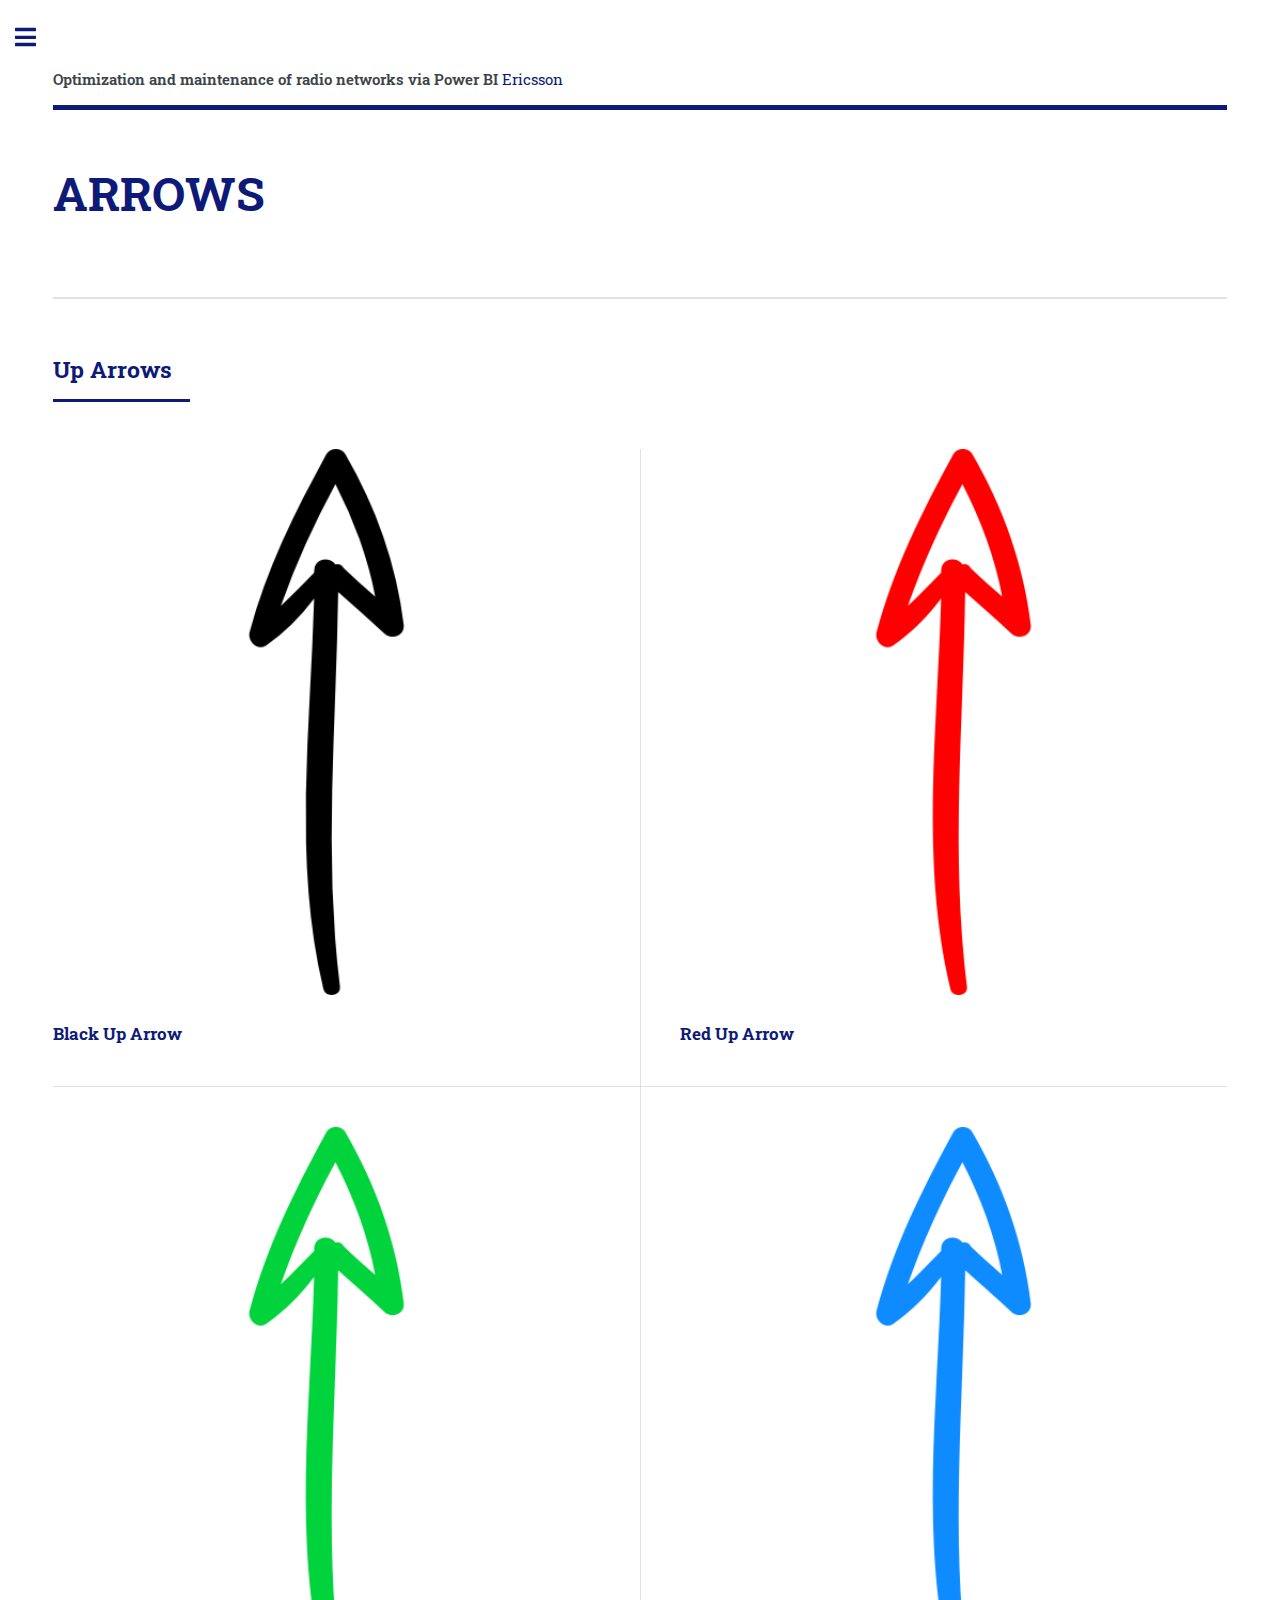
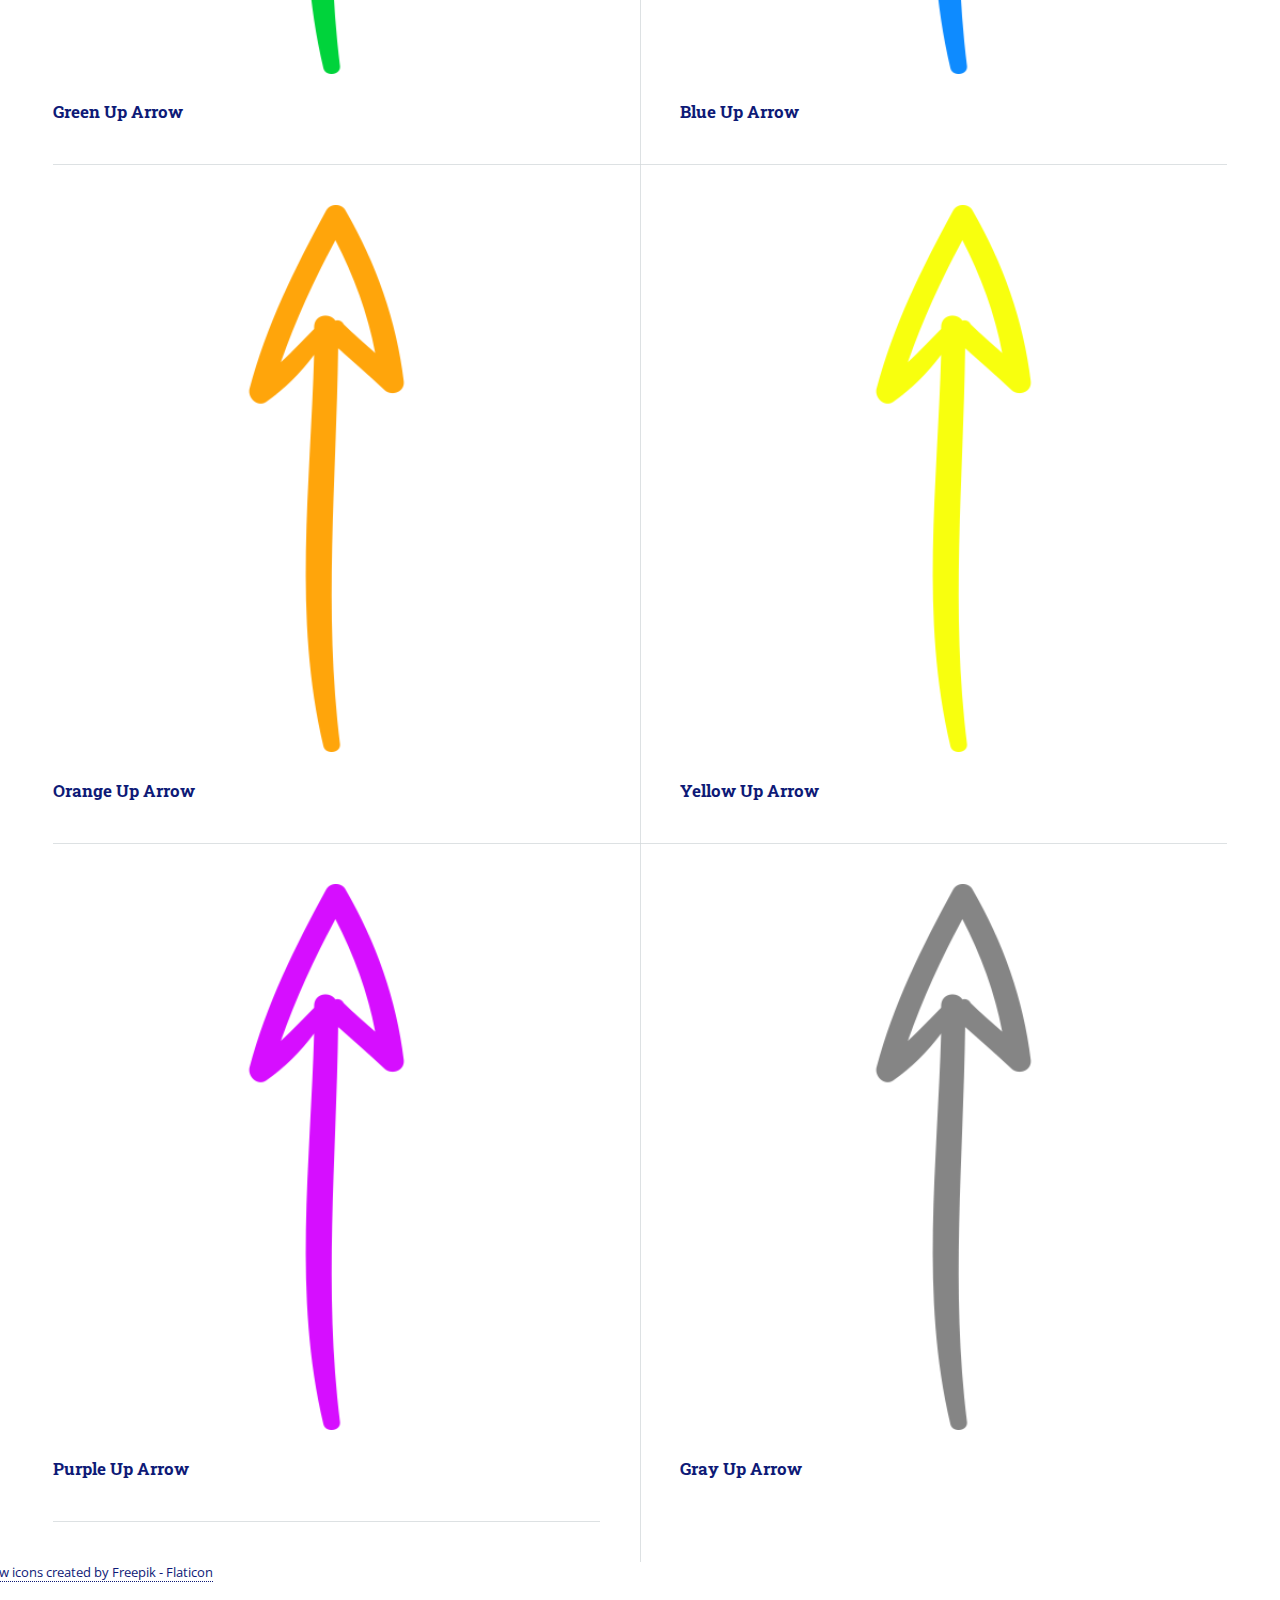
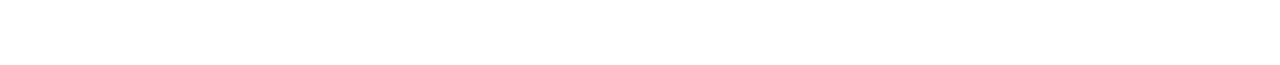
<file: genericen.html>
<!DOCTYPE HTML>
<!--
	Editorial by HTML5 UP
	html5up.net | @ajlkn
	Free for personal and commercial use under the CCA 3.0 license (html5up.net/license)
-->
<html>
	<head>
		<title>UP Arrows</title>
		<meta charset="utf-8" />
		<meta name="viewport" content="width=device-width, initial-scale=1, user-scalable=no" />
		<link rel="stylesheet" href="assets/css/main.css" />
	</head>
	<body class="is-preload">

		<!-- Wrapper -->
			<div id="wrapper">

				<!-- Main -->
					<div id="main">
						<div class="inner">

							<!-- Header -->
								<header id="header">
									<a href="indexen.html" class="logo"><strong>Optimization and maintenance of radio networks via Power BI</strong> Ericsson</a>
									<!--
									<ul class="icons">
										<li><a href="#" class="icon brands fa-twitter"><span class="label">Twitter</span></a></li>
										<li><a href="#" class="icon brands fa-facebook-f"><span class="label">Facebook</span></a></li>
										<li><a href="#" class="icon brands fa-snapchat-ghost"><span class="label">Snapchat</span></a></li>
										<li><a href="#" class="icon brands fa-instagram"><span class="label">Instagram</span></a></li>
										<li><a href="#" class="icon brands fa-medium-m"><span class="label">Medium</span></a></li>
									</ul>
								-->
								</header>

							<!-- Content -->
								<section>
									<header class="main">
										<h1>ARROWS</h1>
									</header>

									<!--<span class="image main"><img src="images/pic11.jpg" alt="" /></span>

									<p>Donec eget ex magna. Interdum et malesuada fames ac ante ipsum primis in faucibus. Pellentesque venenatis dolor imperdiet dolor mattis sagittis. Praesent rutrum sem diam, vitae egestas enim auctor sit amet. Pellentesque leo mauris, consectetur id ipsum sit amet, fergiat. Pellentesque in mi eu massa lacinia malesuada et a elit. Donec urna ex, lacinia in purus ac, pretium pulvinar mauris. Curabitur sapien risus, commodo eget turpis at, elementum convallis elit. Pellentesque enim turpis, hendrerit.</p>
									<p>Lorem ipsum dolor sit amet, consectetur adipiscing elit. Duis dapibus rutrum facilisis. Class aptent taciti sociosqu ad litora torquent per conubia nostra, per inceptos himenaeos. Etiam tristique libero eu nibh porttitor fermentum. Nullam venenatis erat id vehicula viverra. Nunc ultrices eros ut ultricies condimentum. Mauris risus lacus, blandit sit amet venenatis non, bibendum vitae dolor. Nunc lorem mauris, fringilla in aliquam at, euismod in lectus. Pellentesque habitant morbi tristique senectus et netus et malesuada fames ac turpis egestas. In non lorem sit amet elit placerat maximus. Pellentesque aliquam maximus risus, vel sed vehicula.</p>
									<p>Interdum et malesuada fames ac ante ipsum primis in faucibus. Pellentesque venenatis dolor imperdiet dolor mattis sagittis. Praesent rutrum sem diam, vitae egestas enim auctor sit amet. Pellentesque leo mauris, consectetur id ipsum sit amet, fersapien risus, commodo eget turpis at, elementum convallis elit. Pellentesque enim turpis, hendrerit tristique lorem ipsum dolor.</p>

									<hr class="major" />

									<h2>Interdum sed dapibus</h2>
									<p>Donec eget ex magna. Interdum et malesuada fames ac ante ipsum primis in faucibus. Pellentesque venenatis dolor imperdiet dolor mattis sagittis. Praesent rutrum sem diam, vitae egestas enim auctor sit amet. Pellentesque leo mauris, consectetur id ipsum sit amet, fergiat. Pellentesque in mi eu massa lacinia malesuada et a elit. Donec urna ex, lacinia in purus ac, pretium pulvinar mauris. Curabitur sapien risus, commodo eget turpis at, elementum convallis elit. Pellentesque enim turpis, hendrerit.</p>
									<p>Lorem ipsum dolor sit amet, consectetur adipiscing elit. Duis dapibus rutrum facilisis. Class aptent taciti sociosqu ad litora torquent per conubia nostra, per inceptos himenaeos. Etiam tristique libero eu nibh porttitor fermentum. Nullam venenatis erat id vehicula viverra. Nunc ultrices eros ut ultricies condimentum. Mauris risus lacus, blandit sit amet venenatis non, bibendum vitae dolor. Nunc lorem mauris, fringilla in aliquam at, euismod in lectus. Pellentesque habitant morbi tristique senectus et netus et malesuada fames ac turpis egestas. In non lorem sit amet elit placerat maximus. Pellentesque aliquam maximus risus, vel sed vehicula. Interdum et malesuada fames ac ante ipsum primis in faucibus. Pellentesque venenatis dolor imperdiet dolor mattis sagittis. Praesent rutrum sem diam, vitae egestas enim auctor sit amet. Pellentesque leo mauris, consectetur id ipsum sit amet, fersapien risus, commodo eget turpis at, elementum convallis elit. Pellentesque enim turpis, hendrerit tristique lorem ipsum dolor.</p>

									<hr class="major" />

									<h2>Magna etiam veroeros</h2>
									<p>Lorem ipsum dolor sit amet, consectetur adipiscing elit. Duis dapibus rutrum facilisis. Class aptent taciti sociosqu ad litora torquent per conubia nostra, per inceptos himenaeos. Etiam tristique libero eu nibh porttitor fermentum. Nullam venenatis erat id vehicula viverra. Nunc ultrices eros ut ultricies condimentum. Mauris risus lacus, blandit sit amet venenatis non, bibendum vitae dolor. Nunc lorem mauris, fringilla in aliquam at, euismod in lectus. Pellentesque habitant morbi tristique senectus et netus et malesuada fames ac turpis egestas. In non lorem sit amet elit placerat maximus. Pellentesque aliquam maximus risus, vel sed vehicula.</p>
									<p>Interdum et malesuada fames ac ante ipsum primis in faucibus. Pellentesque venenatis dolor imperdiet dolor mattis sagittis. Praesent rutrum sem diam, vitae egestas enim auctor sit amet. Pellentesque leo mauris, consectetur id ipsum sit amet, fersapien risus, commodo eget turpis at, elementum convallis elit. Pellentesque enim turpis, hendrerit tristique lorem ipsum dolor.</p>

									<hr class="major" />

									<h2>Lorem aliquam bibendum</h2>
									<p>Donec eget ex magna. Interdum et malesuada fames ac ante ipsum primis in faucibus. Pellentesque venenatis dolor imperdiet dolor mattis sagittis. Praesent rutrum sem diam, vitae egestas enim auctor sit amet. Pellentesque leo mauris, consectetur id ipsum sit amet, fergiat. Pellentesque in mi eu massa lacinia malesuada et a elit. Donec urna ex, lacinia in purus ac, pretium pulvinar mauris. Curabitur sapien risus, commodo eget turpis at, elementum convallis elit. Pellentesque enim turpis, hendrerit.</p>
									<p>Lorem ipsum dolor sit amet, consectetur adipiscing elit. Duis dapibus rutrum facilisis. Class aptent taciti sociosqu ad litora torquent per conubia nostra, per inceptos himenaeos. Etiam tristique libero eu nibh porttitor fermentum. Nullam venenatis erat id vehicula viverra. Nunc ultrices eros ut ultricies condimentum. Mauris risus lacus, blandit sit amet venenatis non, bibendum vitae dolor. Nunc lorem mauris, fringilla in aliquam at, euismod in lectus. Pellentesque habitant morbi tristique senectus et netus et malesuada fames ac turpis egestas. In non lorem sit amet elit placerat maximus. Pellentesque aliquam maximus risus, vel sed vehicula.</p>
									-->
								</section>

								<section>
									<header class="major">
										<h2>Up Arrows</h2>
									</header>
									<div class="posts">
										<article>
											<a href="#" class="image"><img src="images/black-up-arrow.png" alt="" /></a>
											<h3>Black Up Arrow </h3>
											<!--<p>Aenean ornare velit lacus, ac varius enim lorem ullamcorper dolore. Proin aliquam facilisis ante interdum. Sed nulla amet lorem feugiat tempus aliquam.</p>
											<ul class="actions">
												<li><a href="#" class="button">More</a></li>
											</ul>-->
										</article>
										<article>
											<a href="#" class="image"><img src="images/red-up-arrow.png" alt="" /></a>
											<h3>Red Up Arrow</h3>
											<!--<p>Aenean ornare velit lacus, ac varius enim lorem ullamcorper dolore. Proin aliquam facilisis ante interdum. Sed nulla amet lorem feugiat tempus aliquam.</p>
											<ul class="actions">
												<li><a href="#" class="button">More</a></li>
											</ul>-->
										</article>
										<article>
											<a href="#" class="image"><img src="images/green-up-arrow.png" alt="" /></a>
											<h3>Green Up Arrow</h3>
											<!--<p>Aenean ornare velit lacus, ac varius enim lorem ullamcorper dolore. Proin aliquam facilisis ante interdum. Sed nulla amet lorem feugiat tempus aliquam.</p>
											<ul class="actions">
												<li><a href="#" class="button">More</a></li>
											</ul>-->
										</article>
										<article>
											<a href="#" class="image"><img src="images/blue-up-arrow.png" alt="" /></a>
											<h3>Blue Up Arrow</h3>
											<!--<p>Aenean ornare velit lacus, ac varius enim lorem ullamcorper dolore. Proin aliquam facilisis ante interdum. Sed nulla amet lorem feugiat tempus aliquam.</p>
											<ul class="actions">
												<li><a href="#" class="button">More</a></li>
											</ul>-->
										</article>
										<article>
											<a href="#" class="image"><img src="images/orange-up-arrow.png" alt="" /></a>
											<h3>Orange Up Arrow</h3>
											<!--<p>Aenean ornare velit lacus, ac varius enim lorem ullamcorper dolore. Proin aliquam facilisis ante interdum. Sed nulla amet lorem feugiat tempus aliquam.</p>
											<ul class="actions">
												<li><a href="#" class="button">More</a></li>
											</ul>-->
										</article>
										<article>
											<a href="#" class="image"><img src="images/yellow-up-arrow.png" alt="" /></a>
											<h3>Yellow Up Arrow</h3>
											<!--<p>Aenean ornare velit lacus, ac varius enim lorem ullamcorper dolore. Proin aliquam facilisis ante interdum. Sed nulla amet lorem feugiat tempus aliquam.</p>
											<ul class="actions">
												<li><a href="#" class="button">More</a></li>
											</ul>-->
										</article>
										<article>
											<a href="#" class="image"><img src="images/purple-up-arrow.png" alt="" /></a>
											<h3>Purple Up Arrow</h3>
											<!--<p>Aenean ornare velit lacus, ac varius enim lorem ullamcorper dolore. Proin aliquam facilisis ante interdum. Sed nulla amet lorem feugiat tempus aliquam.</p>
											<ul class="actions">
												<li><a href="#" class="button">More</a></li>
											</ul>-->
										</article>
										<article>
											<a href="#" class="image"><img src="images/gray-up-arrow.png" alt="" /></a>
											<h3>Gray Up Arrow</h3>
											<!--<p>Aenean ornare velit lacus, ac varius enim lorem ullamcorper dolore. Proin aliquam facilisis ante interdum. Sed nulla amet lorem feugiat tempus aliquam.</p>
											<ul class="actions">
												<li><a href="#" class="button">More</a></li>
											</ul>-->
										</article>
										<p><a href="https://www.flaticon.com/free-icons/arrow" title="arrow icons">Arrow icons created by Freepik - Flaticon</a></p>

									</div>
								</section>

						</div>
					</div>


				<!-- Sidebar -->
					<div id="sidebar">
						<div class="inner">

							<!-- Search 
								<section id="search" class="alt">
									<form method="post" action="#">
										<input type="text" name="query" id="query" placeholder="Search" />
									</form>
								</section>-->

							<!-- Menu -->
								<nav id="menu">
									<header class="major">
										<h2>Menu</h2>
									</header>
									<ul>
										<li><a href="indexen.html">Homepage</a></li>
										<li><a href="genericen.html">Arrows</a></li>
										<li><a href="alerten.html">Alerts</a></li>
										<li><a href="satelliteen.html">Satellite</a></li>
										<li><a href="ficheen.html">Technical File</a></li>
										<!--<li>
											<span class="opener">Arrows</span>
											<ul>
												<li><a href="#">UP Arrows</a></li>
												
												<li><a href="#">Ipsum Adipiscing</a></li>
												<li><a href="#">Tempus Magna</a></li>
												<li><a href="#">Feugiat Veroeros</a></li>

											</ul>
										</li>-->

										<!--
										<li><a href="#">Etiam Dolore</a></li>
										<li><a href="#">Adipiscing</a></li>
										<li>
											<span class="opener">Another Submenu</span>
											<ul>
												<li><a href="#">Lorem Dolor</a></li>
												<li><a href="#">Ipsum Adipiscing</a></li>
												<li><a href="#">Tempus Magna</a></li>
												<li><a href="#">Feugiat Veroeros</a></li>
											</ul>
										</li>
										<li><a href="#">Maximus Erat</a></li>
										<li><a href="#">Sapien Mauris</a></li>
										<li><a href="#">Amet Lacinia</a></li>-->
									</ul>
								</nav>

							<!-- Section -->
								<!--<section>
									<header class="major">
										<h2>Ante interdum</h2>
									</header>
									<div class="mini-posts">
										<article>
											<a href="#" class="image"><img src="images/pic07.jpg" alt="" /></a>
											<p>Aenean ornare velit lacus, ac varius enim lorem ullamcorper dolore aliquam.</p>
										</article>
										<article>
											<a href="#" class="image"><img src="images/pic08.jpg" alt="" /></a>
											<p>Aenean ornare velit lacus, ac varius enim lorem ullamcorper dolore aliquam.</p>
										</article>
										<article>
											<a href="#" class="image"><img src="images/pic09.jpg" alt="" /></a>
											<p>Aenean ornare velit lacus, ac varius enim lorem ullamcorper dolore aliquam.</p>
										</article>
									</div>
									<ul class="actions">
										<li><a href="#" class="button">More</a></li>
									</ul>
								</section> -->

							<!-- Section -->
								<!-- <section>
									<header class="major">
										<h2>Get in touch</h2>
									</header>
									<p>Sed varius enim lorem ullamcorper dolore aliquam aenean ornare velit lacus, ac varius enim lorem ullamcorper dolore. Proin sed aliquam facilisis ante interdum. Sed nulla amet lorem feugiat tempus aliquam.</p>
									<ul class="contact">
										<li class="icon solid fa-envelope"><a href="#">RCSN@example.com</a></li>
										<li class="icon solid fa-phone">(000) 000-0000</li>
										<li class="icon solid fa-home">Rue NA NA NA<br />
										NA, NA</li>
									</ul>
								</section> -->

							<!-- Footer 
								<footer id="footer">
									<p class="copyright">&copy; Untitled. All rights reserved.Demo Images: <a href="https://unsplash.com">Unsplash</a>. Design: <a href="https://html5up.net">HTML5 UP</a>.</p>
								</footer>-->
								<footer id="footer">
									<ul class="actions">
														
														<li><a href="#" class="button">English</a></li>
														<li><a href="generic.html" class="button primary">Français</a></li>
													</ul>
									<!--<p class="copyright">&copy; Untitled. All rights reserved. Demo Images: <a href="https://unsplash.com">Unsplash</a>. Design: <a href="https://html5up.net">HTML5 UP</a>.</p>-->
								</footer>

						</div>
					</div>

			</div>

		<!-- Scripts -->
			<script src="assets/js/jquery.min.js"></script>
			<script src="assets/js/browser.min.js"></script>
			<script src="assets/js/breakpoints.min.js"></script>
			<script src="assets/js/util.js"></script>
			<script src="assets/js/main.js"></script>

	</body>
</html>
</file>
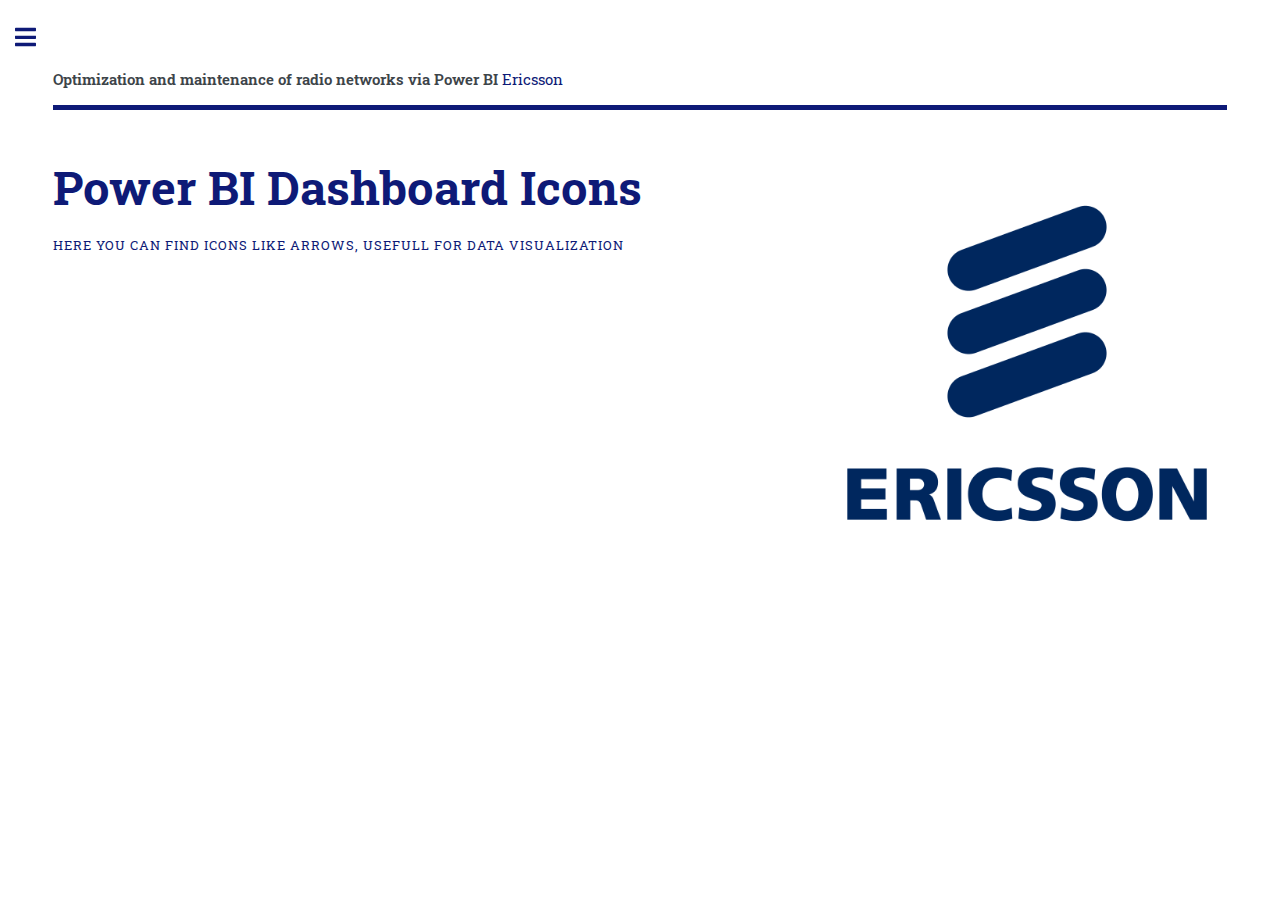
<file: indexen.html>
<!DOCTYPE HTML>
<!--
	Editorial by HTML5 UP
	html5up.net | @ajlkn
	Free for personal and commercial use under the CCA 3.0 license (html5up.net/license)
-->
<html>
	<head>
		<title>PBI Dashboard Icons</title>
		<meta charset="utf-8" />
		<meta name="viewport" content="width=device-width, initial-scale=1, user-scalable=no" />
		<link rel="stylesheet" href="assets/css/main.css" />
	</head>
	<body class="is-preload">

		<!-- Wrapper -->
			<div id="wrapper">

				<!-- Main -->
					<div id="main">
						<div class="inner">

							<!-- Header -->
								<header id="header">
									<a href="indexen.html" class="logo"><strong>Optimization and maintenance of radio networks via Power BI</strong> Ericsson</a>
									<!--
									<ul class="icons">
										<li><a href="#" class="icon brands fa-twitter"><span class="label">Twitter</span></a></li>
										<li><a href="#" class="icon brands fa-facebook-f"><span class="label">Facebook</span></a></li>
										<li><a href="#" class="icon brands fa-snapchat-ghost"><span class="label">Snapchat</span></a></li>
										<li><a href="#" class="icon brands fa-instagram"><span class="label">Instagram</span></a></li>
										<li><a href="#" class="icon brands fa-medium-m"><span class="label">Medium</span></a></li>
									</ul>
								-->
								</header>


							<!-- Banner -->
								<section id="banner">
									<div class="content">
										<header>
											<h1>Power BI Dashboard Icons<br />
											</h1>
											<p>Here you can find icons like arrows, usefull for data visualization</p>
										</header>
										<!--<p>Aenean ornare velit lacus, ac varius enim ullamcorper eu. Proin aliquam facilisis ante interdum congue. Integer mollis, nisl amet convallis, porttitor magna ullamcorper, amet egestas mauris. Ut magna finibus nisi nec lacinia. Nam maximus erat id euismod egestas. Pellentesque sapien ac quam. Lorem ipsum dolor sit nullam.</p>-->
										<!--<ul class="actions">
											<li><a href="#" class="button big">Learn More</a></li>
										</ul>
									-->
									</div>
									
										<img src="images/ericsson.png" alt="" width="400" height="400" />
									
								</section>

							<!-- Section 
								<section>
									<header class="major">
										<h2>Erat lacinia</h2>
									</header>
									<div class="features">
										<article>
											<span class="icon fa-gem"></span>
											<div class="content">
												<h3>Portitor ullamcorper</h3>
												<p>Aenean ornare velit lacus, ac varius enim lorem ullamcorper dolore. Proin aliquam facilisis ante interdum. Sed nulla amet lorem feugiat tempus aliquam.</p>
											</div>
										</article>
										<article>
											<span class="icon solid fa-paper-plane"></span>
											<div class="content">
												<h3>Sapien veroeros</h3>
												<p>Aenean ornare velit lacus, ac varius enim lorem ullamcorper dolore. Proin aliquam facilisis ante interdum. Sed nulla amet lorem feugiat tempus aliquam.</p>
											</div>
										</article>
										<article>
											<span class="icon solid fa-rocket"></span>
											<div class="content">
												<h3>Quam lorem ipsum</h3>
												<p>Aenean ornare velit lacus, ac varius enim lorem ullamcorper dolore. Proin aliquam facilisis ante interdum. Sed nulla amet lorem feugiat tempus aliquam.</p>
											</div>
										</article>
										<article>
											<span class="icon solid fa-signal"></span>
											<div class="content">
												<h3>Sed magna finibus</h3>
												<p>Aenean ornare velit lacus, ac varius enim lorem ullamcorper dolore. Proin aliquam facilisis ante interdum. Sed nulla amet lorem feugiat tempus aliquam.</p>
											</div>
										</article>
									</div>
								</section> -->

							<!-- Section 								<section>
									<header class="major">
										<h2>Ipsum sed dolor</h2>
									</header>
									<div class="posts">
										<article>
											<a href="#" class="image"><img src="images/pic01.jpg" alt="" /></a>
											<h3>Interdum aenean</h3>
											<p>Aenean ornare velit lacus, ac varius enim lorem ullamcorper dolore. Proin aliquam facilisis ante interdum. Sed nulla amet lorem feugiat tempus aliquam.</p>
											<ul class="actions">
												<li><a href="#" class="button">More</a></li>
											</ul>
										</article>
										<article>
											<a href="#" class="image"><img src="images/pic02.jpg" alt="" /></a>
											<h3>Nulla amet dolore</h3>
											<p>Aenean ornare velit lacus, ac varius enim lorem ullamcorper dolore. Proin aliquam facilisis ante interdum. Sed nulla amet lorem feugiat tempus aliquam.</p>
											<ul class="actions">
												<li><a href="#" class="button">More</a></li>
											</ul>
										</article>
										<article>
											<a href="#" class="image"><img src="images/pic03.jpg" alt="" /></a>
											<h3>Tempus ullamcorper</h3>
											<p>Aenean ornare velit lacus, ac varius enim lorem ullamcorper dolore. Proin aliquam facilisis ante interdum. Sed nulla amet lorem feugiat tempus aliquam.</p>
											<ul class="actions">
												<li><a href="#" class="button">More</a></li>
											</ul>
										</article>
										<article>
											<a href="#" class="image"><img src="images/pic04.jpg" alt="" /></a>
											<h3>Sed etiam facilis</h3>
											<p>Aenean ornare velit lacus, ac varius enim lorem ullamcorper dolore. Proin aliquam facilisis ante interdum. Sed nulla amet lorem feugiat tempus aliquam.</p>
											<ul class="actions">
												<li><a href="#" class="button">More</a></li>
											</ul>
										</article>
										<article>
											<a href="#" class="image"><img src="images/pic05.jpg" alt="" /></a>
											<h3>Feugiat lorem aenean</h3>
											<p>Aenean ornare velit lacus, ac varius enim lorem ullamcorper dolore. Proin aliquam facilisis ante interdum. Sed nulla amet lorem feugiat tempus aliquam.</p>
											<ul class="actions">
												<li><a href="#" class="button">More</a></li>
											</ul>
										</article>
										<article>
											<a href="#" class="image"><img src="images/pic06.jpg" alt="" /></a>
											<h3>Amet varius aliquam</h3>
											<p>Aenean ornare velit lacus, ac varius enim lorem ullamcorper dolore. Proin aliquam facilisis ante interdum. Sed nulla amet lorem feugiat tempus aliquam.</p>
											<ul class="actions">
												<li><a href="#" class="button">More</a></li>
											</ul>
										</article>
									</div>
								</section>-->


						</div>
					</div>

				<!-- Sidebar -->
					<div id="sidebar">
						<div class="inner">

							<!-- Search 
								<section id="search" class="alt">
									<form method="post" action="#">
										<input type="text" name="query" id="query" placeholder="Search" />
									</form>
								</section>-->

							<!-- Menu -->
								<nav id="menu">
									<header class="major">
										<h2>Menu</h2>
									</header>
									<ul>
										<li><a href="indexen.html">Homepage</a></li>
										<li><a href="genericen.html">Arrows</a></li>
										<li><a href="alerten.html">Alerts</a></li>
										<li><a href="satelliteen.html">Satellite</a></li>
										<li><a href="ficheen.html">Technical File</a></li>
										<!--<li>
											<span class="opener">Arrows</span>
											<ul>
												<li><a href="#">Up Arrows</a></li>
												<li><a href="#">Ipsum Adipiscing</a></li>
												<li><a href="#">Tempus Magna</a></li>
												<li><a href="#">Feugiat Veroeros</a></li>
											</ul>
										</li>-->
										<!--<li><a href="#">Etiam Dolore</a></li>
										<li><a href="#">Adipiscing</a></li>
										<li>
											<span class="opener">Another Submenu</span>
											<ul>
												<li><a href="#">Lorem Dolor</a></li>
												<li><a href="#">Ipsum Adipiscing</a></li>
												<li><a href="#">Tempus Magna</a></li>
												<li><a href="#">Feugiat Veroeros</a></li>
											</ul>
										</li>
										<li><a href="#">Maximus Erat</a></li>
										<li><a href="#">Sapien Mauris</a></li>
										<li><a href="#">Amet Lacinia</a></li>-->
									</ul>
								</nav>

							<!-- Section -->
								<!--<section>
									<header class="major">
										<h2>Ante interdum</h2>
									</header>
									<div class="mini-posts">
										<article>
											<a href="#" class="image"><img src="images/pic07.jpg" alt="" /></a>
											<p>Aenean ornare velit lacus, ac varius enim lorem ullamcorper dolore aliquam.</p>
										</article>
										<article>
											<a href="#" class="image"><img src="images/pic08.jpg" alt="" /></a>
											<p>Aenean ornare velit lacus, ac varius enim lorem ullamcorper dolore aliquam.</p>
										</article>
										<article>
											<a href="#" class="image"><img src="images/pic09.jpg" alt="" /></a>
											<p>Aenean ornare velit lacus, ac varius enim lorem ullamcorper dolore aliquam.</p>
										</article>
									</div>
									<ul class="actions">
										<li><a href="#" class="button">More</a></li>
									</ul>
								</section> -->

							<!-- Section -->
								<!--<section>
									<header class="major">
										<h2>Get in touch</h2>
									</header>
									<p>Sed varius enim lorem ullamcorper dolore aliquam aenean ornare velit lacus, ac varius enim lorem ullamcorper dolore. Proin sed aliquam facilisis ante interdum. Sed nulla amet lorem feugiat tempus aliquam.</p>
									<ul class="contact">
										<li class="icon solid fa-envelope"><a href="#">RCSN@example.com</a></li>
										<li class="icon solid fa-phone">(000) 000-0000</li>
										<li class="icon solid fa-home">Rue NA NA NA<br />
										NA, NA</li>
									</ul>
								</section>-->

							<!-- Footer 
								<footer id="footer">
									<p class="copyright">&copy; Untitled. All rights reserved. Demo Images: <a href="https://unsplash.com">Unsplash</a>. Design: <a href="https://html5up.net">HTML5 UP</a>.</p>

								</footer>-->
								<footer id="footer">
									<ul class="actions">
										<li><a href="#" class="button">English</a></li>
										<li><a href="index.html" class="button primary">Français</a></li>
														
													</ul>
									<!--<p class="copyright">&copy; Untitled. All rights reserved. Demo Images: <a href="https://unsplash.com">Unsplash</a>. Design: <a href="https://html5up.net">HTML5 UP</a>.</p>-->
								</footer>

						</div>
					</div>

			</div>

		<!-- Scripts -->
			<script src="assets/js/jquery.min.js"></script>
			<script src="assets/js/browser.min.js"></script>
			<script src="assets/js/breakpoints.min.js"></script>
			<script src="assets/js/util.js"></script>
			<script src="assets/js/main.js"></script>

	</body>
</html>
</file>
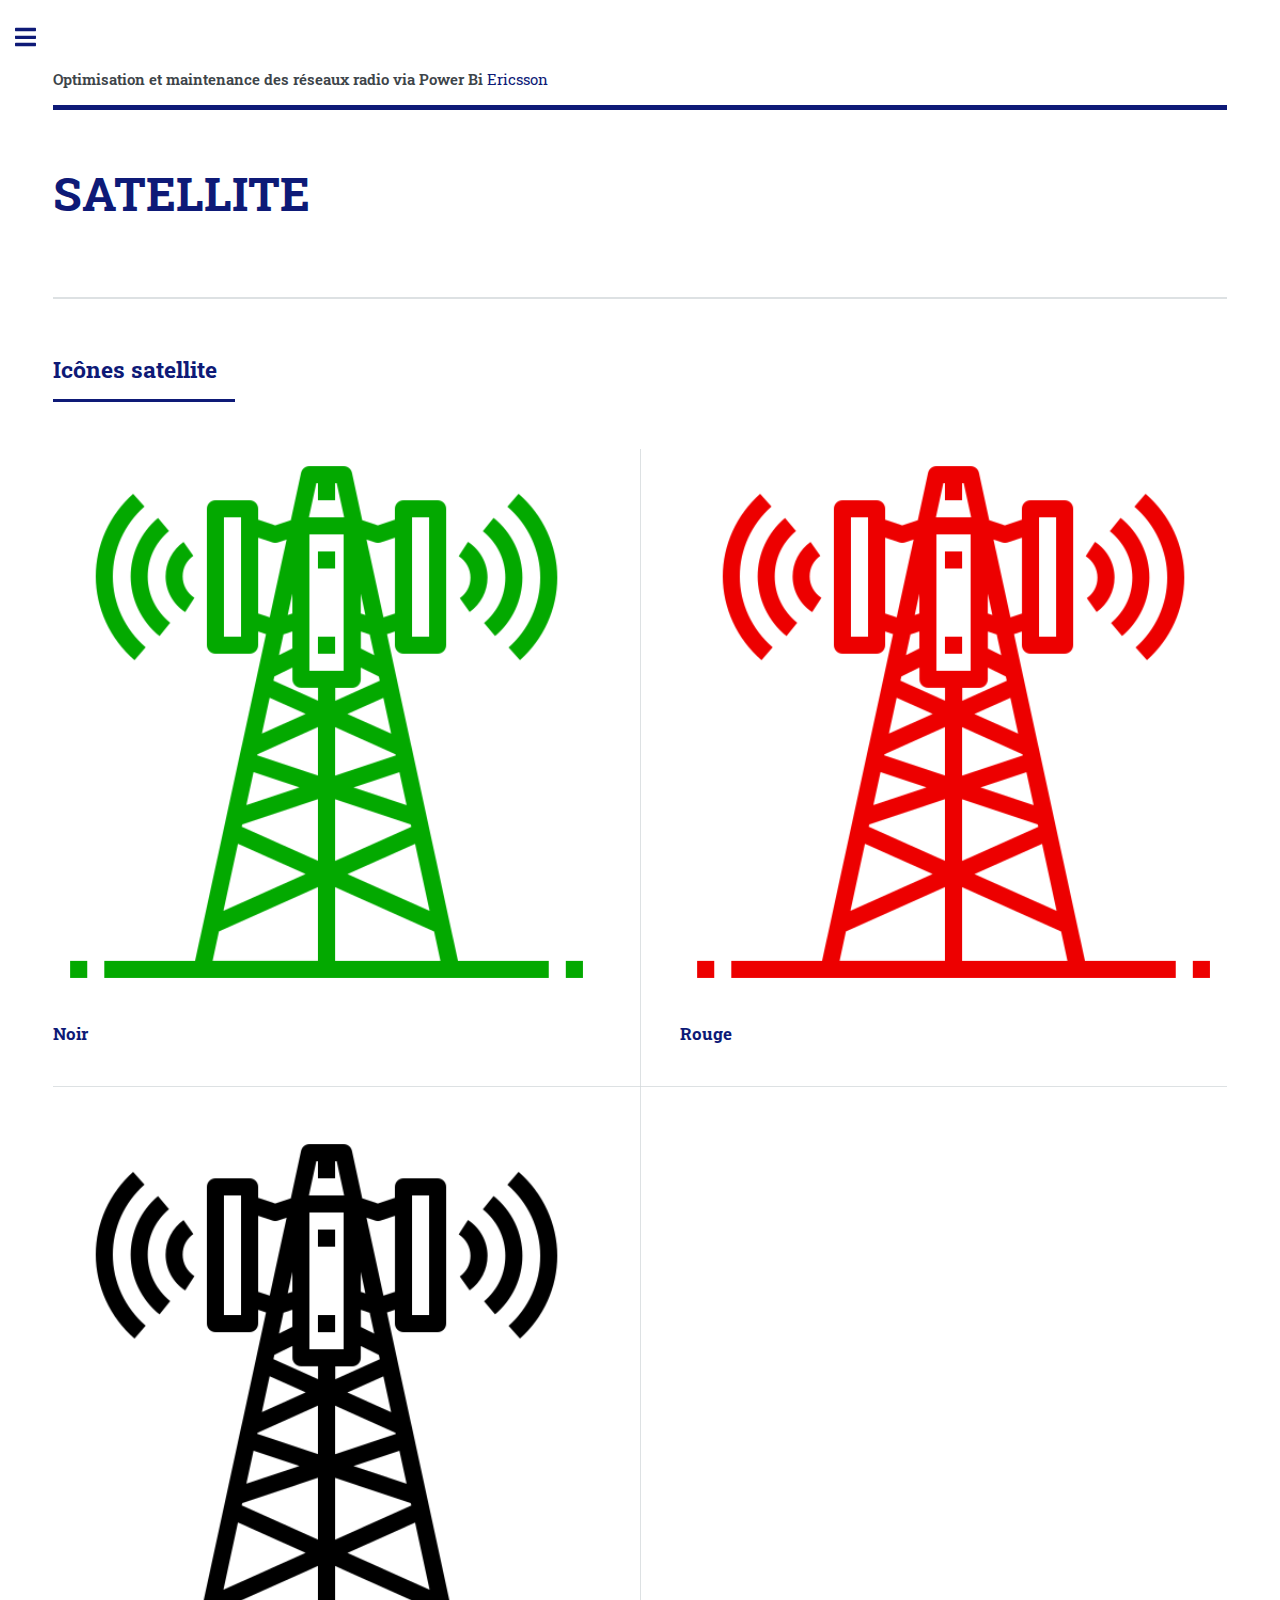
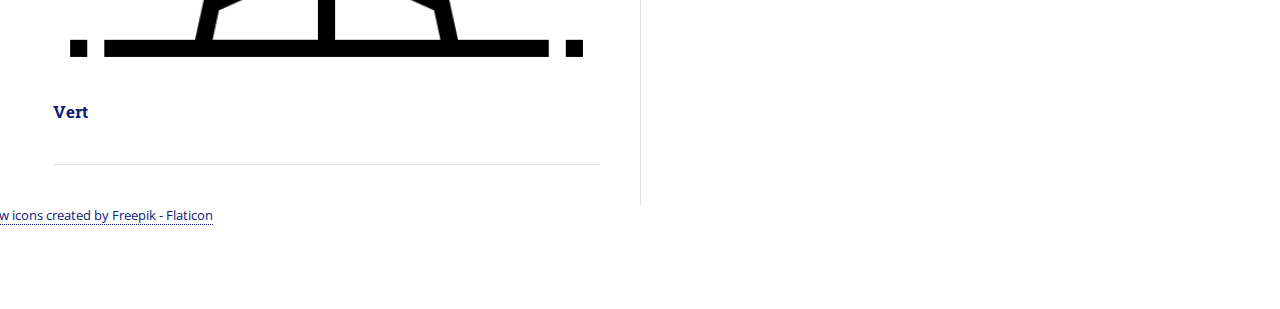
<file: satellite.html>
<!DOCTYPE HTML>
<!--
	Editorial by HTML5 UP
	html5up.net | @ajlkn
	Free for personal and commercial use under the CCA 3.0 license (html5up.net/license)
-->
<html>
	<head>
		<title>UP Arrows</title>
		<meta charset="utf-8" />
		<meta name="viewport" content="width=device-width, initial-scale=1, user-scalable=no" />
		<link rel="stylesheet" href="assets/css/main.css" />
	</head>
	<body class="is-preload">

		<!-- Wrapper -->
			<div id="wrapper">

				<!-- Main -->
					<div id="main">
						<div class="inner">

							<!-- Header -->
								<header id="header">
									<a href="index.html" class="logo"><strong>Optimisation et maintenance des réseaux radio via Power Bi</strong> Ericsson</a>
									<!--
									<ul class="icons">
										<li><a href="#" class="icon brands fa-twitter"><span class="label">Twitter</span></a></li>
										<li><a href="#" class="icon brands fa-facebook-f"><span class="label">Facebook</span></a></li>
										<li><a href="#" class="icon brands fa-snapchat-ghost"><span class="label">Snapchat</span></a></li>
										<li><a href="#" class="icon brands fa-instagram"><span class="label">Instagram</span></a></li>
										<li><a href="#" class="icon brands fa-medium-m"><span class="label">Medium</span></a></li>
									</ul>
								-->
								</header>

							<!-- Content -->
								<section>
									<header class="main">
										<h1>SATELLITE</h1>
									</header>

									<!--<span class="image main"><img src="images/pic11.jpg" alt="" /></span>

									<p>Donec eget ex magna. Interdum et malesuada fames ac ante ipsum primis in faucibus. Pellentesque venenatis dolor imperdiet dolor mattis sagittis. Praesent rutrum sem diam, vitae egestas enim auctor sit amet. Pellentesque leo mauris, consectetur id ipsum sit amet, fergiat. Pellentesque in mi eu massa lacinia malesuada et a elit. Donec urna ex, lacinia in purus ac, pretium pulvinar mauris. Curabitur sapien risus, commodo eget turpis at, elementum convallis elit. Pellentesque enim turpis, hendrerit.</p>
									<p>Lorem ipsum dolor sit amet, consectetur adipiscing elit. Duis dapibus rutrum facilisis. Class aptent taciti sociosqu ad litora torquent per conubia nostra, per inceptos himenaeos. Etiam tristique libero eu nibh porttitor fermentum. Nullam venenatis erat id vehicula viverra. Nunc ultrices eros ut ultricies condimentum. Mauris risus lacus, blandit sit amet venenatis non, bibendum vitae dolor. Nunc lorem mauris, fringilla in aliquam at, euismod in lectus. Pellentesque habitant morbi tristique senectus et netus et malesuada fames ac turpis egestas. In non lorem sit amet elit placerat maximus. Pellentesque aliquam maximus risus, vel sed vehicula.</p>
									<p>Interdum et malesuada fames ac ante ipsum primis in faucibus. Pellentesque venenatis dolor imperdiet dolor mattis sagittis. Praesent rutrum sem diam, vitae egestas enim auctor sit amet. Pellentesque leo mauris, consectetur id ipsum sit amet, fersapien risus, commodo eget turpis at, elementum convallis elit. Pellentesque enim turpis, hendrerit tristique lorem ipsum dolor.</p>

									<hr class="major" />

									<h2>Interdum sed dapibus</h2>
									<p>Donec eget ex magna. Interdum et malesuada fames ac ante ipsum primis in faucibus. Pellentesque venenatis dolor imperdiet dolor mattis sagittis. Praesent rutrum sem diam, vitae egestas enim auctor sit amet. Pellentesque leo mauris, consectetur id ipsum sit amet, fergiat. Pellentesque in mi eu massa lacinia malesuada et a elit. Donec urna ex, lacinia in purus ac, pretium pulvinar mauris. Curabitur sapien risus, commodo eget turpis at, elementum convallis elit. Pellentesque enim turpis, hendrerit.</p>
									<p>Lorem ipsum dolor sit amet, consectetur adipiscing elit. Duis dapibus rutrum facilisis. Class aptent taciti sociosqu ad litora torquent per conubia nostra, per inceptos himenaeos. Etiam tristique libero eu nibh porttitor fermentum. Nullam venenatis erat id vehicula viverra. Nunc ultrices eros ut ultricies condimentum. Mauris risus lacus, blandit sit amet venenatis non, bibendum vitae dolor. Nunc lorem mauris, fringilla in aliquam at, euismod in lectus. Pellentesque habitant morbi tristique senectus et netus et malesuada fames ac turpis egestas. In non lorem sit amet elit placerat maximus. Pellentesque aliquam maximus risus, vel sed vehicula. Interdum et malesuada fames ac ante ipsum primis in faucibus. Pellentesque venenatis dolor imperdiet dolor mattis sagittis. Praesent rutrum sem diam, vitae egestas enim auctor sit amet. Pellentesque leo mauris, consectetur id ipsum sit amet, fersapien risus, commodo eget turpis at, elementum convallis elit. Pellentesque enim turpis, hendrerit tristique lorem ipsum dolor.</p>

									<hr class="major" />

									<h2>Magna etiam veroeros</h2>
									<p>Lorem ipsum dolor sit amet, consectetur adipiscing elit. Duis dapibus rutrum facilisis. Class aptent taciti sociosqu ad litora torquent per conubia nostra, per inceptos himenaeos. Etiam tristique libero eu nibh porttitor fermentum. Nullam venenatis erat id vehicula viverra. Nunc ultrices eros ut ultricies condimentum. Mauris risus lacus, blandit sit amet venenatis non, bibendum vitae dolor. Nunc lorem mauris, fringilla in aliquam at, euismod in lectus. Pellentesque habitant morbi tristique senectus et netus et malesuada fames ac turpis egestas. In non lorem sit amet elit placerat maximus. Pellentesque aliquam maximus risus, vel sed vehicula.</p>
									<p>Interdum et malesuada fames ac ante ipsum primis in faucibus. Pellentesque venenatis dolor imperdiet dolor mattis sagittis. Praesent rutrum sem diam, vitae egestas enim auctor sit amet. Pellentesque leo mauris, consectetur id ipsum sit amet, fersapien risus, commodo eget turpis at, elementum convallis elit. Pellentesque enim turpis, hendrerit tristique lorem ipsum dolor.</p>

									<hr class="major" />

									<h2>Lorem aliquam bibendum</h2>
									<p>Donec eget ex magna. Interdum et malesuada fames ac ante ipsum primis in faucibus. Pellentesque venenatis dolor imperdiet dolor mattis sagittis. Praesent rutrum sem diam, vitae egestas enim auctor sit amet. Pellentesque leo mauris, consectetur id ipsum sit amet, fergiat. Pellentesque in mi eu massa lacinia malesuada et a elit. Donec urna ex, lacinia in purus ac, pretium pulvinar mauris. Curabitur sapien risus, commodo eget turpis at, elementum convallis elit. Pellentesque enim turpis, hendrerit.</p>
									<p>Lorem ipsum dolor sit amet, consectetur adipiscing elit. Duis dapibus rutrum facilisis. Class aptent taciti sociosqu ad litora torquent per conubia nostra, per inceptos himenaeos. Etiam tristique libero eu nibh porttitor fermentum. Nullam venenatis erat id vehicula viverra. Nunc ultrices eros ut ultricies condimentum. Mauris risus lacus, blandit sit amet venenatis non, bibendum vitae dolor. Nunc lorem mauris, fringilla in aliquam at, euismod in lectus. Pellentesque habitant morbi tristique senectus et netus et malesuada fames ac turpis egestas. In non lorem sit amet elit placerat maximus. Pellentesque aliquam maximus risus, vel sed vehicula.</p>
									-->
								</section>

								<section>
									<header class="major">
										<h2>Icônes satellite</h2>
									</header>
									<div class="posts">
										<article>
											<a href="#" class="image"><img src="images/green-satellite-tower.png" alt="" /></a>
											<h3>Noir </h3>
											<!--<p>Aenean ornare velit lacus, ac varius enim lorem ullamcorper dolore. Proin aliquam facilisis ante interdum. Sed nulla amet lorem feugiat tempus aliquam.</p>
											<ul class="actions">
												<li><a href="#" class="button">More</a></li>
											</ul>-->
										</article>
										<article>
											<a href="#" class="image"><img src="images/red-satellite-tower.png" alt="" /></a>
											<h3>Rouge</h3>
											<!--<p>Aenean ornare velit lacus, ac varius enim lorem ullamcorper dolore. Proin aliquam facilisis ante interdum. Sed nulla amet lorem feugiat tempus aliquam.</p>
											<ul class="actions">
												<li><a href="#" class="button">More</a></li>
											</ul>-->
										</article>
										<article>
											<a href="#" class="image"><img src="images/black-satellite-tower.png" alt="" /></a>
											<h3>Vert</h3>
											<!--<p>Aenean ornare velit lacus, ac varius enim lorem ullamcorper dolore. Proin aliquam facilisis ante interdum. Sed nulla amet lorem feugiat tempus aliquam.</p>
											<ul class="actions">
												<li><a href="#" class="button">More</a></li>
											</ul>-->
										</article>
										<article>
										</article>
										<p><a href="https://www.flaticon.com/free-icons/arrow" title="arrow icons">Arrow icons created by Freepik - Flaticon</a></p>

									</div>
								</section>

						</div>
					</div>


				<!-- Sidebar -->
					<div id="sidebar">
						<div class="inner">

							<!-- Search 
								<section id="search" class="alt">
									<form method="post" action="#">
										<input type="text" name="query" id="query" placeholder="Search" />
									</form>
								</section>-->

							<!-- Menu -->
								<nav id="menu">
									<header class="major">
										<h2>Menu</h2>
									</header>
									<ul>
										<li><a href="index.html">Acceuil</a></li>
										<li><a href="generic.html">Flèches</a></li>
										<li><a href="alert.html">Alertes</a></li>
										<li><a href="satellite.html">Satellites</a></li>
										<li><a href="fiche.html">Fiche Technique</a></li>
										<!--<li>
											<span class="opener">Arrows</span>
											<ul>
												<li><a href="#">UP Arrows</a></li>
												
												<li><a href="#">Ipsum Adipiscing</a></li>
												<li><a href="#">Tempus Magna</a></li>
												<li><a href="#">Feugiat Veroeros</a></li>

											</ul>
										</li>-->

										<!--
										<li><a href="#">Etiam Dolore</a></li>
										<li><a href="#">Adipiscing</a></li>
										<li>
											<span class="opener">Another Submenu</span>
											<ul>
												<li><a href="#">Lorem Dolor</a></li>
												<li><a href="#">Ipsum Adipiscing</a></li>
												<li><a href="#">Tempus Magna</a></li>
												<li><a href="#">Feugiat Veroeros</a></li>
											</ul>
										</li>
										<li><a href="#">Maximus Erat</a></li>
										<li><a href="#">Sapien Mauris</a></li>
										<li><a href="#">Amet Lacinia</a></li>-->
									</ul>
								</nav>

							<!-- Section -->
								<!--<section>
									<header class="major">
										<h2>Ante interdum</h2>
									</header>
									<div class="mini-posts">
										<article>
											<a href="#" class="image"><img src="images/pic07.jpg" alt="" /></a>
											<p>Aenean ornare velit lacus, ac varius enim lorem ullamcorper dolore aliquam.</p>
										</article>
										<article>
											<a href="#" class="image"><img src="images/pic08.jpg" alt="" /></a>
											<p>Aenean ornare velit lacus, ac varius enim lorem ullamcorper dolore aliquam.</p>
										</article>
										<article>
											<a href="#" class="image"><img src="images/pic09.jpg" alt="" /></a>
											<p>Aenean ornare velit lacus, ac varius enim lorem ullamcorper dolore aliquam.</p>
										</article>
									</div>
									<ul class="actions">
										<li><a href="#" class="button">More</a></li>
									</ul>
								</section> -->

							<!-- Section -->
								<!-- <section>
									<header class="major">
										<h2>Get in touch</h2>
									</header>
									<p>Sed varius enim lorem ullamcorper dolore aliquam aenean ornare velit lacus, ac varius enim lorem ullamcorper dolore. Proin sed aliquam facilisis ante interdum. Sed nulla amet lorem feugiat tempus aliquam.</p>
									<ul class="contact">
										<li class="icon solid fa-envelope"><a href="#">RCSN@example.com</a></li>
										<li class="icon solid fa-phone">(000) 000-0000</li>
										<li class="icon solid fa-home">Rue NA NA NA<br />
										NA, NA</li>
									</ul>
								</section> -->

							<!-- Footer 
								<footer id="footer">
									<p class="copyright">&copy; Untitled. All rights reserved.Demo Images: <a href="https://unsplash.com">Unsplash</a>. Design: <a href="https://html5up.net">HTML5 UP</a>.</p>
								</footer>-->
								<footer id="footer">
									<ul class="actions">
														<li><a href="satelliteen.html" class="button primary">English</a></li>
														<li><a href="#" class="button">Français</a></li>
													</ul>
									<!--<p class="copyright">&copy; Untitled. All rights reserved. Demo Images: <a href="https://unsplash.com">Unsplash</a>. Design: <a href="https://html5up.net">HTML5 UP</a>.</p>-->
								</footer>

						</div>
					</div>

			</div>

		<!-- Scripts -->
			<script src="assets/js/jquery.min.js"></script>
			<script src="assets/js/browser.min.js"></script>
			<script src="assets/js/breakpoints.min.js"></script>
			<script src="assets/js/util.js"></script>
			<script src="assets/js/main.js"></script>

	</body>
</html>
</file>
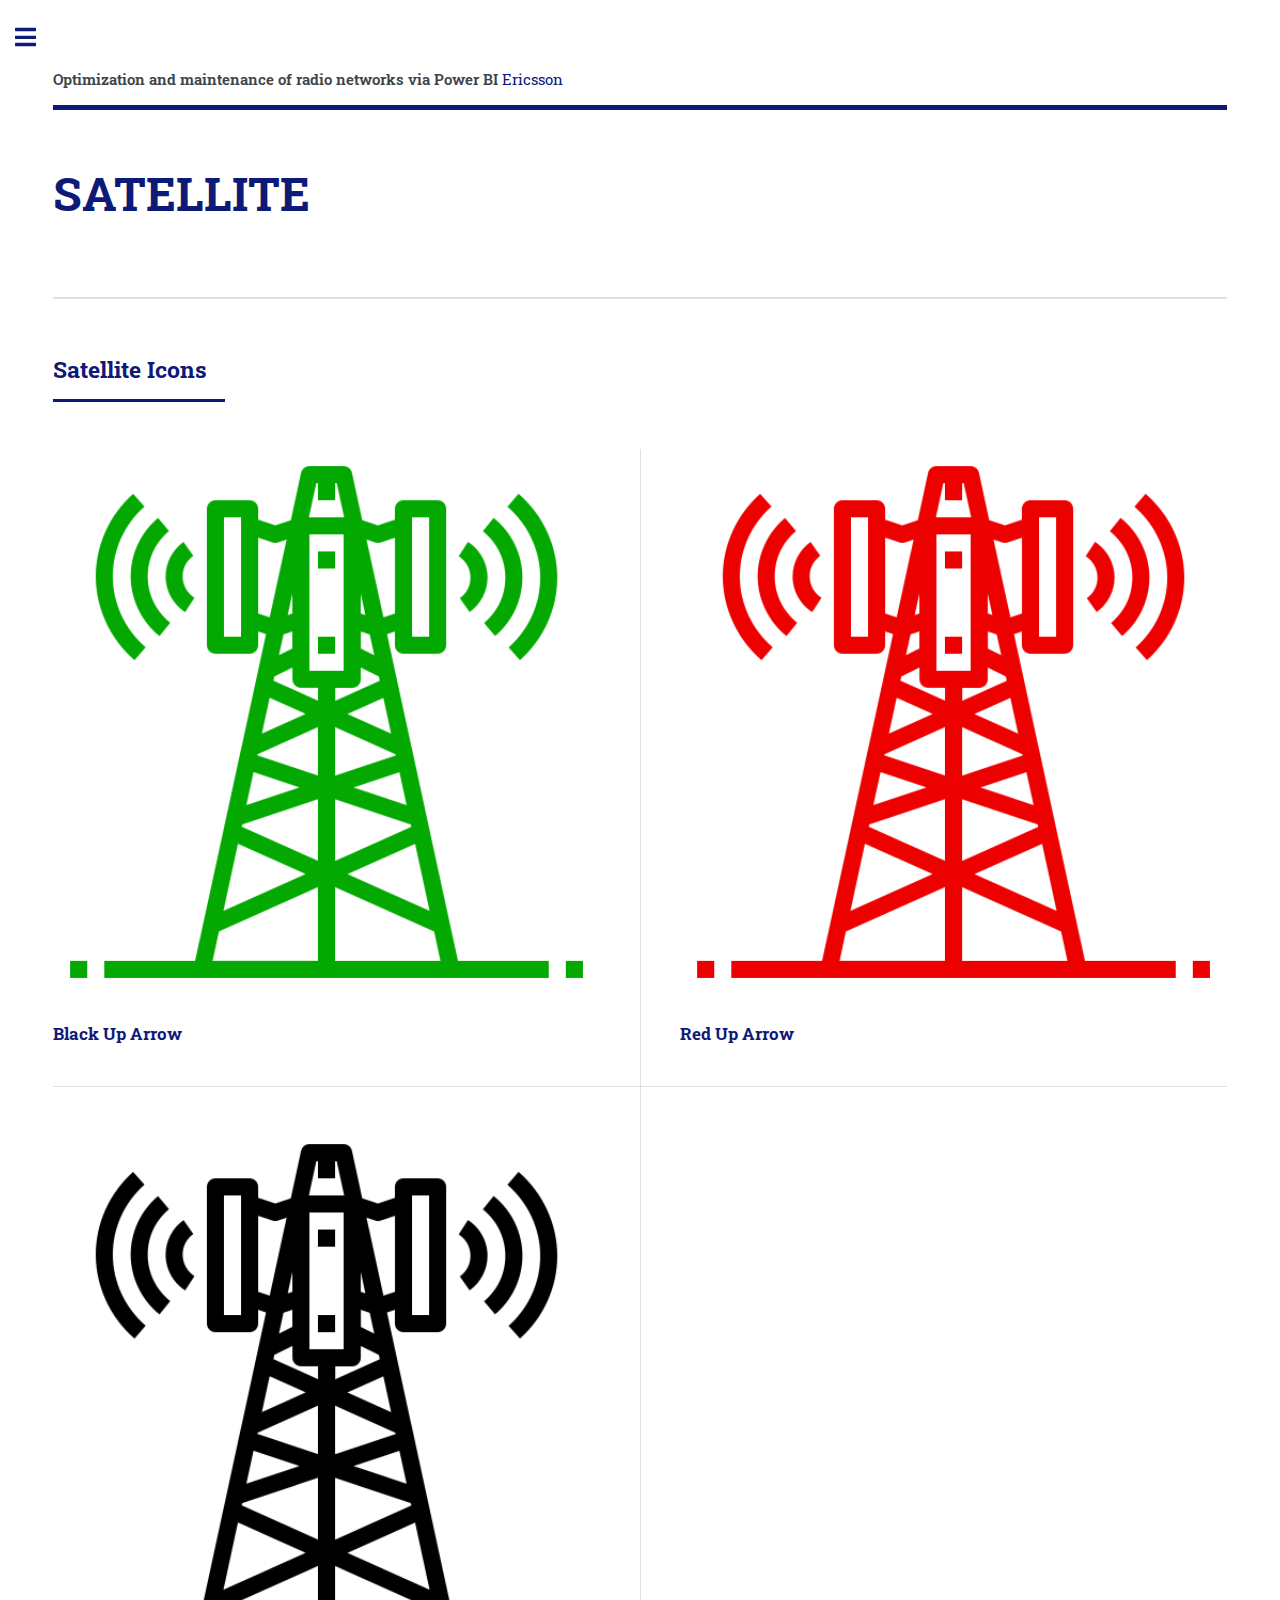
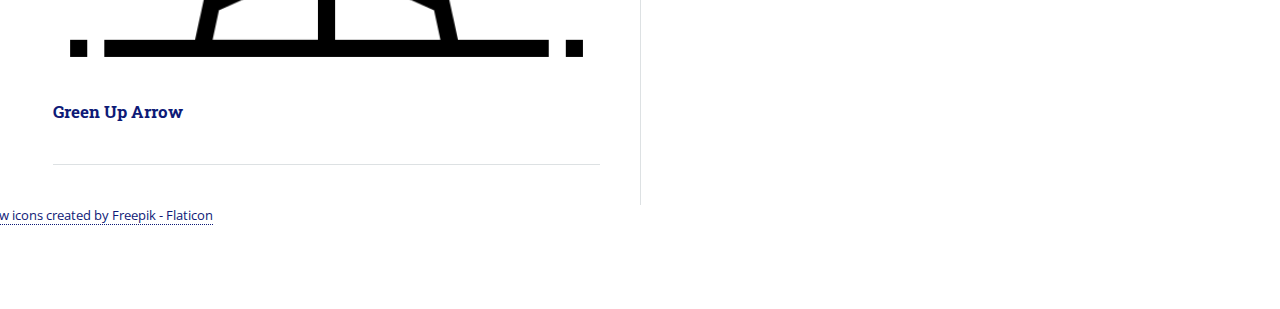
<file: satelliteen.html>
<!DOCTYPE HTML>
<!--
	Editorial by HTML5 UP
	html5up.net | @ajlkn
	Free for personal and commercial use under the CCA 3.0 license (html5up.net/license)
-->
<html>
	<head>
		<title>UP Arrows</title>
		<meta charset="utf-8" />
		<meta name="viewport" content="width=device-width, initial-scale=1, user-scalable=no" />
		<link rel="stylesheet" href="assets/css/main.css" />
	</head>
	<body class="is-preload">

		<!-- Wrapper -->
			<div id="wrapper">

				<!-- Main -->
					<div id="main">
						<div class="inner">

							<!-- Header -->
								<header id="header">
									<a href="indexen.html" class="logo"><strong>Optimization and maintenance of radio networks via Power BI</strong> Ericsson</a>
									<!--
									<ul class="icons">
										<li><a href="#" class="icon brands fa-twitter"><span class="label">Twitter</span></a></li>
										<li><a href="#" class="icon brands fa-facebook-f"><span class="label">Facebook</span></a></li>
										<li><a href="#" class="icon brands fa-snapchat-ghost"><span class="label">Snapchat</span></a></li>
										<li><a href="#" class="icon brands fa-instagram"><span class="label">Instagram</span></a></li>
										<li><a href="#" class="icon brands fa-medium-m"><span class="label">Medium</span></a></li>
									</ul>
								-->
								</header>

							<!-- Content -->
								<section>
									<header class="main">
										<h1>SATELLITE</h1>
									</header>

									<!--<span class="image main"><img src="images/pic11.jpg" alt="" /></span>

									<p>Donec eget ex magna. Interdum et malesuada fames ac ante ipsum primis in faucibus. Pellentesque venenatis dolor imperdiet dolor mattis sagittis. Praesent rutrum sem diam, vitae egestas enim auctor sit amet. Pellentesque leo mauris, consectetur id ipsum sit amet, fergiat. Pellentesque in mi eu massa lacinia malesuada et a elit. Donec urna ex, lacinia in purus ac, pretium pulvinar mauris. Curabitur sapien risus, commodo eget turpis at, elementum convallis elit. Pellentesque enim turpis, hendrerit.</p>
									<p>Lorem ipsum dolor sit amet, consectetur adipiscing elit. Duis dapibus rutrum facilisis. Class aptent taciti sociosqu ad litora torquent per conubia nostra, per inceptos himenaeos. Etiam tristique libero eu nibh porttitor fermentum. Nullam venenatis erat id vehicula viverra. Nunc ultrices eros ut ultricies condimentum. Mauris risus lacus, blandit sit amet venenatis non, bibendum vitae dolor. Nunc lorem mauris, fringilla in aliquam at, euismod in lectus. Pellentesque habitant morbi tristique senectus et netus et malesuada fames ac turpis egestas. In non lorem sit amet elit placerat maximus. Pellentesque aliquam maximus risus, vel sed vehicula.</p>
									<p>Interdum et malesuada fames ac ante ipsum primis in faucibus. Pellentesque venenatis dolor imperdiet dolor mattis sagittis. Praesent rutrum sem diam, vitae egestas enim auctor sit amet. Pellentesque leo mauris, consectetur id ipsum sit amet, fersapien risus, commodo eget turpis at, elementum convallis elit. Pellentesque enim turpis, hendrerit tristique lorem ipsum dolor.</p>

									<hr class="major" />

									<h2>Interdum sed dapibus</h2>
									<p>Donec eget ex magna. Interdum et malesuada fames ac ante ipsum primis in faucibus. Pellentesque venenatis dolor imperdiet dolor mattis sagittis. Praesent rutrum sem diam, vitae egestas enim auctor sit amet. Pellentesque leo mauris, consectetur id ipsum sit amet, fergiat. Pellentesque in mi eu massa lacinia malesuada et a elit. Donec urna ex, lacinia in purus ac, pretium pulvinar mauris. Curabitur sapien risus, commodo eget turpis at, elementum convallis elit. Pellentesque enim turpis, hendrerit.</p>
									<p>Lorem ipsum dolor sit amet, consectetur adipiscing elit. Duis dapibus rutrum facilisis. Class aptent taciti sociosqu ad litora torquent per conubia nostra, per inceptos himenaeos. Etiam tristique libero eu nibh porttitor fermentum. Nullam venenatis erat id vehicula viverra. Nunc ultrices eros ut ultricies condimentum. Mauris risus lacus, blandit sit amet venenatis non, bibendum vitae dolor. Nunc lorem mauris, fringilla in aliquam at, euismod in lectus. Pellentesque habitant morbi tristique senectus et netus et malesuada fames ac turpis egestas. In non lorem sit amet elit placerat maximus. Pellentesque aliquam maximus risus, vel sed vehicula. Interdum et malesuada fames ac ante ipsum primis in faucibus. Pellentesque venenatis dolor imperdiet dolor mattis sagittis. Praesent rutrum sem diam, vitae egestas enim auctor sit amet. Pellentesque leo mauris, consectetur id ipsum sit amet, fersapien risus, commodo eget turpis at, elementum convallis elit. Pellentesque enim turpis, hendrerit tristique lorem ipsum dolor.</p>

									<hr class="major" />

									<h2>Magna etiam veroeros</h2>
									<p>Lorem ipsum dolor sit amet, consectetur adipiscing elit. Duis dapibus rutrum facilisis. Class aptent taciti sociosqu ad litora torquent per conubia nostra, per inceptos himenaeos. Etiam tristique libero eu nibh porttitor fermentum. Nullam venenatis erat id vehicula viverra. Nunc ultrices eros ut ultricies condimentum. Mauris risus lacus, blandit sit amet venenatis non, bibendum vitae dolor. Nunc lorem mauris, fringilla in aliquam at, euismod in lectus. Pellentesque habitant morbi tristique senectus et netus et malesuada fames ac turpis egestas. In non lorem sit amet elit placerat maximus. Pellentesque aliquam maximus risus, vel sed vehicula.</p>
									<p>Interdum et malesuada fames ac ante ipsum primis in faucibus. Pellentesque venenatis dolor imperdiet dolor mattis sagittis. Praesent rutrum sem diam, vitae egestas enim auctor sit amet. Pellentesque leo mauris, consectetur id ipsum sit amet, fersapien risus, commodo eget turpis at, elementum convallis elit. Pellentesque enim turpis, hendrerit tristique lorem ipsum dolor.</p>

									<hr class="major" />

									<h2>Lorem aliquam bibendum</h2>
									<p>Donec eget ex magna. Interdum et malesuada fames ac ante ipsum primis in faucibus. Pellentesque venenatis dolor imperdiet dolor mattis sagittis. Praesent rutrum sem diam, vitae egestas enim auctor sit amet. Pellentesque leo mauris, consectetur id ipsum sit amet, fergiat. Pellentesque in mi eu massa lacinia malesuada et a elit. Donec urna ex, lacinia in purus ac, pretium pulvinar mauris. Curabitur sapien risus, commodo eget turpis at, elementum convallis elit. Pellentesque enim turpis, hendrerit.</p>
									<p>Lorem ipsum dolor sit amet, consectetur adipiscing elit. Duis dapibus rutrum facilisis. Class aptent taciti sociosqu ad litora torquent per conubia nostra, per inceptos himenaeos. Etiam tristique libero eu nibh porttitor fermentum. Nullam venenatis erat id vehicula viverra. Nunc ultrices eros ut ultricies condimentum. Mauris risus lacus, blandit sit amet venenatis non, bibendum vitae dolor. Nunc lorem mauris, fringilla in aliquam at, euismod in lectus. Pellentesque habitant morbi tristique senectus et netus et malesuada fames ac turpis egestas. In non lorem sit amet elit placerat maximus. Pellentesque aliquam maximus risus, vel sed vehicula.</p>
									-->
								</section>

								<section>
									<header class="major">
										<h2>Satellite Icons</h2>
									</header>
									<div class="posts">
										<article>
											<a href="#" class="image"><img src="images/green-satellite-tower.png" alt="" /></a>
											<h3>Black Up Arrow </h3>
											<!--<p>Aenean ornare velit lacus, ac varius enim lorem ullamcorper dolore. Proin aliquam facilisis ante interdum. Sed nulla amet lorem feugiat tempus aliquam.</p>
											<ul class="actions">
												<li><a href="#" class="button">More</a></li>
											</ul>-->
										</article>
										<article>
											<a href="#" class="image"><img src="images/red-satellite-tower.png" alt="" /></a>
											<h3>Red Up Arrow</h3>
											<!--<p>Aenean ornare velit lacus, ac varius enim lorem ullamcorper dolore. Proin aliquam facilisis ante interdum. Sed nulla amet lorem feugiat tempus aliquam.</p>
											<ul class="actions">
												<li><a href="#" class="button">More</a></li>
											</ul>-->
										</article>
										<article>
											<a href="#" class="image"><img src="images/black-satellite-tower.png" alt="" /></a>
											<h3>Green Up Arrow</h3>
											<!--<p>Aenean ornare velit lacus, ac varius enim lorem ullamcorper dolore. Proin aliquam facilisis ante interdum. Sed nulla amet lorem feugiat tempus aliquam.</p>
											<ul class="actions">
												<li><a href="#" class="button">More</a></li>
											</ul>-->
										</article>
										<article>
										</article>
										<p><a href="https://www.flaticon.com/free-icons/arrow" title="arrow icons">Arrow icons created by Freepik - Flaticon</a></p>

									</div>
								</section>

						</div>
					</div>


				<!-- Sidebar -->
					<div id="sidebar">
						<div class="inner">

							<!-- Search 
								<section id="search" class="alt">
									<form method="post" action="#">
										<input type="text" name="query" id="query" placeholder="Search" />
									</form>
								</section>-->

							<!-- Menu -->
								<nav id="menu">
									<header class="major">
										<h2>Menu</h2>
									</header>
									<ul>
										<li><a href="indexen.html">Homepage</a></li>
										<li><a href="genericen.html">Arrows</a></li>
										<li><a href="alerten.html">Alerts</a></li>
										<li><a href="satelliteen.html">Satellite</a></li>
										<li><a href="ficheen.html">Technical File</a></li>
										<!--<li>
											<span class="opener">Arrows</span>
											<ul>
												<li><a href="#">UP Arrows</a></li>
												
												<li><a href="#">Ipsum Adipiscing</a></li>
												<li><a href="#">Tempus Magna</a></li>
												<li><a href="#">Feugiat Veroeros</a></li>

											</ul>
										</li>-->

										<!--
										<li><a href="#">Etiam Dolore</a></li>
										<li><a href="#">Adipiscing</a></li>
										<li>
											<span class="opener">Another Submenu</span>
											<ul>
												<li><a href="#">Lorem Dolor</a></li>
												<li><a href="#">Ipsum Adipiscing</a></li>
												<li><a href="#">Tempus Magna</a></li>
												<li><a href="#">Feugiat Veroeros</a></li>
											</ul>
										</li>
										<li><a href="#">Maximus Erat</a></li>
										<li><a href="#">Sapien Mauris</a></li>
										<li><a href="#">Amet Lacinia</a></li>-->
									</ul>
								</nav>

							<!-- Section -->
								<!--<section>
									<header class="major">
										<h2>Ante interdum</h2>
									</header>
									<div class="mini-posts">
										<article>
											<a href="#" class="image"><img src="images/pic07.jpg" alt="" /></a>
											<p>Aenean ornare velit lacus, ac varius enim lorem ullamcorper dolore aliquam.</p>
										</article>
										<article>
											<a href="#" class="image"><img src="images/pic08.jpg" alt="" /></a>
											<p>Aenean ornare velit lacus, ac varius enim lorem ullamcorper dolore aliquam.</p>
										</article>
										<article>
											<a href="#" class="image"><img src="images/pic09.jpg" alt="" /></a>
											<p>Aenean ornare velit lacus, ac varius enim lorem ullamcorper dolore aliquam.</p>
										</article>
									</div>
									<ul class="actions">
										<li><a href="#" class="button">More</a></li>
									</ul>
								</section> -->

							<!-- Section -->
								<!-- <section>
									<header class="major">
										<h2>Get in touch</h2>
									</header>
									<p>Sed varius enim lorem ullamcorper dolore aliquam aenean ornare velit lacus, ac varius enim lorem ullamcorper dolore. Proin sed aliquam facilisis ante interdum. Sed nulla amet lorem feugiat tempus aliquam.</p>
									<ul class="contact">
										<li class="icon solid fa-envelope"><a href="#">RCSN@example.com</a></li>
										<li class="icon solid fa-phone">(000) 000-0000</li>
										<li class="icon solid fa-home">Rue NA NA NA<br />
										NA, NA</li>
									</ul>
								</section> -->

							<!-- Footer 
								<footer id="footer">
									<p class="copyright">&copy; Untitled. All rights reserved.Demo Images: <a href="https://unsplash.com">Unsplash</a>. Design: <a href="https://html5up.net">HTML5 UP</a>.</p>
								</footer>-->
								<footer id="footer">
									<ul class="actions">
										<li><a href="#" class="button">English</a></li>
														<li><a href="satellite.html" class="button primary">Français</a></li>
														
													</ul>
									<!--<p class="copyright">&copy; Untitled. All rights reserved. Demo Images: <a href="https://unsplash.com">Unsplash</a>. Design: <a href="https://html5up.net">HTML5 UP</a>.</p>-->
								</footer>

						</div>
					</div>

			</div>

		<!-- Scripts -->
			<script src="assets/js/jquery.min.js"></script>
			<script src="assets/js/browser.min.js"></script>
			<script src="assets/js/breakpoints.min.js"></script>
			<script src="assets/js/util.js"></script>
			<script src="assets/js/main.js"></script>

	</body>
</html>
</file>
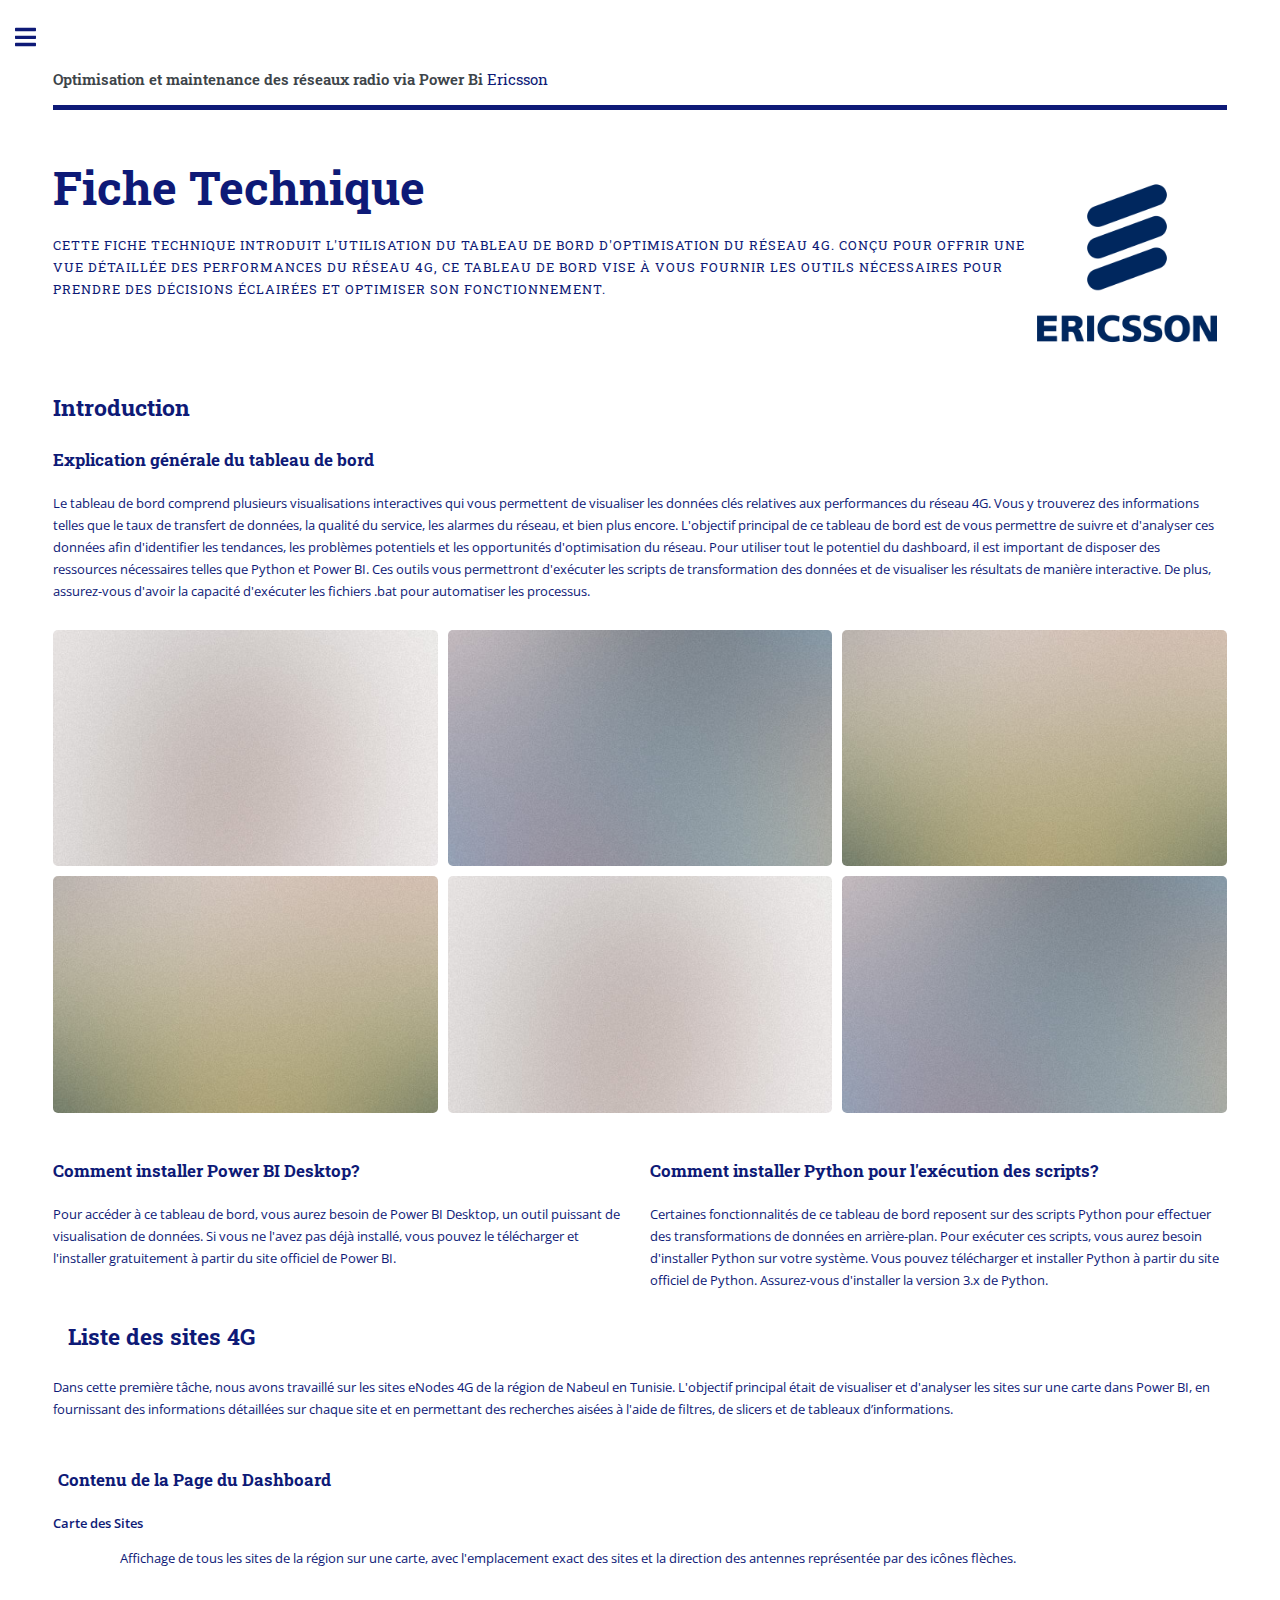
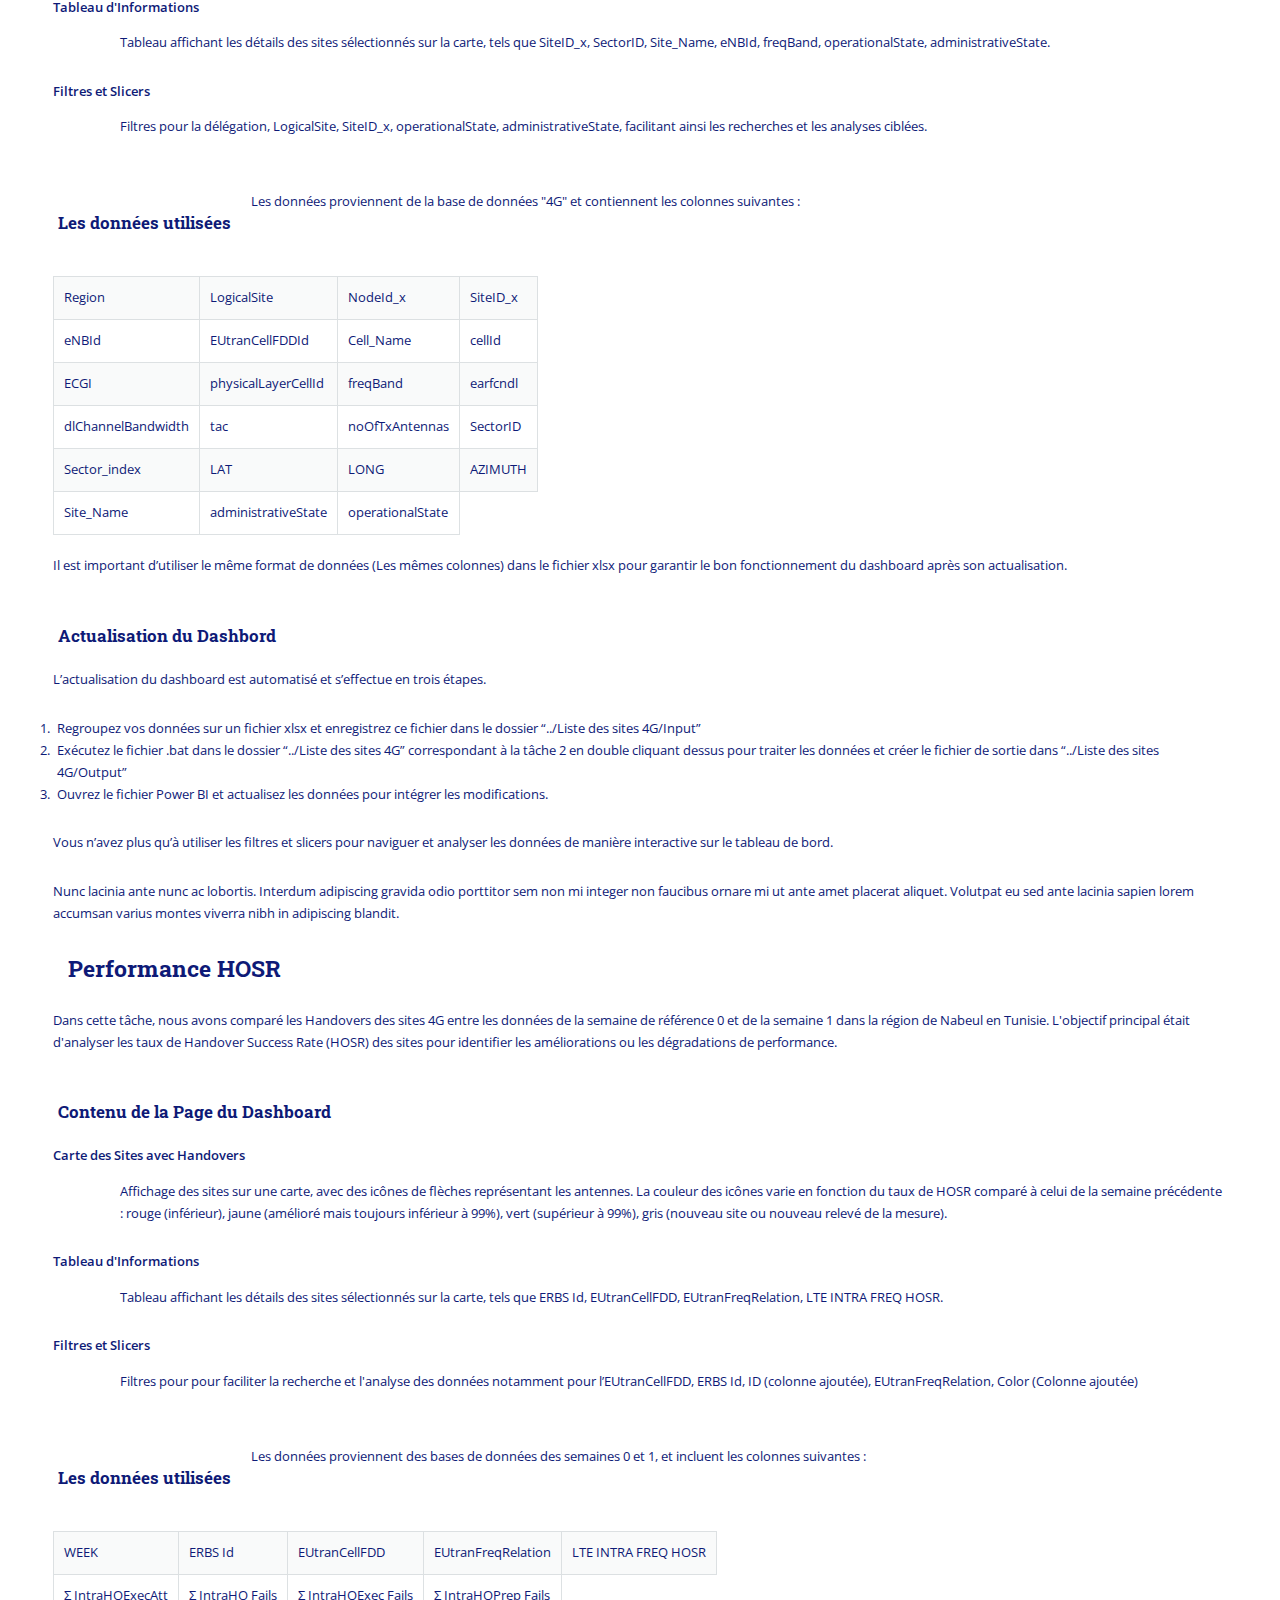
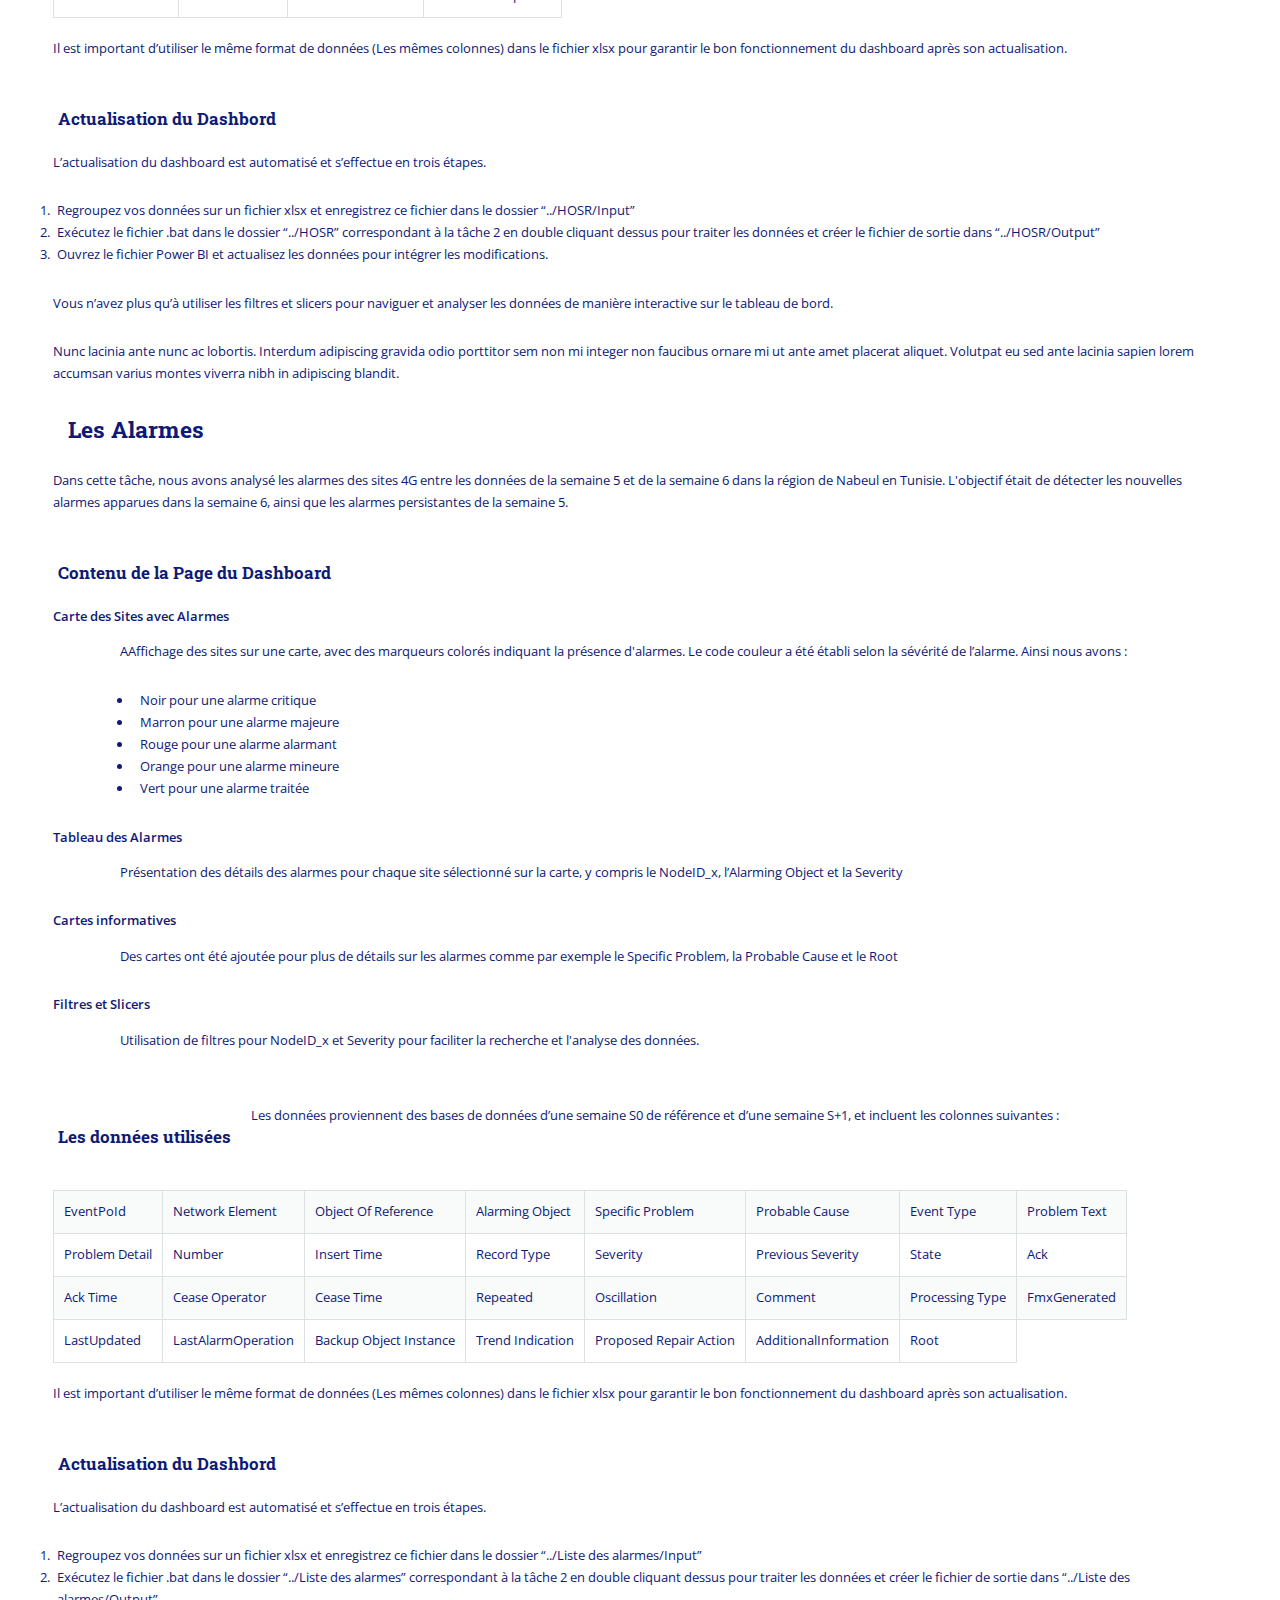
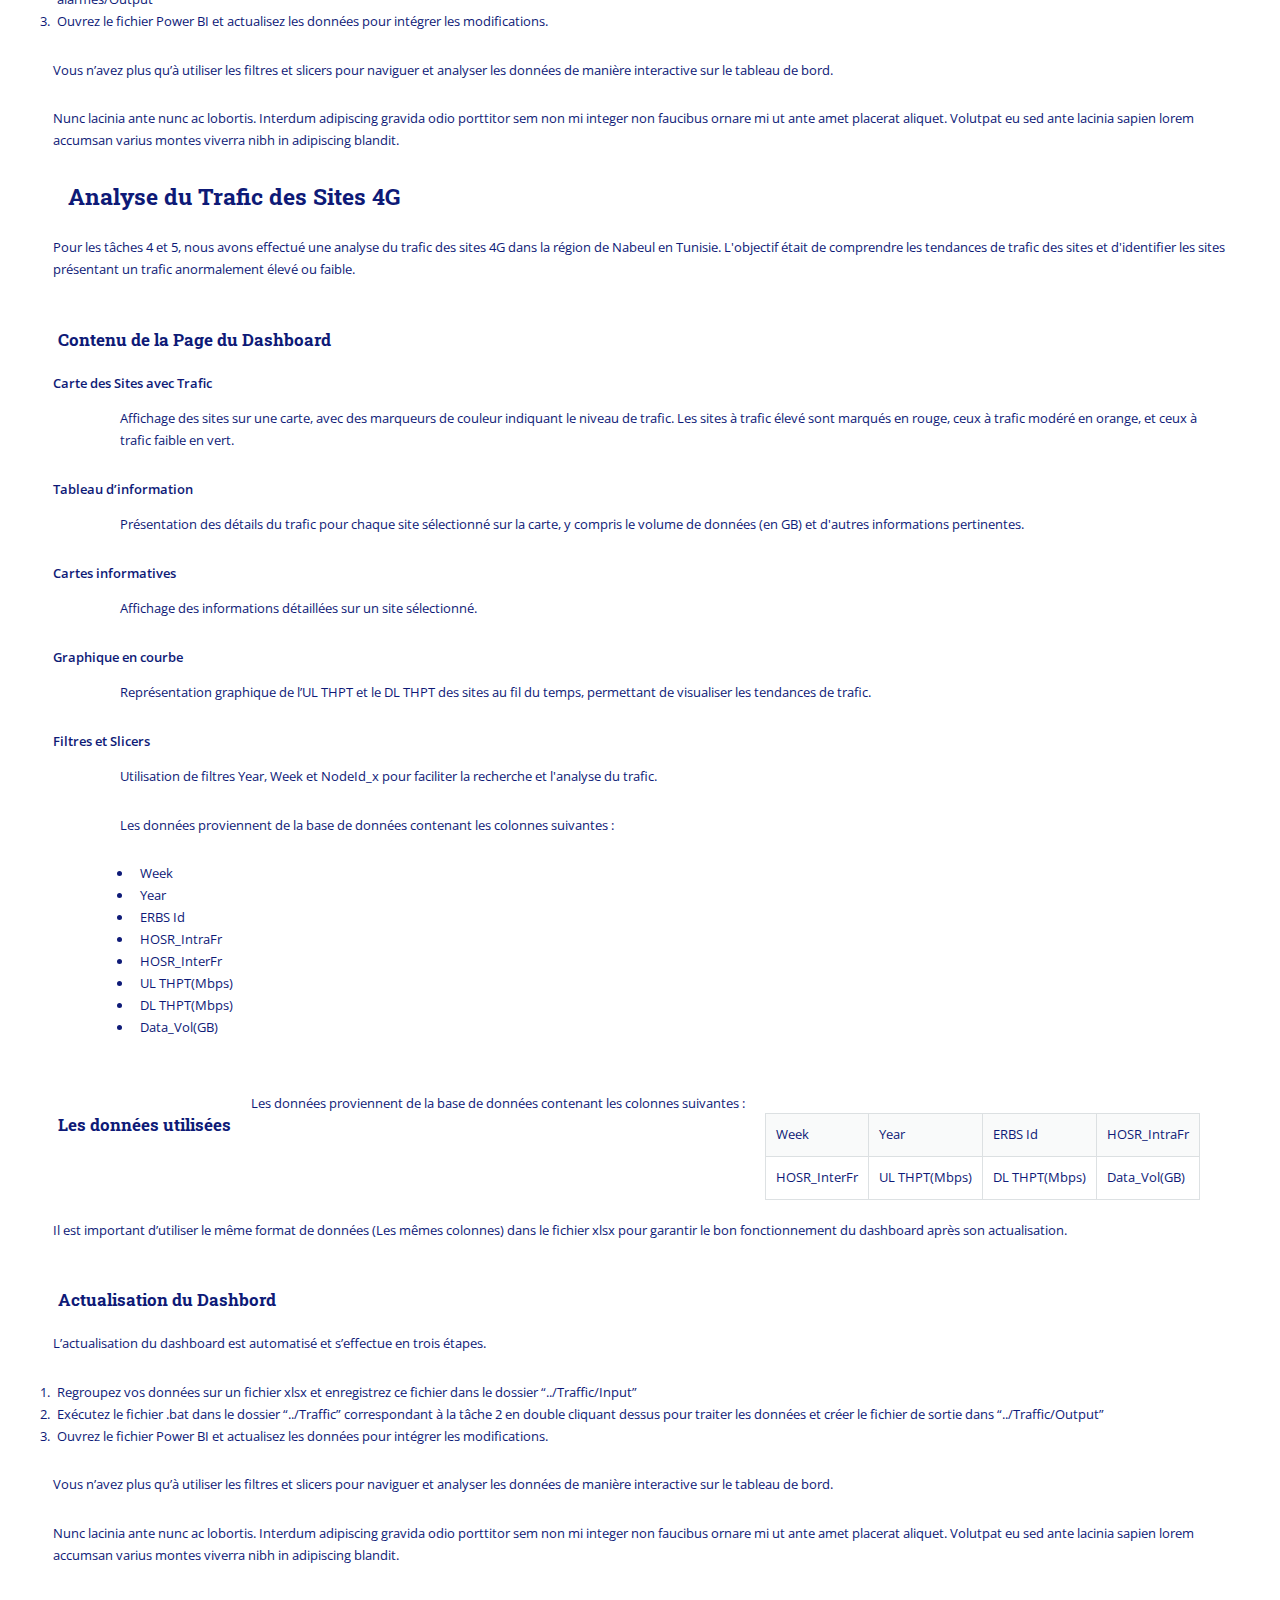
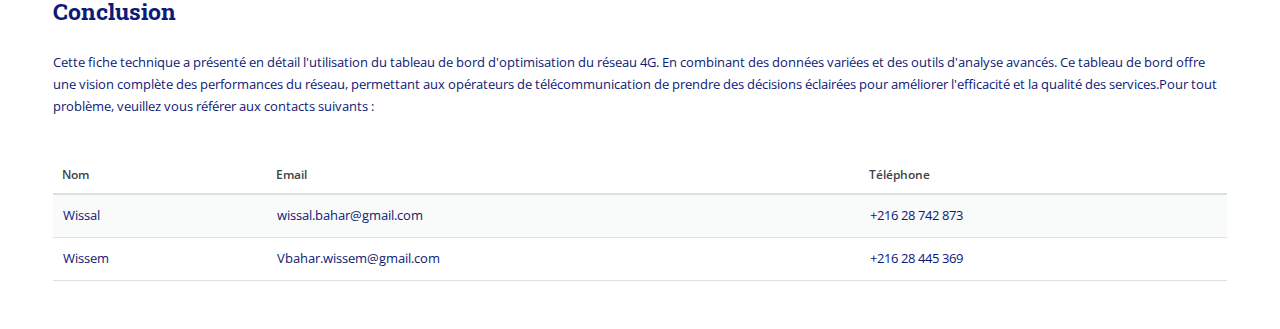
<file: test.html>
<!DOCTYPE HTML>
<!--
    Editorial by HTML5 UP
    html5up.net | @ajlkn
    Free for personal and commercial use under the CCA 3.0 license (html5up.net/license)
-->
<html>
    <head>
        <title>PBI Dashboard Icons</title>
        <meta charset="utf-8" />
        <meta name="viewport" content="width=device-width, initial-scale=1, user-scalable=no" />
        <link rel="stylesheet" href="assets/css/main.css" />
    </head>
    <body class="is-preload">

        <!-- Wrapper -->
            <div id="wrapper">

                <!-- Main -->
                    <div id="main">
                        <div class="inner">

                            <!-- Header -->
                                <header id="header">
                                    <a href="index.html" class="logo"><strong>Optimisation et maintenance des réseaux radio via Power Bi  </strong> Ericsson </a>
                                    <!--
                                    <ul class="icons">
                                        <li><a href="#" class="icon brands fa-twitter"><span class="label">Twitter</span></a></li>
                                        <li><a href="#" class="icon brands fa-facebook-f"><span class="label">Facebook</span></a></li>
                                        <li><a href="#" class="icon brands fa-snapchat-ghost"><span class="label">Snapchat</span></a></li>
                                        <li><a href="#" class="icon brands fa-instagram"><span class="label">Instagram</span></a></li>
                                        <li><a href="#" class="icon brands fa-medium-m"><span class="label">Medium</span></a></li>
                                    </ul>
                                -->
                                </header>


                            <!-- Banner -->
                                <section id="banner">
                                    <div class="content">
                                        <header>

                                            <h1>Fiche Technique<br />
                                            </h1>

                                            <p>Cette fiche technique introduit l'utilisation du tableau de bord d'optimisation du réseau 4G. Conçu pour offrir une vue détaillée des performances du réseau 4G, ce tableau de bord vise à vous fournir les outils nécessaires pour prendre des décisions éclairées et optimiser son fonctionnement.</p>
                                        </header>
                                        <!--<p>Aenean ornare velit lacus, ac varius enim ullamcorper eu. Proin aliquam facilisis ante interdum congue. Integer mollis, nisl amet convallis, porttitor magna ullamcorper, amet egestas mauris. Ut magna finibus nisi nec lacinia. Nam maximus erat id euismod egestas. Pellentesque sapien ac quam. Lorem ipsum dolor sit nullam.</p>-->
                                        <!--<ul class="actions">
                                            <li><a href="#" class="button big">Learn More</a></li>
                                        </ul>
                                    -->
                                    </div>
                                    
                                        <img src="images/ericsson.png" alt="" width="200" height="200"/>
                                    
                                </section>
                                <h2 id="content"> Introduction</h2>
                                <h3>Explication générale du tableau de bord </h3>
                                        <p>Le tableau de bord comprend plusieurs visualisations interactives qui vous permettent de visualiser les données clés relatives aux performances du réseau 4G. Vous y trouverez des informations telles que le taux de transfert de données, la qualité du service, les alarmes du réseau, et bien plus encore. L'objectif principal de ce tableau de bord est de vous permettre de suivre et d'analyser ces données afin d'identifier les tendances, les problèmes potentiels et les opportunités d'optimisation du réseau.
                                        Pour utiliser tout le potentiel du dashboard, il est important de disposer des ressources nécessaires telles que Python et Power BI. Ces outils vous permettront d'exécuter les scripts de transformation des données et de visualiser les résultats de manière interactive. De plus, assurez-vous d'avoir la capacité d'exécuter les fichiers .bat pour automatiser les processus.
                                        </p>

                                        <div class="box alt">
                                                        <div class="row gtr-50 gtr-uniform">
                                                            <div class="col-4"><span class="image fit"><img src="images/pic01.jpg" alt="" /></span></div>
                                                            <div class="col-4"><span class="image fit"><img src="images/pic02.jpg" alt="" /></span></div>
                                                            <div class="col-4"><span class="image fit"><img src="images/pic03.jpg" alt="" /></span></div>
                                                            <!-- Break -->
                                                            <div class="col-4"><span class="image fit"><img src="images/pic03.jpg" alt="" /></span></div>
                                                            <div class="col-4"><span class="image fit"><img src="images/pic01.jpg" alt="" /></span></div>
                                                            <div class="col-4"><span class="image fit"><img src="images/pic02.jpg" alt="" /></span></div>
                                                        </div>
                                                    </div>


                                    <div class="row">
                                            <div class="col-6 col-12-small">
                                                <h3>Comment installer Power BI Desktop?</h3>
                                                <p>Pour accéder à ce tableau de bord, vous aurez besoin de Power BI Desktop, un outil puissant de visualisation de données. Si vous ne l'avez pas déjà installé, vous pouvez le télécharger et l'installer gratuitement à partir du site officiel de Power BI.</p>
                                            </div>
                                            <div class="col-6 col-12-small">
                                                <h3> Comment installer Python pour l'exécution des scripts?</h3>
                                                <p>Certaines fonctionnalités de ce tableau de bord reposent sur des scripts Python pour effectuer des transformations de données en arrière-plan. Pour exécuter ces scripts, vous aurez besoin d'installer Python sur votre système. Vous pouvez télécharger et installer Python à partir du site officiel de Python. Assurez-vous d'installer la version 3.x de Python.</p>
                                            </div>
                                            <!-- Break -->
                                            
                                                <h2>Liste des sites 4G</h2>
                                                <p>Dans cette première tâche, nous avons travaillé sur les sites eNodes 4G de la région de Nabeul en Tunisie. L'objectif principal était de visualiser et d'analyser les sites sur une carte dans Power BI, en fournissant des informations détaillées sur chaque site et en permettant des recherches aisées à l'aide de filtres, de slicers et de tableaux d’informations. </p>
                                                <h3>Contenu de la Page du Dashboard</h3>
                                                <dl>
                                                        <dt>Carte des Sites</dt>
                                                        <dd>
                                                            <p>Affichage de tous les sites de la région sur une carte, avec l'emplacement exact des sites et la direction des antennes représentée par des icônes flèches.</p>
                                                        </dd>
                                                        <dt>Tableau d'Informations</dt>
                                                        <dd>
                                                            <p>Tableau affichant les détails des sites sélectionnés sur la carte, tels que SiteID_x, SectorID, Site_Name, eNBId, freqBand, operationalState, administrativeState.</p>
                                                        </dd>
                                                        <dt>Filtres et Slicers</dt>
                                                        <dd>
                                                            <p>Filtres pour la délégation, LogicalSite, SiteID_x, operationalState, administrativeState, facilitant ainsi les recherches et les analyses ciblées.</p>
                                                        </dd>
                                                </dl>
                                                <h3>Les données utilisées</h3><br>
                                                    <p>Les données proviennent de la base de données "4G" et contiennent les colonnes suivantes :</p>
                                                    
                                                    <div class="table-wrapper">
                                                        <table class="alt">

                                                            <tbody>
                                                                
                                                                <tr>
                                                                    <td>Region</td>
                                                                    <td>LogicalSite</td>
                                                                    <td>NodeId_x</td>
                                                                    <td>SiteID_x</td>
                                                                </tr>
                                                                <tr>
                                                                    <td>eNBId</td>
                                                                    <td>EUtranCellFDDId</td>
                                                                    <td>Cell_Name</td>
                                                                    <td>cellId</td>
                                                                </tr>
                                                                <tr>
                                                                    <td>ECGI</td>
                                                                    <td>physicalLayerCellId</td>
                                                                    <td>freqBand</td>
                                                                    <td>earfcndl</td>
                                                                </tr>
                                                                <tr>
                                                                    <td>dlChannelBandwidth</td>
                                                                    <td>tac</td>
                                                                    <td>noOfTxAntennas</td>
                                                                    <td>SectorID</td>
                                                                </tr>
                                                                <tr>
                                                                    <td>Sector_index</td>
                                                                    <td>LAT</td>
                                                                    <td>LONG</td>
                                                                    <td>AZIMUTH</td>
                                                                </tr>
                                                                <tr>
                                                                    <td>Site_Name</td>
                                                                    <td>administrativeState</td>
                                                                    <td>operationalState</td>
                                                                    
                                                                </tr>
                                                            </tbody>
                                                            
                                                        </table>
                                                    </div>


                                                    <p>Il est important d’utiliser le même format de données (Les mêmes colonnes) dans le fichier xlsx pour garantir le bon fonctionnement du dashboard après son actualisation. </p>


                                                    <h3>Actualisation du Dashbord</h3>
                                                    
                                                            <ol>
                                                                <p>L’actualisation du dashboard est automatisé et s’effectue en trois étapes.</p>
                                                                <li>Regroupez vos données sur un fichier xlsx et enregistrez ce fichier dans le dossier “../Liste des sites 4G/Input”</li>
                                                                <li>Exécutez le fichier .bat dans le dossier “../Liste des sites 4G” correspondant à la tâche 2 en double cliquant dessus pour traiter les données et créer le fichier de sortie dans “../Liste des sites 4G/Output”</li>
                                                                <li>Ouvrez le fichier Power BI et actualisez les données pour intégrer les modifications.</li>
                                                            </ol>

                                                            <p>Vous n’avez plus qu’à utiliser les filtres et slicers pour naviguer et analyser les données de manière interactive sur le tableau de bord.</p>
                                                <p>Nunc lacinia ante nunc ac lobortis. Interdum adipiscing gravida odio porttitor sem non mi integer non faucibus ornare mi ut ante amet placerat aliquet. Volutpat eu sed ante lacinia sapien lorem accumsan varius montes viverra nibh in adipiscing blandit.</p>
                                            
                                    </div>


                                    <div class="row">
                                            
                                            <!-- Break -->
                                            
                                                <h2>Performance HOSR</h2>
                                                <p>Dans cette tâche, nous avons comparé les Handovers des sites 4G entre les données de la semaine de référence 0 et de la semaine 1 dans la région de Nabeul en Tunisie. L'objectif principal était d'analyser les taux de Handover Success Rate (HOSR) des sites pour identifier les améliorations ou les dégradations de performance.</p>
                                                <h3>Contenu de la Page du Dashboard</h3>
                                                <dl>
                                                        <dt>Carte des Sites avec Handovers</dt>
                                                        <dd>
                                                            <p>Affichage des sites sur une carte, avec des icônes de flèches représentant les antennes. La couleur des icônes varie en fonction du taux de HOSR comparé à celui de la semaine précédente : rouge (inférieur), jaune (amélioré mais toujours inférieur à 99%), vert (supérieur à 99%), gris (nouveau site ou nouveau relevé de la mesure).</p>
                                                        </dd>
                                                        <dt>Tableau d'Informations</dt>
                                                        <dd>
                                                            <p>Tableau affichant les détails des sites sélectionnés sur la carte, tels que ERBS Id, EUtranCellFDD, EUtranFreqRelation, LTE INTRA FREQ HOSR.</p>
                                                        </dd>
                                                        <dt>Filtres et Slicers</dt>
                                                        <dd>
                                                            <p>Filtres pour pour faciliter la recherche et l'analyse des données notamment pour l’EUtranCellFDD, ERBS Id, ID (colonne ajoutée), EUtranFreqRelation, Color (Colonne ajoutée) </p>
                                                        </dd>
                                                    </dl>
                                                    <h3>Les données utilisées</h3><br>
                                                        <p>Les données proviennent des bases de données des semaines 0 et 1, et incluent les colonnes suivantes :</p>
                                                    <div class="table-wrapper">

                                                        <table class="alt">
                                                            
                                                            <tbody>
                                                                
                                                                <tr>
                                                                    <td>WEEK</td>
                                                                    <td>ERBS Id</td>
                                                                    <td>EUtranCellFDD</td>
                                                                    <td>EUtranFreqRelation</td>
                                                                    <td>LTE INTRA FREQ HOSR</td>
                                                                </tr>
                                                                <tr>
                                                                    
                                                                    <td>Σ IntraHOExecAtt</td>
                                                                    <td>Σ IntraHO Fails</td>
                                                                    <td>Σ IntraHOExec Fails</td>
                                                                    <td>Σ IntraHOPrep Fails</td>
                                                                </tr>
                                                                
                                                            </tbody>
                                                            
                                                        </table>
                                                    </div>


                                                    <p>Il est important d’utiliser le même format de données (Les mêmes colonnes) dans le fichier xlsx pour garantir le bon fonctionnement du dashboard après son actualisation.  </p>  

                                                    <h3>Actualisation du Dashbord</h3><br>
                                                    
                                                            <ol>
                                                                <p>L’actualisation du dashboard est automatisé et s’effectue en trois étapes.</p>
                                                                <li>Regroupez vos données sur un fichier xlsx et enregistrez ce fichier dans le dossier “../HOSR/Input”</li>
                                                                <li>Exécutez le fichier .bat dans le dossier “../HOSR” correspondant à la tâche 2 en double cliquant dessus pour traiter les données et créer le fichier de sortie dans “../HOSR/Output”</li>
                                                                <li>Ouvrez le fichier Power BI et actualisez les données pour intégrer les modifications.</li>
                                                            </ol>

                                                            <p>Vous n’avez plus qu’à utiliser les filtres et slicers pour naviguer et analyser les données de manière interactive sur le tableau de bord.</p>
                                                <p>Nunc lacinia ante nunc ac lobortis. Interdum adipiscing gravida odio porttitor sem non mi integer non faucibus ornare mi ut ante amet placerat aliquet. Volutpat eu sed ante lacinia sapien lorem accumsan varius montes viverra nibh in adipiscing blandit.</p>
                                            
                                    </div>
                                    <div class="row">
                                            
                                            <!-- Break -->
                                            
                                                <h2>Les Alarmes</h2>
                                                <p>Dans cette tâche, nous avons analysé les alarmes des sites 4G entre les données de la semaine 5 et de la semaine 6 dans la région de Nabeul en Tunisie. L'objectif était de détecter les nouvelles alarmes apparues dans la semaine 6, ainsi que les alarmes persistantes de la semaine 5.</p>
                                                <h3>Contenu de la Page du Dashboard</h3>
                                                <dl>
                                                        <dt>Carte des Sites avec Alarmes</dt>
                                                        <dd>
                                                            <p>AAffichage des sites sur une carte, avec des marqueurs colorés indiquant la présence d'alarmes. Le code couleur a été établi selon la sévérité de l’alarme. Ainsi nous avons : 
                                                            <ul>
                                                                <li>Noir pour une alarme critique</li>
                                                                <li>Marron pour une alarme majeure</li>
                                                                <li>Rouge pour une alarme alarmant</li>
                                                                <li>Orange pour une alarme mineure</li>
                                                                <li>Vert pour une alarme traitée</li>
                                                            </ul>
                                                        </p>
                                                        </dd>
                                                        <dt>Tableau des Alarmes</dt>
                                                        <dd>
                                                            <p>Présentation des détails des alarmes pour chaque site sélectionné sur la carte, y compris le NodeID_x, l’Alarming Object et la Severity</p>
                                                        </dd>
                                                        <dt>Cartes informatives</dt>
                                                        <dd>
                                                            <p>Des cartes ont été ajoutée pour plus de détails sur les alarmes comme par exemple le Specific Problem, la Probable Cause et le Root </p>
                                                        </dd>
                                                        <dt>Filtres et Slicers</dt>
                                                        <dd>
                                                            <p>Utilisation de filtres pour NodeID_x et Severity pour faciliter la recherche et l'analyse des données.</p>
                                                        </dd>
                                                    </dl>
                                                    <h3>Les données utilisées</h3><br>
                                                        <p>Les données proviennent des bases de données d’une semaine S0 de référence et d’une semaine S+1, et incluent les colonnes suivantes :<br></p>
                                                    <div class="table-wrapper">
                                                        <table class="alt">
                                                            <tbody>
                                                                
                                                                <tr>
                                                                    <td>EventPoId</td>
                                                                    <td>Network Element</td>
                                                                    <td>Object Of Reference</td>
                                                                    <td>Alarming Object</td>
                                                                    <td>Specific Problem</td>
                                                                    <td>Probable Cause</td>
                                                                    <td>Event Type</td>
                                                                    <td> Problem Text</td>
                                                                </tr>
                                                                <tr>
                                                                    
                                                                    <td>Problem Detail</td>
                                                                    <td>Number</td>
                                                                    <td>Insert Time</td>
                                                                    <td>Record Type</td>
                                                                    <td>Severity</td>
                                                                    <td>Previous Severity</td>
                                                                    <td>State</td>
                                                                    <td>Ack</td>
                                                                </tr>
                                                                <tr>
                                                                    
                                                                    <td>Ack Time</td>
                                                                    <td>Cease Operator </td>
                                                                    <td>Cease Time </td>
                                                                    <td>Repeated </td>
                                                                    <td>Oscillation </td>
                                                                    <td>Comment</td>
                                                                    <td>Processing Type </td>
                                                                    <td>FmxGenerated</td>
                                                                </tr>
                                                                <tr>
                                                                    
                                                                    <td>LastUpdated</td>
                                                                    <td>LastAlarmOperation </td>
                                                                    <td>Backup Object Instance</td>
                                                                    <td>Trend Indication </td>
                                                                    <td>Proposed Repair Action </td>
                                                                    <td>AdditionalInformation</td>
                                                                    <td>Root </td>
                                                                    
                                                                </tr>
                                                            </tbody>
                                                            
                                                        </table>
                                                    </div>


                                                    <p>Il est important d’utiliser le même format de données (Les mêmes colonnes) dans le fichier xlsx pour garantir le bon fonctionnement du dashboard après son actualisation.   </p> 

                                                    <h3>Actualisation du Dashbord</h3>
                                                    
                                                            <ol>
                                                                <p>L’actualisation du dashboard est automatisé et s’effectue en trois étapes.</p>
                                                                <li>Regroupez vos données sur un fichier xlsx et enregistrez ce fichier dans le dossier “../Liste des alarmes/Input”</li>
                                                                <li>Exécutez le fichier .bat dans le dossier “../Liste des alarmes” correspondant à la tâche 2 en double cliquant dessus pour traiter les données et créer le fichier de sortie dans “../Liste des alarmes/Output”</li>
                                                                <li>Ouvrez le fichier Power BI et actualisez les données pour intégrer les modifications.</li>
                                                            </ol>

                                                            <p>Vous n’avez plus qu’à utiliser les filtres et slicers pour naviguer et analyser les données de manière interactive sur le tableau de bord.</p>
                                                <p>Nunc lacinia ante nunc ac lobortis. Interdum adipiscing gravida odio porttitor sem non mi integer non faucibus ornare mi ut ante amet placerat aliquet. Volutpat eu sed ante lacinia sapien lorem accumsan varius montes viverra nibh in adipiscing blandit.</p>
                                            
                                    </div>
                                    <div class="row">
                                            
                                            <!-- Break -->
                                            
                                                <h2 id="content">Analyse du Trafic des Sites 4G </h2>
                                                <p>Pour les tâches 4 et 5, nous avons effectué une analyse du trafic des sites 4G dans la région de Nabeul en Tunisie. L'objectif était de comprendre les tendances de trafic des sites et d'identifier les sites présentant un trafic anormalement élevé ou faible.</p>
                                                <h3>Contenu de la Page du Dashboard</h3>
                                                <dl>
                                                        <dt>Carte des Sites avec Trafic </dt>
                                                        <dd>
                                                            <p>Affichage des sites sur une carte, avec des marqueurs de couleur indiquant le niveau de trafic. Les sites à trafic élevé sont marqués en rouge, ceux à trafic modéré en orange, et ceux à trafic faible en vert.</p> 
                                                            
                                                        </dd>
                                                        <dt>Tableau d’information</dt>
                                                        <dd>
                                                            <p>Présentation des détails du trafic pour chaque site sélectionné sur la carte, y compris le volume de données (en GB) et d'autres informations pertinentes.</p>
                                                        </dd>
                                                        <dt>Cartes informatives</dt>
                                                        <dd>
                                                            <p>Affichage des informations détaillées sur un site sélectionné.</p>
                                                        </dd>
                                                        <dt>Graphique en courbe</dt>
                                                        <dd>
                                                            <p>Représentation graphique de l’UL THPT et le DL THPT des sites au fil du temps, permettant de visualiser les tendances de trafic.
</p>
                                                        </dd>
                                                        <dt>Filtres et Slicers </dt>
                                                        <dd>
                                                            <p> Utilisation de filtres Year, Week et NodeId_x pour faciliter la recherche et l'analyse du trafic.</p>
                                                            <p>Les données proviennent de la base de données contenant les colonnes suivantes :
                                                                <ul>
                                                                <li>Week </li>
                                                                <li>Year</li>
                                                                <li>ERBS Id</li>
                                                                <li>HOSR_IntraFr</li>
                                                                <li>HOSR_InterFr</li>
                                                                <li>UL THPT(Mbps)</li>
                                                                <li>
                                                                    DL THPT(Mbps) 
                                                                </li>
                                                                <li>
                                                                    Data_Vol(GB)
                                                                </li>
                                                            </ul>
</p>
                                                        </dd>
                                                    </dl>
                                                    <h3>Les données utilisées <br></h3><br>
                                                        <p>Les données proviennent de la base de données contenant les colonnes suivantes :</p>
                                                    <div class="table-wrapper">
                                                        <table class="alt">
                                                            <tbody>
                                                                
                                                                <tr>
                                                                    <td>Week</td>
                                                                    <td>Year</td>
                                                                    <td>ERBS Id</td>
                                                                    <td>HOSR_IntraFr</td>
                                                                    
                                                                </tr>
                                                                <tr>
                                                                    
                                                                    <td>HOSR_InterFr</td>
                                                                    <td>UL THPT(Mbps)</td>
                                                                    <td>DL THPT(Mbps)</td>
                                                                    <td>Data_Vol(GB)</td>
                                                                    
                                                                </tr>
                                                                
                                                            </tbody>
                                                            
                                                        </table>
                                                    </div>


                                                    <p>Il est important d’utiliser le même format de données (Les mêmes colonnes) dans le fichier xlsx pour garantir le bon fonctionnement du dashboard après son actualisation.   </p> 

                                                    <h3>Actualisation du Dashbord<br></h3>
                                                    
                                                            <ol>
                                                                <p>L’actualisation du dashboard est automatisé et s’effectue en trois étapes.  
</p>
                                                                <li>Regroupez vos données sur un fichier xlsx et enregistrez ce fichier dans le dossier “../Traffic/Input”
</li>
                                                                <li>Exécutez le fichier .bat dans le dossier “../Traffic” correspondant à la tâche 2 en double cliquant dessus pour traiter les données et créer le fichier de sortie dans “../Traffic/Output”
</li>
                                                                <li>Ouvrez le fichier Power BI et actualisez les données pour intégrer les modifications.
</li>
                                                            </ol>

                                                            <p>Vous n’avez plus qu’à utiliser les filtres et slicers pour naviguer et analyser les données de manière interactive sur le tableau de bord.
</p>
                                                <p>Nunc lacinia ante nunc ac lobortis. Interdum adipiscing gravida odio porttitor sem non mi integer non faucibus ornare mi ut ante amet placerat aliquet. Volutpat eu sed ante lacinia sapien lorem accumsan varius montes viverra nibh in adipiscing blandit.</p>
                                            
                                    </div>
                                    <h2 id="content"> Conclusion</h2>
                                    <p>Cette fiche technique a présenté en détail l'utilisation du tableau de bord d'optimisation du réseau 4G. En combinant des données variées et des outils d'analyse avancés. Ce tableau de bord offre une vision complète des performances du réseau, permettant aux opérateurs de télécommunication de prendre des décisions éclairées pour améliorer l'efficacité et la qualité des services.Pour tout problème, veuillez vous référer aux contacts suivants : 
                                    <div class="table-wrapper">
                                                        <table>
                                                            <thead>
                                                                <tr>
                                                                    <th>Nom</th>
                                                                    <th>Email</th>
                                                                    <th>Téléphone</th>
                                                                </tr>
                                                            </thead>
                                                            <tbody>
                                                                <tr>
                                                                    <td>Wissal</td>
                                                                    <td>wissal.bahar@gmail.com</td>
                                                                    <td>+216 28 742 873</td>
                                                                </tr>
                                                                <tr>
                                                                    <td>Wissem</td>
                                                                    <td>Vbahar.wissem@gmail.com</td>
                                                                    <td>+216 28 445 369</td>
                                                                </tr>
                                                            </tbody>
                                                        </table>
                                                    </div>

                                    </p>



                            <!-- Section 
                                <section>
                                    <header class="major">
                                        <h2>Erat lacinia</h2>
                                    </header>
                                    <div class="features">
                                        <article>
                                            <span class="icon fa-gem"></span>
                                            <div class="content">
                                                <h3>Portitor ullamcorper</h3>
                                                <p>Aenean ornare velit lacus, ac varius enim lorem ullamcorper dolore. Proin aliquam facilisis ante interdum. Sed nulla amet lorem feugiat tempus aliquam.</p>
                                            </div>
                                        </article>
                                        <article>
                                            <span class="icon solid fa-paper-plane"></span>
                                            <div class="content">
                                                <h3>Sapien veroeros</h3>
                                                <p>Aenean ornare velit lacus, ac varius enim lorem ullamcorper dolore. Proin aliquam facilisis ante interdum. Sed nulla amet lorem feugiat tempus aliquam.</p>
                                            </div>
                                        </article>
                                        <article>
                                            <span class="icon solid fa-rocket"></span>
                                            <div class="content">
                                                <h3>Quam lorem ipsum</h3>
                                                <p>Aenean ornare velit lacus, ac varius enim lorem ullamcorper dolore. Proin aliquam facilisis ante interdum. Sed nulla amet lorem feugiat tempus aliquam.</p>
                                            </div>
                                        </article>
                                        <article>
                                            <span class="icon solid fa-signal"></span>
                                            <div class="content">
                                                <h3>Sed magna finibus</h3>
                                                <p>Aenean ornare velit lacus, ac varius enim lorem ullamcorper dolore. Proin aliquam facilisis ante interdum. Sed nulla amet lorem feugiat tempus aliquam.</p>
                                            </div>
                                        </article>
                                    </div>
                                </section> -->

                            <!-- Section                            
                            <section>
                                    <header class="major">
                                        <h2>Ipsum sed dolor</h2>
                                    </header>
                                    <div class="posts">
                                        <article>
                                            <a href="#" class="image"><img src="images/pic01.jpg" alt="" /></a>
                                            <h3>Interdum aenean</h3>
                                            <p>Aenean ornare velit lacus, ac varius enim lorem ullamcorper dolore. Proin aliquam facilisis ante interdum. Sed nulla amet lorem feugiat tempus aliquam.</p>
                                            <ul class="actions">
                                                <li><a href="#" class="button">More</a></li>
                                            </ul>
                                        </article>
                                        <article>
                                            <a href="#" class="image"><img src="images/pic02.jpg" alt="" /></a>
                                            <h3>Nulla amet dolore</h3>
                                            <p>Aenean ornare velit lacus, ac varius enim lorem ullamcorper dolore. Proin aliquam facilisis ante interdum. Sed nulla amet lorem feugiat tempus aliquam.</p>
                                            <ul class="actions">
                                                <li><a href="#" class="button">More</a></li>
                                            </ul>
                                        </article>
                                        <article>
                                            <a href="#" class="image"><img src="images/pic03.jpg" alt="" /></a>
                                            <h3>Tempus ullamcorper</h3>
                                            <p>Aenean ornare velit lacus, ac varius enim lorem ullamcorper dolore. Proin aliquam facilisis ante interdum. Sed nulla amet lorem feugiat tempus aliquam.</p>
                                            <ul class="actions">
                                                <li><a href="#" class="button">More</a></li>
                                            </ul>
                                        </article>
                                        <article>
                                            <a href="#" class="image"><img src="images/pic04.jpg" alt="" /></a>
                                            <h3>Sed etiam facilis</h3>
                                            <p>Aenean ornare velit lacus, ac varius enim lorem ullamcorper dolore. Proin aliquam facilisis ante interdum. Sed nulla amet lorem feugiat tempus aliquam.</p>
                                            <ul class="actions">
                                                <li><a href="#" class="button">More</a></li>
                                            </ul>
                                        </article>
                                        <article>
                                            <a href="#" class="image"><img src="images/pic05.jpg" alt="" /></a>
                                            <h3>Feugiat lorem aenean</h3>
                                            <p>Aenean ornare velit lacus, ac varius enim lorem ullamcorper dolore. Proin aliquam facilisis ante interdum. Sed nulla amet lorem feugiat tempus aliquam.</p>
                                            <ul class="actions">
                                                <li><a href="#" class="button">More</a></li>
                                            </ul>
                                        </article>
                                        <article>
                                            <a href="#" class="image"><img src="images/pic06.jpg" alt="" /></a>
                                            <h3>Amet varius aliquam</h3>
                                            <p>Aenean ornare velit lacus, ac varius enim lorem ullamcorper dolore. Proin aliquam facilisis ante interdum. Sed nulla amet lorem feugiat tempus aliquam.</p>
                                            <ul class="actions">
                                                <li><a href="#" class="button">More</a></li>
                                            </ul>
                                        </article>
                                    </div>
                                </section> -->


                        </div>
                    </div>

                <!-- Sidebar -->
                    <div id="sidebar">
                        <div class="inner">

                            <!-- Search 
                                <section id="search" class="alt">
                                    <form method="post" action="#">
                                        <input type="text" name="query" id="query" placeholder="Search" />
                                    </form>
                                </section>-->

                            <!-- Menu -->
                                <nav id="menu">
                                    <header class="major">
                                        <h2>Menu</h2>
                                    </header>
                                    <ul>
                                        <li><a href="index.html">Aceuil</a></li>
                                        <li><a href="generic.html">KPI</a></li>
                                        <li><a href="alert.html">Alertes</a></li>
                                        <li><a href="satellite.html">Satellites</a></li>
                                        <li><a href="fiche.html">Fiche Technique</a></li>
                                        <!--<li>
                                            <span class="opener">Arrows</span>
                                            <ul>
                                                <li><a href="#">Up Arrows</a></li>
                                                <li><a href="#">Ipsum Adipiscing</a></li>
                                                <li><a href="#">Tempus Magna</a></li>
                                                <li><a href="#">Feugiat Veroeros</a></li>
                                            </ul>
                                        </li>-->
                                        <!--<li><a href="#">Etiam Dolore</a></li>
                                        <li><a href="#">Adipiscing</a></li>
                                        <li>
                                            <span class="opener">Another Submenu</span>
                                            <ul>
                                                <li><a href="#">Lorem Dolor</a></li>
                                                <li><a href="#">Ipsum Adipiscing</a></li>
                                                <li><a href="#">Tempus Magna</a></li>
                                                <li><a href="#">Feugiat Veroeros</a></li>
                                            </ul>
                                        </li>
                                        <li><a href="#">Maximus Erat</a></li>
                                        <li><a href="#">Sapien Mauris</a></li>
                                        <li><a href="#">Amet Lacinia</a></li>-->
                                    </ul>
                                </nav>

                            <!-- Section -->
                                <!--<section>
                                    <header class="major">
                                        <h2>Ante interdum</h2>
                                    </header>
                                    <div class="mini-posts">
                                        <article>
                                            <a href="#" class="image"><img src="images/pic07.jpg" alt="" /></a>
                                            <p>Aenean ornare velit lacus, ac varius enim lorem ullamcorper dolore aliquam.</p>
                                        </article>
                                        <article>
                                            <a href="#" class="image"><img src="images/pic08.jpg" alt="" /></a>
                                            <p>Aenean ornare velit lacus, ac varius enim lorem ullamcorper dolore aliquam.</p>
                                        </article>
                                        <article>
                                            <a href="#" class="image"><img src="images/pic09.jpg" alt="" /></a>
                                            <p>Aenean ornare velit lacus, ac varius enim lorem ullamcorper dolore aliquam.</p>
                                        </article>
                                    </div>
                                    <ul class="actions">
                                        <li><a href="#" class="button">More</a></li>
                                    </ul>
                                </section> -->

                            <!-- Section -->
                                <!--<section>
                                    <header class="major">
                                        <h2>Get in touch</h2>
                                    </header>
                                    <p>Sed varius enim lorem ullamcorper dolore aliquam aenean ornare velit lacus, ac varius enim lorem ullamcorper dolore. Proin sed aliquam facilisis ante interdum. Sed nulla amet lorem feugiat tempus aliquam.</p>
                                    <ul class="contact">
                                        <li class="icon solid fa-envelope"><a href="#">RCSN@example.com</a></li>
                                        <li class="icon solid fa-phone">(000) 000-0000</li>
                                        <li class="icon solid fa-home">Rue NA NA NA<br />
                                        NA, NA</li>
                                    </ul>
                                </section>-->

                            <!-- Footer -->
                                <footer id="footer">
                                    <ul class="actions">
                                                        <li><a href="ficheen.html" class="button primary">English</a></li>
                                                        <li><a href="#" class="button">Français</a></li>
                                                    </ul>
                                    <!--<p class="copyright">&copy; Untitled. All rights reserved. Demo Images: <a href="https://unsplash.com">Unsplash</a>. Design: <a href="https://html5up.net">HTML5 UP</a>.</p>-->
                                </footer>

                        </div>
                    </div>

            </div>

        <!-- Scripts -->
            <script src="assets/js/jquery.min.js"></script>
            <script src="assets/js/browser.min.js"></script>
            <script src="assets/js/breakpoints.min.js"></script>
            <script src="assets/js/util.js"></script>
            <script src="assets/js/main.js"></script>

    </body>
</html>
</file>
<file: assets/css/main.css>
@import url(fontawesome-all.min.css);
@import url("https://fonts.googleapis.com/css?family=Open+Sans:400,600,400italic,600italic|Roboto+Slab:400,700");
/*
	Editorial by HTML5 UP
	html5up.net | @ajlkn
	Free for personal and commercial use under the CCA 3.0 license (html5up.net/license)
*/
html, body, div, span, applet, object,
iframe, h1, h2, h3, h4, h5, h6, p, blockquote,
pre, a, abbr, acronym, address, big, cite,
code, del, dfn, em, img, ins, kbd, q, s, samp,
small, strike, strong, sub, sup, tt, var, b,
u, i, center, dl, dt, dd, ol, ul, li, fieldset,
form, label, legend, table, caption, tbody,
tfoot, thead, tr, th, td, article, aside,
canvas, details, embed, figure, figcaption,
footer, header, hgroup, menu, nav, output, ruby,
section, summary, time, mark, audio, video {
  margin: 0;
  padding: 0;
  border: 0;
  font-size: 100%;
  font: inherit;
  vertical-align: baseline; }

article, aside, details, figcaption, figure,
footer, header, hgroup, menu, nav, section {
  display: block; }

body {
  line-height: 1; }

ol, ul {
  list-style: none; }

blockquote, q {
  quotes: none; }
  blockquote:before, blockquote:after, q:before, q:after {
    content: '';
    content: none; }

table {
  border-collapse: collapse;
  border-spacing: 0; }

body {
  -webkit-text-size-adjust: none; }

mark {
  background-color: transparent;
  color: inherit; }

input::-moz-focus-inner {
  border: 0;
  padding: 0; }

input, select, textarea {
  -moz-appearance: none;
  -webkit-appearance: none;
  -ms-appearance: none;
  appearance: none; }

/* Basic */
@-ms-viewport {
  width: device-width; }

body {
  -ms-overflow-style: scrollbar; }

@media screen and (max-width: 480px) {
  html, body {
    min-width: 320px; } }

html {
  box-sizing: border-box; }

*, *:before, *:after {
  box-sizing: inherit; }

body {
  background: #ffffff; }
  body.is-preload *, body.is-preload *:before, body.is-preload *:after, body.is-resizing *, body.is-resizing *:before, body.is-resizing *:after {
    -moz-animation: none !important;
    -webkit-animation: none !important;
    -ms-animation: none !important;
    animation: none !important;
    -moz-transition: none !important;
    -webkit-transition: none !important;
    -ms-transition: none !important;
    transition: none !important; }

/* Type */
body, input, select, textarea {
  color: #0e1a77;
  font-family: "Open Sans", sans-serif;
  font-size: 13pt;
  font-weight: 400;
  line-height: 1.65; }
  @media screen and (max-width: 1680px) {
    body, input, select, textarea {
      font-size: 11pt; } }
  @media screen and (max-width: 1280px) {
    body, input, select, textarea {
      font-size: 10pt; } }
  @media screen and (max-width: 360px) {
    body, input, select, textarea {
      font-size: 9pt; } }

a {
  -moz-transition: color 0.2s ease-in-out, border-bottom-color 0.2s ease-in-out;
  -webkit-transition: color 0.2s ease-in-out, border-bottom-color 0.2s ease-in-out;
  -ms-transition: color 0.2s ease-in-out, border-bottom-color 0.2s ease-in-out;
  transition: color 0.2s ease-in-out, border-bottom-color 0.2s ease-in-out;
  border-bottom: dotted 1px;
  color: #0e1a77;
  text-decoration: none; }
  a:hover {
    border-bottom-color: #0e1a77;
    color: #0e1a77 !important; }
    a:hover strong {
      color: inherit; }

strong, b {
  color: #3d4449;
  font-weight: 600; }

em, i {
  font-style: italic; }

p {
  margin: 0 0 2em 0; }

h1, h2, h3, h4, h5, h6 {
  color: #0e1a77;
  font-family: "Roboto Slab", serif;
  font-weight: 700;
  line-height: 1.5;
  margin: 0 0 1em 0; }
  h1 a, h2 a, h3 a, h4 a, h5 a, h6 a {
    color: inherit;
    text-decoration: none;
    border-bottom: 0; }

h1 {
  font-size: 4em;
  margin: 0 0 0.5em 0;
  line-height: 1.3; }

h2 {
  font-size: 1.75em; }

h3 {
  font-size: 1.25em; 
  margin-top: 20px;
  margin-bottom:  20px;}

h4 {
  font-size: 1.1em; }

h5 {
  font-size: 0.9em; }

h6 {
  font-size: 0.7em; }

@media screen and (max-width: 1680px) {
  h1 {
    font-size: 3.5em; } }

@media screen and (max-width: 980px) {
  h1 {
    font-size: 3.25em; } }

@media screen and (max-width: 736px) {
  h1 {
    font-size: 2em;
    line-height: 1.4; }
  h2 {
    font-size: 1.5em; } }

sub {
  font-size: 0.8em;
  position: relative;
  top: 0.5em; }

sup {
  font-size: 0.8em;
  position: relative;
  top: -0.5em; }

blockquote {
  border-left: solid 3px rgba(210, 215, 217, 0.75);
  font-style: italic;
  margin: 0 0 2em 0;
  padding: 0.5em 0 0.5em 2em; }

code {
  background: rgba(230, 235, 237, 0.25);
  border-radius: 0.375em;
  border: solid 1px rgba(210, 215, 217, 0.75);
  font-family: "Courier New", monospace;
  font-size: 0.9em;
  margin: 0 0.25em;
  padding: 0.25em 0.65em; }

pre {
  -webkit-overflow-scrolling: touch;
  font-family: "Courier New", monospace;
  font-size: 0.9em;
  margin: 0 0 2em 0; }
  pre code {
    display: block;
    line-height: 1.75;
    padding: 1em 1.5em;
    overflow-x: auto; }

hr {
  border: 0;
  border-bottom: solid 1px rgba(210, 215, 217, 0.75);
  margin: 2em 0; }
  hr.major {
    margin: 3em 0; }

.align-left {
  text-align: left; }

.align-center {
  text-align: center; }

.align-right {
  text-align: right; }

/* Row */
.row {
  display: flex;
  flex-wrap: wrap;
  box-sizing: border-box;
  align-items: stretch; }
  .row > * {
    box-sizing: border-box; }
  .row.gtr-uniform > * > :last-child {
    margin-bottom: 0; }
  .row.aln-left {
    justify-content: flex-start; }
  .row.aln-center {
    justify-content: center; }
  .row.aln-right {
    justify-content: flex-end; }
  .row.aln-top {
    align-items: flex-start; }
  .row.aln-middle {
    align-items: center; }
  .row.aln-bottom {
    align-items: flex-end; }
  .row > .imp {
    order: -1; }
  .row > .col-1 {
    width: 8.33333%; }
  .row > .off-1 {
    margin-left: 8.33333%; }
  .row > .col-2 {
    width: 16.66667%; }
  .row > .off-2 {
    margin-left: 16.66667%; }
  .row > .col-3 {
    width: 25%; }
  .row > .off-3 {
    margin-left: 25%; }
  .row > .col-4 {
    width: 33.33333%; }
  .row > .off-4 {
    margin-left: 33.33333%; }
  .row > .col-5 {
    width: 41.66667%; }
  .row > .off-5 {
    margin-left: 41.66667%; }
  .row > .col-6 {
    width: 50%; }
  .row > .off-6 {
    margin-left: 50%; }
  .row > .col-7 {
    width: 58.33333%; }
  .row > .off-7 {
    margin-left: 58.33333%; }
  .row > .col-8 {
    width: 66.66667%; }
  .row > .off-8 {
    margin-left: 66.66667%; }
  .row > .col-9 {
    width: 75%; }
  .row > .off-9 {
    margin-left: 75%; }
  .row > .col-10 {
    width: 83.33333%; }
  .row > .off-10 {
    margin-left: 83.33333%; }
  .row > .col-11 {
    width: 91.66667%; }
  .row > .off-11 {
    margin-left: 91.66667%; }
  .row > .col-12 {
    width: 100%; }
  .row > .off-12 {
    margin-left: 100%; }
  .row.gtr-0 {
    margin-top: 0;
    margin-left: 0em; }
    .row.gtr-0 > * {
      padding: 0 0 0 0em; }
    .row.gtr-0.gtr-uniform {
      margin-top: 0em; }
      .row.gtr-0.gtr-uniform > * {
        padding-top: 0em; }
  .row.gtr-25 {
    margin-top: 0;
    margin-left: -0.375em; }
    .row.gtr-25 > * {
      padding: 0 0 0 0.375em; }
    .row.gtr-25.gtr-uniform {
      margin-top: -0.375em; }
      .row.gtr-25.gtr-uniform > * {
        padding-top: 0.375em; }
  .row.gtr-50 {
    margin-top: 0;
    margin-left: -0.75em; }
    .row.gtr-50 > * {
      padding: 0 0 0 0.75em; }
    .row.gtr-50.gtr-uniform {
      margin-top: -0.75em; }
      .row.gtr-50.gtr-uniform > * {
        padding-top: 0.75em; }
  .row {
    margin-top: 0;
    margin-left: -1.5em; }
    .row > * {
      padding: 0 0 0 1.5em; }
    .row.gtr-uniform {
      margin-top: -1.5em; }
      .row.gtr-uniform > * {
        padding-top: 1.5em; }
  .row.gtr-150 {
    margin-top: 0;
    margin-left: -2.25em; }
    .row.gtr-150 > * {
      padding: 0 0 0 2.25em; }
    .row.gtr-150.gtr-uniform {
      margin-top: -2.25em; }
      .row.gtr-150.gtr-uniform > * {
        padding-top: 2.25em; }
  .row.gtr-200 {
    margin-top: 0;
    margin-left: -3em; }
    .row.gtr-200 > * {
      padding: 0 0 0 3em; }
    .row.gtr-200.gtr-uniform {
      margin-top: -3em; }
      .row.gtr-200.gtr-uniform > * {
        padding-top: 3em; }
  @media screen and (max-width: 1680px) {
    .row {
      display: flex;
      flex-wrap: wrap;
      box-sizing: border-box;
      align-items: stretch; }
      .row > * {
        box-sizing: border-box; }
      .row.gtr-uniform > * > :last-child {
        margin-bottom: 0; }
      .row.aln-left {
        justify-content: flex-start; }
      .row.aln-center {
        justify-content: center; }
      .row.aln-right {
        justify-content: flex-end; }
      .row.aln-top {
        align-items: flex-start; }
      .row.aln-middle {
        align-items: center; }
      .row.aln-bottom {
        align-items: flex-end; }
      .row > .imp-xlarge {
        order: -1; }
      .row > .col-1-xlarge {
        width: 8.33333%; }
      .row > .off-1-xlarge {
        margin-left: 8.33333%; }
      .row > .col-2-xlarge {
        width: 16.66667%; }
      .row > .off-2-xlarge {
        margin-left: 16.66667%; }
      .row > .col-3-xlarge {
        width: 25%; }
      .row > .off-3-xlarge {
        margin-left: 25%; }
      .row > .col-4-xlarge {
        width: 33.33333%; }
      .row > .off-4-xlarge {
        margin-left: 33.33333%; }
      .row > .col-5-xlarge {
        width: 41.66667%; }
      .row > .off-5-xlarge {
        margin-left: 41.66667%; }
      .row > .col-6-xlarge {
        width: 50%; }
      .row > .off-6-xlarge {
        margin-left: 50%; }
      .row > .col-7-xlarge {
        width: 58.33333%; }
      .row > .off-7-xlarge {
        margin-left: 58.33333%; }
      .row > .col-8-xlarge {
        width: 66.66667%; }
      .row > .off-8-xlarge {
        margin-left: 66.66667%; }
      .row > .col-9-xlarge {
        width: 75%; }
      .row > .off-9-xlarge {
        margin-left: 75%; }
      .row > .col-10-xlarge {
        width: 83.33333%; }
      .row > .off-10-xlarge {
        margin-left: 83.33333%; }
      .row > .col-11-xlarge {
        width: 91.66667%; }
      .row > .off-11-xlarge {
        margin-left: 91.66667%; }
      .row > .col-12-xlarge {
        width: 100%; }
      .row > .off-12-xlarge {
        margin-left: 100%; }
      .row.gtr-0 {
        margin-top: 0;
        margin-left: 0em; }
        .row.gtr-0 > * {
          padding: 0 0 0 0em; }
        .row.gtr-0.gtr-uniform {
          margin-top: 0em; }
          .row.gtr-0.gtr-uniform > * {
            padding-top: 0em; }
      .row.gtr-25 {
        margin-top: 0;
        margin-left: -0.375em; }
        .row.gtr-25 > * {
          padding: 0 0 0 0.375em; }
        .row.gtr-25.gtr-uniform {
          margin-top: -0.375em; }
          .row.gtr-25.gtr-uniform > * {
            padding-top: 0.375em; }
      .row.gtr-50 {
        margin-top: 0;
        margin-left: -0.75em; }
        .row.gtr-50 > * {
          padding: 0 0 0 0.75em; }
        .row.gtr-50.gtr-uniform {
          margin-top: -0.75em; }
          .row.gtr-50.gtr-uniform > * {
            padding-top: 0.75em; }
      .row {
        margin-top: 0;
        margin-left: -1.5em; }
        .row > * {
          padding: 0 0 0 1.5em; }
        .row.gtr-uniform {
          margin-top: -1.5em; }
          .row.gtr-uniform > * {
            padding-top: 1.5em; }
      .row.gtr-150 {
        margin-top: 0;
        margin-left: -2.25em; }
        .row.gtr-150 > * {
          padding: 0 0 0 2.25em; }
        .row.gtr-150.gtr-uniform {
          margin-top: -2.25em; }
          .row.gtr-150.gtr-uniform > * {
            padding-top: 2.25em; }
      .row.gtr-200 {
        margin-top: 0;
        margin-left: -3em; }
        .row.gtr-200 > * {
          padding: 0 0 0 3em; }
        .row.gtr-200.gtr-uniform {
          margin-top: -3em; }
          .row.gtr-200.gtr-uniform > * {
            padding-top: 3em; } }
  @media screen and (max-width: 1280px) {
    .row {
      display: flex;
      flex-wrap: wrap;
      box-sizing: border-box;
      align-items: stretch; }
      .row > * {
        box-sizing: border-box; }
      .row.gtr-uniform > * > :last-child {
        margin-bottom: 0; }
      .row.aln-left {
        justify-content: flex-start; }
      .row.aln-center {
        justify-content: center; }
      .row.aln-right {
        justify-content: flex-end; }
      .row.aln-top {
        align-items: flex-start; }
      .row.aln-middle {
        align-items: center; }
      .row.aln-bottom {
        align-items: flex-end; }
      .row > .imp-large {
        order: -1; }
      .row > .col-1-large {
        width: 8.33333%; }
      .row > .off-1-large {
        margin-left: 8.33333%; }
      .row > .col-2-large {
        width: 16.66667%; }
      .row > .off-2-large {
        margin-left: 16.66667%; }
      .row > .col-3-large {
        width: 25%; }
      .row > .off-3-large {
        margin-left: 25%; }
      .row > .col-4-large {
        width: 33.33333%; }
      .row > .off-4-large {
        margin-left: 33.33333%; }
      .row > .col-5-large {
        width: 41.66667%; }
      .row > .off-5-large {
        margin-left: 41.66667%; }
      .row > .col-6-large {
        width: 50%; }
      .row > .off-6-large {
        margin-left: 50%; }
      .row > .col-7-large {
        width: 58.33333%; }
      .row > .off-7-large {
        margin-left: 58.33333%; }
      .row > .col-8-large {
        width: 66.66667%; }
      .row > .off-8-large {
        margin-left: 66.66667%; }
      .row > .col-9-large {
        width: 75%; }
      .row > .off-9-large {
        margin-left: 75%; }
      .row > .col-10-large {
        width: 83.33333%; }
      .row > .off-10-large {
        margin-left: 83.33333%; }
      .row > .col-11-large {
        width: 91.66667%; }
      .row > .off-11-large {
        margin-left: 91.66667%; }
      .row > .col-12-large {
        width: 100%; }
      .row > .off-12-large {
        margin-left: 100%; }
      .row.gtr-0 {
        margin-top: 0;
        margin-left: 0em; }
        .row.gtr-0 > * {
          padding: 0 0 0 0em; }
        .row.gtr-0.gtr-uniform {
          margin-top: 0em; }
          .row.gtr-0.gtr-uniform > * {
            padding-top: 0em; }
      .row.gtr-25 {
        margin-top: 0;
        margin-left: -0.375em; }
        .row.gtr-25 > * {
          padding: 0 0 0 0.375em; }
        .row.gtr-25.gtr-uniform {
          margin-top: -0.375em; }
          .row.gtr-25.gtr-uniform > * {
            padding-top: 0.375em; }
      .row.gtr-50 {
        margin-top: 0;
        margin-left: -0.75em; }
        .row.gtr-50 > * {
          padding: 0 0 0 0.75em; }
        .row.gtr-50.gtr-uniform {
          margin-top: -0.75em; }
          .row.gtr-50.gtr-uniform > * {
            padding-top: 0.75em; }
      .row {
        margin-top: 0;
        margin-left: -1.5em; }
        .row > * {
          padding: 0 0 0 1.5em; }
        .row.gtr-uniform {
          margin-top: -1.5em; }
          .row.gtr-uniform > * {
            padding-top: 1.5em; }
      .row.gtr-150 {
        margin-top: 0;
        margin-left: -2.25em; }
        .row.gtr-150 > * {
          padding: 0 0 0 2.25em; }
        .row.gtr-150.gtr-uniform {
          margin-top: -2.25em; }
          .row.gtr-150.gtr-uniform > * {
            padding-top: 2.25em; }
      .row.gtr-200 {
        margin-top: 0;
        margin-left: -3em; }
        .row.gtr-200 > * {
          padding: 0 0 0 3em; }
        .row.gtr-200.gtr-uniform {
          margin-top: -3em; }
          .row.gtr-200.gtr-uniform > * {
            padding-top: 3em; } }
  @media screen and (max-width: 980px) {
    .row {
      display: flex;
      flex-wrap: wrap;
      box-sizing: border-box;
      align-items: stretch; }
      .row > * {
        box-sizing: border-box; }
      .row.gtr-uniform > * > :last-child {
        margin-bottom: 0; }
      .row.aln-left {
        justify-content: flex-start; }
      .row.aln-center {
        justify-content: center; }
      .row.aln-right {
        justify-content: flex-end; }
      .row.aln-top {
        align-items: flex-start; }
      .row.aln-middle {
        align-items: center; }
      .row.aln-bottom {
        align-items: flex-end; }
      .row > .imp-medium {
        order: -1; }
      .row > .col-1-medium {
        width: 8.33333%; }
      .row > .off-1-medium {
        margin-left: 8.33333%; }
      .row > .col-2-medium {
        width: 16.66667%; }
      .row > .off-2-medium {
        margin-left: 16.66667%; }
      .row > .col-3-medium {
        width: 25%; }
      .row > .off-3-medium {
        margin-left: 25%; }
      .row > .col-4-medium {
        width: 33.33333%; }
      .row > .off-4-medium {
        margin-left: 33.33333%; }
      .row > .col-5-medium {
        width: 41.66667%; }
      .row > .off-5-medium {
        margin-left: 41.66667%; }
      .row > .col-6-medium {
        width: 50%; }
      .row > .off-6-medium {
        margin-left: 50%; }
      .row > .col-7-medium {
        width: 58.33333%; }
      .row > .off-7-medium {
        margin-left: 58.33333%; }
      .row > .col-8-medium {
        width: 66.66667%; }
      .row > .off-8-medium {
        margin-left: 66.66667%; }
      .row > .col-9-medium {
        width: 75%; }
      .row > .off-9-medium {
        margin-left: 75%; }
      .row > .col-10-medium {
        width: 83.33333%; }
      .row > .off-10-medium {
        margin-left: 83.33333%; }
      .row > .col-11-medium {
        width: 91.66667%; }
      .row > .off-11-medium {
        margin-left: 91.66667%; }
      .row > .col-12-medium {
        width: 100%; }
      .row > .off-12-medium {
        margin-left: 100%; }
      .row.gtr-0 {
        margin-top: 0;
        margin-left: 0em; }
        .row.gtr-0 > * {
          padding: 0 0 0 0em; }
        .row.gtr-0.gtr-uniform {
          margin-top: 0em; }
          .row.gtr-0.gtr-uniform > * {
            padding-top: 0em; }
      .row.gtr-25 {
        margin-top: 0;
        margin-left: -0.375em; }
        .row.gtr-25 > * {
          padding: 0 0 0 0.375em; }
        .row.gtr-25.gtr-uniform {
          margin-top: -0.375em; }
          .row.gtr-25.gtr-uniform > * {
            padding-top: 0.375em; }
      .row.gtr-50 {
        margin-top: 0;
        margin-left: -0.75em; }
        .row.gtr-50 > * {
          padding: 0 0 0 0.75em; }
        .row.gtr-50.gtr-uniform {
          margin-top: -0.75em; }
          .row.gtr-50.gtr-uniform > * {
            padding-top: 0.75em; }
      .row {
        margin-top: 0;
        margin-left: -1.5em; }
        .row > * {
          padding: 0 0 0 1.5em; }
        .row.gtr-uniform {
          margin-top: -1.5em; }
          .row.gtr-uniform > * {
            padding-top: 1.5em; }
      .row.gtr-150 {
        margin-top: 0;
        margin-left: -2.25em; }
        .row.gtr-150 > * {
          padding: 0 0 0 2.25em; }
        .row.gtr-150.gtr-uniform {
          margin-top: -2.25em; }
          .row.gtr-150.gtr-uniform > * {
            padding-top: 2.25em; }
      .row.gtr-200 {
        margin-top: 0;
        margin-left: -3em; }
        .row.gtr-200 > * {
          padding: 0 0 0 3em; }
        .row.gtr-200.gtr-uniform {
          margin-top: -3em; }
          .row.gtr-200.gtr-uniform > * {
            padding-top: 3em; } }
  @media screen and (max-width: 736px) {
    .row {
      display: flex;
      flex-wrap: wrap;
      box-sizing: border-box;
      align-items: stretch; }
      .row > * {
        box-sizing: border-box; }
      .row.gtr-uniform > * > :last-child {
        margin-bottom: 0; }
      .row.aln-left {
        justify-content: flex-start; }
      .row.aln-center {
        justify-content: center; }
      .row.aln-right {
        justify-content: flex-end; }
      .row.aln-top {
        align-items: flex-start; }
      .row.aln-middle {
        align-items: center; }
      .row.aln-bottom {
        align-items: flex-end; }
      .row > .imp-small {
        order: -1; }
      .row > .col-1-small {
        width: 8.33333%; }
      .row > .off-1-small {
        margin-left: 8.33333%; }
      .row > .col-2-small {
        width: 16.66667%; }
      .row > .off-2-small {
        margin-left: 16.66667%; }
      .row > .col-3-small {
        width: 25%; }
      .row > .off-3-small {
        margin-left: 25%; }
      .row > .col-4-small {
        width: 33.33333%; }
      .row > .off-4-small {
        margin-left: 33.33333%; }
      .row > .col-5-small {
        width: 41.66667%; }
      .row > .off-5-small {
        margin-left: 41.66667%; }
      .row > .col-6-small {
        width: 50%; }
      .row > .off-6-small {
        margin-left: 50%; }
      .row > .col-7-small {
        width: 58.33333%; }
      .row > .off-7-small {
        margin-left: 58.33333%; }
      .row > .col-8-small {
        width: 66.66667%; }
      .row > .off-8-small {
        margin-left: 66.66667%; }
      .row > .col-9-small {
        width: 75%; }
      .row > .off-9-small {
        margin-left: 75%; }
      .row > .col-10-small {
        width: 83.33333%; }
      .row > .off-10-small {
        margin-left: 83.33333%; }
      .row > .col-11-small {
        width: 91.66667%; }
      .row > .off-11-small {
        margin-left: 91.66667%; }
      .row > .col-12-small {
        width: 100%; }
      .row > .off-12-small {
        margin-left: 100%; }
      .row.gtr-0 {
        margin-top: 0;
        margin-left: 0em; }
        .row.gtr-0 > * {
          padding: 0 0 0 0em; }
        .row.gtr-0.gtr-uniform {
          margin-top: 0em; }
          .row.gtr-0.gtr-uniform > * {
            padding-top: 0em; }
      .row.gtr-25 {
        margin-top: 0;
        margin-left: -0.375em; }
        .row.gtr-25 > * {
          padding: 0 0 0 0.375em; }
        .row.gtr-25.gtr-uniform {
          margin-top: -0.375em; }
          .row.gtr-25.gtr-uniform > * {
            padding-top: 0.375em; }
      .row.gtr-50 {
        margin-top: 0;
        margin-left: -0.75em; }
        .row.gtr-50 > * {
          padding: 0 0 0 0.75em; }
        .row.gtr-50.gtr-uniform {
          margin-top: -0.75em; }
          .row.gtr-50.gtr-uniform > * {
            padding-top: 0.75em; }
      .row {
        margin-top: 0;
        margin-left: -1.5em; }
        .row > * {
          padding: 0 0 0 1.5em; }
        .row.gtr-uniform {
          margin-top: -1.5em; }
          .row.gtr-uniform > * {
            padding-top: 1.5em; }
      .row.gtr-150 {
        margin-top: 0;
        margin-left: -2.25em; }
        .row.gtr-150 > * {
          padding: 0 0 0 2.25em; }
        .row.gtr-150.gtr-uniform {
          margin-top: -2.25em; }
          .row.gtr-150.gtr-uniform > * {
            padding-top: 2.25em; }
      .row.gtr-200 {
        margin-top: 0;
        margin-left: -3em; }
        .row.gtr-200 > * {
          padding: 0 0 0 3em; }
        .row.gtr-200.gtr-uniform {
          margin-top: -3em; }
          .row.gtr-200.gtr-uniform > * {
            padding-top: 3em; } }
  @media screen and (max-width: 480px) {
    .row {
      display: flex;
      flex-wrap: wrap;
      box-sizing: border-box;
      align-items: stretch; }
      .row > * {
        box-sizing: border-box; }
      .row.gtr-uniform > * > :last-child {
        margin-bottom: 0; }
      .row.aln-left {
        justify-content: flex-start; }
      .row.aln-center {
        justify-content: center; }
      .row.aln-right {
        justify-content: flex-end; }
      .row.aln-top {
        align-items: flex-start; }
      .row.aln-middle {
        align-items: center; }
      .row.aln-bottom {
        align-items: flex-end; }
      .row > .imp-xsmall {
        order: -1; }
      .row > .col-1-xsmall {
        width: 8.33333%; }
      .row > .off-1-xsmall {
        margin-left: 8.33333%; }
      .row > .col-2-xsmall {
        width: 16.66667%; }
      .row > .off-2-xsmall {
        margin-left: 16.66667%; }
      .row > .col-3-xsmall {
        width: 25%; }
      .row > .off-3-xsmall {
        margin-left: 25%; }
      .row > .col-4-xsmall {
        width: 33.33333%; }
      .row > .off-4-xsmall {
        margin-left: 33.33333%; }
      .row > .col-5-xsmall {
        width: 41.66667%; }
      .row > .off-5-xsmall {
        margin-left: 41.66667%; }
      .row > .col-6-xsmall {
        width: 50%; }
      .row > .off-6-xsmall {
        margin-left: 50%; }
      .row > .col-7-xsmall {
        width: 58.33333%; }
      .row > .off-7-xsmall {
        margin-left: 58.33333%; }
      .row > .col-8-xsmall {
        width: 66.66667%; }
      .row > .off-8-xsmall {
        margin-left: 66.66667%; }
      .row > .col-9-xsmall {
        width: 75%; }
      .row > .off-9-xsmall {
        margin-left: 75%; }
      .row > .col-10-xsmall {
        width: 83.33333%; }
      .row > .off-10-xsmall {
        margin-left: 83.33333%; }
      .row > .col-11-xsmall {
        width: 91.66667%; }
      .row > .off-11-xsmall {
        margin-left: 91.66667%; }
      .row > .col-12-xsmall {
        width: 100%; }
      .row > .off-12-xsmall {
        margin-left: 100%; }
      .row.gtr-0 {
        margin-top: 0;
        margin-left: 0em; }
        .row.gtr-0 > * {
          padding: 0 0 0 0em; }
        .row.gtr-0.gtr-uniform {
          margin-top: 0em; }
          .row.gtr-0.gtr-uniform > * {
            padding-top: 0em; }
      .row.gtr-25 {
        margin-top: 0;
        margin-left: -0.375em; }
        .row.gtr-25 > * {
          padding: 0 0 0 0.375em; }
        .row.gtr-25.gtr-uniform {
          margin-top: -0.375em; }
          .row.gtr-25.gtr-uniform > * {
            padding-top: 0.375em; }
      .row.gtr-50 {
        margin-top: 0;
        margin-left: -0.75em; }
        .row.gtr-50 > * {
          padding: 0 0 0 0.75em; }
        .row.gtr-50.gtr-uniform {
          margin-top: -0.75em; }
          .row.gtr-50.gtr-uniform > * {
            padding-top: 0.75em; }
      .row {
        margin-top: 0;
        margin-left: -1.5em; }
        .row > * {
          padding: 0 0 0 1.5em; }
        .row.gtr-uniform {
          margin-top: -1.5em; }
          .row.gtr-uniform > * {
            padding-top: 1.5em; }
      .row.gtr-150 {
        margin-top: 0;
        margin-left: -2.25em; }
        .row.gtr-150 > * {
          padding: 0 0 0 2.25em; }
        .row.gtr-150.gtr-uniform {
          margin-top: -2.25em; }
          .row.gtr-150.gtr-uniform > * {
            padding-top: 2.25em; }
      .row.gtr-200 {
        margin-top: 0;
        margin-left: -3em; }
        .row.gtr-200 > * {
          padding: 0 0 0 3em; }
        .row.gtr-200.gtr-uniform {
          margin-top: -3em; }
          .row.gtr-200.gtr-uniform > * {
            padding-top: 3em; } }

/* Section/Article */
section.special, article.special {
  text-align: center; }

header p {
  font-family: "Roboto Slab", serif;
  font-size: 1em;
  font-weight: 400;
  letter-spacing: 0.075em;
  margin-top: -0.5em;
  text-transform: uppercase; }

header.major > :last-child {
  border-bottom: solid 3px #0e1a77;
  display: inline-block;
  margin: 0 0 2em 0;
  padding: 0 0.75em 0.5em 0; }

header.main > :last-child {
  margin: 0 0 1em 0; }

/* Form */
form {
  margin: 0 0 2em 0; }

label {
  color: #3d4449;
  display: block;
  font-size: 0.9em;
  font-weight: 600;
  margin: 0 0 1em 0; }

input[type="text"],
input[type="password"],
input[type="email"],
input[type="tel"],
input[type="search"],
input[type="url"],
select,
textarea {
  -moz-appearance: none;
  -webkit-appearance: none;
  -ms-appearance: none;
  appearance: none;
  background: #ffffff;
  border-radius: 0.375em;
  border: none;
  border: solid 1px rgba(210, 215, 217, 0.75);
  color: inherit;
  display: block;
  outline: 0;
  padding: 0 1em;
  text-decoration: none;
  width: 100%; }
  input[type="text"]:invalid,
  input[type="password"]:invalid,
  input[type="email"]:invalid,
  input[type="tel"]:invalid,
  input[type="search"]:invalid,
  input[type="url"]:invalid,
  select:invalid,
  textarea:invalid {
    box-shadow: none; }
  input[type="text"]:focus,
  input[type="password"]:focus,
  input[type="email"]:focus,
  input[type="tel"]:focus,
  input[type="search"]:focus,
  input[type="url"]:focus,
  select:focus,
  textarea:focus {
    border-color: #0e1a77;
    box-shadow: 0 0 0 1px #0e1a77; }

select {
  background-image: url("data:image/svg+xml;charset=utf8,%3Csvg xmlns='http://www.w3.org/2000/svg' width='40' height='40' preserveAspectRatio='none' viewBox='0 0 40 40'%3E%3Cpath d='M9.4,12.3l10.4,10.4l10.4-10.4c0.2-0.2,0.5-0.4,0.9-0.4c0.3,0,0.6,0.1,0.9,0.4l3.3,3.3c0.2,0.2,0.4,0.5,0.4,0.9 c0,0.4-0.1,0.6-0.4,0.9L20.7,31.9c-0.2,0.2-0.5,0.4-0.9,0.4c-0.3,0-0.6-0.1-0.9-0.4L4.3,17.3c-0.2-0.2-0.4-0.5-0.4-0.9 c0-0.4,0.1-0.6,0.4-0.9l3.3-3.3c0.2-0.2,0.5-0.4,0.9-0.4S9.1,12.1,9.4,12.3z' fill='rgba(210, 215, 217, 0.75)' /%3E%3C/svg%3E");
  background-size: 1.25em;
  background-repeat: no-repeat;
  background-position: calc(100% - 1em) center;
  height: 2.75em;
  padding-right: 2.75em;
  text-overflow: ellipsis; }
  select option {
    color: #3d4449;
    background: #ffffff; }
  select:focus::-ms-value {
    background-color: transparent; }
  select::-ms-expand {
    display: none; }

input[type="text"],
input[type="password"],
input[type="email"],
input[type="tel"],
input[type="search"],
input[type="url"],
select {
  height: 2.75em; }

textarea {
  padding: 0.75em 1em; }

input[type="checkbox"],
input[type="radio"] {
  -moz-appearance: none;
  -webkit-appearance: none;
  -ms-appearance: none;
  appearance: none;
  display: block;
  float: left;
  margin-right: -2em;
  opacity: 0;
  width: 1em;
  z-index: -1; }
  input[type="checkbox"] + label,
  input[type="radio"] + label {
    text-decoration: none;
    color: #0e1a77;
    cursor: pointer;
    display: inline-block;
    font-size: 1em;
    font-weight: 400;
    padding-left: 2.4em;
    padding-right: 0.75em;
    position: relative; }
    input[type="checkbox"] + label:before,
    input[type="radio"] + label:before {
      -moz-osx-font-smoothing: grayscale;
      -webkit-font-smoothing: antialiased;
      display: inline-block;
      font-style: normal;
      font-variant: normal;
      text-rendering: auto;
      line-height: 1;
      text-transform: none !important;
      font-family: 'Font Awesome 5 Free';
      font-weight: 900; }
    input[type="checkbox"] + label:before,
    input[type="radio"] + label:before {
      background: #ffffff;
      border-radius: 0.375em;
      border: solid 1px rgba(210, 215, 217, 0.75);
      content: '';
      display: inline-block;
      font-size: 0.8em;
      height: 2.0625em;
      left: 0;
      line-height: 2.0625em;
      position: absolute;
      text-align: center;
      top: 0;
      width: 2.0625em; }
  input[type="checkbox"]:checked + label:before,
  input[type="radio"]:checked + label:before {
    background: #3d4449;
    border-color: #3d4449;
    color: #ffffff;
    content: '\f00c'; }
  input[type="checkbox"]:focus + label:before,
  input[type="radio"]:focus + label:before {
    border-color: #0e1a77;
    box-shadow: 0 0 0 1px #0e1a77; }

input[type="checkbox"] + label:before {
  border-radius: 0.375em; }

input[type="radio"] + label:before {
  border-radius: 100%; }

::-webkit-input-placeholder {
  color: #9fa3a6 !important;
  opacity: 1.0; }

:-moz-placeholder {
  color: #9fa3a6 !important;
  opacity: 1.0; }

::-moz-placeholder {
  color: #9fa3a6 !important;
  opacity: 1.0; }

:-ms-input-placeholder {
  color: #9fa3a6 !important;
  opacity: 1.0; }

/* Box */
.box {
  border-radius: 0.375em;
  border: solid 1px rgba(210, 215, 217, 0.75);
  margin-bottom: 2em;
  padding: 1.5em; }
  .box > :last-child,
  .box > :last-child > :last-child,
  .box > :last-child > :last-child > :last-child {
    margin-bottom: 0; }
  .box.alt {
    border: 0;
    border-radius: 0;
    padding: 0; }

/* Icon */
.icon {
  text-decoration: none;
  border-bottom: none;
  position: relative; }
  .icon:before {
    -moz-osx-font-smoothing: grayscale;
    -webkit-font-smoothing: antialiased;
    display: inline-block;
    font-style: normal;
    font-variant: normal;
    text-rendering: auto;
    line-height: 1;
    text-transform: none !important;
    font-family: 'Font Awesome 5 Free';
    font-weight: 400; }
  .icon > .label {
    display: none; }
  .icon:before {
    line-height: inherit; }
  .icon.solid:before {
    font-weight: 900; }
  .icon.brands:before {
    font-family: 'Font Awesome 5 Brands'; }

/* Image */
.image {
  border-radius: 0.375em;
  border: 0;
  display: inline-block;
  position: relative; }
  .image img {
    border-radius: 0.375em;
    display: block; }
  .image.left, .image.right {
    max-width: 40%; }
    .image.left img, .image.right img {
      width: 100%; }
  .image.left {
    float: left;
    padding: 0 1.5em 1em 0;
    top: 0.25em; }
  .image.right {
    float: right;
    padding: 0 0 1em 1.5em;
    top: 0.25em; }
  .image.fit {
    display: block;
    margin: 0 0 2em 0;
    width: 100%; }
    .image.fit img {
      width: 100%; }
  .image.main {
    display: block;
    margin: 0 0 3em 0;
    width: 100%; }
    .image.main img {
      width: 100%; }

a.image {
  overflow: hidden; }
  a.image img {
    -moz-transition: -moz-transform 0.2s ease;
    -webkit-transition: -webkit-transform 0.2s ease;
    -ms-transition: -ms-transform 0.2s ease;
    transition: transform 0.2s ease; }
  a.image:hover img {
    -moz-transform: scale(1.075);
    -webkit-transform: scale(1.075);
    -ms-transform: scale(1.075);
    transform: scale(1.075); }

/* List */
ol {
  list-style: decimal;
  margin: 0 0 2em 0;
  padding-left: 1.25em; }
  ol li {
    padding-left: 0.25em; }

ul {
  list-style: disc;
  margin: 0 0 2em 0;
  padding-left: 1em; }
  ul li {
    padding-left: 0.5em; }
  ul.alt {
    list-style: none;
    padding-left: 0; }
    ul.alt li {
      border-top: solid 1px rgba(210, 215, 217, 0.75);
      padding: 0.5em 0; }
      ul.alt li:first-child {
        border-top: 0;
        padding-top: 0; }

dl {
  margin: 0 0 2em 0; }
  dl dt {
    display: block;
    font-weight: 600;
    margin: 0 0 1em 0; }
  dl dd {
    margin-left: 5em; }

/* Actions */
ul.actions {
  display: -moz-flex;
  display: -webkit-flex;
  display: -ms-flex;
  display: flex;
  cursor: default;
  list-style: none;
  margin-left: -1em;
  padding-left: 0; }
  ul.actions li {
    padding: 0 0 0 1em;
    vertical-align: middle; }
  ul.actions.special {
    -moz-justify-content: center;
    -webkit-justify-content: center;
    -ms-justify-content: center;
    justify-content: center;
    width: 100%;
    margin-left: 0; }
    ul.actions.special li:first-child {
      padding-left: 0; }
  ul.actions.stacked {
    -moz-flex-direction: column;
    -webkit-flex-direction: column;
    -ms-flex-direction: column;
    flex-direction: column;
    margin-left: 0; }
    ul.actions.stacked li {
      padding: 1.3em 0 0 0; }
      ul.actions.stacked li:first-child {
        padding-top: 0; }
  ul.actions.fit {
    width: calc(100% + 1em); }
    ul.actions.fit li {
      -moz-flex-grow: 1;
      -webkit-flex-grow: 1;
      -ms-flex-grow: 1;
      flex-grow: 1;
      -moz-flex-shrink: 1;
      -webkit-flex-shrink: 1;
      -ms-flex-shrink: 1;
      flex-shrink: 1;
      width: 100%; }
      ul.actions.fit li > * {
        width: 100%; }
    ul.actions.fit.stacked {
      width: 100%; }

/* Icons */
ul.icons {
  cursor: default;
  list-style: none;
  padding-left: 0; }
  ul.icons li {
    display: inline-block;
    padding: 0 1em 0 0; }
    ul.icons li:last-child {
      padding-right: 0; }
    ul.icons li .icon {
      color: inherit; }
      ul.icons li .icon:before {
        font-size: 1.25em; }

/* Contact */
ul.contact {
  list-style: none;
  padding: 0; }
  ul.contact li {
    text-decoration: none;
    border-top: solid 1px rgba(210, 215, 217, 0.75);
    margin: 1.5em 0 0 0;
    padding: 1.5em 0 0 3em;
    position: relative; }
    ul.contact li:before {
      -moz-osx-font-smoothing: grayscale;
      -webkit-font-smoothing: antialiased;
      display: inline-block;
      font-style: normal;
      font-variant: normal;
      text-rendering: auto;
      line-height: 1;
      text-transform: none !important;
      font-family: 'Font Awesome 5 Free';
      font-weight: 400; }
    ul.contact li:before {
      color: #0e1a77;
      display: inline-block;
      font-size: 1.5em;
      height: 1.125em;
      left: 0;
      line-height: 1.125em;
      position: absolute;
      text-align: center;
      top: 1em;
      width: 1.5em; }
    ul.contact li:first-child {
      border-top: 0;
      margin-top: 0;
      padding-top: 0; }
      ul.contact li:first-child:before {
        top: 0; }
    ul.contact li a {
      color: inherit; }

/* Pagination */
ul.pagination {
  cursor: default;
  list-style: none;
  padding-left: 0; }
  ul.pagination li {
    display: inline-block;
    padding-left: 0;
    vertical-align: middle; }
    ul.pagination li > .page {
      -moz-transition: background-color 0.2s ease-in-out, color 0.2s ease-in-out;
      -webkit-transition: background-color 0.2s ease-in-out, color 0.2s ease-in-out;
      -ms-transition: background-color 0.2s ease-in-out, color 0.2s ease-in-out;
      transition: background-color 0.2s ease-in-out, color 0.2s ease-in-out;
      border-bottom: 0;
      border-radius: 0.375em;
      display: inline-block;
      font-size: 0.8em;
      font-weight: 600;
      height: 2em;
      line-height: 2em;
      margin: 0 0.125em;
      min-width: 2em;
      padding: 0 0.5em;
      text-align: center; }
      ul.pagination li > .page.active {
        background-color: #0e1a77;
        color: #ffffff !important; }
        ul.pagination li > .page.active:hover {
          background-color: #f67878; }
        ul.pagination li > .page.active:active {
          background-color: #f45c5c; }
    ul.pagination li:first-child {
      padding-right: 0.75em; }
    ul.pagination li:last-child {
      padding-left: 0.75em; }
  @media screen and (max-width: 480px) {
    ul.pagination li:nth-child(n+2):nth-last-child(n+2) {
      display: none; }
    ul.pagination li:first-child {
      padding-right: 0; } }

/* Table */
.table-wrapper {
  -webkit-overflow-scrolling: touch;
  overflow-x: auto; }

table {
  margin: 0 0 2em 0;
  width: 100%; 
  margin-top: 20px;
  margin-bottom:  20px;}
  table tbody tr {
    border: solid 1px rgba(210, 215, 217, 0.75);
    border-left: 0;
    border-right: 0; }
    table tbody tr:nth-child(2n + 1) {
      background-color: rgba(230, 235, 237, 0.25); }
  table td {
    padding: 0.75em 0.75em; }
  table th {
    color: #3d4449;
    font-size: 0.9em;
    font-weight: 600;
    padding: 0 0.75em 0.75em 0.75em;
    text-align: left; }
  table thead {
    border-bottom: solid 2px rgba(210, 215, 217, 0.75); }
  table tfoot {
    border-top: solid 2px rgba(210, 215, 217, 0.75); }
  table.alt {
    border-collapse: separate; }
    table.alt tbody tr td {
      border: solid 1px rgba(210, 215, 217, 0.75);
      border-left-width: 0;
      border-top-width: 0; }
      table.alt tbody tr td:first-child {
        border-left-width: 1px; }
    table.alt tbody tr:first-child td {
      border-top-width: 1px; }
    table.alt thead {
      border-bottom: 0; }
    table.alt tfoot {
      border-top: 0; }

/* Button */
input[type="submit"],
input[type="reset"],
input[type="button"],
button,
.button {
  -moz-appearance: none;
  -webkit-appearance: none;
  -ms-appearance: none;
  appearance: none;
  -moz-transition: background-color 0.2s ease-in-out, color 0.2s ease-in-out;
  -webkit-transition: background-color 0.2s ease-in-out, color 0.2s ease-in-out;
  -ms-transition: background-color 0.2s ease-in-out, color 0.2s ease-in-out;
  transition: background-color 0.2s ease-in-out, color 0.2s ease-in-out;
  background-color: transparent;
  border-radius: 0.375em;
  border: 0;
  box-shadow: inset 0 0 0 2px #0e1a77;
  color: #0e1a77 !important;
  cursor: pointer;
  display: inline-block;
  font-family: "Roboto Slab", serif;
  font-size: 0.8em;
  font-weight: 700;
  height: 3.5em;
  letter-spacing: 0.075em;
  line-height: 3.5em;
  padding: 0 2.25em;
  text-align: center;
  text-decoration: none;
  text-transform: uppercase;
  white-space: nowrap; }
  input[type="submit"]:hover,
  input[type="reset"]:hover,
  input[type="button"]:hover,
  button:hover,
  .button:hover {
    background-color: rgba(210, 215, 217, 0.75); }
  input[type="submit"]:active,
  input[type="reset"]:active,
  input[type="button"]:active,
  button:active,
  .button:active {
    background-color: rgba(210, 215, 217, 0.75); }
  input[type="submit"].icon:before,
  input[type="reset"].icon:before,
  input[type="button"].icon:before,
  button.icon:before,
  .button.icon:before {
    margin-right: 0.5em; }
  input[type="submit"].fit,
  input[type="reset"].fit,
  input[type="button"].fit,
  button.fit,
  .button.fit {
    width: 100%; }
  input[type="submit"].small,
  input[type="reset"].small,
  input[type="button"].small,
  button.small,
  .button.small {
    font-size: 0.6em; }
  input[type="submit"].large,
  input[type="reset"].large,
  input[type="button"].large,
  button.large,
  .button.large {
    font-size: 1em;
    height: 3.65em;
    line-height: 3.65em; }
  input[type="submit"].primary,
  input[type="reset"].primary,
  input[type="button"].primary,
  button.primary,
  .button.primary {
    background-color: #0e1a77;
    box-shadow: none;
    color: #ffffff !important; }
    input[type="submit"].primary:hover,
    input[type="reset"].primary:hover,
    input[type="button"].primary:hover,
    button.primary:hover,
    .button.primary:hover {
      background-color: #00275e; }
    input[type="submit"].primary:active,
    input[type="reset"].primary:active,
    input[type="button"].primary:active,
    button.primary:active,
    .button.primary:active {
      background-color: #0469df; }
  input[type="submit"].disabled, input[type="submit"]:disabled,
  input[type="reset"].disabled,
  input[type="reset"]:disabled,
  input[type="button"].disabled,
  input[type="button"]:disabled,
  button.disabled,
  button:disabled,
  .button.disabled,
  .button:disabled {
    pointer-events: none;
    opacity: 0.25; }

/* Mini Posts */
.mini-posts article {
  border-top: solid 1px rgba(210, 215, 217, 0.75);
  margin-top: 2em;
  padding-top: 2em; }
  .mini-posts article .image {
    display: block;
    margin: 0 0 1.5em 0; }
    .mini-posts article .image img {
      display: block;
      width: 100%; }
  .mini-posts article:first-child {
    border-top: 0;
    margin-top: 0;
    padding-top: 0; }

/* Features */
.features {
  display: -moz-flex;
  display: -webkit-flex;
  display: -ms-flex;
  display: flex;
  -moz-flex-wrap: wrap;
  -webkit-flex-wrap: wrap;
  -ms-flex-wrap: wrap;
  flex-wrap: wrap;
  margin: 0 0 2em -3em;
  width: calc(100% + 3em); }
  .features article {
    -moz-align-items: center;
    -webkit-align-items: center;
    -ms-align-items: center;
    align-items: center;
    display: -moz-flex;
    display: -webkit-flex;
    display: -ms-flex;
    display: flex;
    margin: 0 0 3em 3em;
    position: relative;
    width: calc(50% - 3em); }
    .features article:nth-child(2n - 1) {
      margin-right: 1.5em; }
    .features article:nth-child(2n) {
      margin-left: 1.5em; }
    .features article:nth-last-child(1), .features article:nth-last-child(2) {
      margin-bottom: 0; }
    .features article .icon {
      -moz-flex-grow: 0;
      -webkit-flex-grow: 0;
      -ms-flex-grow: 0;
      flex-grow: 0;
      -moz-flex-shrink: 0;
      -webkit-flex-shrink: 0;
      -ms-flex-shrink: 0;
      flex-shrink: 0;
      display: block;
      height: 10em;
      line-height: 10em;
      margin: 0 2em 0 0;
      text-align: center;
      width: 10em; }
      .features article .icon:before {
        color: #0e1a77;
        font-size: 2.75rem;
        position: relative;
        top: 0.05em; }
      .features article .icon:after {
        -moz-transform: rotate(45deg);
        -webkit-transform: rotate(45deg);
        -ms-transform: rotate(45deg);
        transform: rotate(45deg);
        border-radius: 0.25rem;
        border: solid 2px rgba(210, 215, 217, 0.75);
        content: '';
        display: block;
        height: 7em;
        left: 50%;
        margin: -3.5em 0 0 -3.5em;
        position: absolute;
        top: 50%;
        width: 7em; }
    .features article .content {
      -moz-flex-grow: 1;
      -webkit-flex-grow: 1;
      -ms-flex-grow: 1;
      flex-grow: 1;
      -moz-flex-shrink: 1;
      -webkit-flex-shrink: 1;
      -ms-flex-shrink: 1;
      flex-shrink: 1;
      width: 100%; }
      .features article .content > :last-child {
        margin-bottom: 0; }
  @media screen and (max-width: 980px) {
    .features {
      margin: 0 0 2em 0;
      width: 100%; }
      .features article {
        margin: 0 0 3em 0;
        width: 100%; }
        .features article:nth-child(2n - 1) {
          margin-right: 0; }
        .features article:nth-child(2n) {
          margin-left: 0; }
        .features article:nth-last-child(1), .features article:nth-last-child(2) {
          margin-bottom: 3em; }
        .features article:last-child {
          margin-bottom: 0; }
        .features article .icon {
          height: 8em;
          line-height: 8em;
          width: 8em; }
          .features article .icon:before {
            font-size: 2.25rem; }
          .features article .icon:after {
            height: 6em;
            margin: -3em 0 0 -3em;
            width: 6em; } }
  @media screen and (max-width: 480px) {
    .features article {
      -moz-flex-direction: column;
      -webkit-flex-direction: column;
      -ms-flex-direction: column;
      flex-direction: column;
      -moz-align-items: -moz-flex-start;
      -webkit-align-items: -webkit-flex-start;
      -ms-align-items: -ms-flex-start;
      align-items: flex-start; }
      .features article .icon {
        height: 6em;
        line-height: 6em;
        margin: 0 0 1.5em 0;
        width: 6em; }
        .features article .icon:before {
          font-size: 1.5rem; }
        .features article .icon:after {
          height: 4em;
          margin: -2em 0 0 -2em;
          width: 4em; } }
  @media screen and (max-width: 480px) {
    .features article .icon:before {
      font-size: 1.25rem; } }

/* Posts */
.posts {
  display: -moz-flex;
  display: -webkit-flex;
  display: -ms-flex;
  display: flex;
  -moz-flex-wrap: wrap;
  -webkit-flex-wrap: wrap;
  -ms-flex-wrap: wrap;
  flex-wrap: wrap;
  margin: 0 0 2em -6em;
  width: calc(100% + 6em); }
  .posts article {
    -moz-flex-grow: 0;
    -webkit-flex-grow: 0;
    -ms-flex-grow: 0;
    flex-grow: 0;
    -moz-flex-shrink: 1;
    -webkit-flex-shrink: 1;
    -ms-flex-shrink: 1;
    flex-shrink: 1;
    margin: 0 0 6em 6em;
    position: relative;
    width: calc(33.33333% - 6em); }
    .posts article:before {
      background: rgba(210, 215, 217, 0.75);
      content: '';
      display: block;
      height: calc(100% + 6em);
      left: -3em;
      position: absolute;
      top: 0;
      width: 1px; }
    .posts article:after {
      background: rgba(210, 215, 217, 0.75);
      bottom: -3em;
      content: '';
      display: block;
      height: 1px;
      position: absolute;
      right: 0;
      width: calc(100% + 6em); }
    .posts article > :last-child {
      margin-bottom: 0; }
    .posts article .image {
      display: block;
      margin: 0 0 2em 0; }
      .posts article .image img {
        display: block;
        width: 100%; }
  @media screen and (min-width: 1681px) {
    .posts article:nth-child(3n + 1):before {
      display: none; }
    .posts article:nth-child(3n + 1):after {
      width: 100%; }
    .posts article:nth-last-child(1), .posts article:nth-last-child(2), .posts article:nth-last-child(3) {
      margin-bottom: 0; }
      .posts article:nth-last-child(1):before, .posts article:nth-last-child(2):before, .posts article:nth-last-child(3):before {
        height: 100%; }
      .posts article:nth-last-child(1):after, .posts article:nth-last-child(2):after, .posts article:nth-last-child(3):after {
        display: none; } }
  @media screen and (max-width: 1680px) {
    .posts article {
      width: calc(50% - 6em); }
      .posts article:nth-last-child(3) {
        margin-bottom: 6em; } }
  @media screen and (min-width: 481px) and (max-width: 1680px) {
    .posts article:nth-child(2n + 1):before {
      display: none; }
    .posts article:nth-child(2n + 1):after {
      width: 100%; }
    .posts article:nth-last-child(1), .posts article:nth-last-child(2) {
      margin-bottom: 0; }
      .posts article:nth-last-child(1):before, .posts article:nth-last-child(2):before {
        height: 100%; }
      .posts article:nth-last-child(1):after, .posts article:nth-last-child(2):after {
        display: none; } }
  @media screen and (max-width: 736px) {
    .posts {
      margin: 0 0 2em -4.5em;
      width: calc(100% + 4.5em); }
      .posts article {
        margin: 0 0 4.5em 4.5em;
        width: calc(50% - 4.5em); }
        .posts article:before {
          height: calc(100% + 4.5em);
          left: -2.25em; }
        .posts article:after {
          bottom: -2.25em;
          width: calc(100% + 4.5em); }
        .posts article:nth-last-child(3) {
          margin-bottom: 4.5em; } }
  @media screen and (max-width: 480px) {
    .posts {
      margin: 0 0 2em 0;
      width: 100%; }
      .posts article {
        margin: 0 0 4.5em 0;
        width: 100%; }
        .posts article:before {
          display: none; }
        .posts article:after {
          width: 100%; }
        .posts article:last-child {
          margin-bottom: 0; }
          .posts article:last-child:after {
            display: none; } }

/* Wrapper */
#wrapper {
  display: -moz-flex;
  display: -webkit-flex;
  display: -ms-flex;
  display: flex;
  -moz-flex-direction: row-reverse;
  -webkit-flex-direction: row-reverse;
  -ms-flex-direction: row-reverse;
  flex-direction: row-reverse;
  min-height: 100vh; }

/* Main */
#main {
  -moz-flex-grow: 1;
  -webkit-flex-grow: 1;
  -ms-flex-grow: 1;
  flex-grow: 1;
  -moz-flex-shrink: 1;
  -webkit-flex-shrink: 1;
  -ms-flex-shrink: 1;
  flex-shrink: 1;
  width: 100%; }
  #main > .inner {
    padding: 0 6em 0.1em 6em ;
    margin: 0 auto;
    max-width: 110em; }
    #main > .inner > section {
      padding: 6em 0 4em 0 ;
      border-top: solid 2px rgba(210, 215, 217, 0.75); }
      #main > .inner > section:first-of-type {
        border-top: 0 !important; }
  @media screen and (max-width: 1680px) {
    #main > .inner {
      padding: 0 5em 0.1em 5em ; }
      #main > .inner > section {
        padding: 5em 0 3em 0 ; } }
  @media screen and (max-width: 1280px) {
    #main > .inner {
      padding: 0 4em 0.1em 4em ; }
      #main > .inner > section {
        padding: 4em 0 2em 0 ; } }
  @media screen and (max-width: 736px) {
    #main > .inner {
      padding: 0 2em 0.1em 2em ; }
      #main > .inner > section {
        padding: 3em 0 1em 0 ; } }

/* Sidebar */
#search form {
  text-decoration: none;
  position: relative; }
  #search form:before {
    -moz-osx-font-smoothing: grayscale;
    -webkit-font-smoothing: antialiased;
    display: inline-block;
    font-style: normal;
    font-variant: normal;
    text-rendering: auto;
    line-height: 1;
    text-transform: none !important;
    font-family: 'Font Awesome 5 Free';
    font-weight: 900; }
  #search form:before {
    -moz-transform: scaleX(-1);
    -webkit-transform: scaleX(-1);
    -ms-transform: scaleX(-1);
    transform: scaleX(-1);
    color: #0e1a77;
    content: '\f002';
    cursor: default;
    display: block;
    font-size: 1.5em;
    height: 2em;
    line-height: 2em;
    opacity: 0.325;
    position: absolute;
    right: 0;
    text-align: center;
    top: 0;
    width: 2em; }
  #search form input[type="text"] {
    padding-right: 2.75em; }

#sidebar {
  -moz-flex-grow: 0;
  -webkit-flex-grow: 0;
  -ms-flex-grow: 0;
  flex-grow: 0;
  -moz-flex-shrink: 0;
  -webkit-flex-shrink: 0;
  -ms-flex-shrink: 0;
  flex-shrink: 0;
  -moz-transition: margin-left 0.5s ease, box-shadow 0.5s ease;
  -webkit-transition: margin-left 0.5s ease, box-shadow 0.5s ease;
  -ms-transition: margin-left 0.5s ease, box-shadow 0.5s ease;
  transition: margin-left 0.5s ease, box-shadow 0.5s ease;
  background-color: #f5f6f7;
  font-size: 0.9em;
  position: relative;
  width: 26em; }
  #sidebar h2 {
    font-size: 1.38889em; }
  #sidebar > .inner {
    padding: 2.22222em 2.22222em 2.44444em 2.22222em ;
    position: relative;
    width: 26em; }
    #sidebar > .inner > * {
      border-bottom: solid 2px rgba(210, 215, 217, 0.75);
      margin: 0 0 3.5em 0;
      padding: 0 0 3.5em 0; }
      #sidebar > .inner > * > :last-child {
        margin-bottom: 0; }
      #sidebar > .inner > *:last-child {
        border-bottom: 0;
        margin-bottom: 0;
        padding-bottom: 0; }
    #sidebar > .inner > .alt {
      background-color: #eff1f2;
      border-bottom: 0;
      margin: -2.22222em 0 4.44444em -2.22222em;
      padding: 2.22222em;
      width: calc(100% + 4.44444em); }
  #sidebar .toggle {
    text-decoration: none;
    -moz-transition: left 0.5s ease;
    -webkit-transition: left 0.5s ease;
    -ms-transition: left 0.5s ease;
    transition: left 0.5s ease;
    -webkit-tap-highlight-color: rgba(255, 255, 255, 0);
    border: 0;
    display: block;
    height: 7.5em;
    left: 26em;
    line-height: 7.5em;
    outline: 0;
    overflow: hidden;
    position: absolute;
    text-align: center;
    text-indent: -15em;
    white-space: nowrap;
    top: 0;
    width: 6em;
    z-index: 10000; }
    #sidebar .toggle:before {
      -moz-osx-font-smoothing: grayscale;
      -webkit-font-smoothing: antialiased;
      display: inline-block;
      font-style: normal;
      font-variant: normal;
      text-rendering: auto;
      line-height: 1;
      text-transform: none !important;
      font-family: 'Font Awesome 5 Free';
      font-weight: 900; }
    #sidebar .toggle:before {
      content: '\f0c9';
      font-size: 2rem;
      height: inherit;
      left: 0;
      line-height: inherit;
      position: absolute;
      text-indent: 0;
      top: 0;
      width: inherit; }
  #sidebar.inactive {
    margin-left: -26em; }
  @media screen and (max-width: 1680px) {
    #sidebar {
      width: 24em; }
      #sidebar > .inner {
        padding: 1.66667em 1.66667em 1.33333em 1.66667em ;
        width: 24em; }
        #sidebar > .inner > .alt {
          margin: -1.66667em 0 3.33333em -1.66667em;
          padding: 1.66667em;
          width: calc(100% + 3.33333em); }
      #sidebar .toggle {
        height: 6.25em;
        left: 24em;
        line-height: 6.25em;
        text-indent: 5em;
        width: 5em; }
        #sidebar .toggle:before {
          font-size: 1.5rem; }
      #sidebar.inactive {
        margin-left: -24em; } }
  @media screen and (max-width: 1280px) {
    #sidebar {
      box-shadow: 0 0 5em 0 rgba(0, 0, 0, 0.175);
      height: 100%;
      left: 0;
      position: fixed;
      top: 0;
      z-index: 10000; }
      #sidebar.inactive {
        box-shadow: none; }
      #sidebar > .inner {
        -webkit-overflow-scrolling: touch;
        height: 100%;
        left: 0;
        overflow-x: hidden;
        overflow-y: auto;
        position: absolute;
        top: 0; }
        #sidebar > .inner:after {
          content: '';
          display: block;
          height: 4em;
          width: 100%; }
      #sidebar .toggle {
        text-indent: 6em;
        width: 6em; }
        #sidebar .toggle:before {
          font-size: 1.5rem;
          margin-left: -0.4375em; }
      body.is-preload #sidebar {
        display: none; } }
  @media screen and (max-width: 736px) {
    #sidebar .toggle {
      text-indent: 7.25em;
      width: 7.25em; }
      #sidebar .toggle:before {
        color: #0e1a77;
        margin-left: -0.0625em;
        margin-top: -0.25em;
        font-size: 1.1rem;
        z-index: 1; }
      #sidebar .toggle:after {
        background: rgba(222, 225, 226, 0.75);
        border-radius: 0.375em;
        content: '';
        height: 3.5em;
        left: 1em;
        position: absolute;
        top: 1em;
        width: 5em; } }

/* Header */
#header {
  display: -moz-flex;
  display: -webkit-flex;
  display: -ms-flex;
  display: flex;
  border-bottom: solid 5px #0e1a77;
  padding: 6em 0 1em 0;
  position: relative; }
  #header > * {
    -moz-flex: 1;
    -webkit-flex: 1;
    -ms-flex: 1;
    flex: 1;
    margin-bottom: 0; }
  #header .logo {
    border-bottom: 0;
    color: inherit;
    font-family: "Roboto Slab", serif;
    font-size: 1.125em; }
  #header .icons {
    text-align: right; }
  @media screen and (max-width: 1680px) {
    #header {
      padding-top: 5em; } }
  @media screen and (max-width: 736px) {
    #header {
      padding-top: 6.5em; }
      #header .logo {
        font-size: 1.25em;
        margin: 0; }
      #header .icons {
        height: 5em;
        line-height: 5em;
        position: absolute;
        right: -0.5em;
        top: 0; } }

/* Banner */
#banner {
  padding: 6em 0 4em 0 ;
  display: -moz-flex;
  display: -webkit-flex;
  display: -ms-flex;
  display: flex; }
  #banner h1 {
    margin-top: -0.125em; }
  #banner .content {
    -moz-flex-grow: 1;
    -webkit-flex-grow: 1;
    -ms-flex-grow: 1;
    flex-grow: 1;
    -moz-flex-shrink: 1;
    -webkit-flex-shrink: 1;
    -ms-flex-shrink: 1;
    flex-shrink: 1;
    width: 50%; }
  #banner .image {
    -moz-flex-grow: 0;
    -webkit-flex-grow: 0;
    -ms-flex-grow: 0;
    flex-grow: 0;
    -moz-flex-shrink: 0;
    -webkit-flex-shrink: 0;
    -ms-flex-shrink: 0;
    flex-shrink: 0;
    display: block;
    margin: 0 0 2em 4em;
    width: 50%; }
    #banner .image img {
      height: 100%;
      -moz-object-fit: cover;
      -webkit-object-fit: cover;
      -ms-object-fit: cover;
      object-fit: cover;
      -moz-object-position: center;
      -webkit-object-position: center;
      -ms-object-position: center;
      object-position: center;
      width: 100%; }
  @media screen and (orientation: portrait) {
    #banner {
      -moz-flex-direction: column-reverse;
      -webkit-flex-direction: column-reverse;
      -ms-flex-direction: column-reverse;
      flex-direction: column-reverse; }
      #banner h1 br {
        display: none; }
      #banner .content {
        -moz-flex-grow: 0;
        -webkit-flex-grow: 0;
        -ms-flex-grow: 0;
        flex-grow: 0;
        -moz-flex-shrink: 0;
        -webkit-flex-shrink: 0;
        -ms-flex-shrink: 0;
        flex-shrink: 0;
        width: 100%; }
      #banner .image {
        -moz-flex-grow: 0;
        -webkit-flex-grow: 0;
        -ms-flex-grow: 0;
        flex-grow: 0;
        -moz-flex-shrink: 0;
        -webkit-flex-shrink: 0;
        -ms-flex-shrink: 0;
        flex-shrink: 0;
        margin: 0 0 4em 0;
        height: 25em;
        max-height: 50vh;
        min-height: 18em;
        width: 100%; } }
  @media screen and (orientation: portrait) and (max-width: 480px) {
    #banner .image {
      max-height: 35vh; } }

/* Footer */
#footer .copyright {
  color: #9fa3a6;
  font-size: 0.9em; }
  #footer .copyright a {
    color: inherit; }

/* Menu */
#menu ul {
  -moz-user-select: none;
  -webkit-user-select: none;
  -ms-user-select: none;
  user-select: none;
  color: #3d4449;
  font-family: "Roboto Slab", serif;
  font-weight: 400;
  letter-spacing: 0.075em;
  list-style: none;
  margin-bottom: 0;
  padding: 0;
  text-transform: uppercase; }
  #menu ul a, #menu ul span {
    border-bottom: 0;
    color: inherit;
    cursor: pointer;
    display: block;
    font-size: 0.9em;
    padding: 0.625em 0; }
    #menu ul a:hover, #menu ul span:hover {
      color: #0e1a77; }
    #menu ul a.opener, #menu ul span.opener {
      -moz-transition: color 0.2s ease-in-out;
      -webkit-transition: color 0.2s ease-in-out;
      -ms-transition: color 0.2s ease-in-out;
      transition: color 0.2s ease-in-out;
      text-decoration: none;
      -webkit-tap-highlight-color: rgba(255, 255, 255, 0);
      position: relative; }
      #menu ul a.opener:before, #menu ul span.opener:before {
        -moz-osx-font-smoothing: grayscale;
        -webkit-font-smoothing: antialiased;
        display: inline-block;
        font-style: normal;
        font-variant: normal;
        text-rendering: auto;
        line-height: 1;
        text-transform: none !important;
        font-family: 'Font Awesome 5 Free';
        font-weight: 900; }
      #menu ul a.opener:before, #menu ul span.opener:before {
        -moz-transition: color 0.2s ease-in-out, -moz-transform 0.2s ease-in-out;
        -webkit-transition: color 0.2s ease-in-out, -webkit-transform 0.2s ease-in-out;
        -ms-transition: color 0.2s ease-in-out, -ms-transform 0.2s ease-in-out;
        transition: color 0.2s ease-in-out, transform 0.2s ease-in-out;
        color: #9fa3a6;
        content: '\f078';
        position: absolute;
        right: 0; }
      #menu ul a.opener:hover:before, #menu ul span.opener:hover:before {
        color: #0e1a77; }
      #menu ul a.opener.active + ul, #menu ul span.opener.active + ul {
        display: block; }
      #menu ul a.opener.active:before, #menu ul span.opener.active:before {
        -moz-transform: rotate(-180deg);
        -webkit-transform: rotate(-180deg);
        -ms-transform: rotate(-180deg);
        transform: rotate(-180deg); }

#menu > ul > li {
  border-top: solid 1px rgba(210, 215, 217, 0.75);
  margin: 0.5em 0 0 0;
  padding: 0.5em 0 0 0; }
  #menu > ul > li > ul {
    color: #9fa3a6;
    display: none;
    margin: 0.5em 0 1.5em 0;
    padding-left: 1em; }
    #menu > ul > li > ul a, #menu > ul > li > ul span {
      font-size: 0.8em; }
    #menu > ul > li > ul > li {
      margin: 0.125em 0 0 0;
      padding: 0.125em 0 0 0; }
  #menu > ul > li:first-child {
    border-top: 0;
    margin-top: 0;
    padding-top: 0; }


.vertical-line {
        border-left: 1px solid black; /* Trait vertical */
        height: 5px; /* Hauteur du trait */
        margin-right: 10px; /* Marge à droite pour l'espace entre le trait et le texte */
    }
</file>
